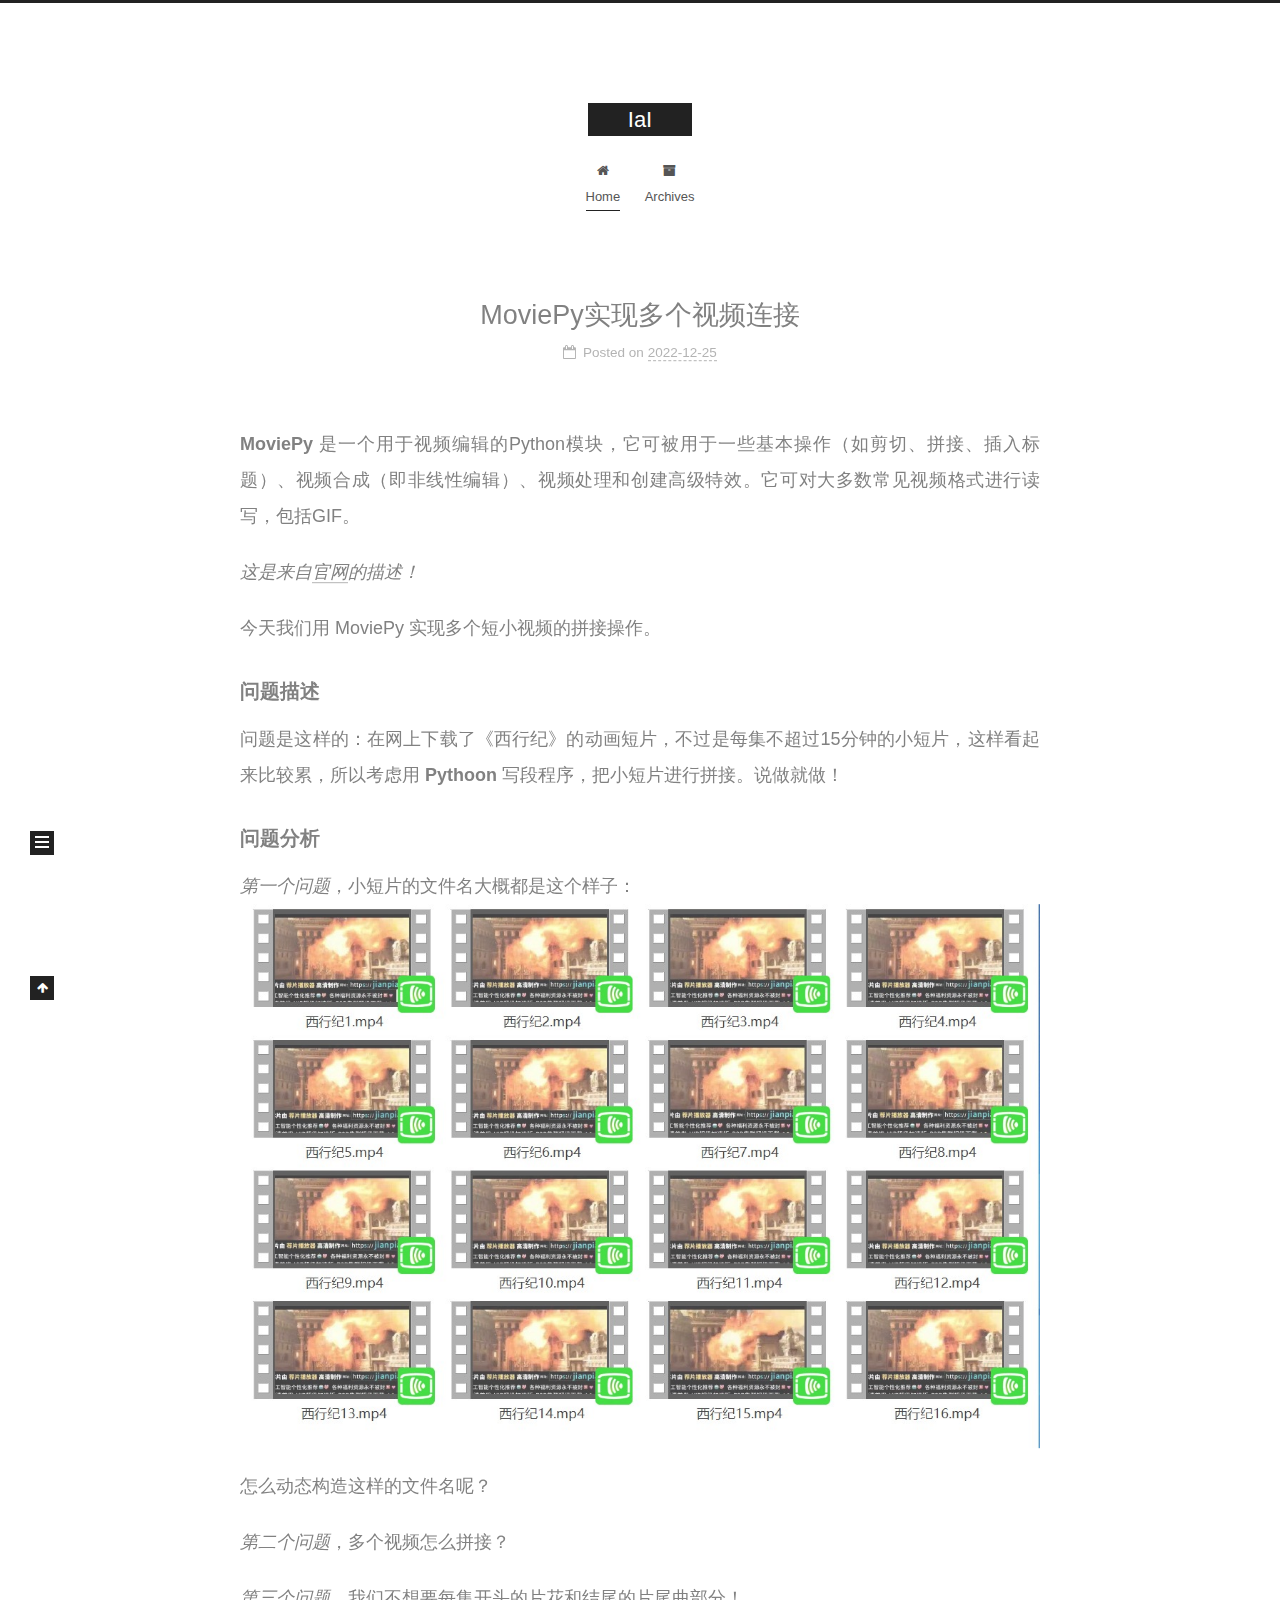
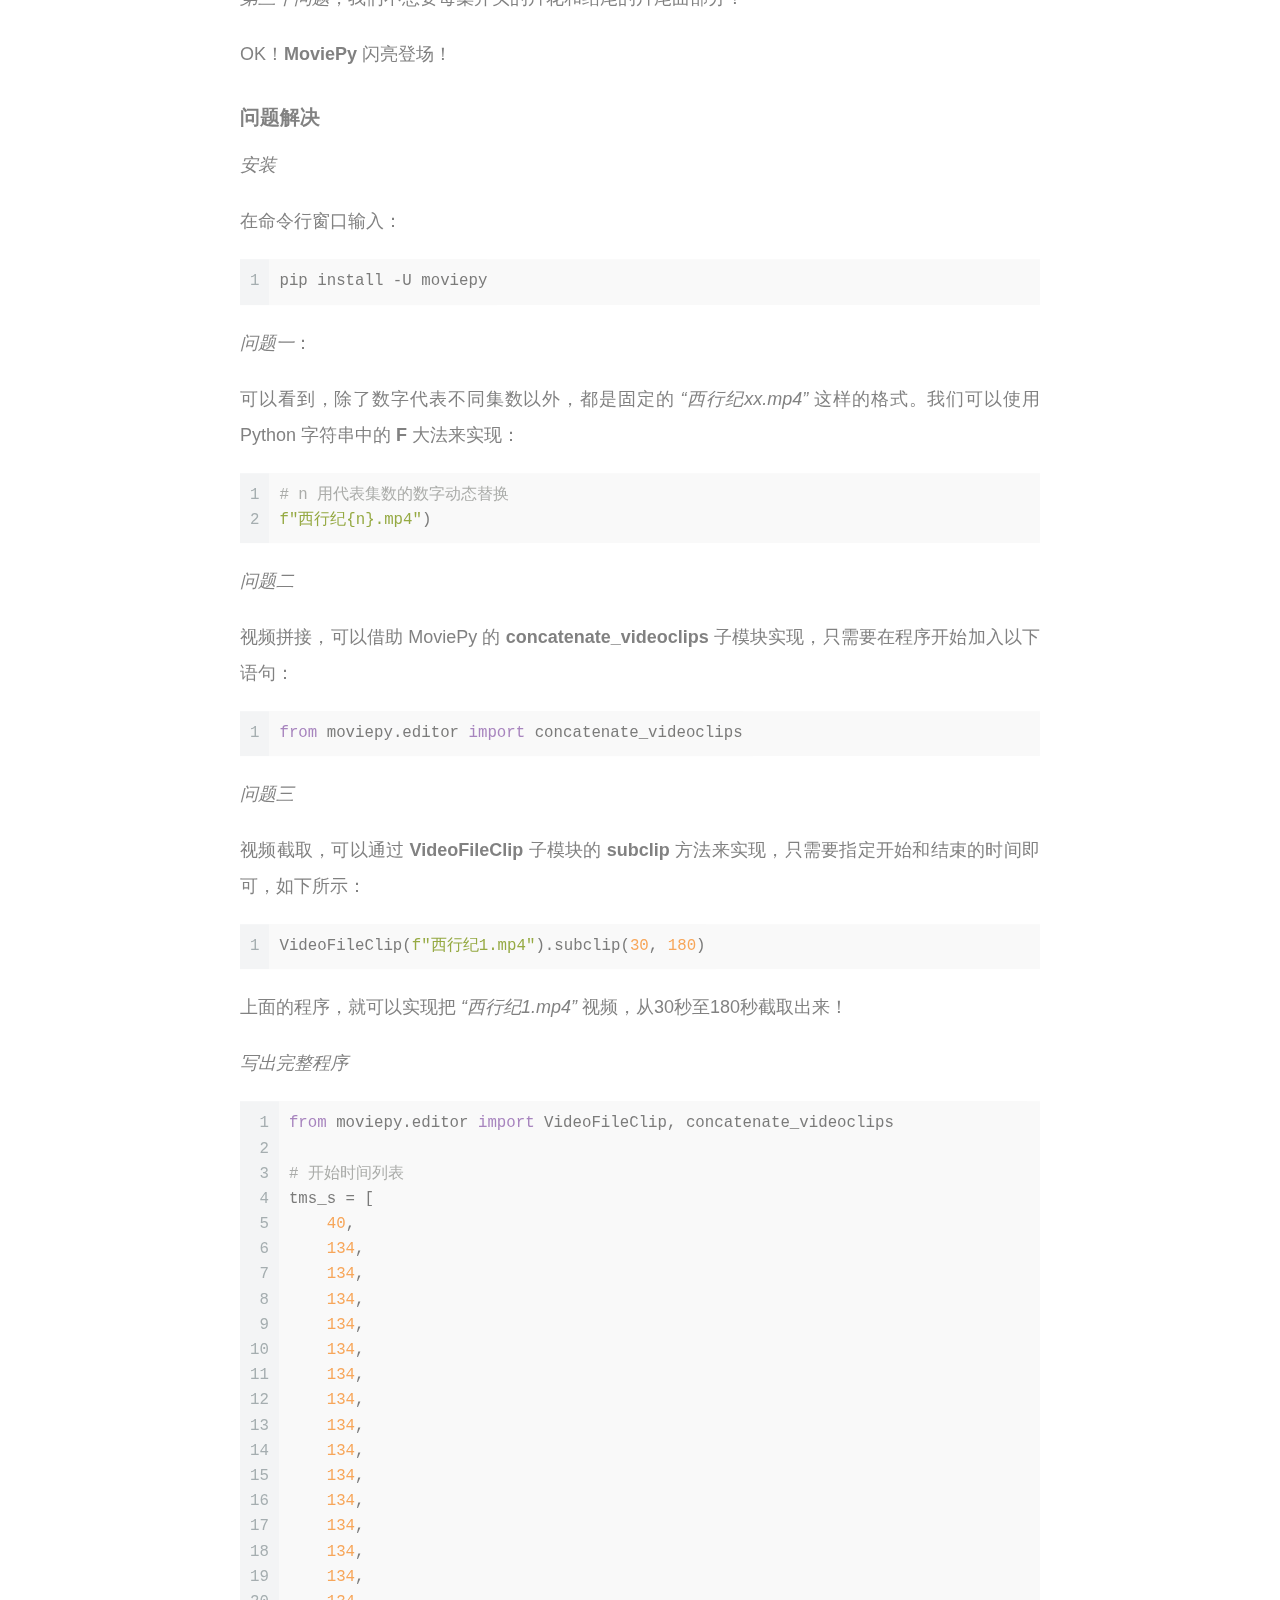
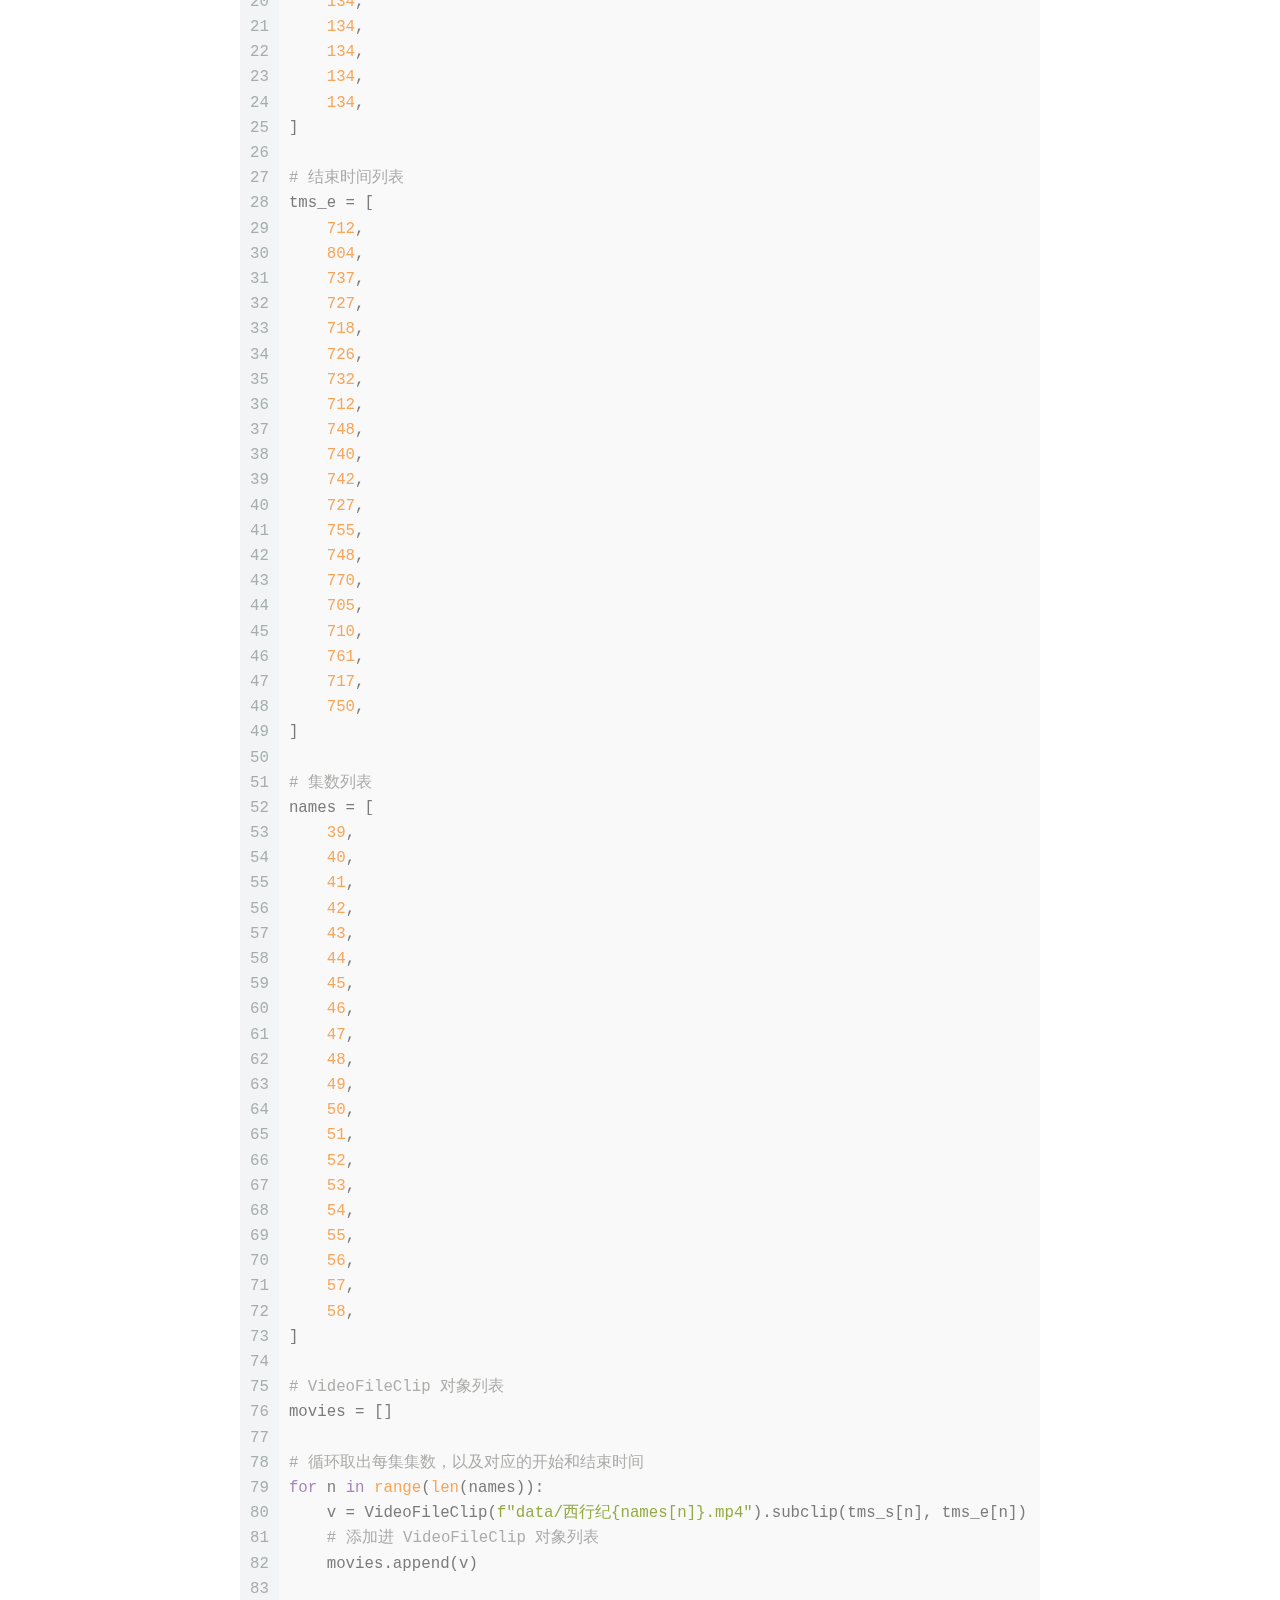
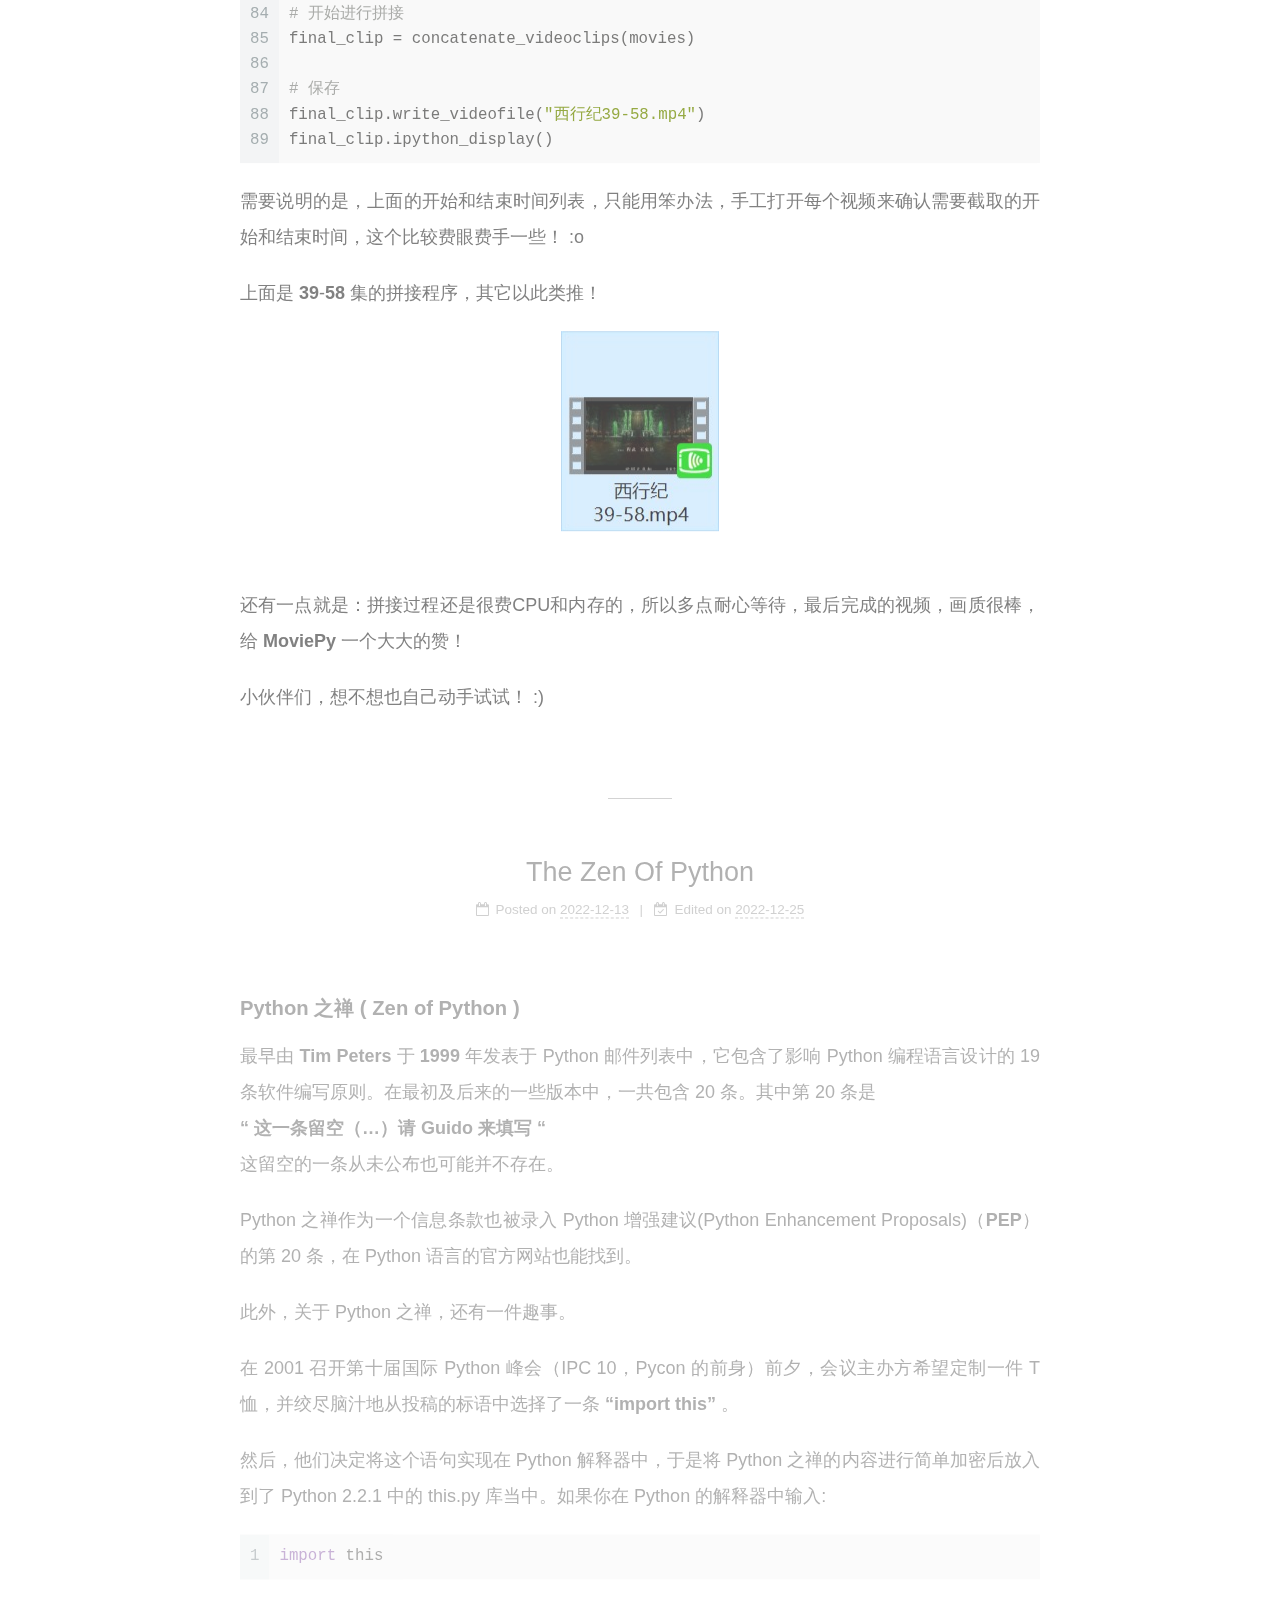
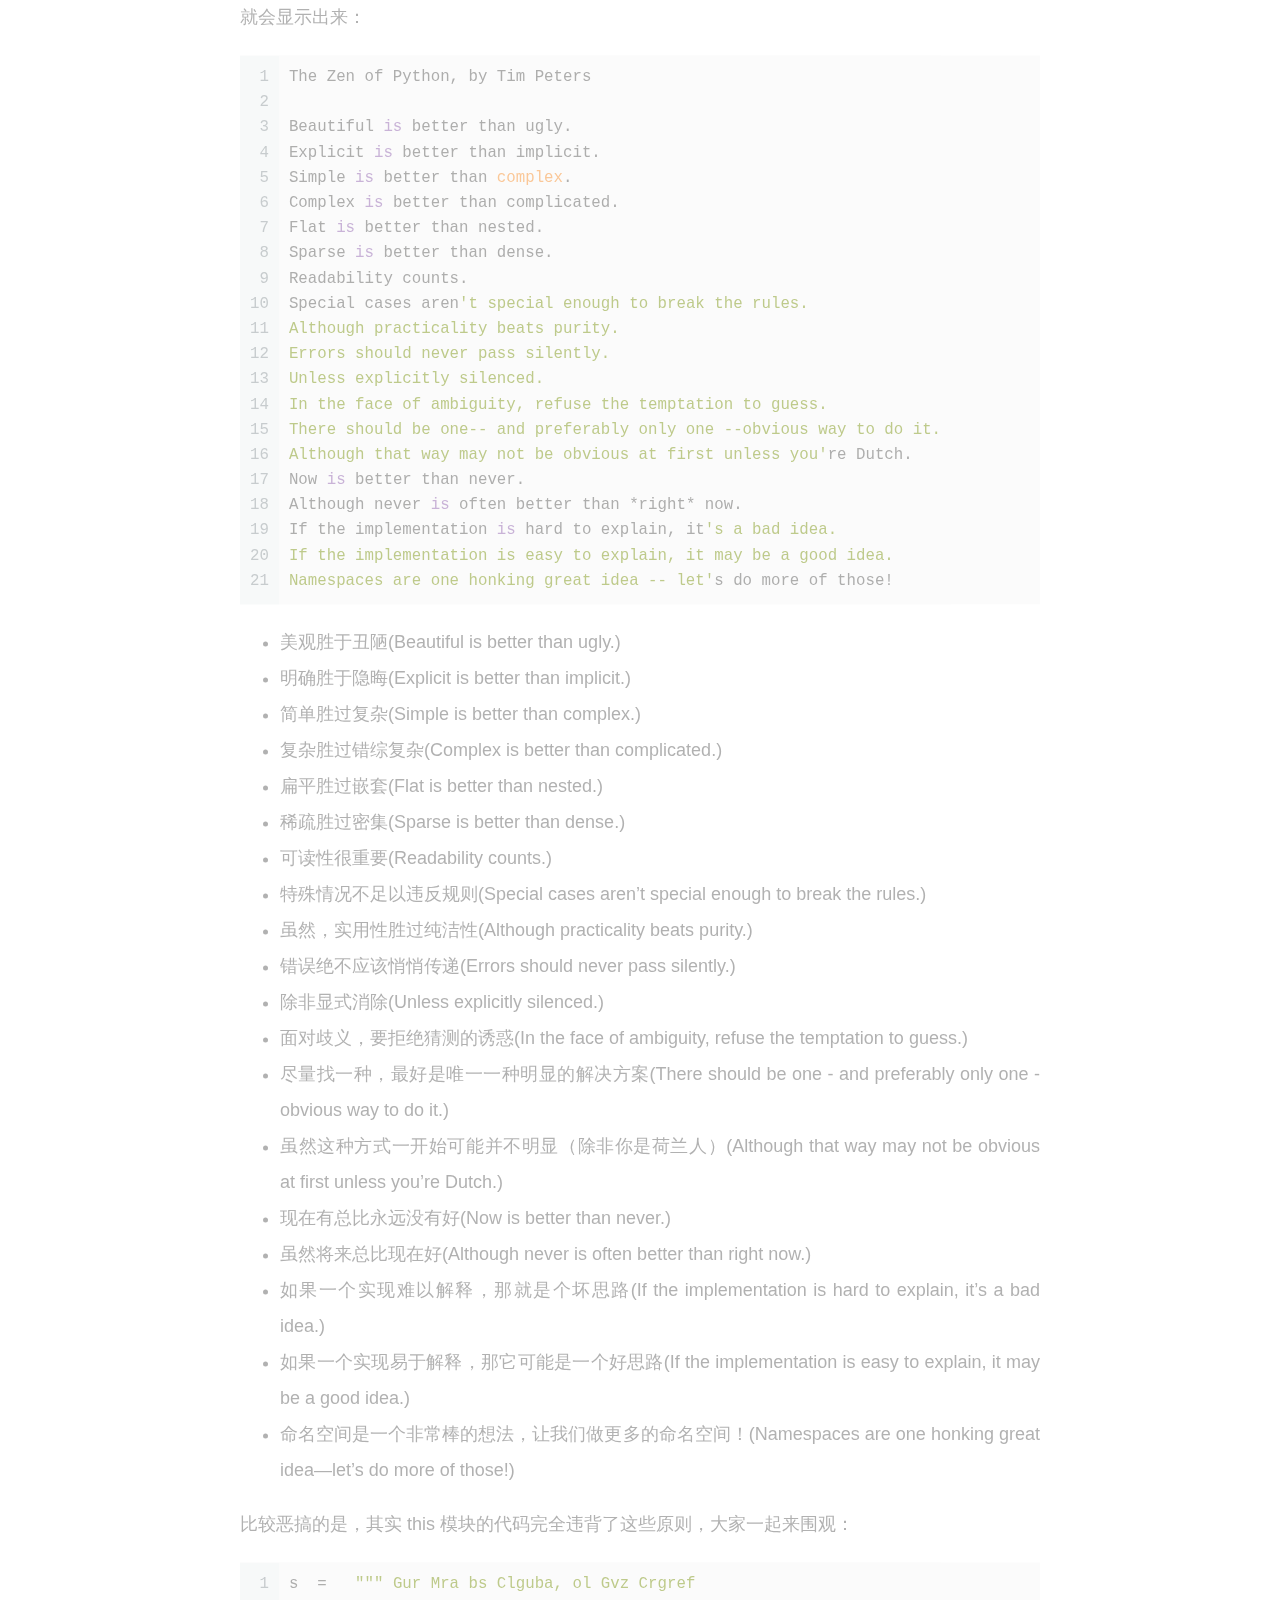
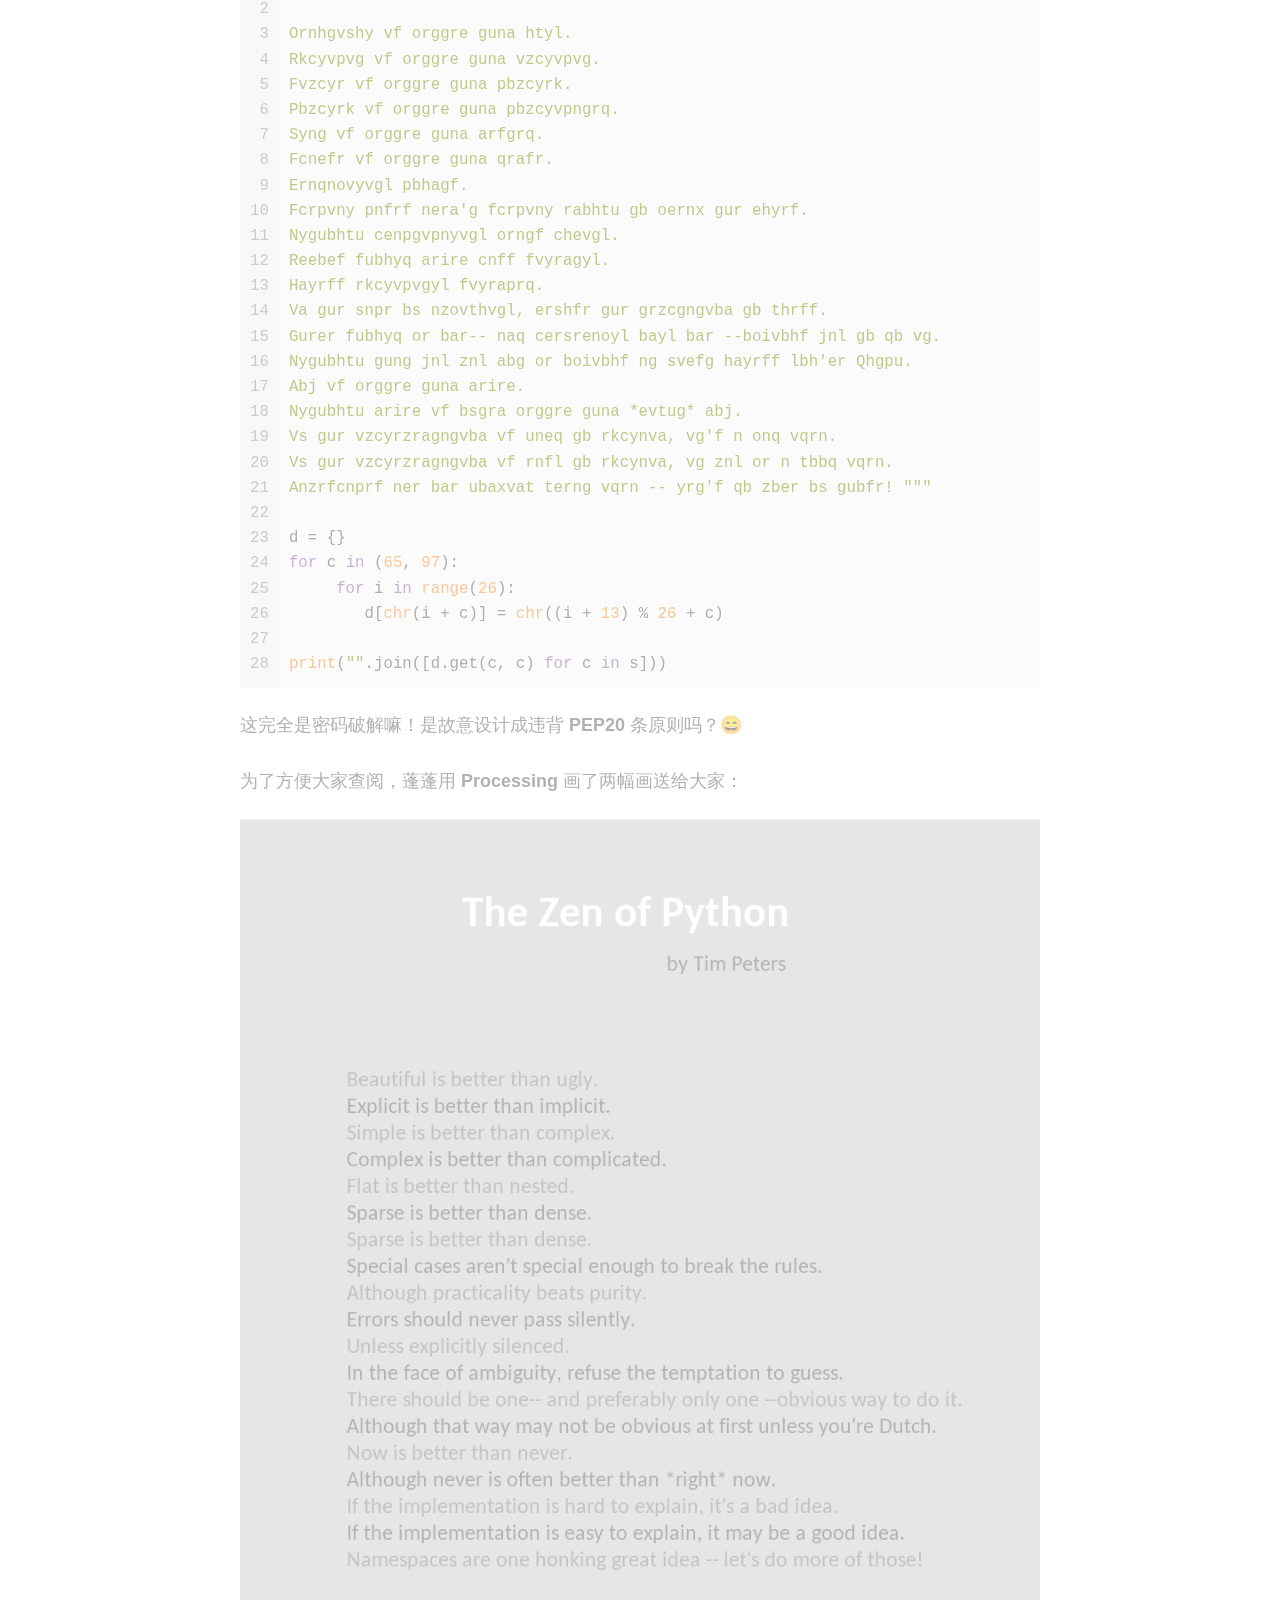
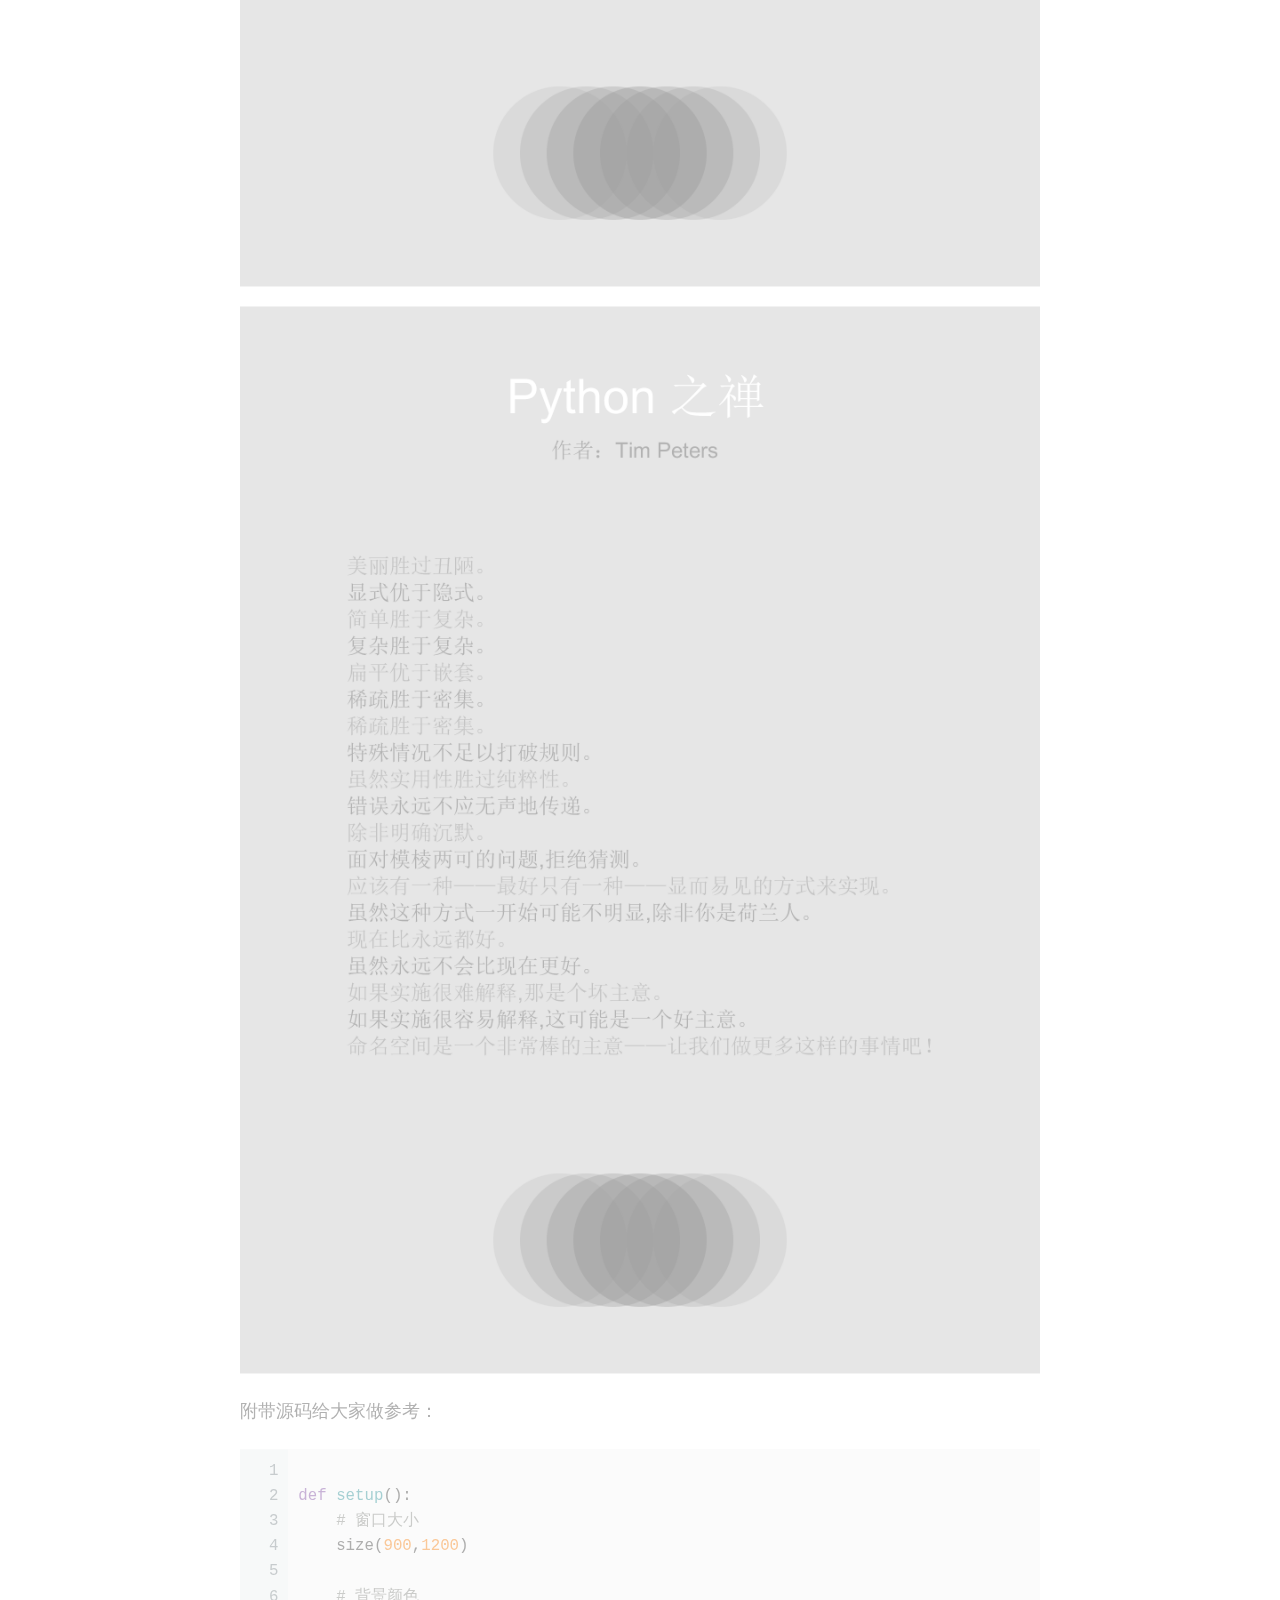
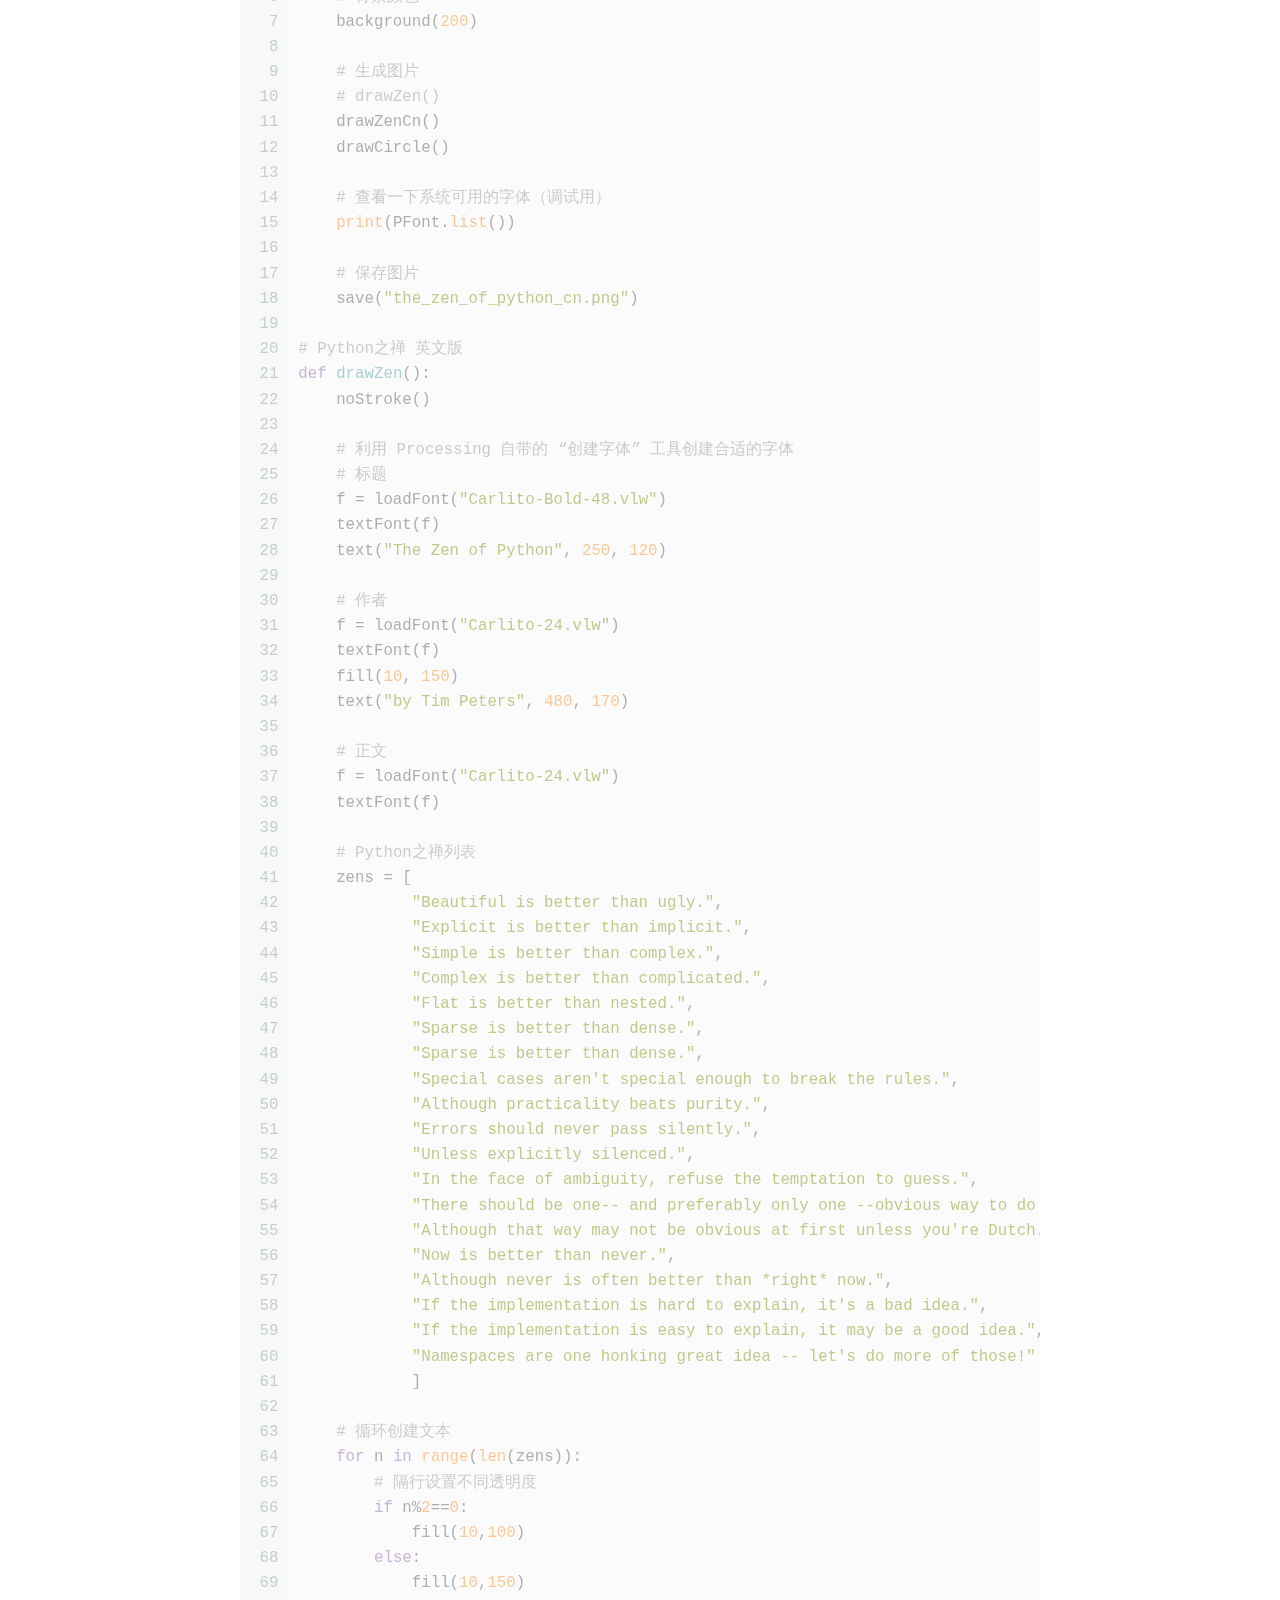
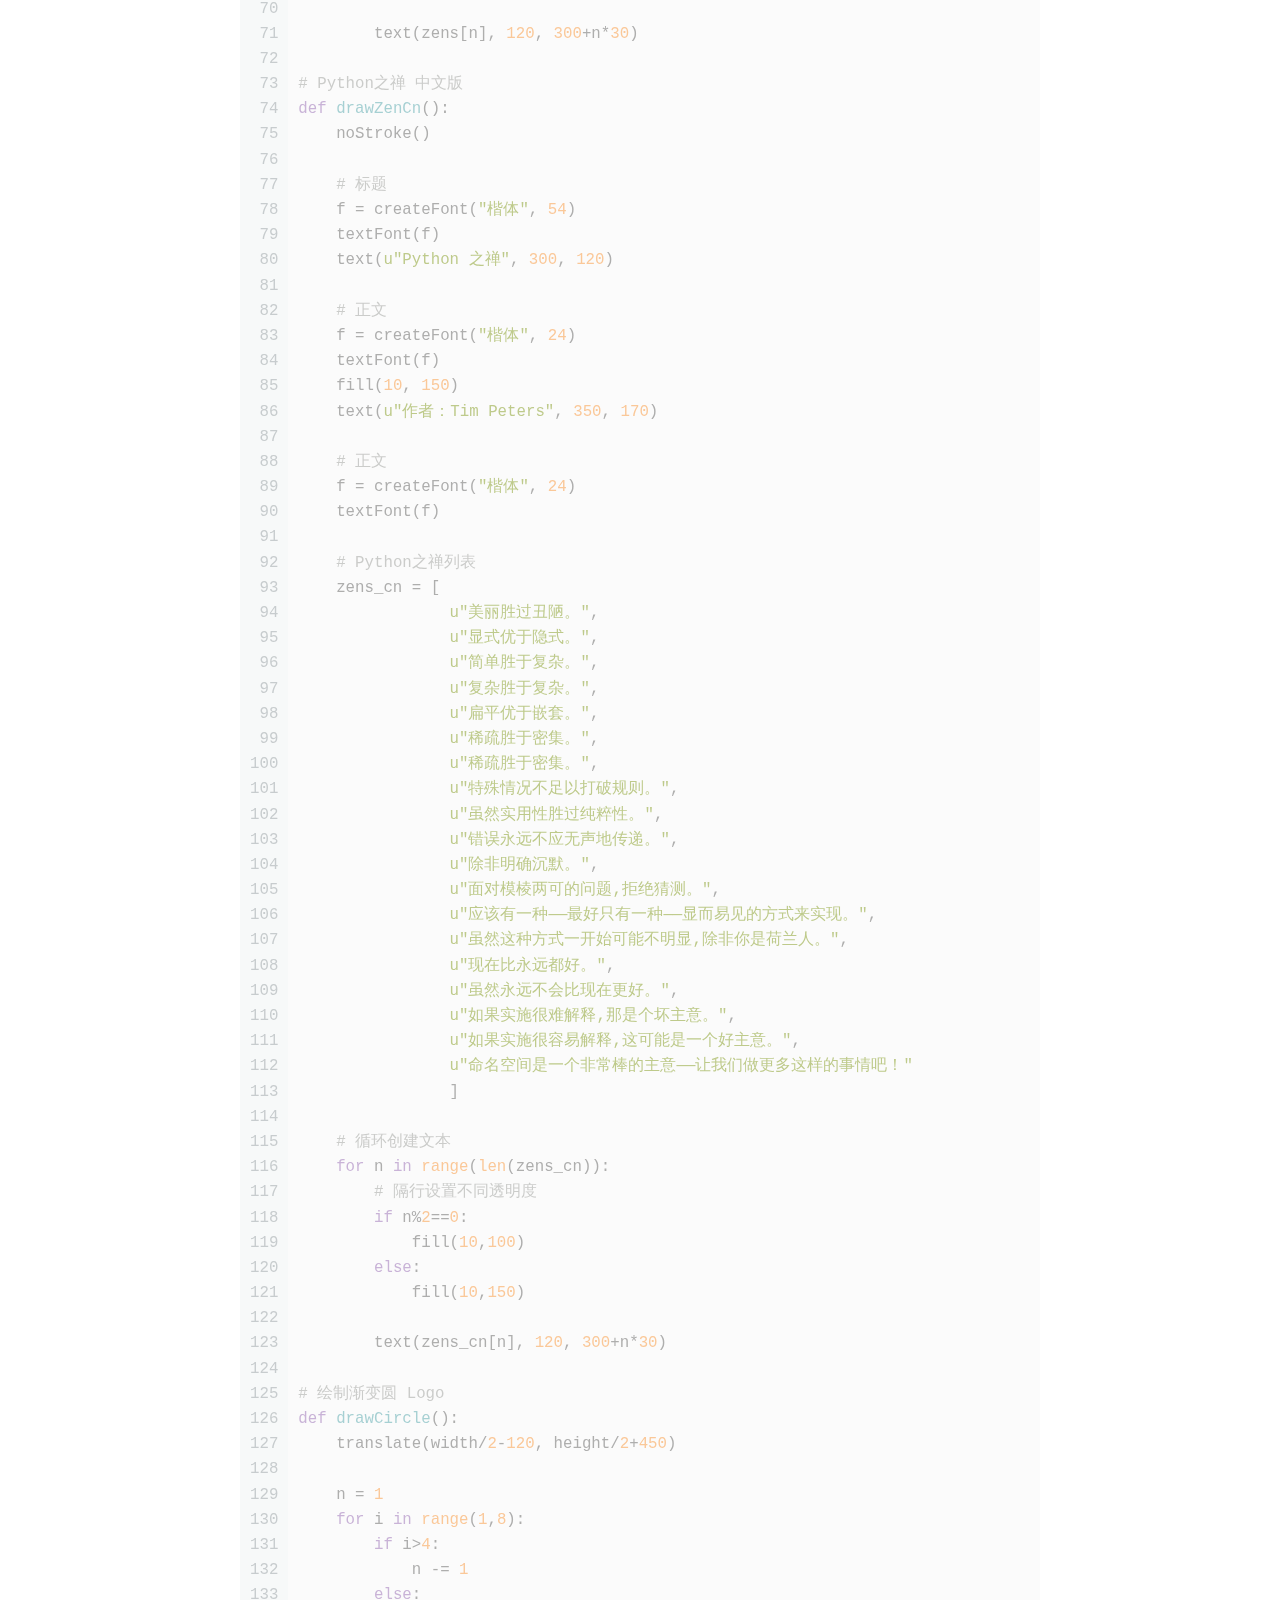
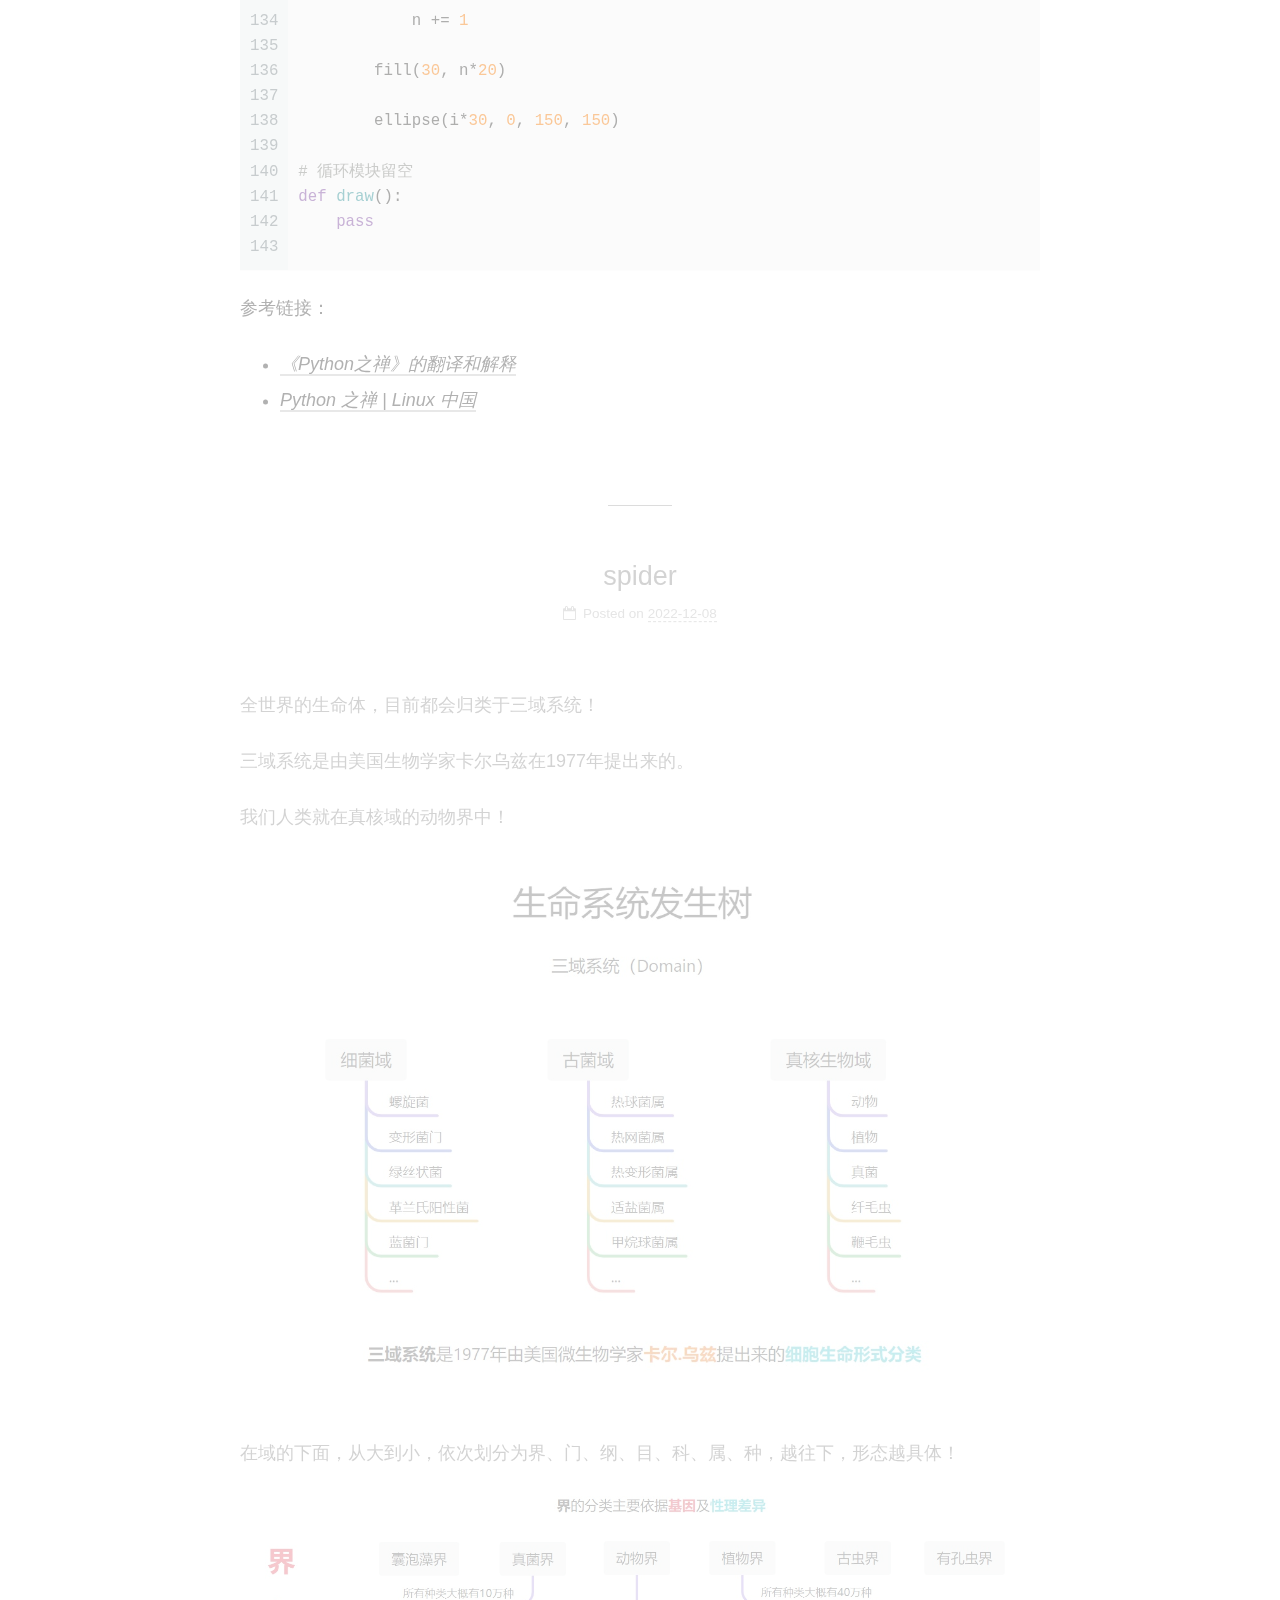
<file: index.html>
<!DOCTYPE html>
<html lang="en">
<head>
  <meta charset="UTF-8">
<meta name="viewport" content="width=device-width, initial-scale=1, maximum-scale=2">
<meta name="theme-color" content="#222">
<meta name="generator" content="Hexo 6.3.0">
  <link rel="apple-touch-icon" sizes="180x180" href="/images/apple-touch-icon-next.png">
  <link rel="icon" type="image/png" sizes="32x32" href="/images/favicon-32x32-next.png">
  <link rel="icon" type="image/png" sizes="16x16" href="/images/favicon-16x16-next.png">
  <link rel="mask-icon" href="/images/logo.svg" color="#222">

<link rel="stylesheet" href="/css/main.css">


<link rel="stylesheet" href="/lib/font-awesome/css/font-awesome.min.css">

<script id="hexo-configurations">
    var NexT = window.NexT || {};
    var CONFIG = {"hostname":"example.com","root":"/","scheme":"Muse","version":"7.8.0","exturl":false,"sidebar":{"position":"left","display":"post","padding":18,"offset":12,"onmobile":false},"copycode":{"enable":false,"show_result":false,"style":null},"back2top":{"enable":true,"sidebar":false,"scrollpercent":false},"bookmark":{"enable":false,"color":"#222","save":"auto"},"fancybox":false,"mediumzoom":false,"lazyload":false,"pangu":false,"comments":{"style":"tabs","active":null,"storage":true,"lazyload":false,"nav":null},"algolia":{"hits":{"per_page":10},"labels":{"input_placeholder":"Search for Posts","hits_empty":"We didn't find any results for the search: ${query}","hits_stats":"${hits} results found in ${time} ms"}},"localsearch":{"enable":false,"trigger":"auto","top_n_per_article":1,"unescape":false,"preload":false},"motion":{"enable":true,"async":false,"transition":{"post_block":"fadeIn","post_header":"slideDownIn","post_body":"slideDownIn","coll_header":"slideLeftIn","sidebar":"slideUpIn"}}};
  </script>

  <meta property="og:type" content="website">
<meta property="og:title" content="IaI">
<meta property="og:url" content="http://example.com/index.html">
<meta property="og:site_name" content="IaI">
<meta property="og:locale" content="en_US">
<meta property="article:author" content="ppanger">
<meta name="twitter:card" content="summary">

<link rel="canonical" href="http://example.com/">


<script id="page-configurations">
  // https://hexo.io/docs/variables.html
  CONFIG.page = {
    sidebar: "",
    isHome : true,
    isPost : false,
    lang   : 'en'
  };
</script>

  <title>IaI</title>
  






  <noscript>
  <style>
  .use-motion .brand,
  .use-motion .menu-item,
  .sidebar-inner,
  .use-motion .post-block,
  .use-motion .pagination,
  .use-motion .comments,
  .use-motion .post-header,
  .use-motion .post-body,
  .use-motion .collection-header { opacity: initial; }

  .use-motion .site-title,
  .use-motion .site-subtitle {
    opacity: initial;
    top: initial;
  }

  .use-motion .logo-line-before i { left: initial; }
  .use-motion .logo-line-after i { right: initial; }
  </style>
</noscript>

</head>

<body itemscope itemtype="http://schema.org/WebPage">
  <div class="container use-motion">
    <div class="headband"></div>

    <header class="header" itemscope itemtype="http://schema.org/WPHeader">
      <div class="header-inner"><div class="site-brand-container">
  <div class="site-nav-toggle">
    <div class="toggle" aria-label="Toggle navigation bar">
      <span class="toggle-line toggle-line-first"></span>
      <span class="toggle-line toggle-line-middle"></span>
      <span class="toggle-line toggle-line-last"></span>
    </div>
  </div>

  <div class="site-meta">

    <a href="/" class="brand" rel="start">
      <span class="logo-line-before"><i></i></span>
      <h1 class="site-title">IaI</h1>
      <span class="logo-line-after"><i></i></span>
    </a>
  </div>

  <div class="site-nav-right">
    <div class="toggle popup-trigger">
    </div>
  </div>
</div>




<nav class="site-nav">
  <ul id="menu" class="menu">
        <li class="menu-item menu-item-home">

    <a href="/" rel="section"><i class="fa fa-fw fa-home"></i>Home</a>

  </li>
        <li class="menu-item menu-item-archives">

    <a href="/archives/" rel="section"><i class="fa fa-fw fa-archive"></i>Archives</a>

  </li>
  </ul>
</nav>




</div>
    </header>

    
  <div class="back-to-top">
    <i class="fa fa-arrow-up"></i>
    <span>0%</span>
  </div>


    <main class="main">
      <div class="main-inner">
        <div class="content-wrap">
          

          <div class="content index posts-expand">
            
      
  
  
  <article itemscope itemtype="http://schema.org/Article" class="post-block" lang="en">
    <link itemprop="mainEntityOfPage" href="http://example.com/2022/12/25/MoviePy%E5%AE%9E%E7%8E%B0%E5%A4%9A%E4%B8%AA%E8%A7%86%E9%A2%91%E8%BF%9E%E6%8E%A5/">

    <span hidden itemprop="author" itemscope itemtype="http://schema.org/Person">
      <meta itemprop="image" content="/images/avatar.gif">
      <meta itemprop="name" content="ppanger">
      <meta itemprop="description" content="">
    </span>

    <span hidden itemprop="publisher" itemscope itemtype="http://schema.org/Organization">
      <meta itemprop="name" content="IaI">
    </span>
      <header class="post-header">
        <h2 class="post-title" itemprop="name headline">
          
            <a href="/2022/12/25/MoviePy%E5%AE%9E%E7%8E%B0%E5%A4%9A%E4%B8%AA%E8%A7%86%E9%A2%91%E8%BF%9E%E6%8E%A5/" class="post-title-link" itemprop="url">MoviePy实现多个视频连接</a>
        </h2>

        <div class="post-meta">
            <span class="post-meta-item">
              <span class="post-meta-item-icon">
                <i class="fa fa-calendar-o"></i>
              </span>
              <span class="post-meta-item-text">Posted on</span>
              

              <time title="Created: 2022-12-25 11:17:36 / Modified: 12:09:27" itemprop="dateCreated datePublished" datetime="2022-12-25T11:17:36+08:00">2022-12-25</time>
            </span>

          

        </div>
      </header>

    
    
    
    <div class="post-body" itemprop="articleBody">

      
          <p><strong>MoviePy</strong> 是一个用于视频编辑的Python模块，它可被用于一些基本操作（如剪切、拼接、插入标题）、视频合成（即非线性编辑）、视频处理和创建高级特效。它可对大多数常见视频格式进行读写，包括GIF。</p>
<p><em>这是来自<a target="_blank" rel="noopener" href="https://zulko.github.io/moviepy/">官网</a>的描述！</em></p>
<p>今天我们用 MoviePy 实现多个短小视频的拼接操作。</p>
<h4 id="问题描述"><a href="#问题描述" class="headerlink" title="问题描述"></a>问题描述</h4><p>问题是这样的：在网上下载了《西行纪》的动画短片，不过是每集不超过15分钟的小短片，这样看起来比较累，所以考虑用 <strong>Pythoon</strong> 写段程序，把小短片进行拼接。说做就做！</p>
<h4 id="问题分析"><a href="#问题分析" class="headerlink" title="问题分析"></a>问题分析</h4><p><em>第一个问题</em>，小短片的文件名大概都是这个样子：<br><img src="/2022/12/25/MoviePy%E5%AE%9E%E7%8E%B0%E5%A4%9A%E4%B8%AA%E8%A7%86%E9%A2%91%E8%BF%9E%E6%8E%A5/1.jpg"></p>
<p>怎么动态构造这样的文件名呢？</p>
<p><em>第二个问题</em>，多个视频怎么拼接？</p>
<p><em>第三个问题</em>，我们不想要每集开头的片花和结尾的片尾曲部分！</p>
<p>OK！<strong>MoviePy</strong> 闪亮登场！</p>
<h4 id="问题解决"><a href="#问题解决" class="headerlink" title="问题解决"></a>问题解决</h4><p><em>安装</em></p>
<p>在命令行窗口输入：</p>
<figure class="highlight python"><table><tr><td class="gutter"><pre><span class="line">1</span><br></pre></td><td class="code"><pre><span class="line">pip install -U moviepy</span><br></pre></td></tr></table></figure>

<p><em>问题一</em>：</p>
<p>可以看到，除了数字代表不同集数以外，都是固定的 <em>“西行纪xx.mp4”</em> 这样的格式。我们可以使用 Python 字符串中的 <strong>F</strong> 大法来实现：</p>
<figure class="highlight python"><table><tr><td class="gutter"><pre><span class="line">1</span><br><span class="line">2</span><br></pre></td><td class="code"><pre><span class="line"><span class="comment"># n 用代表集数的数字动态替换</span></span><br><span class="line"><span class="string">f&quot;西行纪<span class="subst">&#123;n&#125;</span>.mp4&quot;</span>)</span><br></pre></td></tr></table></figure>

<p><em>问题二</em></p>
<p>视频拼接，可以借助 MoviePy 的 <strong>concatenate_videoclips</strong> 子模块实现，只需要在程序开始加入以下语句：</p>
<figure class="highlight python"><table><tr><td class="gutter"><pre><span class="line">1</span><br></pre></td><td class="code"><pre><span class="line"><span class="keyword">from</span> moviepy.editor <span class="keyword">import</span> concatenate_videoclips</span><br></pre></td></tr></table></figure>

<p><em>问题三</em></p>
<p>视频截取，可以通过 <strong>VideoFileClip</strong> 子模块的 <strong>subclip</strong> 方法来实现，只需要指定开始和结束的时间即可，如下所示：</p>
<figure class="highlight python"><table><tr><td class="gutter"><pre><span class="line">1</span><br></pre></td><td class="code"><pre><span class="line">VideoFileClip(<span class="string">f&quot;西行纪1.mp4&quot;</span>).subclip(<span class="number">30</span>, <span class="number">180</span>)</span><br></pre></td></tr></table></figure>
<p>上面的程序，就可以实现把 <em>“西行纪1.mp4”</em> 视频，从30秒至180秒截取出来！</p>
<p><em>写出完整程序</em></p>
<figure class="highlight python"><table><tr><td class="gutter"><pre><span class="line">1</span><br><span class="line">2</span><br><span class="line">3</span><br><span class="line">4</span><br><span class="line">5</span><br><span class="line">6</span><br><span class="line">7</span><br><span class="line">8</span><br><span class="line">9</span><br><span class="line">10</span><br><span class="line">11</span><br><span class="line">12</span><br><span class="line">13</span><br><span class="line">14</span><br><span class="line">15</span><br><span class="line">16</span><br><span class="line">17</span><br><span class="line">18</span><br><span class="line">19</span><br><span class="line">20</span><br><span class="line">21</span><br><span class="line">22</span><br><span class="line">23</span><br><span class="line">24</span><br><span class="line">25</span><br><span class="line">26</span><br><span class="line">27</span><br><span class="line">28</span><br><span class="line">29</span><br><span class="line">30</span><br><span class="line">31</span><br><span class="line">32</span><br><span class="line">33</span><br><span class="line">34</span><br><span class="line">35</span><br><span class="line">36</span><br><span class="line">37</span><br><span class="line">38</span><br><span class="line">39</span><br><span class="line">40</span><br><span class="line">41</span><br><span class="line">42</span><br><span class="line">43</span><br><span class="line">44</span><br><span class="line">45</span><br><span class="line">46</span><br><span class="line">47</span><br><span class="line">48</span><br><span class="line">49</span><br><span class="line">50</span><br><span class="line">51</span><br><span class="line">52</span><br><span class="line">53</span><br><span class="line">54</span><br><span class="line">55</span><br><span class="line">56</span><br><span class="line">57</span><br><span class="line">58</span><br><span class="line">59</span><br><span class="line">60</span><br><span class="line">61</span><br><span class="line">62</span><br><span class="line">63</span><br><span class="line">64</span><br><span class="line">65</span><br><span class="line">66</span><br><span class="line">67</span><br><span class="line">68</span><br><span class="line">69</span><br><span class="line">70</span><br><span class="line">71</span><br><span class="line">72</span><br><span class="line">73</span><br><span class="line">74</span><br><span class="line">75</span><br><span class="line">76</span><br><span class="line">77</span><br><span class="line">78</span><br><span class="line">79</span><br><span class="line">80</span><br><span class="line">81</span><br><span class="line">82</span><br><span class="line">83</span><br><span class="line">84</span><br><span class="line">85</span><br><span class="line">86</span><br><span class="line">87</span><br><span class="line">88</span><br><span class="line">89</span><br></pre></td><td class="code"><pre><span class="line"><span class="keyword">from</span> moviepy.editor <span class="keyword">import</span> VideoFileClip, concatenate_videoclips</span><br><span class="line"></span><br><span class="line"><span class="comment"># 开始时间列表</span></span><br><span class="line">tms_s = [</span><br><span class="line">    <span class="number">40</span>,</span><br><span class="line">    <span class="number">134</span>,</span><br><span class="line">    <span class="number">134</span>,</span><br><span class="line">    <span class="number">134</span>,</span><br><span class="line">    <span class="number">134</span>,</span><br><span class="line">    <span class="number">134</span>,</span><br><span class="line">    <span class="number">134</span>,</span><br><span class="line">    <span class="number">134</span>,</span><br><span class="line">    <span class="number">134</span>,</span><br><span class="line">    <span class="number">134</span>,</span><br><span class="line">    <span class="number">134</span>,</span><br><span class="line">    <span class="number">134</span>,</span><br><span class="line">    <span class="number">134</span>,</span><br><span class="line">    <span class="number">134</span>,</span><br><span class="line">    <span class="number">134</span>,</span><br><span class="line">    <span class="number">134</span>,</span><br><span class="line">    <span class="number">134</span>,</span><br><span class="line">    <span class="number">134</span>,</span><br><span class="line">    <span class="number">134</span>,</span><br><span class="line">    <span class="number">134</span>,</span><br><span class="line">]</span><br><span class="line"></span><br><span class="line"><span class="comment"># 结束时间列表</span></span><br><span class="line">tms_e = [</span><br><span class="line">    <span class="number">712</span>,</span><br><span class="line">    <span class="number">804</span>,</span><br><span class="line">    <span class="number">737</span>,</span><br><span class="line">    <span class="number">727</span>,</span><br><span class="line">    <span class="number">718</span>,</span><br><span class="line">    <span class="number">726</span>,</span><br><span class="line">    <span class="number">732</span>,</span><br><span class="line">    <span class="number">712</span>,</span><br><span class="line">    <span class="number">748</span>,</span><br><span class="line">    <span class="number">740</span>,</span><br><span class="line">    <span class="number">742</span>,</span><br><span class="line">    <span class="number">727</span>,</span><br><span class="line">    <span class="number">755</span>,</span><br><span class="line">    <span class="number">748</span>,</span><br><span class="line">    <span class="number">770</span>,</span><br><span class="line">    <span class="number">705</span>,</span><br><span class="line">    <span class="number">710</span>,</span><br><span class="line">    <span class="number">761</span>,</span><br><span class="line">    <span class="number">717</span>,</span><br><span class="line">    <span class="number">750</span>,</span><br><span class="line">]</span><br><span class="line"></span><br><span class="line"><span class="comment"># 集数列表</span></span><br><span class="line">names = [</span><br><span class="line">    <span class="number">39</span>,</span><br><span class="line">    <span class="number">40</span>,</span><br><span class="line">    <span class="number">41</span>,</span><br><span class="line">    <span class="number">42</span>,</span><br><span class="line">    <span class="number">43</span>,</span><br><span class="line">    <span class="number">44</span>,</span><br><span class="line">    <span class="number">45</span>,</span><br><span class="line">    <span class="number">46</span>,</span><br><span class="line">    <span class="number">47</span>,</span><br><span class="line">    <span class="number">48</span>,</span><br><span class="line">    <span class="number">49</span>,</span><br><span class="line">    <span class="number">50</span>,</span><br><span class="line">    <span class="number">51</span>,</span><br><span class="line">    <span class="number">52</span>,</span><br><span class="line">    <span class="number">53</span>,</span><br><span class="line">    <span class="number">54</span>,</span><br><span class="line">    <span class="number">55</span>,</span><br><span class="line">    <span class="number">56</span>,</span><br><span class="line">    <span class="number">57</span>,</span><br><span class="line">    <span class="number">58</span>,</span><br><span class="line">]</span><br><span class="line"></span><br><span class="line"><span class="comment"># VideoFileClip 对象列表</span></span><br><span class="line">movies = []</span><br><span class="line"></span><br><span class="line"><span class="comment"># 循环取出每集集数，以及对应的开始和结束时间</span></span><br><span class="line"><span class="keyword">for</span> n <span class="keyword">in</span> <span class="built_in">range</span>(<span class="built_in">len</span>(names)):</span><br><span class="line">    v = VideoFileClip(<span class="string">f&quot;data/西行纪<span class="subst">&#123;names[n]&#125;</span>.mp4&quot;</span>).subclip(tms_s[n], tms_e[n])</span><br><span class="line">    <span class="comment"># 添加进 VideoFileClip 对象列表</span></span><br><span class="line">    movies.append(v)</span><br><span class="line"></span><br><span class="line"><span class="comment"># 开始进行拼接</span></span><br><span class="line">final_clip = concatenate_videoclips(movies)</span><br><span class="line"></span><br><span class="line"><span class="comment"># 保存</span></span><br><span class="line">final_clip.write_videofile(<span class="string">&quot;西行纪39-58.mp4&quot;</span>)</span><br><span class="line">final_clip.ipython_display()</span><br></pre></td></tr></table></figure>

<p>需要说明的是，上面的开始和结束时间列表，只能用笨办法，手工打开每个视频来确认需要截取的开始和结束时间，这个比较费眼费手一些！ :o</p>
<p>上面是 <strong>39</strong>-<strong>58</strong> 集的拼接程序，其它以此类推！</p>
<p><img src="/2022/12/25/MoviePy%E5%AE%9E%E7%8E%B0%E5%A4%9A%E4%B8%AA%E8%A7%86%E9%A2%91%E8%BF%9E%E6%8E%A5/2.jpg"><br>还有一点就是：拼接过程还是很费CPU和内存的，所以多点耐心等待，最后完成的视频，画质很棒，给 <strong>MoviePy</strong> 一个大大的赞！</p>
<p>小伙伴们，想不想也自己动手试试！ :)</p>

      
    </div>

    
    
    
      <footer class="post-footer">
        <div class="post-eof"></div>
      </footer>
  </article>
  
  
  

      
  
  
  <article itemscope itemtype="http://schema.org/Article" class="post-block" lang="en">
    <link itemprop="mainEntityOfPage" href="http://example.com/2022/12/13/The-Zen-Of-Python/">

    <span hidden itemprop="author" itemscope itemtype="http://schema.org/Person">
      <meta itemprop="image" content="/images/avatar.gif">
      <meta itemprop="name" content="ppanger">
      <meta itemprop="description" content="">
    </span>

    <span hidden itemprop="publisher" itemscope itemtype="http://schema.org/Organization">
      <meta itemprop="name" content="IaI">
    </span>
      <header class="post-header">
        <h2 class="post-title" itemprop="name headline">
          
            <a href="/2022/12/13/The-Zen-Of-Python/" class="post-title-link" itemprop="url">The Zen Of Python</a>
        </h2>

        <div class="post-meta">
            <span class="post-meta-item">
              <span class="post-meta-item-icon">
                <i class="fa fa-calendar-o"></i>
              </span>
              <span class="post-meta-item-text">Posted on</span>

              <time title="Created: 2022-12-13 21:39:23" itemprop="dateCreated datePublished" datetime="2022-12-13T21:39:23+08:00">2022-12-13</time>
            </span>
              <span class="post-meta-item">
                <span class="post-meta-item-icon">
                  <i class="fa fa-calendar-check-o"></i>
                </span>
                <span class="post-meta-item-text">Edited on</span>
                <time title="Modified: 2022-12-25 12:10:28" itemprop="dateModified" datetime="2022-12-25T12:10:28+08:00">2022-12-25</time>
              </span>

          

        </div>
      </header>

    
    
    
    <div class="post-body" itemprop="articleBody">

      
          <h4 id="Python-之禅-Zen-of-Python"><a href="#Python-之禅-Zen-of-Python" class="headerlink" title="Python 之禅 ( Zen of Python )"></a>Python 之禅 ( <strong>Zen of Python</strong> )</h4><p>最早由 <strong>Tim Peters</strong> 于 <strong>1999</strong> 年发表于 Python 邮件列表中，它包含了影响 Python 编程语言设计的 19 条软件编写原则。在最初及后来的一些版本中，一共包含 20 条。其中第 20 条是<br><strong>“ 这一条留空（…）请 Guido 来填写 “</strong><br>这留空的一条从未公布也可能并不存在。</p>
<p>Python 之禅作为一个信息条款也被录入 Python 增强建议(Python Enhancement Proposals)（<strong>PEP</strong>）的第 20 条，在 Python 语言的官方网站也能找到。</p>
<p>此外，关于 Python 之禅，还有一件趣事。</p>
<p>在 2001 召开第十届国际 Python 峰会（IPC 10，Pycon 的前身）前夕，会议主办方希望定制一件 T 恤，并绞尽脑汁地从投稿的标语中选择了一条 <strong>“import this”</strong> 。</p>
<p>然后，他们决定将这个语句实现在 Python 解释器中，于是将 Python 之禅的内容进行简单加密后放入到了 Python 2.2.1 中的 this.py 库当中。如果你在 Python 的解释器中输入:</p>
<figure class="highlight python"><table><tr><td class="gutter"><pre><span class="line">1</span><br></pre></td><td class="code"><pre><span class="line"><span class="keyword">import</span> this </span><br></pre></td></tr></table></figure>
<p>就会显示出来：</p>
<figure class="highlight python"><table><tr><td class="gutter"><pre><span class="line">1</span><br><span class="line">2</span><br><span class="line">3</span><br><span class="line">4</span><br><span class="line">5</span><br><span class="line">6</span><br><span class="line">7</span><br><span class="line">8</span><br><span class="line">9</span><br><span class="line">10</span><br><span class="line">11</span><br><span class="line">12</span><br><span class="line">13</span><br><span class="line">14</span><br><span class="line">15</span><br><span class="line">16</span><br><span class="line">17</span><br><span class="line">18</span><br><span class="line">19</span><br><span class="line">20</span><br><span class="line">21</span><br></pre></td><td class="code"><pre><span class="line">The Zen of Python, by Tim Peters</span><br><span class="line"></span><br><span class="line">Beautiful <span class="keyword">is</span> better than ugly.</span><br><span class="line">Explicit <span class="keyword">is</span> better than implicit.</span><br><span class="line">Simple <span class="keyword">is</span> better than <span class="built_in">complex</span>.</span><br><span class="line">Complex <span class="keyword">is</span> better than complicated.</span><br><span class="line">Flat <span class="keyword">is</span> better than nested.</span><br><span class="line">Sparse <span class="keyword">is</span> better than dense.</span><br><span class="line">Readability counts.</span><br><span class="line">Special cases aren<span class="string">&#x27;t special enough to break the rules.</span></span><br><span class="line"><span class="string">Although practicality beats purity.</span></span><br><span class="line"><span class="string">Errors should never pass silently.</span></span><br><span class="line"><span class="string">Unless explicitly silenced.</span></span><br><span class="line"><span class="string">In the face of ambiguity, refuse the temptation to guess.</span></span><br><span class="line"><span class="string">There should be one-- and preferably only one --obvious way to do it.</span></span><br><span class="line"><span class="string">Although that way may not be obvious at first unless you&#x27;</span>re Dutch.</span><br><span class="line">Now <span class="keyword">is</span> better than never.</span><br><span class="line">Although never <span class="keyword">is</span> often better than *right* now.</span><br><span class="line">If the implementation <span class="keyword">is</span> hard to explain, it<span class="string">&#x27;s a bad idea.</span></span><br><span class="line"><span class="string">If the implementation is easy to explain, it may be a good idea.</span></span><br><span class="line"><span class="string">Namespaces are one honking great idea -- let&#x27;</span>s do more of those!</span><br></pre></td></tr></table></figure>

<ul>
<li>美观胜于丑陋(Beautiful is better than ugly.)</li>
<li>明确胜于隐晦(Explicit is better than implicit.)</li>
<li>简单胜过复杂(Simple is better than complex.)</li>
<li>复杂胜过错综复杂(Complex is better than complicated.)</li>
<li>扁平胜过嵌套(Flat is better than nested.)</li>
<li>稀疏胜过密集(Sparse is better than dense.)</li>
<li>可读性很重要(Readability counts.)</li>
<li>特殊情况不足以违反规则(Special cases aren’t special enough to break the rules.)</li>
<li>虽然，实用性胜过纯洁性(Although practicality beats purity.)</li>
<li>错误绝不应该悄悄传递(Errors should never pass silently.)</li>
<li>除非显式消除(Unless explicitly silenced.)</li>
<li>面对歧义，要拒绝猜测的诱惑(In the face of ambiguity, refuse the temptation to guess.)</li>
<li>尽量找一种，最好是唯一一种明显的解决方案(There should be one - and preferably only one - obvious way to do it.)</li>
<li>虽然这种方式一开始可能并不明显（除非你是荷兰人）(Although that way may not be obvious at first unless you’re Dutch.)</li>
<li>现在有总比永远没有好(Now is better than never.)</li>
<li>虽然将来总比现在好(Although never is often better than right now.)</li>
<li>如果一个实现难以解释，那就是个坏思路(If the implementation is hard to explain, it’s a bad idea.)</li>
<li>如果一个实现易于解释，那它可能是一个好思路(If the implementation is easy to explain, it may be a good idea.)</li>
<li>命名空间是一个非常棒的想法，让我们做更多的命名空间！(Namespaces are one honking great idea—let’s do more of those!)</li>
</ul>
<p>比较恶搞的是，其实 this 模块的代码完全违背了这些原则，大家一起来围观：</p>
<figure class="highlight python"><table><tr><td class="gutter"><pre><span class="line">1</span><br><span class="line">2</span><br><span class="line">3</span><br><span class="line">4</span><br><span class="line">5</span><br><span class="line">6</span><br><span class="line">7</span><br><span class="line">8</span><br><span class="line">9</span><br><span class="line">10</span><br><span class="line">11</span><br><span class="line">12</span><br><span class="line">13</span><br><span class="line">14</span><br><span class="line">15</span><br><span class="line">16</span><br><span class="line">17</span><br><span class="line">18</span><br><span class="line">19</span><br><span class="line">20</span><br><span class="line">21</span><br><span class="line">22</span><br><span class="line">23</span><br><span class="line">24</span><br><span class="line">25</span><br><span class="line">26</span><br><span class="line">27</span><br><span class="line">28</span><br></pre></td><td class="code"><pre><span class="line">s  =   <span class="string">&quot;&quot;&quot; Gur Mra bs Clguba, ol Gvz Crgref</span></span><br><span class="line"><span class="string"> </span></span><br><span class="line"><span class="string">Ornhgvshy vf orggre guna htyl.</span></span><br><span class="line"><span class="string">Rkcyvpvg vf orggre guna vzcyvpvg.</span></span><br><span class="line"><span class="string">Fvzcyr vf orggre guna pbzcyrk.</span></span><br><span class="line"><span class="string">Pbzcyrk vf orggre guna pbzcyvpngrq.</span></span><br><span class="line"><span class="string">Syng vf orggre guna arfgrq.</span></span><br><span class="line"><span class="string">Fcnefr vf orggre guna qrafr.</span></span><br><span class="line"><span class="string">Ernqnovyvgl pbhagf.</span></span><br><span class="line"><span class="string">Fcrpvny pnfrf nera&#x27;g fcrpvny rabhtu gb oernx gur ehyrf.</span></span><br><span class="line"><span class="string">Nygubhtu cenpgvpnyvgl orngf chevgl.</span></span><br><span class="line"><span class="string">Reebef fubhyq arire cnff fvyragyl.</span></span><br><span class="line"><span class="string">Hayrff rkcyvpvgyl fvyraprq.</span></span><br><span class="line"><span class="string">Va gur snpr bs nzovthvgl, ershfr gur grzcgngvba gb thrff.</span></span><br><span class="line"><span class="string">Gurer fubhyq or bar-- naq cersrenoyl bayl bar --boivbhf jnl gb qb vg.</span></span><br><span class="line"><span class="string">Nygubhtu gung jnl znl abg or boivbhf ng svefg hayrff lbh&#x27;er Qhgpu.</span></span><br><span class="line"><span class="string">Abj vf orggre guna arire.</span></span><br><span class="line"><span class="string">Nygubhtu arire vf bsgra orggre guna *evtug* abj.</span></span><br><span class="line"><span class="string">Vs gur vzcyrzragngvba vf uneq gb rkcynva, vg&#x27;f n onq vqrn.</span></span><br><span class="line"><span class="string">Vs gur vzcyrzragngvba vf rnfl gb rkcynva, vg znl or n tbbq vqrn.</span></span><br><span class="line"><span class="string">Anzrfcnprf ner bar ubaxvat terng vqrn -- yrg&#x27;f qb zber bs gubfr! &quot;&quot;&quot;</span></span><br><span class="line"> </span><br><span class="line">d = &#123;&#125;</span><br><span class="line"><span class="keyword">for</span> c <span class="keyword">in</span> (<span class="number">65</span>, <span class="number">97</span>):</span><br><span class="line">     <span class="keyword">for</span> i <span class="keyword">in</span> <span class="built_in">range</span>(<span class="number">26</span>):</span><br><span class="line">        d[<span class="built_in">chr</span>(i + c)] = <span class="built_in">chr</span>((i + <span class="number">13</span>) % <span class="number">26</span> + c)</span><br><span class="line"> </span><br><span class="line"><span class="built_in">print</span>(<span class="string">&quot;&quot;</span>.join([d.get(c, c) <span class="keyword">for</span> c <span class="keyword">in</span> s]))</span><br></pre></td></tr></table></figure>

<p>这完全是密码破解嘛！是故意设计成违背 <strong>PEP20</strong> 条原则吗？😄</p>
<p>为了方便大家查阅，蓬蓬用 <strong>Processing</strong> 画了两幅画送给大家：</p>
<p><img src="/2022/12/13/The-Zen-Of-Python/1.png"></p>
<p><img src="/2022/12/13/The-Zen-Of-Python/2.png"></p>
<p>附带源码给大家做参考：</p>
<figure class="highlight python"><table><tr><td class="gutter"><pre><span class="line">1</span><br><span class="line">2</span><br><span class="line">3</span><br><span class="line">4</span><br><span class="line">5</span><br><span class="line">6</span><br><span class="line">7</span><br><span class="line">8</span><br><span class="line">9</span><br><span class="line">10</span><br><span class="line">11</span><br><span class="line">12</span><br><span class="line">13</span><br><span class="line">14</span><br><span class="line">15</span><br><span class="line">16</span><br><span class="line">17</span><br><span class="line">18</span><br><span class="line">19</span><br><span class="line">20</span><br><span class="line">21</span><br><span class="line">22</span><br><span class="line">23</span><br><span class="line">24</span><br><span class="line">25</span><br><span class="line">26</span><br><span class="line">27</span><br><span class="line">28</span><br><span class="line">29</span><br><span class="line">30</span><br><span class="line">31</span><br><span class="line">32</span><br><span class="line">33</span><br><span class="line">34</span><br><span class="line">35</span><br><span class="line">36</span><br><span class="line">37</span><br><span class="line">38</span><br><span class="line">39</span><br><span class="line">40</span><br><span class="line">41</span><br><span class="line">42</span><br><span class="line">43</span><br><span class="line">44</span><br><span class="line">45</span><br><span class="line">46</span><br><span class="line">47</span><br><span class="line">48</span><br><span class="line">49</span><br><span class="line">50</span><br><span class="line">51</span><br><span class="line">52</span><br><span class="line">53</span><br><span class="line">54</span><br><span class="line">55</span><br><span class="line">56</span><br><span class="line">57</span><br><span class="line">58</span><br><span class="line">59</span><br><span class="line">60</span><br><span class="line">61</span><br><span class="line">62</span><br><span class="line">63</span><br><span class="line">64</span><br><span class="line">65</span><br><span class="line">66</span><br><span class="line">67</span><br><span class="line">68</span><br><span class="line">69</span><br><span class="line">70</span><br><span class="line">71</span><br><span class="line">72</span><br><span class="line">73</span><br><span class="line">74</span><br><span class="line">75</span><br><span class="line">76</span><br><span class="line">77</span><br><span class="line">78</span><br><span class="line">79</span><br><span class="line">80</span><br><span class="line">81</span><br><span class="line">82</span><br><span class="line">83</span><br><span class="line">84</span><br><span class="line">85</span><br><span class="line">86</span><br><span class="line">87</span><br><span class="line">88</span><br><span class="line">89</span><br><span class="line">90</span><br><span class="line">91</span><br><span class="line">92</span><br><span class="line">93</span><br><span class="line">94</span><br><span class="line">95</span><br><span class="line">96</span><br><span class="line">97</span><br><span class="line">98</span><br><span class="line">99</span><br><span class="line">100</span><br><span class="line">101</span><br><span class="line">102</span><br><span class="line">103</span><br><span class="line">104</span><br><span class="line">105</span><br><span class="line">106</span><br><span class="line">107</span><br><span class="line">108</span><br><span class="line">109</span><br><span class="line">110</span><br><span class="line">111</span><br><span class="line">112</span><br><span class="line">113</span><br><span class="line">114</span><br><span class="line">115</span><br><span class="line">116</span><br><span class="line">117</span><br><span class="line">118</span><br><span class="line">119</span><br><span class="line">120</span><br><span class="line">121</span><br><span class="line">122</span><br><span class="line">123</span><br><span class="line">124</span><br><span class="line">125</span><br><span class="line">126</span><br><span class="line">127</span><br><span class="line">128</span><br><span class="line">129</span><br><span class="line">130</span><br><span class="line">131</span><br><span class="line">132</span><br><span class="line">133</span><br><span class="line">134</span><br><span class="line">135</span><br><span class="line">136</span><br><span class="line">137</span><br><span class="line">138</span><br><span class="line">139</span><br><span class="line">140</span><br><span class="line">141</span><br><span class="line">142</span><br><span class="line">143</span><br></pre></td><td class="code"><pre><span class="line"></span><br><span class="line"><span class="keyword">def</span> <span class="title function_">setup</span>():</span><br><span class="line">    <span class="comment"># 窗口大小</span></span><br><span class="line">    size(<span class="number">900</span>,<span class="number">1200</span>)</span><br><span class="line"></span><br><span class="line">    <span class="comment"># 背景颜色</span></span><br><span class="line">    background(<span class="number">200</span>)</span><br><span class="line">    </span><br><span class="line">    <span class="comment"># 生成图片    </span></span><br><span class="line">    <span class="comment"># drawZen() </span></span><br><span class="line">    drawZenCn() </span><br><span class="line">    drawCircle()</span><br><span class="line">    </span><br><span class="line">    <span class="comment"># 查看一下系统可用的字体（调试用）</span></span><br><span class="line">    <span class="built_in">print</span>(PFont.<span class="built_in">list</span>())</span><br><span class="line">    </span><br><span class="line">    <span class="comment"># 保存图片</span></span><br><span class="line">    save(<span class="string">&quot;the_zen_of_python_cn.png&quot;</span>)</span><br><span class="line">    </span><br><span class="line"><span class="comment"># Python之禅 英文版</span></span><br><span class="line"><span class="keyword">def</span> <span class="title function_">drawZen</span>():    </span><br><span class="line">    noStroke()   </span><br><span class="line">    </span><br><span class="line">    <span class="comment"># 利用 Processing 自带的 “创建字体” 工具创建合适的字体</span></span><br><span class="line">    <span class="comment"># 标题</span></span><br><span class="line">    f = loadFont(<span class="string">&quot;Carlito-Bold-48.vlw&quot;</span>)</span><br><span class="line">    textFont(f)</span><br><span class="line">    text(<span class="string">&quot;The Zen of Python&quot;</span>, <span class="number">250</span>, <span class="number">120</span>)</span><br><span class="line">    </span><br><span class="line">    <span class="comment"># 作者</span></span><br><span class="line">    f = loadFont(<span class="string">&quot;Carlito-24.vlw&quot;</span>)</span><br><span class="line">    textFont(f)</span><br><span class="line">    fill(<span class="number">10</span>, <span class="number">150</span>)</span><br><span class="line">    text(<span class="string">&quot;by Tim Peters&quot;</span>, <span class="number">480</span>, <span class="number">170</span>)</span><br><span class="line">    </span><br><span class="line">    <span class="comment"># 正文</span></span><br><span class="line">    f = loadFont(<span class="string">&quot;Carlito-24.vlw&quot;</span>)</span><br><span class="line">    textFont(f)</span><br><span class="line">    </span><br><span class="line">    <span class="comment"># Python之禅列表</span></span><br><span class="line">    zens = [</span><br><span class="line">            <span class="string">&quot;Beautiful is better than ugly.&quot;</span>,</span><br><span class="line">            <span class="string">&quot;Explicit is better than implicit.&quot;</span>,</span><br><span class="line">            <span class="string">&quot;Simple is better than complex.&quot;</span>,</span><br><span class="line">            <span class="string">&quot;Complex is better than complicated.&quot;</span>,</span><br><span class="line">            <span class="string">&quot;Flat is better than nested.&quot;</span>,</span><br><span class="line">            <span class="string">&quot;Sparse is better than dense.&quot;</span>,</span><br><span class="line">            <span class="string">&quot;Sparse is better than dense.&quot;</span>,</span><br><span class="line">            <span class="string">&quot;Special cases aren&#x27;t special enough to break the rules.&quot;</span>,</span><br><span class="line">            <span class="string">&quot;Although practicality beats purity.&quot;</span>,</span><br><span class="line">            <span class="string">&quot;Errors should never pass silently.&quot;</span>,</span><br><span class="line">            <span class="string">&quot;Unless explicitly silenced.&quot;</span>,</span><br><span class="line">            <span class="string">&quot;In the face of ambiguity, refuse the temptation to guess.&quot;</span>,</span><br><span class="line">            <span class="string">&quot;There should be one-- and preferably only one --obvious way to do it.&quot;</span>,</span><br><span class="line">            <span class="string">&quot;Although that way may not be obvious at first unless you&#x27;re Dutch.&quot;</span>,</span><br><span class="line">            <span class="string">&quot;Now is better than never.&quot;</span>,</span><br><span class="line">            <span class="string">&quot;Although never is often better than *right* now.&quot;</span>,</span><br><span class="line">            <span class="string">&quot;If the implementation is hard to explain, it&#x27;s a bad idea.&quot;</span>,</span><br><span class="line">            <span class="string">&quot;If the implementation is easy to explain, it may be a good idea.&quot;</span>,</span><br><span class="line">            <span class="string">&quot;Namespaces are one honking great idea -- let&#x27;s do more of those!&quot;</span></span><br><span class="line">            ]</span><br><span class="line">    </span><br><span class="line">    <span class="comment"># 循环创建文本</span></span><br><span class="line">    <span class="keyword">for</span> n <span class="keyword">in</span> <span class="built_in">range</span>(<span class="built_in">len</span>(zens)):</span><br><span class="line">        <span class="comment"># 隔行设置不同透明度</span></span><br><span class="line">        <span class="keyword">if</span> n%<span class="number">2</span>==<span class="number">0</span>:</span><br><span class="line">            fill(<span class="number">10</span>,<span class="number">100</span>)</span><br><span class="line">        <span class="keyword">else</span>:</span><br><span class="line">            fill(<span class="number">10</span>,<span class="number">150</span>)</span><br><span class="line">        </span><br><span class="line">        text(zens[n], <span class="number">120</span>, <span class="number">300</span>+n*<span class="number">30</span>)</span><br><span class="line">    </span><br><span class="line"><span class="comment"># Python之禅 中文版</span></span><br><span class="line"><span class="keyword">def</span> <span class="title function_">drawZenCn</span>():    </span><br><span class="line">    noStroke()</span><br><span class="line">    </span><br><span class="line">    <span class="comment"># 标题</span></span><br><span class="line">    f = createFont(<span class="string">&quot;楷体&quot;</span>, <span class="number">54</span>)</span><br><span class="line">    textFont(f)</span><br><span class="line">    text(<span class="string">u&quot;Python 之禅&quot;</span>, <span class="number">300</span>, <span class="number">120</span>)</span><br><span class="line">    </span><br><span class="line">    <span class="comment"># 正文</span></span><br><span class="line">    f = createFont(<span class="string">&quot;楷体&quot;</span>, <span class="number">24</span>)</span><br><span class="line">    textFont(f)</span><br><span class="line">    fill(<span class="number">10</span>, <span class="number">150</span>)</span><br><span class="line">    text(<span class="string">u&quot;作者：Tim Peters&quot;</span>, <span class="number">350</span>, <span class="number">170</span>)</span><br><span class="line">    </span><br><span class="line">    <span class="comment"># 正文</span></span><br><span class="line">    f = createFont(<span class="string">&quot;楷体&quot;</span>, <span class="number">24</span>)</span><br><span class="line">    textFont(f)    </span><br><span class="line">    </span><br><span class="line">    <span class="comment"># Python之禅列表</span></span><br><span class="line">    zens_cn = [</span><br><span class="line">                <span class="string">u&quot;美丽胜过丑陋。&quot;</span>,</span><br><span class="line">                <span class="string">u&quot;显式优于隐式。&quot;</span>,</span><br><span class="line">                <span class="string">u&quot;简单胜于复杂。&quot;</span>,</span><br><span class="line">                <span class="string">u&quot;复杂胜于复杂。&quot;</span>,</span><br><span class="line">                <span class="string">u&quot;扁平优于嵌套。&quot;</span>,</span><br><span class="line">                <span class="string">u&quot;稀疏胜于密集。&quot;</span>,</span><br><span class="line">                <span class="string">u&quot;稀疏胜于密集。&quot;</span>,</span><br><span class="line">                <span class="string">u&quot;特殊情况不足以打破规则。&quot;</span>,</span><br><span class="line">                <span class="string">u&quot;虽然实用性胜过纯粹性。&quot;</span>,</span><br><span class="line">                <span class="string">u&quot;错误永远不应无声地传递。&quot;</span>,</span><br><span class="line">                <span class="string">u&quot;除非明确沉默。&quot;</span>,</span><br><span class="line">                <span class="string">u&quot;面对模棱两可的问题,拒绝猜测。&quot;</span>,</span><br><span class="line">                <span class="string">u&quot;应该有一种——最好只有一种——显而易见的方式来实现。&quot;</span>,</span><br><span class="line">                <span class="string">u&quot;虽然这种方式一开始可能不明显,除非你是荷兰人。&quot;</span>,</span><br><span class="line">                <span class="string">u&quot;现在比永远都好。&quot;</span>,</span><br><span class="line">                <span class="string">u&quot;虽然永远不会比现在更好。&quot;</span>,</span><br><span class="line">                <span class="string">u&quot;如果实施很难解释,那是个坏主意。&quot;</span>,</span><br><span class="line">                <span class="string">u&quot;如果实施很容易解释,这可能是一个好主意。&quot;</span>,</span><br><span class="line">                <span class="string">u&quot;命名空间是一个非常棒的主意——让我们做更多这样的事情吧！&quot;</span></span><br><span class="line">                ]</span><br><span class="line">    </span><br><span class="line">    <span class="comment"># 循环创建文本</span></span><br><span class="line">    <span class="keyword">for</span> n <span class="keyword">in</span> <span class="built_in">range</span>(<span class="built_in">len</span>(zens_cn)):</span><br><span class="line">        <span class="comment"># 隔行设置不同透明度</span></span><br><span class="line">        <span class="keyword">if</span> n%<span class="number">2</span>==<span class="number">0</span>:</span><br><span class="line">            fill(<span class="number">10</span>,<span class="number">100</span>)</span><br><span class="line">        <span class="keyword">else</span>:</span><br><span class="line">            fill(<span class="number">10</span>,<span class="number">150</span>)</span><br><span class="line">        </span><br><span class="line">        text(zens_cn[n], <span class="number">120</span>, <span class="number">300</span>+n*<span class="number">30</span>)</span><br><span class="line">        </span><br><span class="line"><span class="comment"># 绘制渐变圆 Logo</span></span><br><span class="line"><span class="keyword">def</span> <span class="title function_">drawCircle</span>():    </span><br><span class="line">    translate(width/<span class="number">2</span>-<span class="number">120</span>, height/<span class="number">2</span>+<span class="number">450</span>)</span><br><span class="line">    </span><br><span class="line">    n = <span class="number">1</span></span><br><span class="line">    <span class="keyword">for</span> i <span class="keyword">in</span> <span class="built_in">range</span>(<span class="number">1</span>,<span class="number">8</span>):          </span><br><span class="line">        <span class="keyword">if</span> i&gt;<span class="number">4</span>:</span><br><span class="line">            n -= <span class="number">1</span></span><br><span class="line">        <span class="keyword">else</span>:</span><br><span class="line">            n += <span class="number">1</span></span><br><span class="line">            </span><br><span class="line">        fill(<span class="number">30</span>, n*<span class="number">20</span>)</span><br><span class="line">            </span><br><span class="line">        ellipse(i*<span class="number">30</span>, <span class="number">0</span>, <span class="number">150</span>, <span class="number">150</span>)</span><br><span class="line">        </span><br><span class="line"><span class="comment"># 循环模块留空</span></span><br><span class="line"><span class="keyword">def</span> <span class="title function_">draw</span>():</span><br><span class="line">    <span class="keyword">pass</span></span><br><span class="line"></span><br></pre></td></tr></table></figure>


<p>参考链接：</p>
<ul>
<li><a target="_blank" rel="noopener" href="https://blog.csdn.net/gzlaiyonghao/article/details/2151918"><em>《Python之禅》的翻译和解释</em></a></li>
<li><a target="_blank" rel="noopener" href="https://zhuanlan.zhihu.com/p/351067124"><em>Python 之禅 | Linux 中国</em></a></li>
</ul>

      
    </div>

    
    
    
      <footer class="post-footer">
        <div class="post-eof"></div>
      </footer>
  </article>
  
  
  

      
  
  
  <article itemscope itemtype="http://schema.org/Article" class="post-block" lang="en">
    <link itemprop="mainEntityOfPage" href="http://example.com/2022/12/08/spider/">

    <span hidden itemprop="author" itemscope itemtype="http://schema.org/Person">
      <meta itemprop="image" content="/images/avatar.gif">
      <meta itemprop="name" content="ppanger">
      <meta itemprop="description" content="">
    </span>

    <span hidden itemprop="publisher" itemscope itemtype="http://schema.org/Organization">
      <meta itemprop="name" content="IaI">
    </span>
      <header class="post-header">
        <h2 class="post-title" itemprop="name headline">
          
            <a href="/2022/12/08/spider/" class="post-title-link" itemprop="url">spider</a>
        </h2>

        <div class="post-meta">
            <span class="post-meta-item">
              <span class="post-meta-item-icon">
                <i class="fa fa-calendar-o"></i>
              </span>
              <span class="post-meta-item-text">Posted on</span>
              

              <time title="Created: 2022-12-08 16:32:32 / Modified: 16:34:10" itemprop="dateCreated datePublished" datetime="2022-12-08T16:32:32+08:00">2022-12-08</time>
            </span>

          

        </div>
      </header>

    
    
    
    <div class="post-body" itemprop="articleBody">

      
          <p>全世界的生命体，目前都会归类于三域系统！</p>
<p>三域系统是由美国生物学家卡尔乌兹在1977年提出来的。</p>
<p>我们人类就在真核域的动物界中！<br><img src="/2022/12/08/spider/1.jpg"></p>
<p>在域的下面，从大到小，依次划分为界、门、纲、目、科、属、种，越往下，形态越具体！<br><img src="/2022/12/08/spider/2.jpg"><br>大家看，昆虫和蜘蛛其实隔得很远，都不在一个亚门里，说明它们两者差别还是很大的！</p>

      
    </div>

    
    
    
      <footer class="post-footer">
        <div class="post-eof"></div>
      </footer>
  </article>
  
  
  

      
  
  
  <article itemscope itemtype="http://schema.org/Article" class="post-block" lang="en">
    <link itemprop="mainEntityOfPage" href="http://example.com/2022/11/17/Install-Python/">

    <span hidden itemprop="author" itemscope itemtype="http://schema.org/Person">
      <meta itemprop="image" content="/images/avatar.gif">
      <meta itemprop="name" content="ppanger">
      <meta itemprop="description" content="">
    </span>

    <span hidden itemprop="publisher" itemscope itemtype="http://schema.org/Organization">
      <meta itemprop="name" content="IaI">
    </span>
      <header class="post-header">
        <h2 class="post-title" itemprop="name headline">
          
            <a href="/2022/11/17/Install-Python/" class="post-title-link" itemprop="url">Install Python</a>
        </h2>

        <div class="post-meta">
            <span class="post-meta-item">
              <span class="post-meta-item-icon">
                <i class="fa fa-calendar-o"></i>
              </span>
              <span class="post-meta-item-text">Posted on</span>
              

              <time title="Created: 2022-11-17 22:53:42 / Modified: 23:36:05" itemprop="dateCreated datePublished" datetime="2022-11-17T22:53:42+08:00">2022-11-17</time>
            </span>

          

        </div>
      </header>

    
    
    
    <div class="post-body" itemprop="articleBody">

      
          <h3 id="下载-Python"><a href="#下载-Python" class="headerlink" title="下载 Python"></a>下载 Python</h3><p>从 Python 官方网站 <strong><a target="_blank" rel="noopener" href="https://www.python.org/">Python</a></strong> 下载最新版的版本!<br><img src="/2022/11/17/Install-Python/python_website.jpg" alt="下载"></p>
<!-- <img src="/2022/11/17/Install-Python/python_website.jpg" class="" title="下载"> -->

<h3 id="安装"><a href="#安装" class="headerlink" title="安装"></a>安装</h3><p>双击打开已下载的文件，按步骤进行安装！</p>
<p>在勾选下方的<em>Add python.exe to PATH</em>后，选择自定义安装：<br><img src="/2022/11/17/Install-Python/1.jpg"></p>
<p>选择下一步：<br><img src="/2022/11/17/Install-Python/2.jpg"></p>
<p>勾选 <em>all users</em> 选项，下方选择软件安装位置：<br><img src="/2022/11/17/Install-Python/3.jpg"></p>
<p>安装中：<br><img src="/2022/11/17/Install-Python/4.jpg"></p>
<p>安装成功：<br><img src="/2022/11/17/Install-Python/5.jpg"></p>
<p>打开 Windows <strong>开始</strong> 菜单，运行 <strong>IDLE</strong> 程序：<br><img src="/2022/11/17/Install-Python/6.jpg"></p>
<p>到达这个界面，就可以愉快编程啦！<br><img src="/2022/11/17/Install-Python/7.jpg"></p>
<p>大家在 <strong>&gt;&gt;&gt;</strong> 符号后输入以下代码并回车，看看会发生什么：</p>
<figure class="highlight python"><table><tr><td class="gutter"><pre><span class="line">1</span><br></pre></td><td class="code"><pre><span class="line"><span class="built_in">print</span>(<span class="string">&#x27;Hello World&#x27;</span>)</span><br></pre></td></tr></table></figure>

      
    </div>

    
    
    
      <footer class="post-footer">
        <div class="post-eof"></div>
      </footer>
  </article>
  
  
  

      
  
  
  <article itemscope itemtype="http://schema.org/Article" class="post-block" lang="en">
    <link itemprop="mainEntityOfPage" href="http://example.com/2022/11/17/IaI/">

    <span hidden itemprop="author" itemscope itemtype="http://schema.org/Person">
      <meta itemprop="image" content="/images/avatar.gif">
      <meta itemprop="name" content="ppanger">
      <meta itemprop="description" content="">
    </span>

    <span hidden itemprop="publisher" itemscope itemtype="http://schema.org/Organization">
      <meta itemprop="name" content="IaI">
    </span>
      <header class="post-header">
        <h2 class="post-title" itemprop="name headline">
          
            <a href="/2022/11/17/IaI/" class="post-title-link" itemprop="url">IaI</a>
        </h2>

        <div class="post-meta">
            <span class="post-meta-item">
              <span class="post-meta-item-icon">
                <i class="fa fa-calendar-o"></i>
              </span>
              <span class="post-meta-item-text">Posted on</span>
              

              <time title="Created: 2022-11-17 21:49:29 / Modified: 21:49:49" itemprop="dateCreated datePublished" datetime="2022-11-17T21:49:29+08:00">2022-11-17</time>
            </span>

          

        </div>
      </header>

    
    
    
    <div class="post-body" itemprop="articleBody">

      
          <h3 id="IaI-是什么意思？"><a href="#IaI-是什么意思？" class="headerlink" title="IaI 是什么意思？"></a>IaI 是什么意思？</h3><p><strong>IaI</strong> 是 <strong>Interesting and Interesting</strong> 的首字母缩写，中文意思为：<strong>有趣有料</strong></p>

      
    </div>

    
    
    
      <footer class="post-footer">
        <div class="post-eof"></div>
      </footer>
  </article>
  
  
  

      
  
  
  <article itemscope itemtype="http://schema.org/Article" class="post-block" lang="en">
    <link itemprop="mainEntityOfPage" href="http://example.com/2022/11/17/Welcome/">

    <span hidden itemprop="author" itemscope itemtype="http://schema.org/Person">
      <meta itemprop="image" content="/images/avatar.gif">
      <meta itemprop="name" content="ppanger">
      <meta itemprop="description" content="">
    </span>

    <span hidden itemprop="publisher" itemscope itemtype="http://schema.org/Organization">
      <meta itemprop="name" content="IaI">
    </span>
      <header class="post-header">
        <h2 class="post-title" itemprop="name headline">
          
            <a href="/2022/11/17/Welcome/" class="post-title-link" itemprop="url">Welcome</a>
        </h2>

        <div class="post-meta">
            <span class="post-meta-item">
              <span class="post-meta-item-icon">
                <i class="fa fa-calendar-o"></i>
              </span>
              <span class="post-meta-item-text">Posted on</span>
              

              <time title="Created: 2022-11-17 21:29:15 / Modified: 21:34:56" itemprop="dateCreated datePublished" datetime="2022-11-17T21:29:15+08:00">2022-11-17</time>
            </span>

          

        </div>
      </header>

    
    
    
    <div class="post-body" itemprop="articleBody">

      
          <h3 id="Hello，大家好！"><a href="#Hello，大家好！" class="headerlink" title="Hello，大家好！"></a>Hello，大家好！</h3><p>自我介绍一下，我是<strong>蓬蓬</strong>，就是动画片《狮子王》里的那头猪，大家以后可以叫我<em>蓬蓬</em>，<em>野猪</em>都 OK！</p>
<h3 id="这个群是神马东东？"><a href="#这个群是神马东东？" class="headerlink" title="这个群是神马东东？"></a>这个群是神马东东？</h3><p>建这个群，就是为各位小伙伴茶余饭后添点乐趣，一起玩一些有趣有料的东东，不限于<em>科技</em>、<em>自然</em>、<em>户外</em>。</p>
<p>取名<strong>有趣有料</strong>，就是希望大家玩得开心，玩有所获。</p>
<h3 id="玩什么？"><a href="#玩什么？" class="headerlink" title="玩什么？"></a>玩什么？</h3><p>蓬蓬会作为先行官，抛砖引玉，带大家先玩一点 <strong>Python</strong> 方面有趣的程序。</p>
<h3 id="蓬蓬的角色"><a href="#蓬蓬的角色" class="headerlink" title="蓬蓬的角色"></a>蓬蓬的角色</h3><p>在群里，蓬蓬是大家探索和学习的<strong>先行官</strong>和<strong>脚手架</strong>，而不是<strong>指手画脚</strong>的教书先生！</p>
<p><em>先行官</em>，就是会原创或者Google一些有趣有料的东东，引导大家一起来玩！</p>
<p><em>脚手架</em>，就是，我不会手把手教大家亦步亦趋的跟随我的节奏探索。而是鼓励各位小伙伴，更多的进行自主学习、独立探索，然后在群里进行热烈讨论！</p>
<h3 id="小伙伴们的角色"><a href="#小伙伴们的角色" class="headerlink" title="小伙伴们的角色"></a>小伙伴们的角色</h3><p>在群里，各位小伙伴都是<strong>平等和自由</strong>的！</p>
<p>各位爸爸妈妈，请不要监督小朋友们，放下姿态，和蓬蓬一起成为小朋友们的先行官和脚手架，与小朋友们一起探索！</p>
<p>各位小朋友们，蓬蓬以后都会称呼大家为小伙伴，大家在群里可以畅所欲言，有问题可以随时在群里提出，有任何意见建议也可以随时@蓬蓬。</p>
<h3 id="群管理的一些约定"><a href="#群管理的一些约定" class="headerlink" title="群管理的一些约定"></a>群管理的一些约定</h3><ul>
<li>群讨论倡导<strong>阳光</strong>、<strong>积极</strong>、<strong>正能量</strong>的话题。</li>
<li>对于群里的发言，各位小伙伴请对发言人多加鼓励，无论<em>对错</em>、<em>合理与否</em>，都请先<strong>赞扬</strong>一下先！<strong>学会提问</strong>与<strong>敢于表达</strong>，是这个群最为可贵的品质！如果你有更好的解决方案，也请在群里大声说出来！</li>
<li>群里不会有任何<strong>金钱</strong>方面的发言，如果有任何转钱方面的发言，请第一时间电话蓬蓬进行确认。前期我们会把各个小伙伴加入群里来，一段时间后，我们会开启进群验证！</li>
<li>客观来说，微信群不是学习讨论最好的平台，比如<em>历史文件留存与查询</em>、<em>讨论信息的查阅</em>等，都显得很麻烦。蓬蓬会和大家一起进行积极探索，尝试不同的平台。各位小伙伴如果有好的推荐，也可以在群里说一声。总之，尽最大努力帮助大家在探索有趣有料的路上，吃好、玩好！</li>
</ul>
<h3 id="前期准备"><a href="#前期准备" class="headerlink" title="前期准备"></a>前期准备</h3><p>为了各位小伙伴，能够愉快的进行接下来的这波操作，请大家准备：</p>
<ul>
<li>一台联网的电脑（考虑大部分小伙伴都使用微软 Windows 操作系统，我们后面的引导都在 Windows 上进行。当然，如果你用 Mac 或者 Linux，我们也很欢迎！）</li>
<li>一本纸质笔记本和一只丝滑的笔。（<strong>学习笔记</strong>非常重要！）</li>
<li><strong>好奇心</strong>与<strong>什么都敢问</strong>的嘴巴</li>
</ul>
<h3 id="还有什么…"><a href="#还有什么…" class="headerlink" title="还有什么…"></a>还有什么…</h3><p>还有什么没说到的，请热烈补充讨论！既然从 Python 入手，下面秀一段 Python 的欢迎致辞：</p>
<figure class="highlight python"><table><tr><td class="gutter"><pre><span class="line">1</span><br><span class="line">2</span><br><span class="line">3</span><br><span class="line">4</span><br><span class="line">5</span><br></pre></td><td class="code"><pre><span class="line"><span class="keyword">def</span> <span class="title function_">main</span>():</span><br><span class="line">    <span class="built_in">print</span>(<span class="string">&quot;热烈欢迎各位小伙伴加入有趣有料！:)&quot;</span>)</span><br><span class="line"></span><br><span class="line"><span class="keyword">if</span> __name__ == <span class="string">&#x27;__main__&#x27;</span>:</span><br><span class="line">    main()</span><br></pre></td></tr></table></figure>

<h3 id="P-S"><a href="#P-S" class="headerlink" title="P.S."></a>P.S.</h3><ul>
<li>使用浏览器浏览 Python 官方网站：*<a target="_blank" rel="noopener" href="https://www.python.org/">https://www.python.org/</a>*</li>
<li>下载 Python 最新版 3.11.0 (<em>关于 Python 版本与开发环境选择，我们后面再讨论！</em>)</li>
</ul>

      
    </div>

    
    
    
      <footer class="post-footer">
        <div class="post-eof"></div>
      </footer>
  </article>
  
  
  


  



          </div>
          

<script>
  window.addEventListener('tabs:register', () => {
    let { activeClass } = CONFIG.comments;
    if (CONFIG.comments.storage) {
      activeClass = localStorage.getItem('comments_active') || activeClass;
    }
    if (activeClass) {
      let activeTab = document.querySelector(`a[href="#comment-${activeClass}"]`);
      if (activeTab) {
        activeTab.click();
      }
    }
  });
  if (CONFIG.comments.storage) {
    window.addEventListener('tabs:click', event => {
      if (!event.target.matches('.tabs-comment .tab-content .tab-pane')) return;
      let commentClass = event.target.classList[1];
      localStorage.setItem('comments_active', commentClass);
    });
  }
</script>

        </div>
          
  
  <div class="toggle sidebar-toggle">
    <span class="toggle-line toggle-line-first"></span>
    <span class="toggle-line toggle-line-middle"></span>
    <span class="toggle-line toggle-line-last"></span>
  </div>

  <aside class="sidebar">
    <div class="sidebar-inner">

      <ul class="sidebar-nav motion-element">
        <li class="sidebar-nav-toc">
          Table of Contents
        </li>
        <li class="sidebar-nav-overview">
          Overview
        </li>
      </ul>

      <!--noindex-->
      <div class="post-toc-wrap sidebar-panel">
      </div>
      <!--/noindex-->

      <div class="site-overview-wrap sidebar-panel">
        <div class="site-author motion-element" itemprop="author" itemscope itemtype="http://schema.org/Person">
  <p class="site-author-name" itemprop="name">ppanger</p>
  <div class="site-description" itemprop="description"></div>
</div>
<div class="site-state-wrap motion-element">
  <nav class="site-state">
      <div class="site-state-item site-state-posts">
          <a href="/archives/">
        
          <span class="site-state-item-count">6</span>
          <span class="site-state-item-name">posts</span>
        </a>
      </div>
  </nav>
</div>



      </div>

    </div>
  </aside>
  <div id="sidebar-dimmer"></div>


      </div>
    </main>

    <footer class="footer">
      <div class="footer-inner">
        

        

<div class="copyright">
  
  &copy; 
  <span itemprop="copyrightYear">2022</span>
  <span class="with-love">
    <i class="fa fa-user"></i>
  </span>
  <span class="author" itemprop="copyrightHolder">ppanger</span>
</div>
  <div class="powered-by">Powered by <a href="https://hexo.io/" class="theme-link" rel="noopener" target="_blank">Hexo</a> & <a href="https://muse.theme-next.org/" class="theme-link" rel="noopener" target="_blank">NexT.Muse</a>
  </div>

        








      </div>
    </footer>
  </div>

  
  <script src="/lib/anime.min.js"></script>
  <script src="/lib/velocity/velocity.min.js"></script>
  <script src="/lib/velocity/velocity.ui.min.js"></script>

<script src="/js/utils.js"></script>

<script src="/js/motion.js"></script>


<script src="/js/schemes/muse.js"></script>


<script src="/js/next-boot.js"></script>




  















  

  

</body>
</html>
</file>
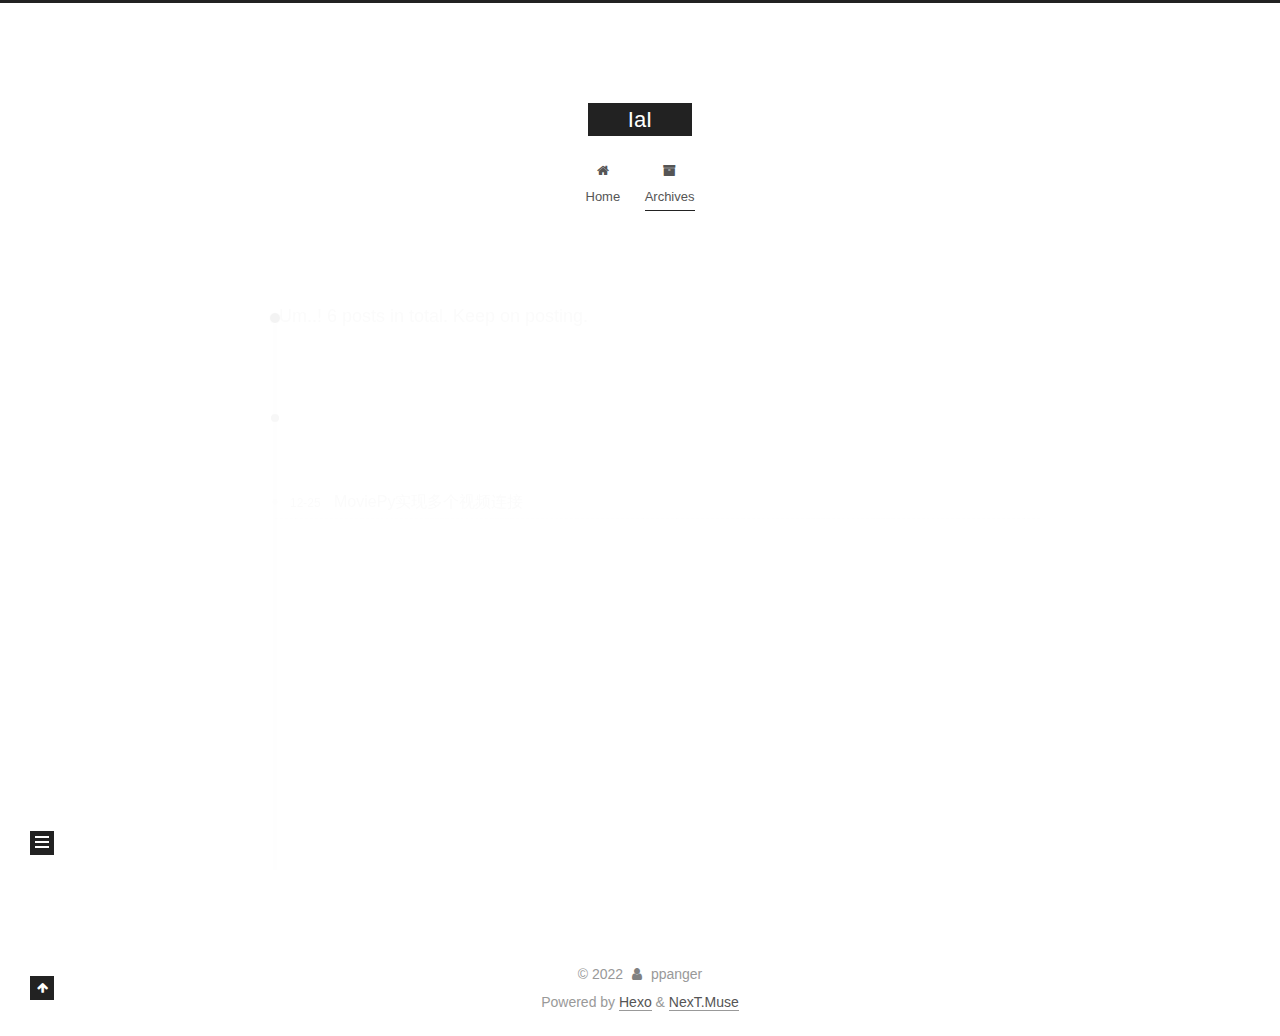
<file: archives/index.html>
<!DOCTYPE html>
<html lang="en">
<head>
  <meta charset="UTF-8">
<meta name="viewport" content="width=device-width, initial-scale=1, maximum-scale=2">
<meta name="theme-color" content="#222">
<meta name="generator" content="Hexo 6.3.0">
  <link rel="apple-touch-icon" sizes="180x180" href="/images/apple-touch-icon-next.png">
  <link rel="icon" type="image/png" sizes="32x32" href="/images/favicon-32x32-next.png">
  <link rel="icon" type="image/png" sizes="16x16" href="/images/favicon-16x16-next.png">
  <link rel="mask-icon" href="/images/logo.svg" color="#222">

<link rel="stylesheet" href="/css/main.css">


<link rel="stylesheet" href="/lib/font-awesome/css/font-awesome.min.css">

<script id="hexo-configurations">
    var NexT = window.NexT || {};
    var CONFIG = {"hostname":"example.com","root":"/","scheme":"Muse","version":"7.8.0","exturl":false,"sidebar":{"position":"left","display":"post","padding":18,"offset":12,"onmobile":false},"copycode":{"enable":false,"show_result":false,"style":null},"back2top":{"enable":true,"sidebar":false,"scrollpercent":false},"bookmark":{"enable":false,"color":"#222","save":"auto"},"fancybox":false,"mediumzoom":false,"lazyload":false,"pangu":false,"comments":{"style":"tabs","active":null,"storage":true,"lazyload":false,"nav":null},"algolia":{"hits":{"per_page":10},"labels":{"input_placeholder":"Search for Posts","hits_empty":"We didn't find any results for the search: ${query}","hits_stats":"${hits} results found in ${time} ms"}},"localsearch":{"enable":false,"trigger":"auto","top_n_per_article":1,"unescape":false,"preload":false},"motion":{"enable":true,"async":false,"transition":{"post_block":"fadeIn","post_header":"slideDownIn","post_body":"slideDownIn","coll_header":"slideLeftIn","sidebar":"slideUpIn"}}};
  </script>

  <meta property="og:type" content="website">
<meta property="og:title" content="IaI">
<meta property="og:url" content="http://example.com/archives/index.html">
<meta property="og:site_name" content="IaI">
<meta property="og:locale" content="en_US">
<meta property="article:author" content="ppanger">
<meta name="twitter:card" content="summary">

<link rel="canonical" href="http://example.com/archives/">


<script id="page-configurations">
  // https://hexo.io/docs/variables.html
  CONFIG.page = {
    sidebar: "",
    isHome : false,
    isPost : false,
    lang   : 'en'
  };
</script>

  <title>Archive | IaI</title>
  






  <noscript>
  <style>
  .use-motion .brand,
  .use-motion .menu-item,
  .sidebar-inner,
  .use-motion .post-block,
  .use-motion .pagination,
  .use-motion .comments,
  .use-motion .post-header,
  .use-motion .post-body,
  .use-motion .collection-header { opacity: initial; }

  .use-motion .site-title,
  .use-motion .site-subtitle {
    opacity: initial;
    top: initial;
  }

  .use-motion .logo-line-before i { left: initial; }
  .use-motion .logo-line-after i { right: initial; }
  </style>
</noscript>

</head>

<body itemscope itemtype="http://schema.org/WebPage">
  <div class="container use-motion">
    <div class="headband"></div>

    <header class="header" itemscope itemtype="http://schema.org/WPHeader">
      <div class="header-inner"><div class="site-brand-container">
  <div class="site-nav-toggle">
    <div class="toggle" aria-label="Toggle navigation bar">
      <span class="toggle-line toggle-line-first"></span>
      <span class="toggle-line toggle-line-middle"></span>
      <span class="toggle-line toggle-line-last"></span>
    </div>
  </div>

  <div class="site-meta">

    <a href="/" class="brand" rel="start">
      <span class="logo-line-before"><i></i></span>
      <h1 class="site-title">IaI</h1>
      <span class="logo-line-after"><i></i></span>
    </a>
  </div>

  <div class="site-nav-right">
    <div class="toggle popup-trigger">
    </div>
  </div>
</div>




<nav class="site-nav">
  <ul id="menu" class="menu">
        <li class="menu-item menu-item-home">

    <a href="/" rel="section"><i class="fa fa-fw fa-home"></i>Home</a>

  </li>
        <li class="menu-item menu-item-archives">

    <a href="/archives/" rel="section"><i class="fa fa-fw fa-archive"></i>Archives</a>

  </li>
  </ul>
</nav>




</div>
    </header>

    
  <div class="back-to-top">
    <i class="fa fa-arrow-up"></i>
    <span>0%</span>
  </div>


    <main class="main">
      <div class="main-inner">
        <div class="content-wrap">
          

          <div class="content archive">
            

  
  
  
  <div class="post-block">
    <div class="posts-collapse">
      <div class="collection-title">
        <span class="collection-header">Um..! 6 posts in total. Keep on posting.</span>
      </div>

      
    <div class="collection-year">
      <span class="collection-header">2022</span>
    </div>

  <article itemscope itemtype="http://schema.org/Article">
    <header class="post-header">

      <div class="post-meta">
        <time itemprop="dateCreated"
              datetime="2022-12-25T11:17:36+08:00"
              content="2022-12-25">
          12-25
        </time>
      </div>

      <div class="post-title">
          <a class="post-title-link" href="/2022/12/25/MoviePy%E5%AE%9E%E7%8E%B0%E5%A4%9A%E4%B8%AA%E8%A7%86%E9%A2%91%E8%BF%9E%E6%8E%A5/" itemprop="url">
            <span itemprop="name">MoviePy实现多个视频连接</span>
          </a>
      </div>

    </header>
  </article>

  <article itemscope itemtype="http://schema.org/Article">
    <header class="post-header">

      <div class="post-meta">
        <time itemprop="dateCreated"
              datetime="2022-12-13T21:39:23+08:00"
              content="2022-12-13">
          12-13
        </time>
      </div>

      <div class="post-title">
          <a class="post-title-link" href="/2022/12/13/The-Zen-Of-Python/" itemprop="url">
            <span itemprop="name">The Zen Of Python</span>
          </a>
      </div>

    </header>
  </article>

  <article itemscope itemtype="http://schema.org/Article">
    <header class="post-header">

      <div class="post-meta">
        <time itemprop="dateCreated"
              datetime="2022-12-08T16:32:32+08:00"
              content="2022-12-08">
          12-08
        </time>
      </div>

      <div class="post-title">
          <a class="post-title-link" href="/2022/12/08/spider/" itemprop="url">
            <span itemprop="name">spider</span>
          </a>
      </div>

    </header>
  </article>

  <article itemscope itemtype="http://schema.org/Article">
    <header class="post-header">

      <div class="post-meta">
        <time itemprop="dateCreated"
              datetime="2022-11-17T22:53:42+08:00"
              content="2022-11-17">
          11-17
        </time>
      </div>

      <div class="post-title">
          <a class="post-title-link" href="/2022/11/17/Install-Python/" itemprop="url">
            <span itemprop="name">Install Python</span>
          </a>
      </div>

    </header>
  </article>

  <article itemscope itemtype="http://schema.org/Article">
    <header class="post-header">

      <div class="post-meta">
        <time itemprop="dateCreated"
              datetime="2022-11-17T21:49:29+08:00"
              content="2022-11-17">
          11-17
        </time>
      </div>

      <div class="post-title">
          <a class="post-title-link" href="/2022/11/17/IaI/" itemprop="url">
            <span itemprop="name">IaI</span>
          </a>
      </div>

    </header>
  </article>

  <article itemscope itemtype="http://schema.org/Article">
    <header class="post-header">

      <div class="post-meta">
        <time itemprop="dateCreated"
              datetime="2022-11-17T21:29:15+08:00"
              content="2022-11-17">
          11-17
        </time>
      </div>

      <div class="post-title">
          <a class="post-title-link" href="/2022/11/17/Welcome/" itemprop="url">
            <span itemprop="name">Welcome</span>
          </a>
      </div>

    </header>
  </article>


    </div>
  </div>
  
  
  

  



          </div>
          

<script>
  window.addEventListener('tabs:register', () => {
    let { activeClass } = CONFIG.comments;
    if (CONFIG.comments.storage) {
      activeClass = localStorage.getItem('comments_active') || activeClass;
    }
    if (activeClass) {
      let activeTab = document.querySelector(`a[href="#comment-${activeClass}"]`);
      if (activeTab) {
        activeTab.click();
      }
    }
  });
  if (CONFIG.comments.storage) {
    window.addEventListener('tabs:click', event => {
      if (!event.target.matches('.tabs-comment .tab-content .tab-pane')) return;
      let commentClass = event.target.classList[1];
      localStorage.setItem('comments_active', commentClass);
    });
  }
</script>

        </div>
          
  
  <div class="toggle sidebar-toggle">
    <span class="toggle-line toggle-line-first"></span>
    <span class="toggle-line toggle-line-middle"></span>
    <span class="toggle-line toggle-line-last"></span>
  </div>

  <aside class="sidebar">
    <div class="sidebar-inner">

      <ul class="sidebar-nav motion-element">
        <li class="sidebar-nav-toc">
          Table of Contents
        </li>
        <li class="sidebar-nav-overview">
          Overview
        </li>
      </ul>

      <!--noindex-->
      <div class="post-toc-wrap sidebar-panel">
      </div>
      <!--/noindex-->

      <div class="site-overview-wrap sidebar-panel">
        <div class="site-author motion-element" itemprop="author" itemscope itemtype="http://schema.org/Person">
  <p class="site-author-name" itemprop="name">ppanger</p>
  <div class="site-description" itemprop="description"></div>
</div>
<div class="site-state-wrap motion-element">
  <nav class="site-state">
      <div class="site-state-item site-state-posts">
          <a href="/archives/">
        
          <span class="site-state-item-count">6</span>
          <span class="site-state-item-name">posts</span>
        </a>
      </div>
  </nav>
</div>



      </div>

    </div>
  </aside>
  <div id="sidebar-dimmer"></div>


      </div>
    </main>

    <footer class="footer">
      <div class="footer-inner">
        

        

<div class="copyright">
  
  &copy; 
  <span itemprop="copyrightYear">2022</span>
  <span class="with-love">
    <i class="fa fa-user"></i>
  </span>
  <span class="author" itemprop="copyrightHolder">ppanger</span>
</div>
  <div class="powered-by">Powered by <a href="https://hexo.io/" class="theme-link" rel="noopener" target="_blank">Hexo</a> & <a href="https://muse.theme-next.org/" class="theme-link" rel="noopener" target="_blank">NexT.Muse</a>
  </div>

        








      </div>
    </footer>
  </div>

  
  <script src="/lib/anime.min.js"></script>
  <script src="/lib/velocity/velocity.min.js"></script>
  <script src="/lib/velocity/velocity.ui.min.js"></script>

<script src="/js/utils.js"></script>

<script src="/js/motion.js"></script>


<script src="/js/schemes/muse.js"></script>


<script src="/js/next-boot.js"></script>




  















  

  

</body>
</html>
</file>
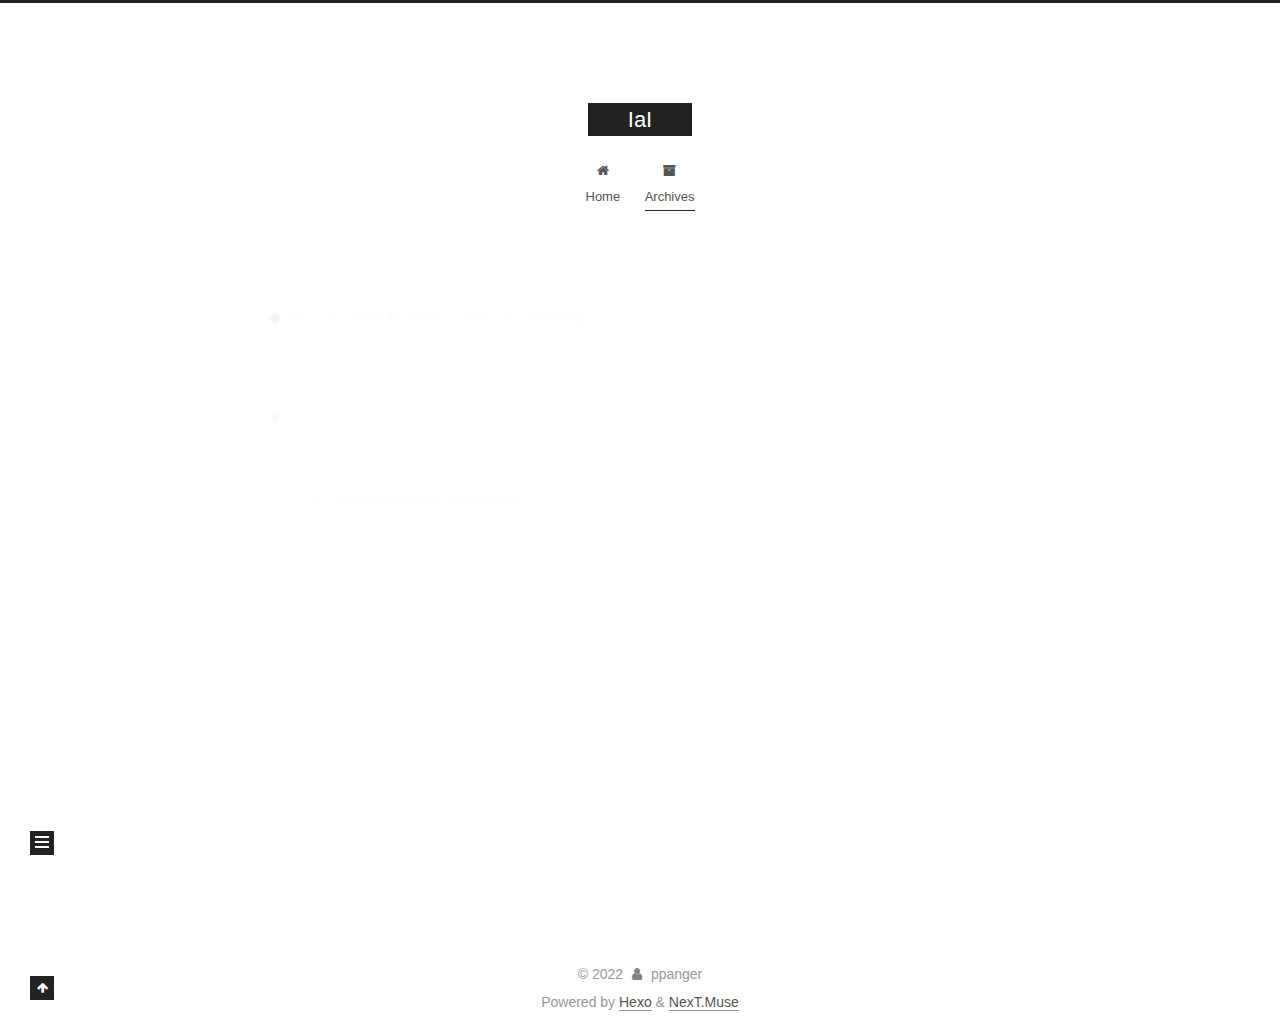
<file: archives/2022/index.html>
<!DOCTYPE html>
<html lang="en">
<head>
  <meta charset="UTF-8">
<meta name="viewport" content="width=device-width, initial-scale=1, maximum-scale=2">
<meta name="theme-color" content="#222">
<meta name="generator" content="Hexo 6.3.0">
  <link rel="apple-touch-icon" sizes="180x180" href="/images/apple-touch-icon-next.png">
  <link rel="icon" type="image/png" sizes="32x32" href="/images/favicon-32x32-next.png">
  <link rel="icon" type="image/png" sizes="16x16" href="/images/favicon-16x16-next.png">
  <link rel="mask-icon" href="/images/logo.svg" color="#222">

<link rel="stylesheet" href="/css/main.css">


<link rel="stylesheet" href="/lib/font-awesome/css/font-awesome.min.css">

<script id="hexo-configurations">
    var NexT = window.NexT || {};
    var CONFIG = {"hostname":"example.com","root":"/","scheme":"Muse","version":"7.8.0","exturl":false,"sidebar":{"position":"left","display":"post","padding":18,"offset":12,"onmobile":false},"copycode":{"enable":false,"show_result":false,"style":null},"back2top":{"enable":true,"sidebar":false,"scrollpercent":false},"bookmark":{"enable":false,"color":"#222","save":"auto"},"fancybox":false,"mediumzoom":false,"lazyload":false,"pangu":false,"comments":{"style":"tabs","active":null,"storage":true,"lazyload":false,"nav":null},"algolia":{"hits":{"per_page":10},"labels":{"input_placeholder":"Search for Posts","hits_empty":"We didn't find any results for the search: ${query}","hits_stats":"${hits} results found in ${time} ms"}},"localsearch":{"enable":false,"trigger":"auto","top_n_per_article":1,"unescape":false,"preload":false},"motion":{"enable":true,"async":false,"transition":{"post_block":"fadeIn","post_header":"slideDownIn","post_body":"slideDownIn","coll_header":"slideLeftIn","sidebar":"slideUpIn"}}};
  </script>

  <meta property="og:type" content="website">
<meta property="og:title" content="IaI">
<meta property="og:url" content="http://example.com/archives/2022/index.html">
<meta property="og:site_name" content="IaI">
<meta property="og:locale" content="en_US">
<meta property="article:author" content="ppanger">
<meta name="twitter:card" content="summary">

<link rel="canonical" href="http://example.com/archives/2022/">


<script id="page-configurations">
  // https://hexo.io/docs/variables.html
  CONFIG.page = {
    sidebar: "",
    isHome : false,
    isPost : false,
    lang   : 'en'
  };
</script>

  <title>Archive | IaI</title>
  






  <noscript>
  <style>
  .use-motion .brand,
  .use-motion .menu-item,
  .sidebar-inner,
  .use-motion .post-block,
  .use-motion .pagination,
  .use-motion .comments,
  .use-motion .post-header,
  .use-motion .post-body,
  .use-motion .collection-header { opacity: initial; }

  .use-motion .site-title,
  .use-motion .site-subtitle {
    opacity: initial;
    top: initial;
  }

  .use-motion .logo-line-before i { left: initial; }
  .use-motion .logo-line-after i { right: initial; }
  </style>
</noscript>

</head>

<body itemscope itemtype="http://schema.org/WebPage">
  <div class="container use-motion">
    <div class="headband"></div>

    <header class="header" itemscope itemtype="http://schema.org/WPHeader">
      <div class="header-inner"><div class="site-brand-container">
  <div class="site-nav-toggle">
    <div class="toggle" aria-label="Toggle navigation bar">
      <span class="toggle-line toggle-line-first"></span>
      <span class="toggle-line toggle-line-middle"></span>
      <span class="toggle-line toggle-line-last"></span>
    </div>
  </div>

  <div class="site-meta">

    <a href="/" class="brand" rel="start">
      <span class="logo-line-before"><i></i></span>
      <h1 class="site-title">IaI</h1>
      <span class="logo-line-after"><i></i></span>
    </a>
  </div>

  <div class="site-nav-right">
    <div class="toggle popup-trigger">
    </div>
  </div>
</div>




<nav class="site-nav">
  <ul id="menu" class="menu">
        <li class="menu-item menu-item-home">

    <a href="/" rel="section"><i class="fa fa-fw fa-home"></i>Home</a>

  </li>
        <li class="menu-item menu-item-archives">

    <a href="/archives/" rel="section"><i class="fa fa-fw fa-archive"></i>Archives</a>

  </li>
  </ul>
</nav>




</div>
    </header>

    
  <div class="back-to-top">
    <i class="fa fa-arrow-up"></i>
    <span>0%</span>
  </div>


    <main class="main">
      <div class="main-inner">
        <div class="content-wrap">
          

          <div class="content archive">
            

  
  
  
  <div class="post-block">
    <div class="posts-collapse">
      <div class="collection-title">
        <span class="collection-header">Um..! 6 posts in total. Keep on posting.</span>
      </div>

      
    <div class="collection-year">
      <span class="collection-header">2022</span>
    </div>

  <article itemscope itemtype="http://schema.org/Article">
    <header class="post-header">

      <div class="post-meta">
        <time itemprop="dateCreated"
              datetime="2022-12-25T11:17:36+08:00"
              content="2022-12-25">
          12-25
        </time>
      </div>

      <div class="post-title">
          <a class="post-title-link" href="/2022/12/25/MoviePy%E5%AE%9E%E7%8E%B0%E5%A4%9A%E4%B8%AA%E8%A7%86%E9%A2%91%E8%BF%9E%E6%8E%A5/" itemprop="url">
            <span itemprop="name">MoviePy实现多个视频连接</span>
          </a>
      </div>

    </header>
  </article>

  <article itemscope itemtype="http://schema.org/Article">
    <header class="post-header">

      <div class="post-meta">
        <time itemprop="dateCreated"
              datetime="2022-12-13T21:39:23+08:00"
              content="2022-12-13">
          12-13
        </time>
      </div>

      <div class="post-title">
          <a class="post-title-link" href="/2022/12/13/The-Zen-Of-Python/" itemprop="url">
            <span itemprop="name">The Zen Of Python</span>
          </a>
      </div>

    </header>
  </article>

  <article itemscope itemtype="http://schema.org/Article">
    <header class="post-header">

      <div class="post-meta">
        <time itemprop="dateCreated"
              datetime="2022-12-08T16:32:32+08:00"
              content="2022-12-08">
          12-08
        </time>
      </div>

      <div class="post-title">
          <a class="post-title-link" href="/2022/12/08/spider/" itemprop="url">
            <span itemprop="name">spider</span>
          </a>
      </div>

    </header>
  </article>

  <article itemscope itemtype="http://schema.org/Article">
    <header class="post-header">

      <div class="post-meta">
        <time itemprop="dateCreated"
              datetime="2022-11-17T22:53:42+08:00"
              content="2022-11-17">
          11-17
        </time>
      </div>

      <div class="post-title">
          <a class="post-title-link" href="/2022/11/17/Install-Python/" itemprop="url">
            <span itemprop="name">Install Python</span>
          </a>
      </div>

    </header>
  </article>

  <article itemscope itemtype="http://schema.org/Article">
    <header class="post-header">

      <div class="post-meta">
        <time itemprop="dateCreated"
              datetime="2022-11-17T21:49:29+08:00"
              content="2022-11-17">
          11-17
        </time>
      </div>

      <div class="post-title">
          <a class="post-title-link" href="/2022/11/17/IaI/" itemprop="url">
            <span itemprop="name">IaI</span>
          </a>
      </div>

    </header>
  </article>

  <article itemscope itemtype="http://schema.org/Article">
    <header class="post-header">

      <div class="post-meta">
        <time itemprop="dateCreated"
              datetime="2022-11-17T21:29:15+08:00"
              content="2022-11-17">
          11-17
        </time>
      </div>

      <div class="post-title">
          <a class="post-title-link" href="/2022/11/17/Welcome/" itemprop="url">
            <span itemprop="name">Welcome</span>
          </a>
      </div>

    </header>
  </article>


    </div>
  </div>
  
  
  

  



          </div>
          

<script>
  window.addEventListener('tabs:register', () => {
    let { activeClass } = CONFIG.comments;
    if (CONFIG.comments.storage) {
      activeClass = localStorage.getItem('comments_active') || activeClass;
    }
    if (activeClass) {
      let activeTab = document.querySelector(`a[href="#comment-${activeClass}"]`);
      if (activeTab) {
        activeTab.click();
      }
    }
  });
  if (CONFIG.comments.storage) {
    window.addEventListener('tabs:click', event => {
      if (!event.target.matches('.tabs-comment .tab-content .tab-pane')) return;
      let commentClass = event.target.classList[1];
      localStorage.setItem('comments_active', commentClass);
    });
  }
</script>

        </div>
          
  
  <div class="toggle sidebar-toggle">
    <span class="toggle-line toggle-line-first"></span>
    <span class="toggle-line toggle-line-middle"></span>
    <span class="toggle-line toggle-line-last"></span>
  </div>

  <aside class="sidebar">
    <div class="sidebar-inner">

      <ul class="sidebar-nav motion-element">
        <li class="sidebar-nav-toc">
          Table of Contents
        </li>
        <li class="sidebar-nav-overview">
          Overview
        </li>
      </ul>

      <!--noindex-->
      <div class="post-toc-wrap sidebar-panel">
      </div>
      <!--/noindex-->

      <div class="site-overview-wrap sidebar-panel">
        <div class="site-author motion-element" itemprop="author" itemscope itemtype="http://schema.org/Person">
  <p class="site-author-name" itemprop="name">ppanger</p>
  <div class="site-description" itemprop="description"></div>
</div>
<div class="site-state-wrap motion-element">
  <nav class="site-state">
      <div class="site-state-item site-state-posts">
          <a href="/archives/">
        
          <span class="site-state-item-count">6</span>
          <span class="site-state-item-name">posts</span>
        </a>
      </div>
  </nav>
</div>



      </div>

    </div>
  </aside>
  <div id="sidebar-dimmer"></div>


      </div>
    </main>

    <footer class="footer">
      <div class="footer-inner">
        

        

<div class="copyright">
  
  &copy; 
  <span itemprop="copyrightYear">2022</span>
  <span class="with-love">
    <i class="fa fa-user"></i>
  </span>
  <span class="author" itemprop="copyrightHolder">ppanger</span>
</div>
  <div class="powered-by">Powered by <a href="https://hexo.io/" class="theme-link" rel="noopener" target="_blank">Hexo</a> & <a href="https://muse.theme-next.org/" class="theme-link" rel="noopener" target="_blank">NexT.Muse</a>
  </div>

        








      </div>
    </footer>
  </div>

  
  <script src="/lib/anime.min.js"></script>
  <script src="/lib/velocity/velocity.min.js"></script>
  <script src="/lib/velocity/velocity.ui.min.js"></script>

<script src="/js/utils.js"></script>

<script src="/js/motion.js"></script>


<script src="/js/schemes/muse.js"></script>


<script src="/js/next-boot.js"></script>




  















  

  

</body>
</html>
</file>
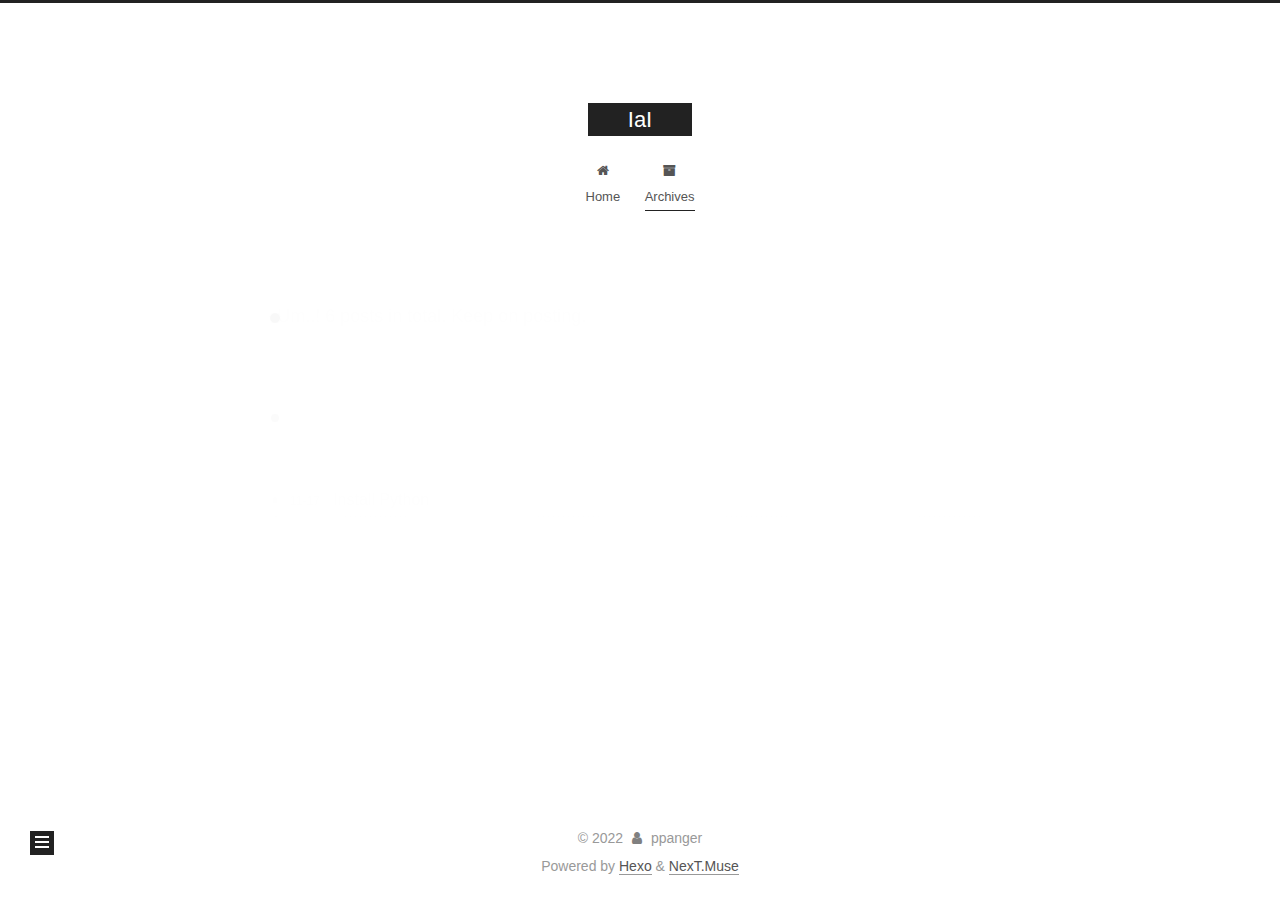
<file: archives/2022/11/index.html>
<!DOCTYPE html>
<html lang="en">
<head>
  <meta charset="UTF-8">
<meta name="viewport" content="width=device-width, initial-scale=1, maximum-scale=2">
<meta name="theme-color" content="#222">
<meta name="generator" content="Hexo 6.3.0">
  <link rel="apple-touch-icon" sizes="180x180" href="/images/apple-touch-icon-next.png">
  <link rel="icon" type="image/png" sizes="32x32" href="/images/favicon-32x32-next.png">
  <link rel="icon" type="image/png" sizes="16x16" href="/images/favicon-16x16-next.png">
  <link rel="mask-icon" href="/images/logo.svg" color="#222">

<link rel="stylesheet" href="/css/main.css">


<link rel="stylesheet" href="/lib/font-awesome/css/font-awesome.min.css">

<script id="hexo-configurations">
    var NexT = window.NexT || {};
    var CONFIG = {"hostname":"example.com","root":"/","scheme":"Muse","version":"7.8.0","exturl":false,"sidebar":{"position":"left","display":"post","padding":18,"offset":12,"onmobile":false},"copycode":{"enable":false,"show_result":false,"style":null},"back2top":{"enable":true,"sidebar":false,"scrollpercent":false},"bookmark":{"enable":false,"color":"#222","save":"auto"},"fancybox":false,"mediumzoom":false,"lazyload":false,"pangu":false,"comments":{"style":"tabs","active":null,"storage":true,"lazyload":false,"nav":null},"algolia":{"hits":{"per_page":10},"labels":{"input_placeholder":"Search for Posts","hits_empty":"We didn't find any results for the search: ${query}","hits_stats":"${hits} results found in ${time} ms"}},"localsearch":{"enable":false,"trigger":"auto","top_n_per_article":1,"unescape":false,"preload":false},"motion":{"enable":true,"async":false,"transition":{"post_block":"fadeIn","post_header":"slideDownIn","post_body":"slideDownIn","coll_header":"slideLeftIn","sidebar":"slideUpIn"}}};
  </script>

  <meta property="og:type" content="website">
<meta property="og:title" content="IaI">
<meta property="og:url" content="http://example.com/archives/2022/11/index.html">
<meta property="og:site_name" content="IaI">
<meta property="og:locale" content="en_US">
<meta property="article:author" content="ppanger">
<meta name="twitter:card" content="summary">

<link rel="canonical" href="http://example.com/archives/2022/11/">


<script id="page-configurations">
  // https://hexo.io/docs/variables.html
  CONFIG.page = {
    sidebar: "",
    isHome : false,
    isPost : false,
    lang   : 'en'
  };
</script>

  <title>Archive | IaI</title>
  






  <noscript>
  <style>
  .use-motion .brand,
  .use-motion .menu-item,
  .sidebar-inner,
  .use-motion .post-block,
  .use-motion .pagination,
  .use-motion .comments,
  .use-motion .post-header,
  .use-motion .post-body,
  .use-motion .collection-header { opacity: initial; }

  .use-motion .site-title,
  .use-motion .site-subtitle {
    opacity: initial;
    top: initial;
  }

  .use-motion .logo-line-before i { left: initial; }
  .use-motion .logo-line-after i { right: initial; }
  </style>
</noscript>

</head>

<body itemscope itemtype="http://schema.org/WebPage">
  <div class="container use-motion">
    <div class="headband"></div>

    <header class="header" itemscope itemtype="http://schema.org/WPHeader">
      <div class="header-inner"><div class="site-brand-container">
  <div class="site-nav-toggle">
    <div class="toggle" aria-label="Toggle navigation bar">
      <span class="toggle-line toggle-line-first"></span>
      <span class="toggle-line toggle-line-middle"></span>
      <span class="toggle-line toggle-line-last"></span>
    </div>
  </div>

  <div class="site-meta">

    <a href="/" class="brand" rel="start">
      <span class="logo-line-before"><i></i></span>
      <h1 class="site-title">IaI</h1>
      <span class="logo-line-after"><i></i></span>
    </a>
  </div>

  <div class="site-nav-right">
    <div class="toggle popup-trigger">
    </div>
  </div>
</div>




<nav class="site-nav">
  <ul id="menu" class="menu">
        <li class="menu-item menu-item-home">

    <a href="/" rel="section"><i class="fa fa-fw fa-home"></i>Home</a>

  </li>
        <li class="menu-item menu-item-archives">

    <a href="/archives/" rel="section"><i class="fa fa-fw fa-archive"></i>Archives</a>

  </li>
  </ul>
</nav>




</div>
    </header>

    
  <div class="back-to-top">
    <i class="fa fa-arrow-up"></i>
    <span>0%</span>
  </div>


    <main class="main">
      <div class="main-inner">
        <div class="content-wrap">
          

          <div class="content archive">
            

  
  
  
  <div class="post-block">
    <div class="posts-collapse">
      <div class="collection-title">
        <span class="collection-header">Um..! 6 posts in total. Keep on posting.</span>
      </div>

      
    <div class="collection-year">
      <span class="collection-header">2022</span>
    </div>

  <article itemscope itemtype="http://schema.org/Article">
    <header class="post-header">

      <div class="post-meta">
        <time itemprop="dateCreated"
              datetime="2022-11-17T22:53:42+08:00"
              content="2022-11-17">
          11-17
        </time>
      </div>

      <div class="post-title">
          <a class="post-title-link" href="/2022/11/17/Install-Python/" itemprop="url">
            <span itemprop="name">Install Python</span>
          </a>
      </div>

    </header>
  </article>

  <article itemscope itemtype="http://schema.org/Article">
    <header class="post-header">

      <div class="post-meta">
        <time itemprop="dateCreated"
              datetime="2022-11-17T21:49:29+08:00"
              content="2022-11-17">
          11-17
        </time>
      </div>

      <div class="post-title">
          <a class="post-title-link" href="/2022/11/17/IaI/" itemprop="url">
            <span itemprop="name">IaI</span>
          </a>
      </div>

    </header>
  </article>

  <article itemscope itemtype="http://schema.org/Article">
    <header class="post-header">

      <div class="post-meta">
        <time itemprop="dateCreated"
              datetime="2022-11-17T21:29:15+08:00"
              content="2022-11-17">
          11-17
        </time>
      </div>

      <div class="post-title">
          <a class="post-title-link" href="/2022/11/17/Welcome/" itemprop="url">
            <span itemprop="name">Welcome</span>
          </a>
      </div>

    </header>
  </article>


    </div>
  </div>
  
  
  

  



          </div>
          

<script>
  window.addEventListener('tabs:register', () => {
    let { activeClass } = CONFIG.comments;
    if (CONFIG.comments.storage) {
      activeClass = localStorage.getItem('comments_active') || activeClass;
    }
    if (activeClass) {
      let activeTab = document.querySelector(`a[href="#comment-${activeClass}"]`);
      if (activeTab) {
        activeTab.click();
      }
    }
  });
  if (CONFIG.comments.storage) {
    window.addEventListener('tabs:click', event => {
      if (!event.target.matches('.tabs-comment .tab-content .tab-pane')) return;
      let commentClass = event.target.classList[1];
      localStorage.setItem('comments_active', commentClass);
    });
  }
</script>

        </div>
          
  
  <div class="toggle sidebar-toggle">
    <span class="toggle-line toggle-line-first"></span>
    <span class="toggle-line toggle-line-middle"></span>
    <span class="toggle-line toggle-line-last"></span>
  </div>

  <aside class="sidebar">
    <div class="sidebar-inner">

      <ul class="sidebar-nav motion-element">
        <li class="sidebar-nav-toc">
          Table of Contents
        </li>
        <li class="sidebar-nav-overview">
          Overview
        </li>
      </ul>

      <!--noindex-->
      <div class="post-toc-wrap sidebar-panel">
      </div>
      <!--/noindex-->

      <div class="site-overview-wrap sidebar-panel">
        <div class="site-author motion-element" itemprop="author" itemscope itemtype="http://schema.org/Person">
  <p class="site-author-name" itemprop="name">ppanger</p>
  <div class="site-description" itemprop="description"></div>
</div>
<div class="site-state-wrap motion-element">
  <nav class="site-state">
      <div class="site-state-item site-state-posts">
          <a href="/archives/">
        
          <span class="site-state-item-count">6</span>
          <span class="site-state-item-name">posts</span>
        </a>
      </div>
  </nav>
</div>



      </div>

    </div>
  </aside>
  <div id="sidebar-dimmer"></div>


      </div>
    </main>

    <footer class="footer">
      <div class="footer-inner">
        

        

<div class="copyright">
  
  &copy; 
  <span itemprop="copyrightYear">2022</span>
  <span class="with-love">
    <i class="fa fa-user"></i>
  </span>
  <span class="author" itemprop="copyrightHolder">ppanger</span>
</div>
  <div class="powered-by">Powered by <a href="https://hexo.io/" class="theme-link" rel="noopener" target="_blank">Hexo</a> & <a href="https://muse.theme-next.org/" class="theme-link" rel="noopener" target="_blank">NexT.Muse</a>
  </div>

        








      </div>
    </footer>
  </div>

  
  <script src="/lib/anime.min.js"></script>
  <script src="/lib/velocity/velocity.min.js"></script>
  <script src="/lib/velocity/velocity.ui.min.js"></script>

<script src="/js/utils.js"></script>

<script src="/js/motion.js"></script>


<script src="/js/schemes/muse.js"></script>


<script src="/js/next-boot.js"></script>




  















  

  

</body>
</html>
</file>
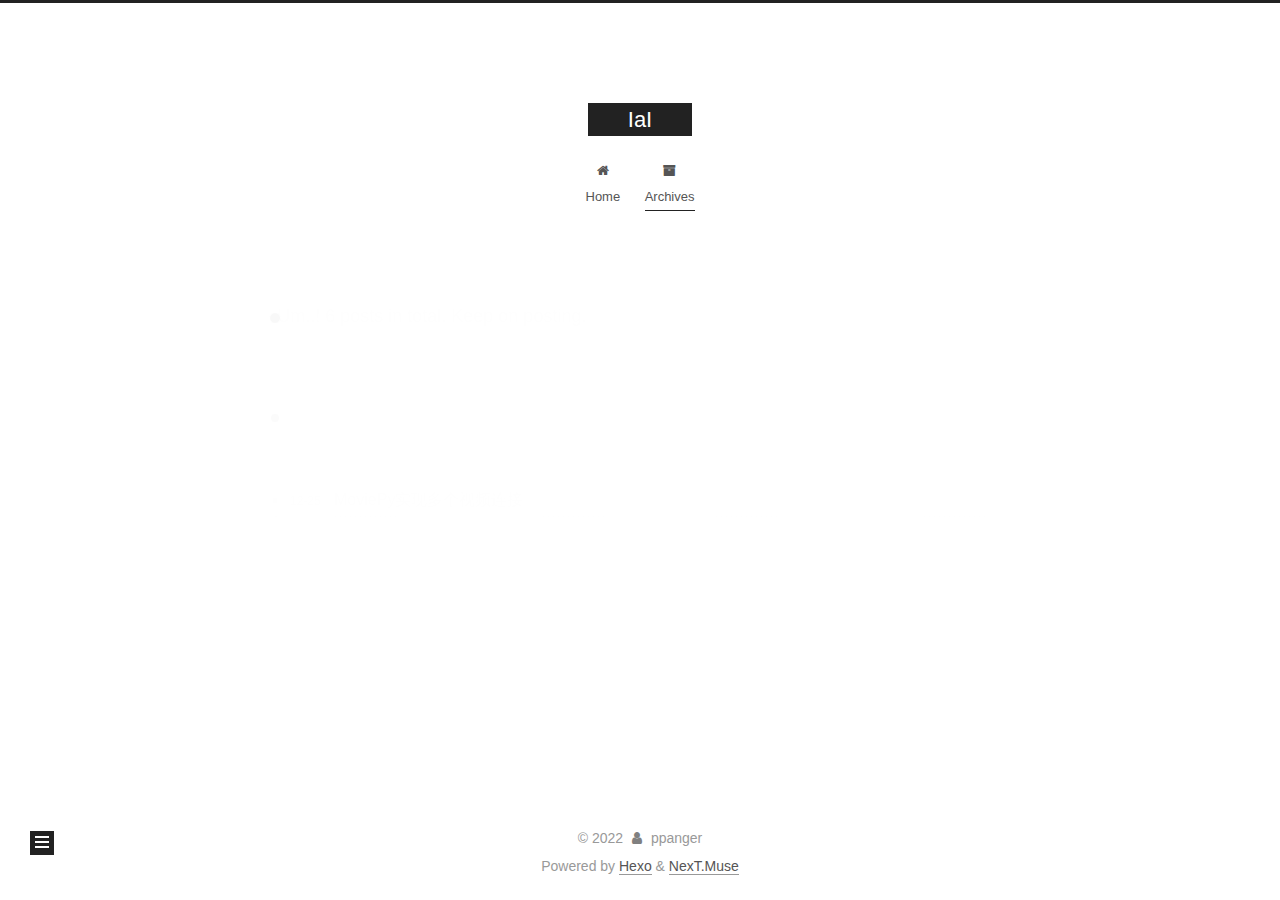
<file: archives/2022/12/index.html>
<!DOCTYPE html>
<html lang="en">
<head>
  <meta charset="UTF-8">
<meta name="viewport" content="width=device-width, initial-scale=1, maximum-scale=2">
<meta name="theme-color" content="#222">
<meta name="generator" content="Hexo 6.3.0">
  <link rel="apple-touch-icon" sizes="180x180" href="/images/apple-touch-icon-next.png">
  <link rel="icon" type="image/png" sizes="32x32" href="/images/favicon-32x32-next.png">
  <link rel="icon" type="image/png" sizes="16x16" href="/images/favicon-16x16-next.png">
  <link rel="mask-icon" href="/images/logo.svg" color="#222">

<link rel="stylesheet" href="/css/main.css">


<link rel="stylesheet" href="/lib/font-awesome/css/font-awesome.min.css">

<script id="hexo-configurations">
    var NexT = window.NexT || {};
    var CONFIG = {"hostname":"example.com","root":"/","scheme":"Muse","version":"7.8.0","exturl":false,"sidebar":{"position":"left","display":"post","padding":18,"offset":12,"onmobile":false},"copycode":{"enable":false,"show_result":false,"style":null},"back2top":{"enable":true,"sidebar":false,"scrollpercent":false},"bookmark":{"enable":false,"color":"#222","save":"auto"},"fancybox":false,"mediumzoom":false,"lazyload":false,"pangu":false,"comments":{"style":"tabs","active":null,"storage":true,"lazyload":false,"nav":null},"algolia":{"hits":{"per_page":10},"labels":{"input_placeholder":"Search for Posts","hits_empty":"We didn't find any results for the search: ${query}","hits_stats":"${hits} results found in ${time} ms"}},"localsearch":{"enable":false,"trigger":"auto","top_n_per_article":1,"unescape":false,"preload":false},"motion":{"enable":true,"async":false,"transition":{"post_block":"fadeIn","post_header":"slideDownIn","post_body":"slideDownIn","coll_header":"slideLeftIn","sidebar":"slideUpIn"}}};
  </script>

  <meta property="og:type" content="website">
<meta property="og:title" content="IaI">
<meta property="og:url" content="http://example.com/archives/2022/12/index.html">
<meta property="og:site_name" content="IaI">
<meta property="og:locale" content="en_US">
<meta property="article:author" content="ppanger">
<meta name="twitter:card" content="summary">

<link rel="canonical" href="http://example.com/archives/2022/12/">


<script id="page-configurations">
  // https://hexo.io/docs/variables.html
  CONFIG.page = {
    sidebar: "",
    isHome : false,
    isPost : false,
    lang   : 'en'
  };
</script>

  <title>Archive | IaI</title>
  






  <noscript>
  <style>
  .use-motion .brand,
  .use-motion .menu-item,
  .sidebar-inner,
  .use-motion .post-block,
  .use-motion .pagination,
  .use-motion .comments,
  .use-motion .post-header,
  .use-motion .post-body,
  .use-motion .collection-header { opacity: initial; }

  .use-motion .site-title,
  .use-motion .site-subtitle {
    opacity: initial;
    top: initial;
  }

  .use-motion .logo-line-before i { left: initial; }
  .use-motion .logo-line-after i { right: initial; }
  </style>
</noscript>

</head>

<body itemscope itemtype="http://schema.org/WebPage">
  <div class="container use-motion">
    <div class="headband"></div>

    <header class="header" itemscope itemtype="http://schema.org/WPHeader">
      <div class="header-inner"><div class="site-brand-container">
  <div class="site-nav-toggle">
    <div class="toggle" aria-label="Toggle navigation bar">
      <span class="toggle-line toggle-line-first"></span>
      <span class="toggle-line toggle-line-middle"></span>
      <span class="toggle-line toggle-line-last"></span>
    </div>
  </div>

  <div class="site-meta">

    <a href="/" class="brand" rel="start">
      <span class="logo-line-before"><i></i></span>
      <h1 class="site-title">IaI</h1>
      <span class="logo-line-after"><i></i></span>
    </a>
  </div>

  <div class="site-nav-right">
    <div class="toggle popup-trigger">
    </div>
  </div>
</div>




<nav class="site-nav">
  <ul id="menu" class="menu">
        <li class="menu-item menu-item-home">

    <a href="/" rel="section"><i class="fa fa-fw fa-home"></i>Home</a>

  </li>
        <li class="menu-item menu-item-archives">

    <a href="/archives/" rel="section"><i class="fa fa-fw fa-archive"></i>Archives</a>

  </li>
  </ul>
</nav>




</div>
    </header>

    
  <div class="back-to-top">
    <i class="fa fa-arrow-up"></i>
    <span>0%</span>
  </div>


    <main class="main">
      <div class="main-inner">
        <div class="content-wrap">
          

          <div class="content archive">
            

  
  
  
  <div class="post-block">
    <div class="posts-collapse">
      <div class="collection-title">
        <span class="collection-header">Um..! 6 posts in total. Keep on posting.</span>
      </div>

      
    <div class="collection-year">
      <span class="collection-header">2022</span>
    </div>

  <article itemscope itemtype="http://schema.org/Article">
    <header class="post-header">

      <div class="post-meta">
        <time itemprop="dateCreated"
              datetime="2022-12-25T11:17:36+08:00"
              content="2022-12-25">
          12-25
        </time>
      </div>

      <div class="post-title">
          <a class="post-title-link" href="/2022/12/25/MoviePy%E5%AE%9E%E7%8E%B0%E5%A4%9A%E4%B8%AA%E8%A7%86%E9%A2%91%E8%BF%9E%E6%8E%A5/" itemprop="url">
            <span itemprop="name">MoviePy实现多个视频连接</span>
          </a>
      </div>

    </header>
  </article>

  <article itemscope itemtype="http://schema.org/Article">
    <header class="post-header">

      <div class="post-meta">
        <time itemprop="dateCreated"
              datetime="2022-12-13T21:39:23+08:00"
              content="2022-12-13">
          12-13
        </time>
      </div>

      <div class="post-title">
          <a class="post-title-link" href="/2022/12/13/The-Zen-Of-Python/" itemprop="url">
            <span itemprop="name">The Zen Of Python</span>
          </a>
      </div>

    </header>
  </article>

  <article itemscope itemtype="http://schema.org/Article">
    <header class="post-header">

      <div class="post-meta">
        <time itemprop="dateCreated"
              datetime="2022-12-08T16:32:32+08:00"
              content="2022-12-08">
          12-08
        </time>
      </div>

      <div class="post-title">
          <a class="post-title-link" href="/2022/12/08/spider/" itemprop="url">
            <span itemprop="name">spider</span>
          </a>
      </div>

    </header>
  </article>


    </div>
  </div>
  
  
  

  



          </div>
          

<script>
  window.addEventListener('tabs:register', () => {
    let { activeClass } = CONFIG.comments;
    if (CONFIG.comments.storage) {
      activeClass = localStorage.getItem('comments_active') || activeClass;
    }
    if (activeClass) {
      let activeTab = document.querySelector(`a[href="#comment-${activeClass}"]`);
      if (activeTab) {
        activeTab.click();
      }
    }
  });
  if (CONFIG.comments.storage) {
    window.addEventListener('tabs:click', event => {
      if (!event.target.matches('.tabs-comment .tab-content .tab-pane')) return;
      let commentClass = event.target.classList[1];
      localStorage.setItem('comments_active', commentClass);
    });
  }
</script>

        </div>
          
  
  <div class="toggle sidebar-toggle">
    <span class="toggle-line toggle-line-first"></span>
    <span class="toggle-line toggle-line-middle"></span>
    <span class="toggle-line toggle-line-last"></span>
  </div>

  <aside class="sidebar">
    <div class="sidebar-inner">

      <ul class="sidebar-nav motion-element">
        <li class="sidebar-nav-toc">
          Table of Contents
        </li>
        <li class="sidebar-nav-overview">
          Overview
        </li>
      </ul>

      <!--noindex-->
      <div class="post-toc-wrap sidebar-panel">
      </div>
      <!--/noindex-->

      <div class="site-overview-wrap sidebar-panel">
        <div class="site-author motion-element" itemprop="author" itemscope itemtype="http://schema.org/Person">
  <p class="site-author-name" itemprop="name">ppanger</p>
  <div class="site-description" itemprop="description"></div>
</div>
<div class="site-state-wrap motion-element">
  <nav class="site-state">
      <div class="site-state-item site-state-posts">
          <a href="/archives/">
        
          <span class="site-state-item-count">6</span>
          <span class="site-state-item-name">posts</span>
        </a>
      </div>
  </nav>
</div>



      </div>

    </div>
  </aside>
  <div id="sidebar-dimmer"></div>


      </div>
    </main>

    <footer class="footer">
      <div class="footer-inner">
        

        

<div class="copyright">
  
  &copy; 
  <span itemprop="copyrightYear">2022</span>
  <span class="with-love">
    <i class="fa fa-user"></i>
  </span>
  <span class="author" itemprop="copyrightHolder">ppanger</span>
</div>
  <div class="powered-by">Powered by <a href="https://hexo.io/" class="theme-link" rel="noopener" target="_blank">Hexo</a> & <a href="https://muse.theme-next.org/" class="theme-link" rel="noopener" target="_blank">NexT.Muse</a>
  </div>

        








      </div>
    </footer>
  </div>

  
  <script src="/lib/anime.min.js"></script>
  <script src="/lib/velocity/velocity.min.js"></script>
  <script src="/lib/velocity/velocity.ui.min.js"></script>

<script src="/js/utils.js"></script>

<script src="/js/motion.js"></script>


<script src="/js/schemes/muse.js"></script>


<script src="/js/next-boot.js"></script>




  















  

  

</body>
</html>
</file>
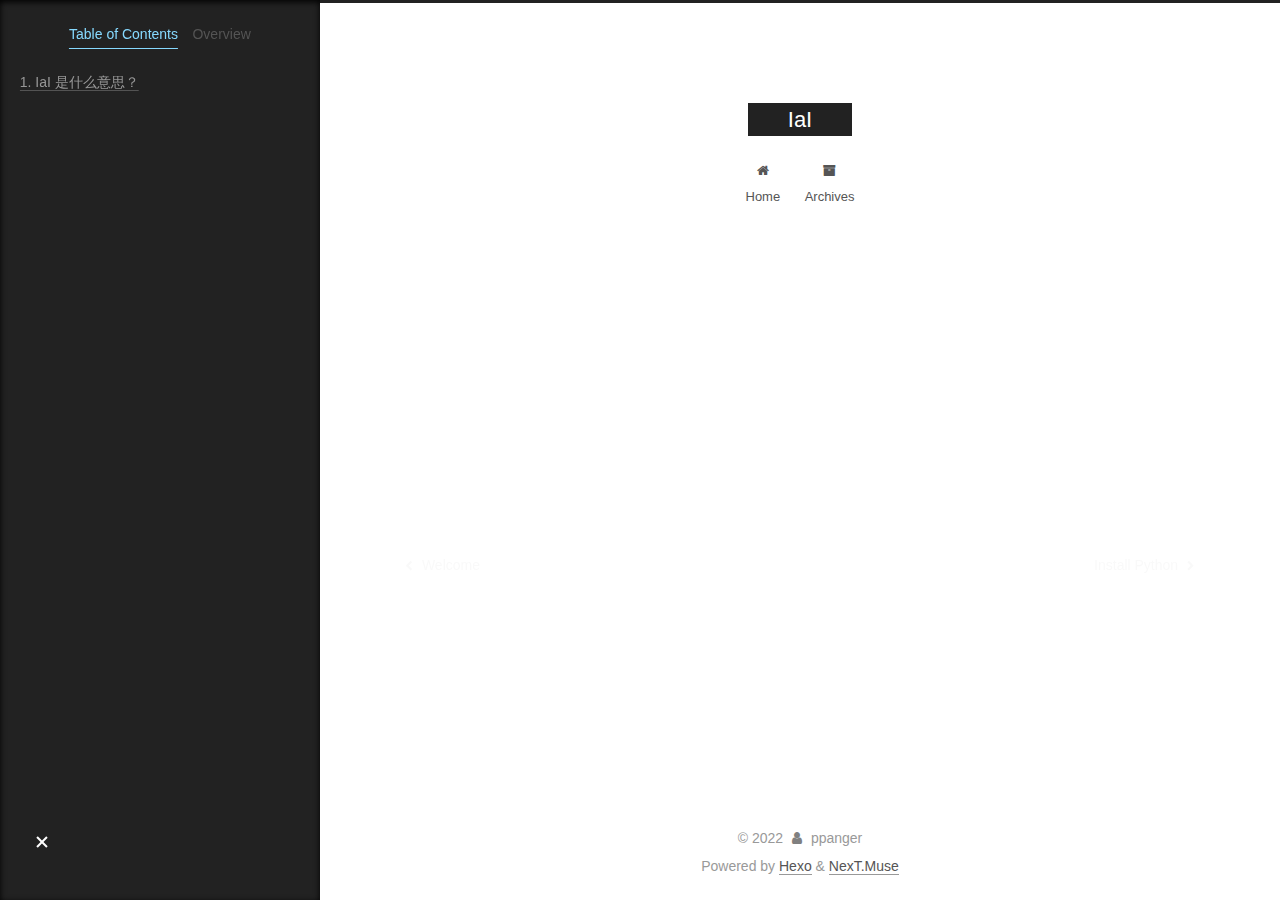
<file: 2022/11/17/IaI/index.html>
<!DOCTYPE html>
<html lang="en">
<head>
  <meta charset="UTF-8">
<meta name="viewport" content="width=device-width, initial-scale=1, maximum-scale=2">
<meta name="theme-color" content="#222">
<meta name="generator" content="Hexo 6.3.0">
  <link rel="apple-touch-icon" sizes="180x180" href="/images/apple-touch-icon-next.png">
  <link rel="icon" type="image/png" sizes="32x32" href="/images/favicon-32x32-next.png">
  <link rel="icon" type="image/png" sizes="16x16" href="/images/favicon-16x16-next.png">
  <link rel="mask-icon" href="/images/logo.svg" color="#222">

<link rel="stylesheet" href="/css/main.css">


<link rel="stylesheet" href="/lib/font-awesome/css/font-awesome.min.css">

<script id="hexo-configurations">
    var NexT = window.NexT || {};
    var CONFIG = {"hostname":"example.com","root":"/","scheme":"Muse","version":"7.8.0","exturl":false,"sidebar":{"position":"left","display":"post","padding":18,"offset":12,"onmobile":false},"copycode":{"enable":false,"show_result":false,"style":null},"back2top":{"enable":true,"sidebar":false,"scrollpercent":false},"bookmark":{"enable":false,"color":"#222","save":"auto"},"fancybox":false,"mediumzoom":false,"lazyload":false,"pangu":false,"comments":{"style":"tabs","active":null,"storage":true,"lazyload":false,"nav":null},"algolia":{"hits":{"per_page":10},"labels":{"input_placeholder":"Search for Posts","hits_empty":"We didn't find any results for the search: ${query}","hits_stats":"${hits} results found in ${time} ms"}},"localsearch":{"enable":false,"trigger":"auto","top_n_per_article":1,"unescape":false,"preload":false},"motion":{"enable":true,"async":false,"transition":{"post_block":"fadeIn","post_header":"slideDownIn","post_body":"slideDownIn","coll_header":"slideLeftIn","sidebar":"slideUpIn"}}};
  </script>

  <meta name="description" content="IaI 是什么意思？IaI 是 Interesting and Interesting 的首字母缩写，中文意思为：有趣有料">
<meta property="og:type" content="article">
<meta property="og:title" content="IaI">
<meta property="og:url" content="http://example.com/2022/11/17/IaI/index.html">
<meta property="og:site_name" content="IaI">
<meta property="og:description" content="IaI 是什么意思？IaI 是 Interesting and Interesting 的首字母缩写，中文意思为：有趣有料">
<meta property="og:locale" content="en_US">
<meta property="article:published_time" content="2022-11-17T13:49:29.000Z">
<meta property="article:modified_time" content="2022-11-17T13:49:49.399Z">
<meta property="article:author" content="ppanger">
<meta name="twitter:card" content="summary">

<link rel="canonical" href="http://example.com/2022/11/17/IaI/">


<script id="page-configurations">
  // https://hexo.io/docs/variables.html
  CONFIG.page = {
    sidebar: "",
    isHome : false,
    isPost : true,
    lang   : 'en'
  };
</script>

  <title>IaI | IaI</title>
  






  <noscript>
  <style>
  .use-motion .brand,
  .use-motion .menu-item,
  .sidebar-inner,
  .use-motion .post-block,
  .use-motion .pagination,
  .use-motion .comments,
  .use-motion .post-header,
  .use-motion .post-body,
  .use-motion .collection-header { opacity: initial; }

  .use-motion .site-title,
  .use-motion .site-subtitle {
    opacity: initial;
    top: initial;
  }

  .use-motion .logo-line-before i { left: initial; }
  .use-motion .logo-line-after i { right: initial; }
  </style>
</noscript>

</head>

<body itemscope itemtype="http://schema.org/WebPage">
  <div class="container use-motion">
    <div class="headband"></div>

    <header class="header" itemscope itemtype="http://schema.org/WPHeader">
      <div class="header-inner"><div class="site-brand-container">
  <div class="site-nav-toggle">
    <div class="toggle" aria-label="Toggle navigation bar">
      <span class="toggle-line toggle-line-first"></span>
      <span class="toggle-line toggle-line-middle"></span>
      <span class="toggle-line toggle-line-last"></span>
    </div>
  </div>

  <div class="site-meta">

    <a href="/" class="brand" rel="start">
      <span class="logo-line-before"><i></i></span>
      <h1 class="site-title">IaI</h1>
      <span class="logo-line-after"><i></i></span>
    </a>
  </div>

  <div class="site-nav-right">
    <div class="toggle popup-trigger">
    </div>
  </div>
</div>




<nav class="site-nav">
  <ul id="menu" class="menu">
        <li class="menu-item menu-item-home">

    <a href="/" rel="section"><i class="fa fa-fw fa-home"></i>Home</a>

  </li>
        <li class="menu-item menu-item-archives">

    <a href="/archives/" rel="section"><i class="fa fa-fw fa-archive"></i>Archives</a>

  </li>
  </ul>
</nav>




</div>
    </header>

    
  <div class="back-to-top">
    <i class="fa fa-arrow-up"></i>
    <span>0%</span>
  </div>


    <main class="main">
      <div class="main-inner">
        <div class="content-wrap">
          

          <div class="content post posts-expand">
            

    
  
  
  <article itemscope itemtype="http://schema.org/Article" class="post-block" lang="en">
    <link itemprop="mainEntityOfPage" href="http://example.com/2022/11/17/IaI/">

    <span hidden itemprop="author" itemscope itemtype="http://schema.org/Person">
      <meta itemprop="image" content="/images/avatar.gif">
      <meta itemprop="name" content="ppanger">
      <meta itemprop="description" content="">
    </span>

    <span hidden itemprop="publisher" itemscope itemtype="http://schema.org/Organization">
      <meta itemprop="name" content="IaI">
    </span>
      <header class="post-header">
        <h1 class="post-title" itemprop="name headline">
          IaI
        </h1>

        <div class="post-meta">
            <span class="post-meta-item">
              <span class="post-meta-item-icon">
                <i class="fa fa-calendar-o"></i>
              </span>
              <span class="post-meta-item-text">Posted on</span>
              

              <time title="Created: 2022-11-17 21:49:29 / Modified: 21:49:49" itemprop="dateCreated datePublished" datetime="2022-11-17T21:49:29+08:00">2022-11-17</time>
            </span>

          

        </div>
      </header>

    
    
    
    <div class="post-body" itemprop="articleBody">

      
        <h3 id="IaI-是什么意思？"><a href="#IaI-是什么意思？" class="headerlink" title="IaI 是什么意思？"></a>IaI 是什么意思？</h3><p><strong>IaI</strong> 是 <strong>Interesting and Interesting</strong> 的首字母缩写，中文意思为：<strong>有趣有料</strong></p>

    </div>

    
    
    

      <footer class="post-footer">

        


        
    <div class="post-nav">
      <div class="post-nav-item">
    <a href="/2022/11/17/Welcome/" rel="prev" title="Welcome">
      <i class="fa fa-chevron-left"></i> Welcome
    </a></div>
      <div class="post-nav-item">
    <a href="/2022/11/17/Install-Python/" rel="next" title="Install Python">
      Install Python <i class="fa fa-chevron-right"></i>
    </a></div>
    </div>
      </footer>
    
  </article>
  
  
  



          </div>
          

<script>
  window.addEventListener('tabs:register', () => {
    let { activeClass } = CONFIG.comments;
    if (CONFIG.comments.storage) {
      activeClass = localStorage.getItem('comments_active') || activeClass;
    }
    if (activeClass) {
      let activeTab = document.querySelector(`a[href="#comment-${activeClass}"]`);
      if (activeTab) {
        activeTab.click();
      }
    }
  });
  if (CONFIG.comments.storage) {
    window.addEventListener('tabs:click', event => {
      if (!event.target.matches('.tabs-comment .tab-content .tab-pane')) return;
      let commentClass = event.target.classList[1];
      localStorage.setItem('comments_active', commentClass);
    });
  }
</script>

        </div>
          
  
  <div class="toggle sidebar-toggle">
    <span class="toggle-line toggle-line-first"></span>
    <span class="toggle-line toggle-line-middle"></span>
    <span class="toggle-line toggle-line-last"></span>
  </div>

  <aside class="sidebar">
    <div class="sidebar-inner">

      <ul class="sidebar-nav motion-element">
        <li class="sidebar-nav-toc">
          Table of Contents
        </li>
        <li class="sidebar-nav-overview">
          Overview
        </li>
      </ul>

      <!--noindex-->
      <div class="post-toc-wrap sidebar-panel">
          <div class="post-toc motion-element"><ol class="nav"><li class="nav-item nav-level-3"><a class="nav-link" href="#IaI-%E6%98%AF%E4%BB%80%E4%B9%88%E6%84%8F%E6%80%9D%EF%BC%9F"><span class="nav-number">1.</span> <span class="nav-text">IaI 是什么意思？</span></a></li></ol></div>
      </div>
      <!--/noindex-->

      <div class="site-overview-wrap sidebar-panel">
        <div class="site-author motion-element" itemprop="author" itemscope itemtype="http://schema.org/Person">
  <p class="site-author-name" itemprop="name">ppanger</p>
  <div class="site-description" itemprop="description"></div>
</div>
<div class="site-state-wrap motion-element">
  <nav class="site-state">
      <div class="site-state-item site-state-posts">
          <a href="/archives/">
        
          <span class="site-state-item-count">6</span>
          <span class="site-state-item-name">posts</span>
        </a>
      </div>
  </nav>
</div>



      </div>

    </div>
  </aside>
  <div id="sidebar-dimmer"></div>


      </div>
    </main>

    <footer class="footer">
      <div class="footer-inner">
        

        

<div class="copyright">
  
  &copy; 
  <span itemprop="copyrightYear">2022</span>
  <span class="with-love">
    <i class="fa fa-user"></i>
  </span>
  <span class="author" itemprop="copyrightHolder">ppanger</span>
</div>
  <div class="powered-by">Powered by <a href="https://hexo.io/" class="theme-link" rel="noopener" target="_blank">Hexo</a> & <a href="https://muse.theme-next.org/" class="theme-link" rel="noopener" target="_blank">NexT.Muse</a>
  </div>

        








      </div>
    </footer>
  </div>

  
  <script src="/lib/anime.min.js"></script>
  <script src="/lib/velocity/velocity.min.js"></script>
  <script src="/lib/velocity/velocity.ui.min.js"></script>

<script src="/js/utils.js"></script>

<script src="/js/motion.js"></script>


<script src="/js/schemes/muse.js"></script>


<script src="/js/next-boot.js"></script>




  















  

  

</body>
</html>
</file>
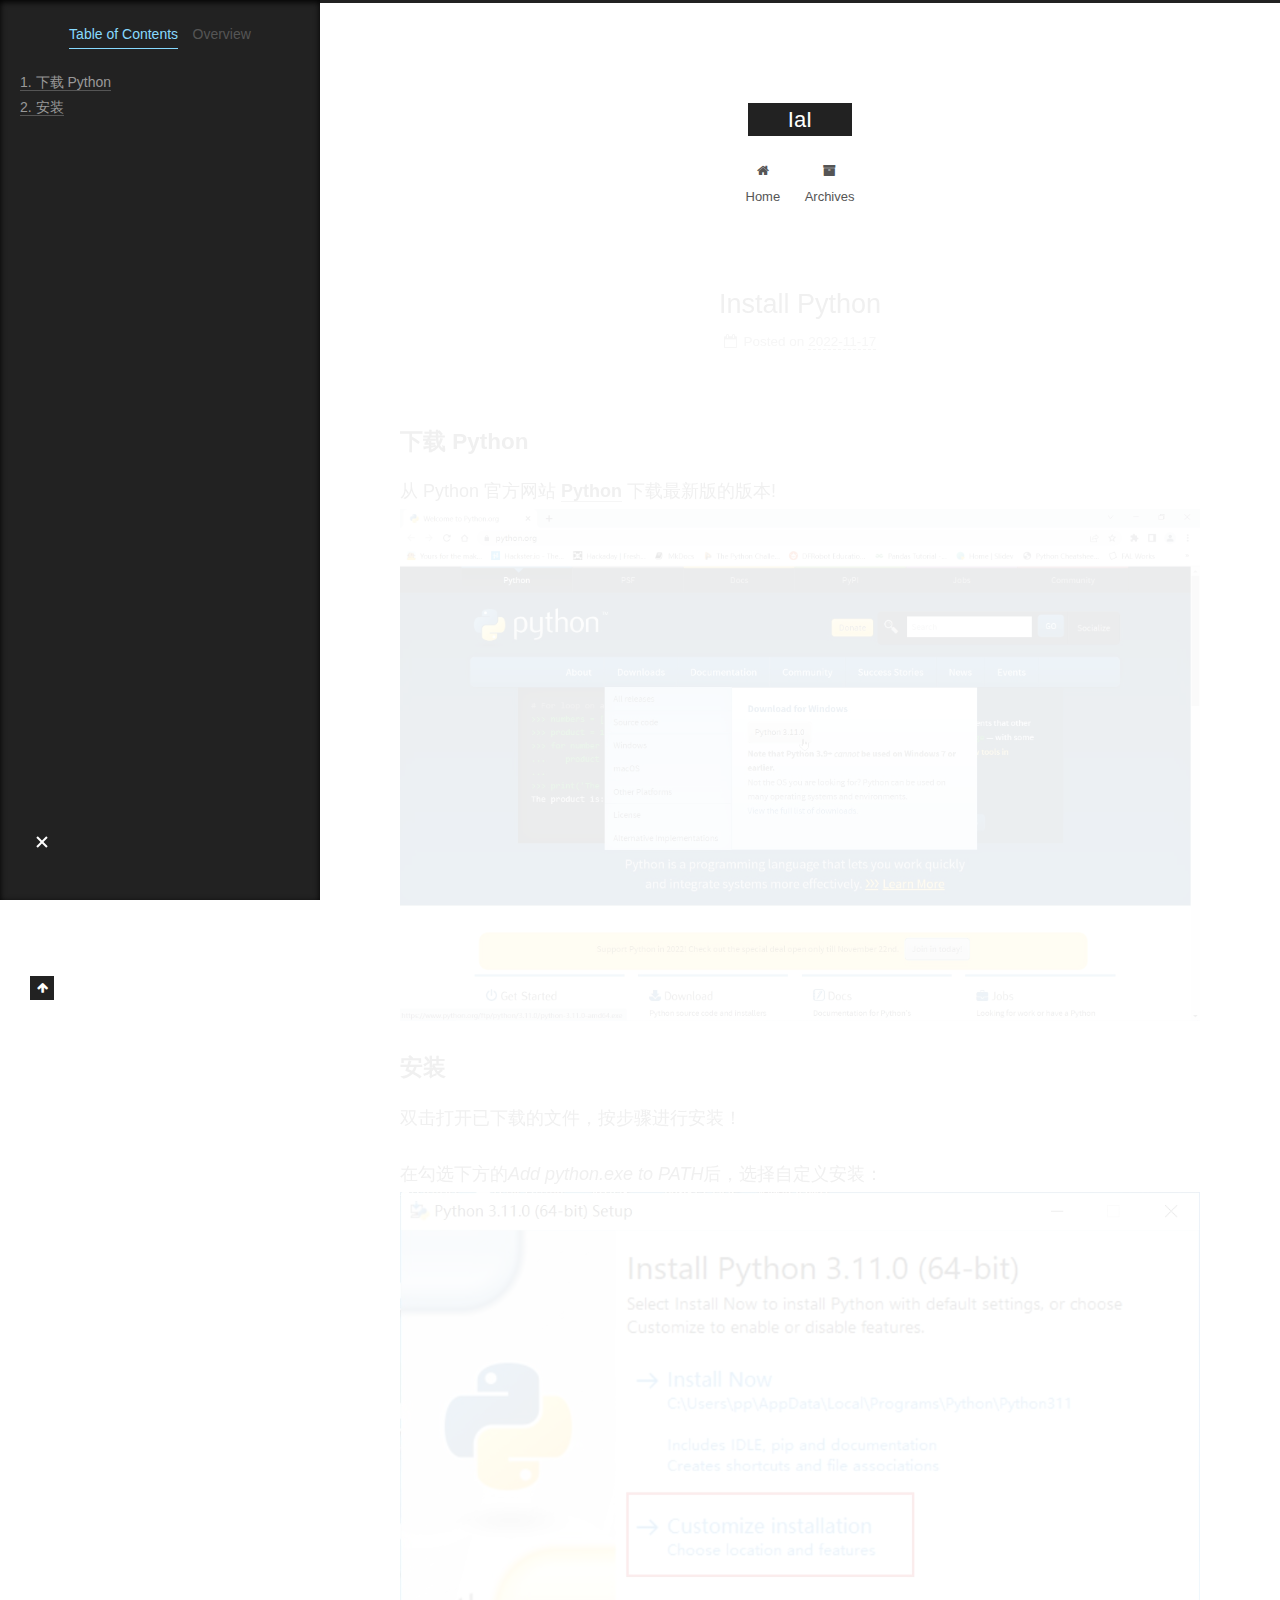
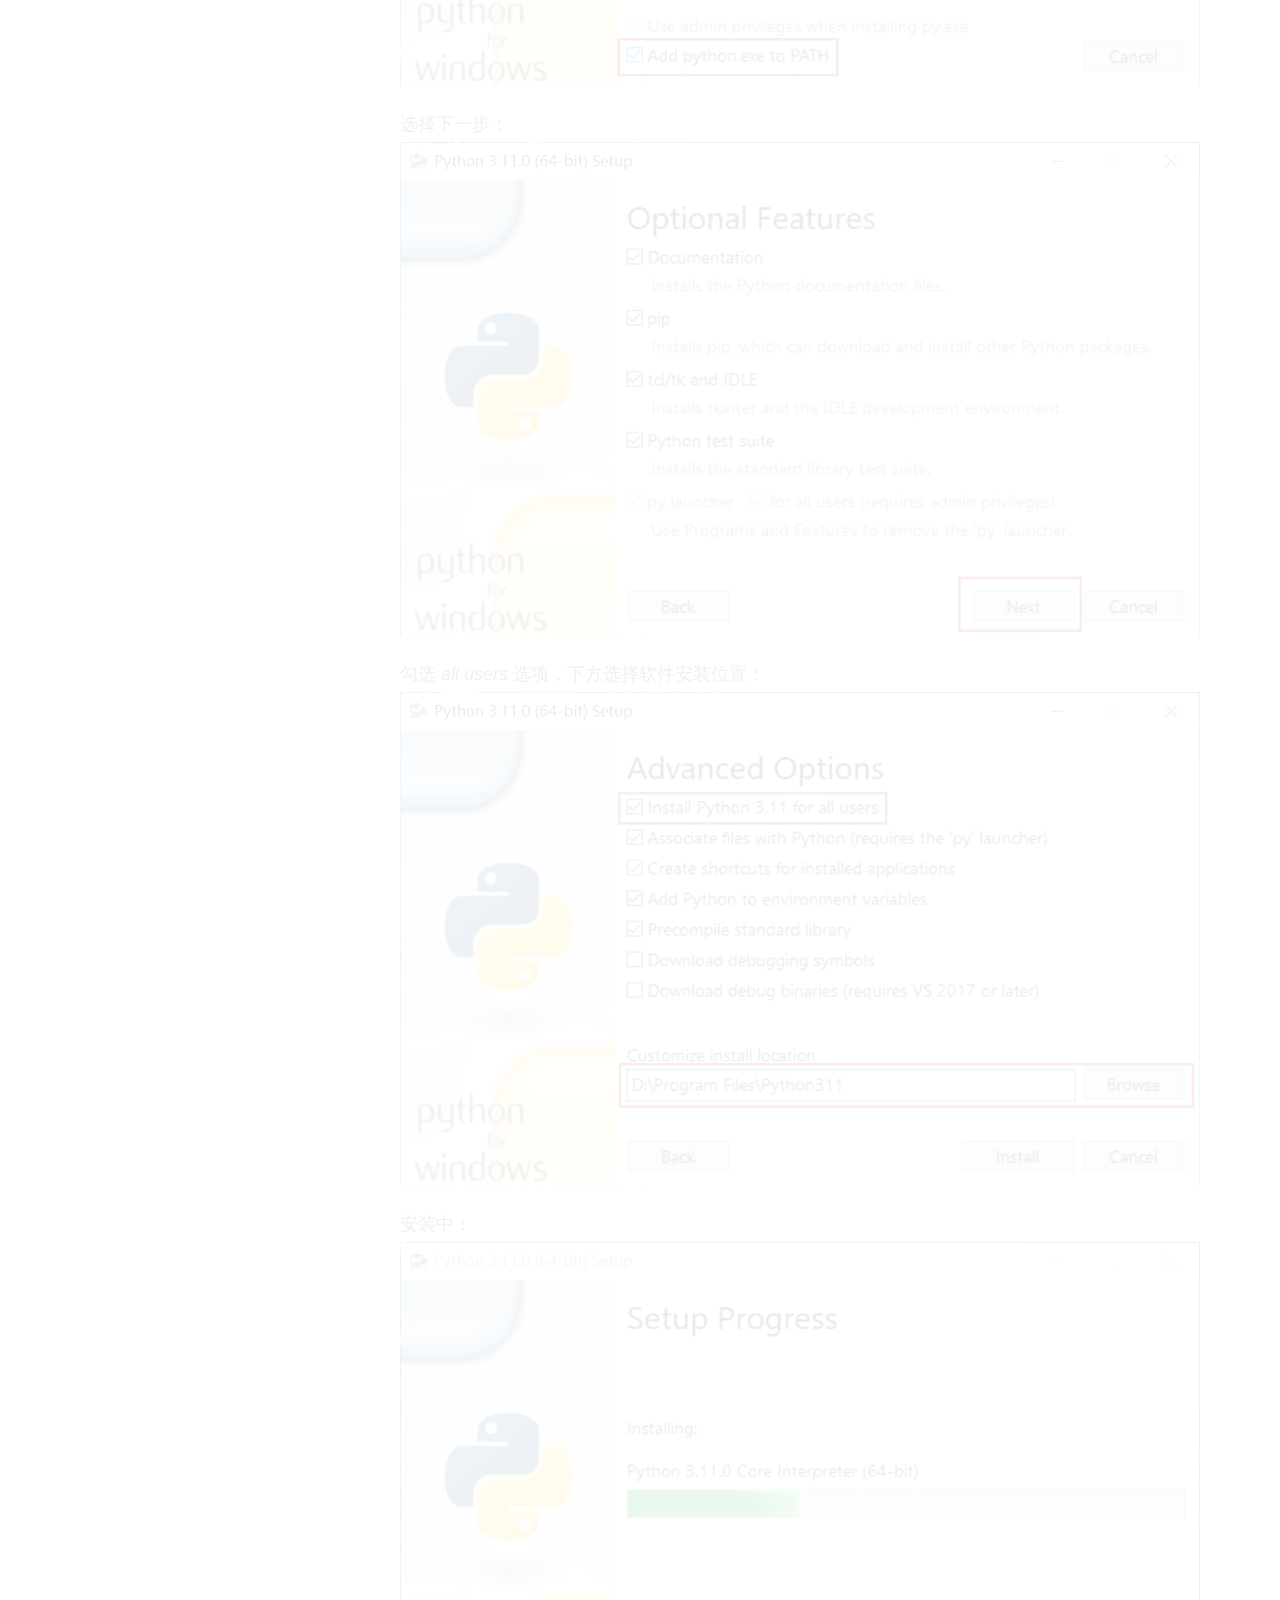
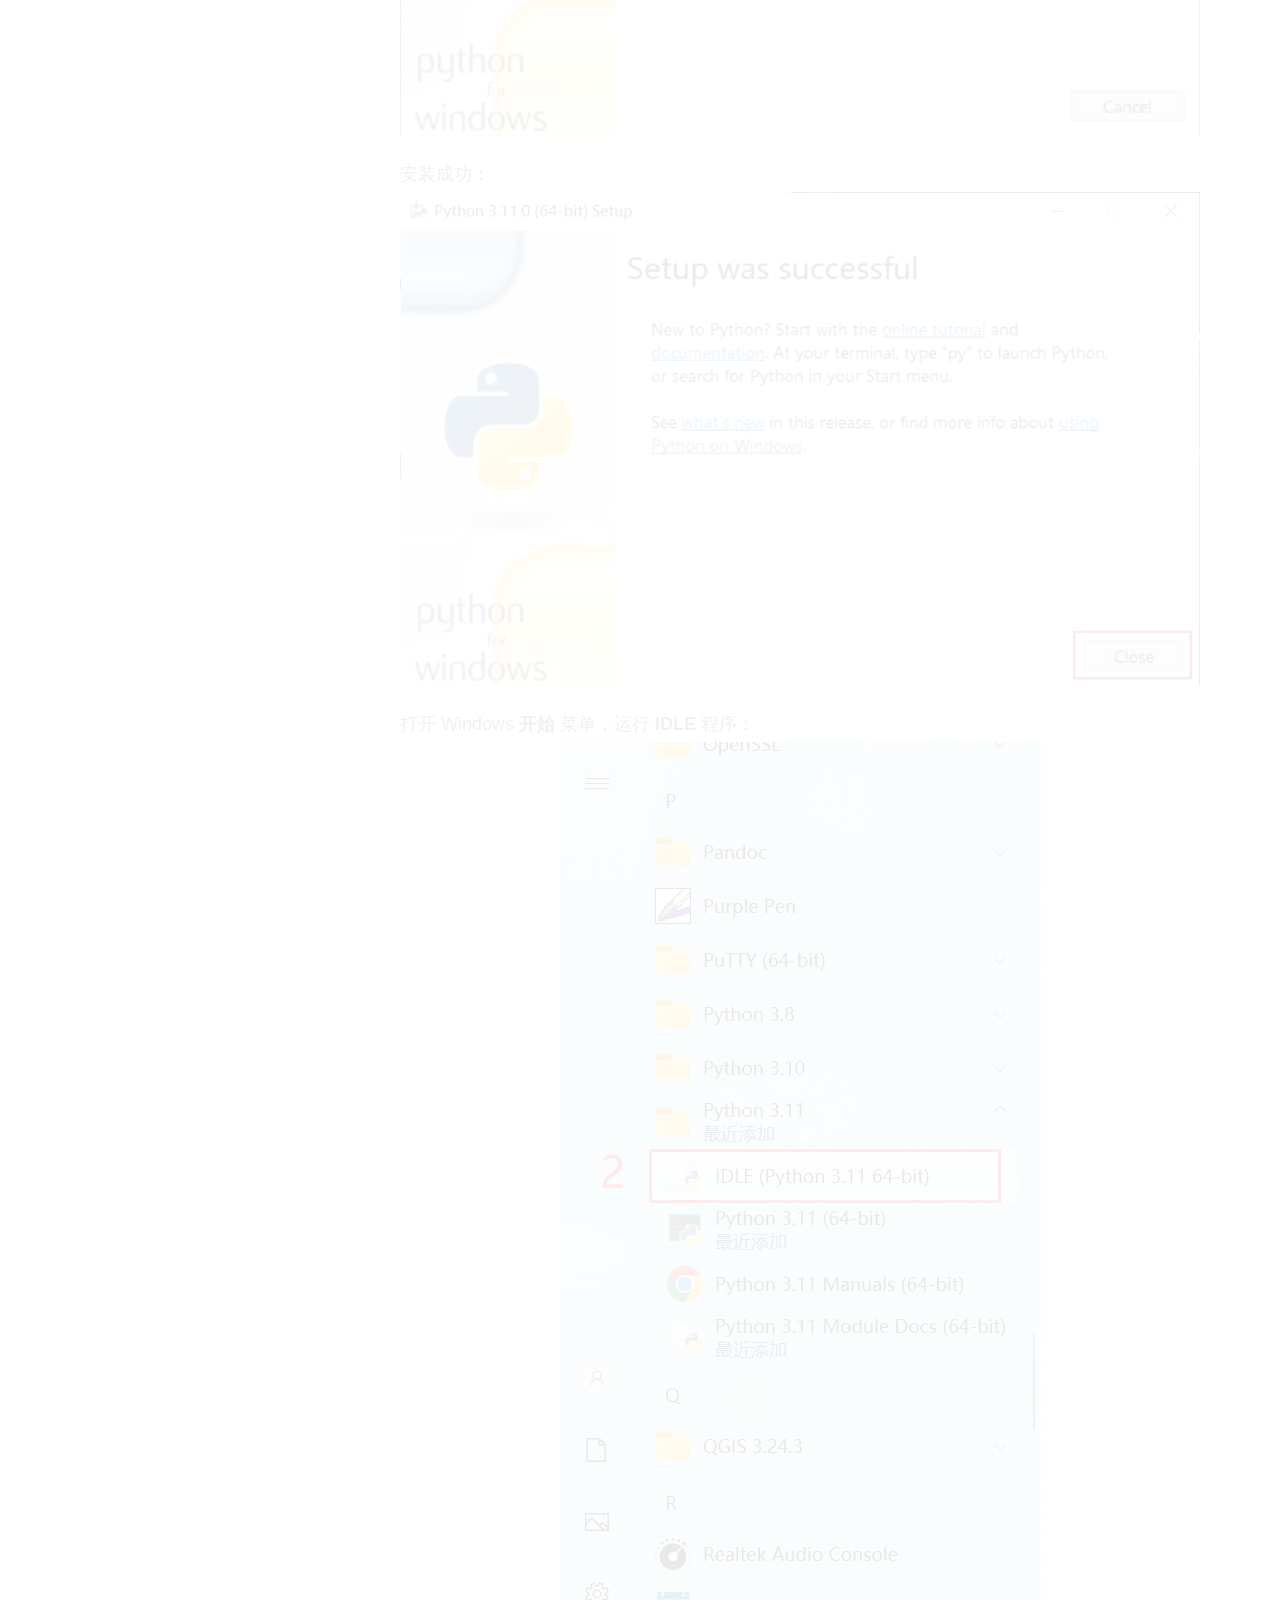
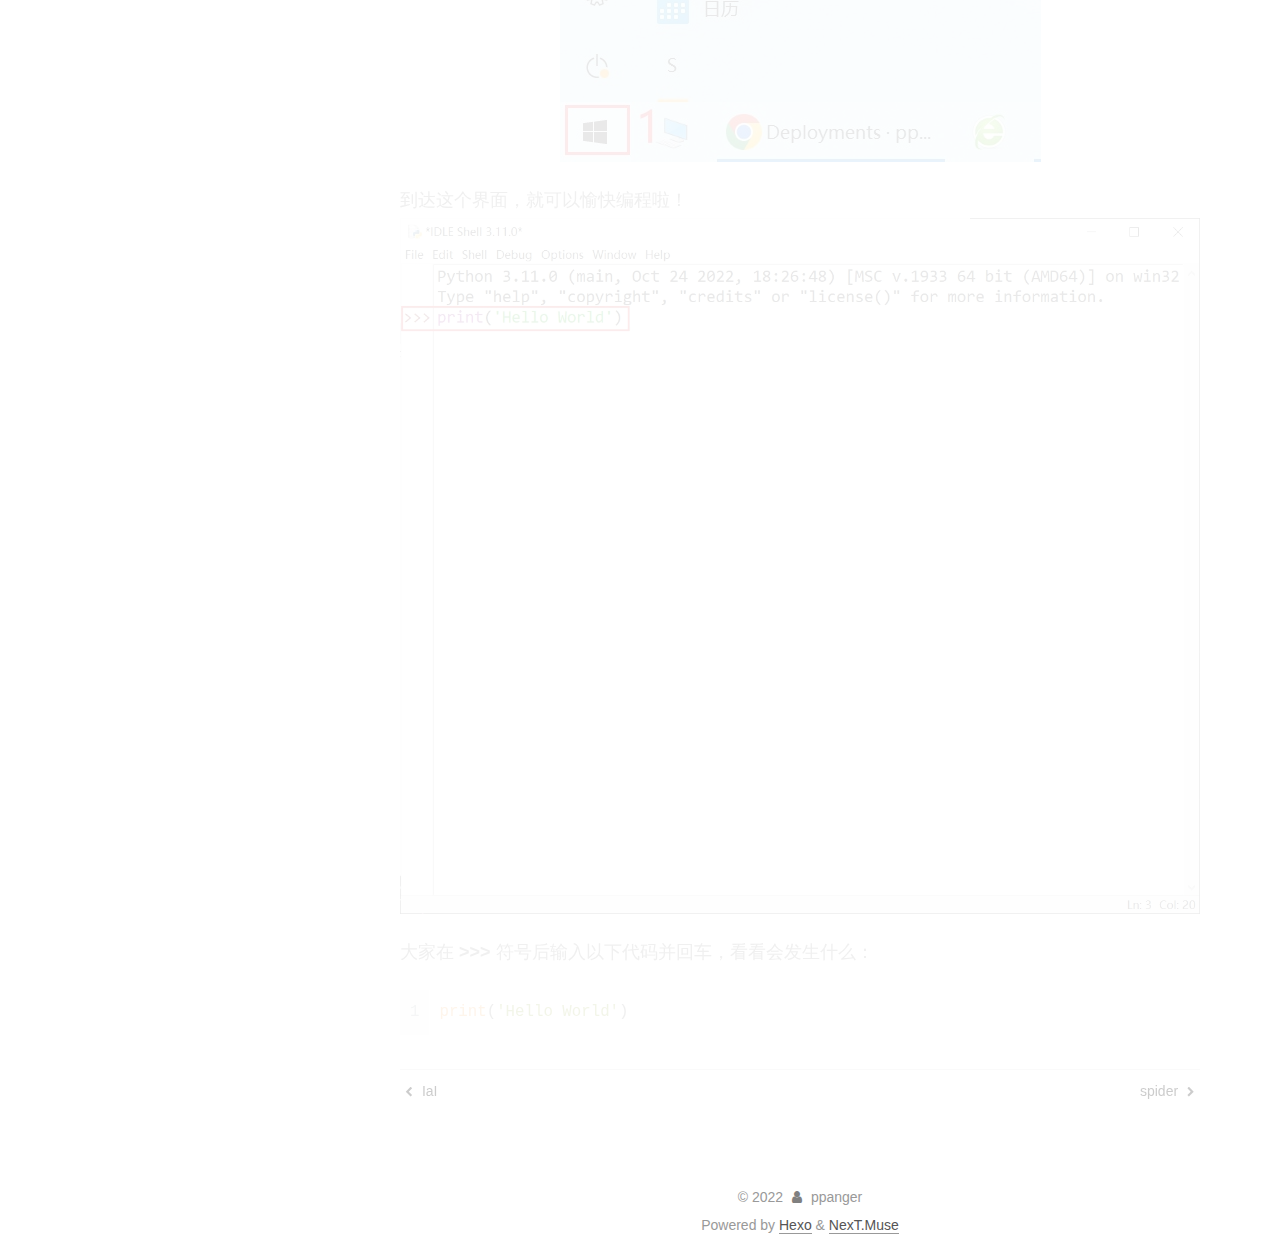
<file: 2022/11/17/Install-Python/index.html>
<!DOCTYPE html>
<html lang="en">
<head>
  <meta charset="UTF-8">
<meta name="viewport" content="width=device-width, initial-scale=1, maximum-scale=2">
<meta name="theme-color" content="#222">
<meta name="generator" content="Hexo 6.3.0">
  <link rel="apple-touch-icon" sizes="180x180" href="/images/apple-touch-icon-next.png">
  <link rel="icon" type="image/png" sizes="32x32" href="/images/favicon-32x32-next.png">
  <link rel="icon" type="image/png" sizes="16x16" href="/images/favicon-16x16-next.png">
  <link rel="mask-icon" href="/images/logo.svg" color="#222">

<link rel="stylesheet" href="/css/main.css">


<link rel="stylesheet" href="/lib/font-awesome/css/font-awesome.min.css">

<script id="hexo-configurations">
    var NexT = window.NexT || {};
    var CONFIG = {"hostname":"example.com","root":"/","scheme":"Muse","version":"7.8.0","exturl":false,"sidebar":{"position":"left","display":"post","padding":18,"offset":12,"onmobile":false},"copycode":{"enable":false,"show_result":false,"style":null},"back2top":{"enable":true,"sidebar":false,"scrollpercent":false},"bookmark":{"enable":false,"color":"#222","save":"auto"},"fancybox":false,"mediumzoom":false,"lazyload":false,"pangu":false,"comments":{"style":"tabs","active":null,"storage":true,"lazyload":false,"nav":null},"algolia":{"hits":{"per_page":10},"labels":{"input_placeholder":"Search for Posts","hits_empty":"We didn't find any results for the search: ${query}","hits_stats":"${hits} results found in ${time} ms"}},"localsearch":{"enable":false,"trigger":"auto","top_n_per_article":1,"unescape":false,"preload":false},"motion":{"enable":true,"async":false,"transition":{"post_block":"fadeIn","post_header":"slideDownIn","post_body":"slideDownIn","coll_header":"slideLeftIn","sidebar":"slideUpIn"}}};
  </script>

  <meta name="description" content="下载 Python从 Python 官方网站 Python 下载最新版的版本!   安装双击打开已下载的文件，按步骤进行安装！ 在勾选下方的Add python.exe to PATH后，选择自定义安装： 选择下一步： 勾选 all users 选项，下方选择软件安装位置： 安装中： 安装成功： 打开 Windows 开始 菜单，运行 IDLE 程序： 到达这个界面，就可以愉快编程啦！ 大家在 &amp;">
<meta property="og:type" content="article">
<meta property="og:title" content="Install Python">
<meta property="og:url" content="http://example.com/2022/11/17/Install-Python/index.html">
<meta property="og:site_name" content="IaI">
<meta property="og:description" content="下载 Python从 Python 官方网站 Python 下载最新版的版本!   安装双击打开已下载的文件，按步骤进行安装！ 在勾选下方的Add python.exe to PATH后，选择自定义安装： 选择下一步： 勾选 all users 选项，下方选择软件安装位置： 安装中： 安装成功： 打开 Windows 开始 菜单，运行 IDLE 程序： 到达这个界面，就可以愉快编程啦！ 大家在 &amp;">
<meta property="og:locale" content="en_US">
<meta property="og:image" content="http://example.com/2022/11/17/Install-Python/python_website.jpg">
<meta property="og:image" content="http://example.com/2022/11/17/Install-Python/python_website.jpg">
<meta property="og:image" content="http://example.com/2022/11/17/Install-Python/1.jpg">
<meta property="og:image" content="http://example.com/2022/11/17/Install-Python/2.jpg">
<meta property="og:image" content="http://example.com/2022/11/17/Install-Python/3.jpg">
<meta property="og:image" content="http://example.com/2022/11/17/Install-Python/4.jpg">
<meta property="og:image" content="http://example.com/2022/11/17/Install-Python/5.jpg">
<meta property="og:image" content="http://example.com/2022/11/17/Install-Python/6.jpg">
<meta property="og:image" content="http://example.com/2022/11/17/Install-Python/7.jpg">
<meta property="article:published_time" content="2022-11-17T14:53:42.000Z">
<meta property="article:modified_time" content="2022-11-17T15:36:05.255Z">
<meta property="article:author" content="ppanger">
<meta name="twitter:card" content="summary">
<meta name="twitter:image" content="http://example.com/2022/11/17/Install-Python/python_website.jpg">

<link rel="canonical" href="http://example.com/2022/11/17/Install-Python/">


<script id="page-configurations">
  // https://hexo.io/docs/variables.html
  CONFIG.page = {
    sidebar: "",
    isHome : false,
    isPost : true,
    lang   : 'en'
  };
</script>

  <title>Install Python | IaI</title>
  






  <noscript>
  <style>
  .use-motion .brand,
  .use-motion .menu-item,
  .sidebar-inner,
  .use-motion .post-block,
  .use-motion .pagination,
  .use-motion .comments,
  .use-motion .post-header,
  .use-motion .post-body,
  .use-motion .collection-header { opacity: initial; }

  .use-motion .site-title,
  .use-motion .site-subtitle {
    opacity: initial;
    top: initial;
  }

  .use-motion .logo-line-before i { left: initial; }
  .use-motion .logo-line-after i { right: initial; }
  </style>
</noscript>

</head>

<body itemscope itemtype="http://schema.org/WebPage">
  <div class="container use-motion">
    <div class="headband"></div>

    <header class="header" itemscope itemtype="http://schema.org/WPHeader">
      <div class="header-inner"><div class="site-brand-container">
  <div class="site-nav-toggle">
    <div class="toggle" aria-label="Toggle navigation bar">
      <span class="toggle-line toggle-line-first"></span>
      <span class="toggle-line toggle-line-middle"></span>
      <span class="toggle-line toggle-line-last"></span>
    </div>
  </div>

  <div class="site-meta">

    <a href="/" class="brand" rel="start">
      <span class="logo-line-before"><i></i></span>
      <h1 class="site-title">IaI</h1>
      <span class="logo-line-after"><i></i></span>
    </a>
  </div>

  <div class="site-nav-right">
    <div class="toggle popup-trigger">
    </div>
  </div>
</div>




<nav class="site-nav">
  <ul id="menu" class="menu">
        <li class="menu-item menu-item-home">

    <a href="/" rel="section"><i class="fa fa-fw fa-home"></i>Home</a>

  </li>
        <li class="menu-item menu-item-archives">

    <a href="/archives/" rel="section"><i class="fa fa-fw fa-archive"></i>Archives</a>

  </li>
  </ul>
</nav>




</div>
    </header>

    
  <div class="back-to-top">
    <i class="fa fa-arrow-up"></i>
    <span>0%</span>
  </div>


    <main class="main">
      <div class="main-inner">
        <div class="content-wrap">
          

          <div class="content post posts-expand">
            

    
  
  
  <article itemscope itemtype="http://schema.org/Article" class="post-block" lang="en">
    <link itemprop="mainEntityOfPage" href="http://example.com/2022/11/17/Install-Python/">

    <span hidden itemprop="author" itemscope itemtype="http://schema.org/Person">
      <meta itemprop="image" content="/images/avatar.gif">
      <meta itemprop="name" content="ppanger">
      <meta itemprop="description" content="">
    </span>

    <span hidden itemprop="publisher" itemscope itemtype="http://schema.org/Organization">
      <meta itemprop="name" content="IaI">
    </span>
      <header class="post-header">
        <h1 class="post-title" itemprop="name headline">
          Install Python
        </h1>

        <div class="post-meta">
            <span class="post-meta-item">
              <span class="post-meta-item-icon">
                <i class="fa fa-calendar-o"></i>
              </span>
              <span class="post-meta-item-text">Posted on</span>
              

              <time title="Created: 2022-11-17 22:53:42 / Modified: 23:36:05" itemprop="dateCreated datePublished" datetime="2022-11-17T22:53:42+08:00">2022-11-17</time>
            </span>

          

        </div>
      </header>

    
    
    
    <div class="post-body" itemprop="articleBody">

      
        <h3 id="下载-Python"><a href="#下载-Python" class="headerlink" title="下载 Python"></a>下载 Python</h3><p>从 Python 官方网站 <strong><a target="_blank" rel="noopener" href="https://www.python.org/">Python</a></strong> 下载最新版的版本!<br><img src="/2022/11/17/Install-Python/python_website.jpg" alt="下载"></p>
<!-- <img src="/2022/11/17/Install-Python/python_website.jpg" class="" title="下载"> -->

<h3 id="安装"><a href="#安装" class="headerlink" title="安装"></a>安装</h3><p>双击打开已下载的文件，按步骤进行安装！</p>
<p>在勾选下方的<em>Add python.exe to PATH</em>后，选择自定义安装：<br><img src="/2022/11/17/Install-Python/1.jpg"></p>
<p>选择下一步：<br><img src="/2022/11/17/Install-Python/2.jpg"></p>
<p>勾选 <em>all users</em> 选项，下方选择软件安装位置：<br><img src="/2022/11/17/Install-Python/3.jpg"></p>
<p>安装中：<br><img src="/2022/11/17/Install-Python/4.jpg"></p>
<p>安装成功：<br><img src="/2022/11/17/Install-Python/5.jpg"></p>
<p>打开 Windows <strong>开始</strong> 菜单，运行 <strong>IDLE</strong> 程序：<br><img src="/2022/11/17/Install-Python/6.jpg"></p>
<p>到达这个界面，就可以愉快编程啦！<br><img src="/2022/11/17/Install-Python/7.jpg"></p>
<p>大家在 <strong>&gt;&gt;&gt;</strong> 符号后输入以下代码并回车，看看会发生什么：</p>
<figure class="highlight python"><table><tr><td class="gutter"><pre><span class="line">1</span><br></pre></td><td class="code"><pre><span class="line"><span class="built_in">print</span>(<span class="string">&#x27;Hello World&#x27;</span>)</span><br></pre></td></tr></table></figure>

    </div>

    
    
    

      <footer class="post-footer">

        


        
    <div class="post-nav">
      <div class="post-nav-item">
    <a href="/2022/11/17/IaI/" rel="prev" title="IaI">
      <i class="fa fa-chevron-left"></i> IaI
    </a></div>
      <div class="post-nav-item">
    <a href="/2022/12/08/spider/" rel="next" title="spider">
      spider <i class="fa fa-chevron-right"></i>
    </a></div>
    </div>
      </footer>
    
  </article>
  
  
  



          </div>
          

<script>
  window.addEventListener('tabs:register', () => {
    let { activeClass } = CONFIG.comments;
    if (CONFIG.comments.storage) {
      activeClass = localStorage.getItem('comments_active') || activeClass;
    }
    if (activeClass) {
      let activeTab = document.querySelector(`a[href="#comment-${activeClass}"]`);
      if (activeTab) {
        activeTab.click();
      }
    }
  });
  if (CONFIG.comments.storage) {
    window.addEventListener('tabs:click', event => {
      if (!event.target.matches('.tabs-comment .tab-content .tab-pane')) return;
      let commentClass = event.target.classList[1];
      localStorage.setItem('comments_active', commentClass);
    });
  }
</script>

        </div>
          
  
  <div class="toggle sidebar-toggle">
    <span class="toggle-line toggle-line-first"></span>
    <span class="toggle-line toggle-line-middle"></span>
    <span class="toggle-line toggle-line-last"></span>
  </div>

  <aside class="sidebar">
    <div class="sidebar-inner">

      <ul class="sidebar-nav motion-element">
        <li class="sidebar-nav-toc">
          Table of Contents
        </li>
        <li class="sidebar-nav-overview">
          Overview
        </li>
      </ul>

      <!--noindex-->
      <div class="post-toc-wrap sidebar-panel">
          <div class="post-toc motion-element"><ol class="nav"><li class="nav-item nav-level-3"><a class="nav-link" href="#%E4%B8%8B%E8%BD%BD-Python"><span class="nav-number">1.</span> <span class="nav-text">下载 Python</span></a></li><li class="nav-item nav-level-3"><a class="nav-link" href="#%E5%AE%89%E8%A3%85"><span class="nav-number">2.</span> <span class="nav-text">安装</span></a></li></ol></div>
      </div>
      <!--/noindex-->

      <div class="site-overview-wrap sidebar-panel">
        <div class="site-author motion-element" itemprop="author" itemscope itemtype="http://schema.org/Person">
  <p class="site-author-name" itemprop="name">ppanger</p>
  <div class="site-description" itemprop="description"></div>
</div>
<div class="site-state-wrap motion-element">
  <nav class="site-state">
      <div class="site-state-item site-state-posts">
          <a href="/archives/">
        
          <span class="site-state-item-count">6</span>
          <span class="site-state-item-name">posts</span>
        </a>
      </div>
  </nav>
</div>



      </div>

    </div>
  </aside>
  <div id="sidebar-dimmer"></div>


      </div>
    </main>

    <footer class="footer">
      <div class="footer-inner">
        

        

<div class="copyright">
  
  &copy; 
  <span itemprop="copyrightYear">2022</span>
  <span class="with-love">
    <i class="fa fa-user"></i>
  </span>
  <span class="author" itemprop="copyrightHolder">ppanger</span>
</div>
  <div class="powered-by">Powered by <a href="https://hexo.io/" class="theme-link" rel="noopener" target="_blank">Hexo</a> & <a href="https://muse.theme-next.org/" class="theme-link" rel="noopener" target="_blank">NexT.Muse</a>
  </div>

        








      </div>
    </footer>
  </div>

  
  <script src="/lib/anime.min.js"></script>
  <script src="/lib/velocity/velocity.min.js"></script>
  <script src="/lib/velocity/velocity.ui.min.js"></script>

<script src="/js/utils.js"></script>

<script src="/js/motion.js"></script>


<script src="/js/schemes/muse.js"></script>


<script src="/js/next-boot.js"></script>




  















  

  

</body>
</html>
</file>
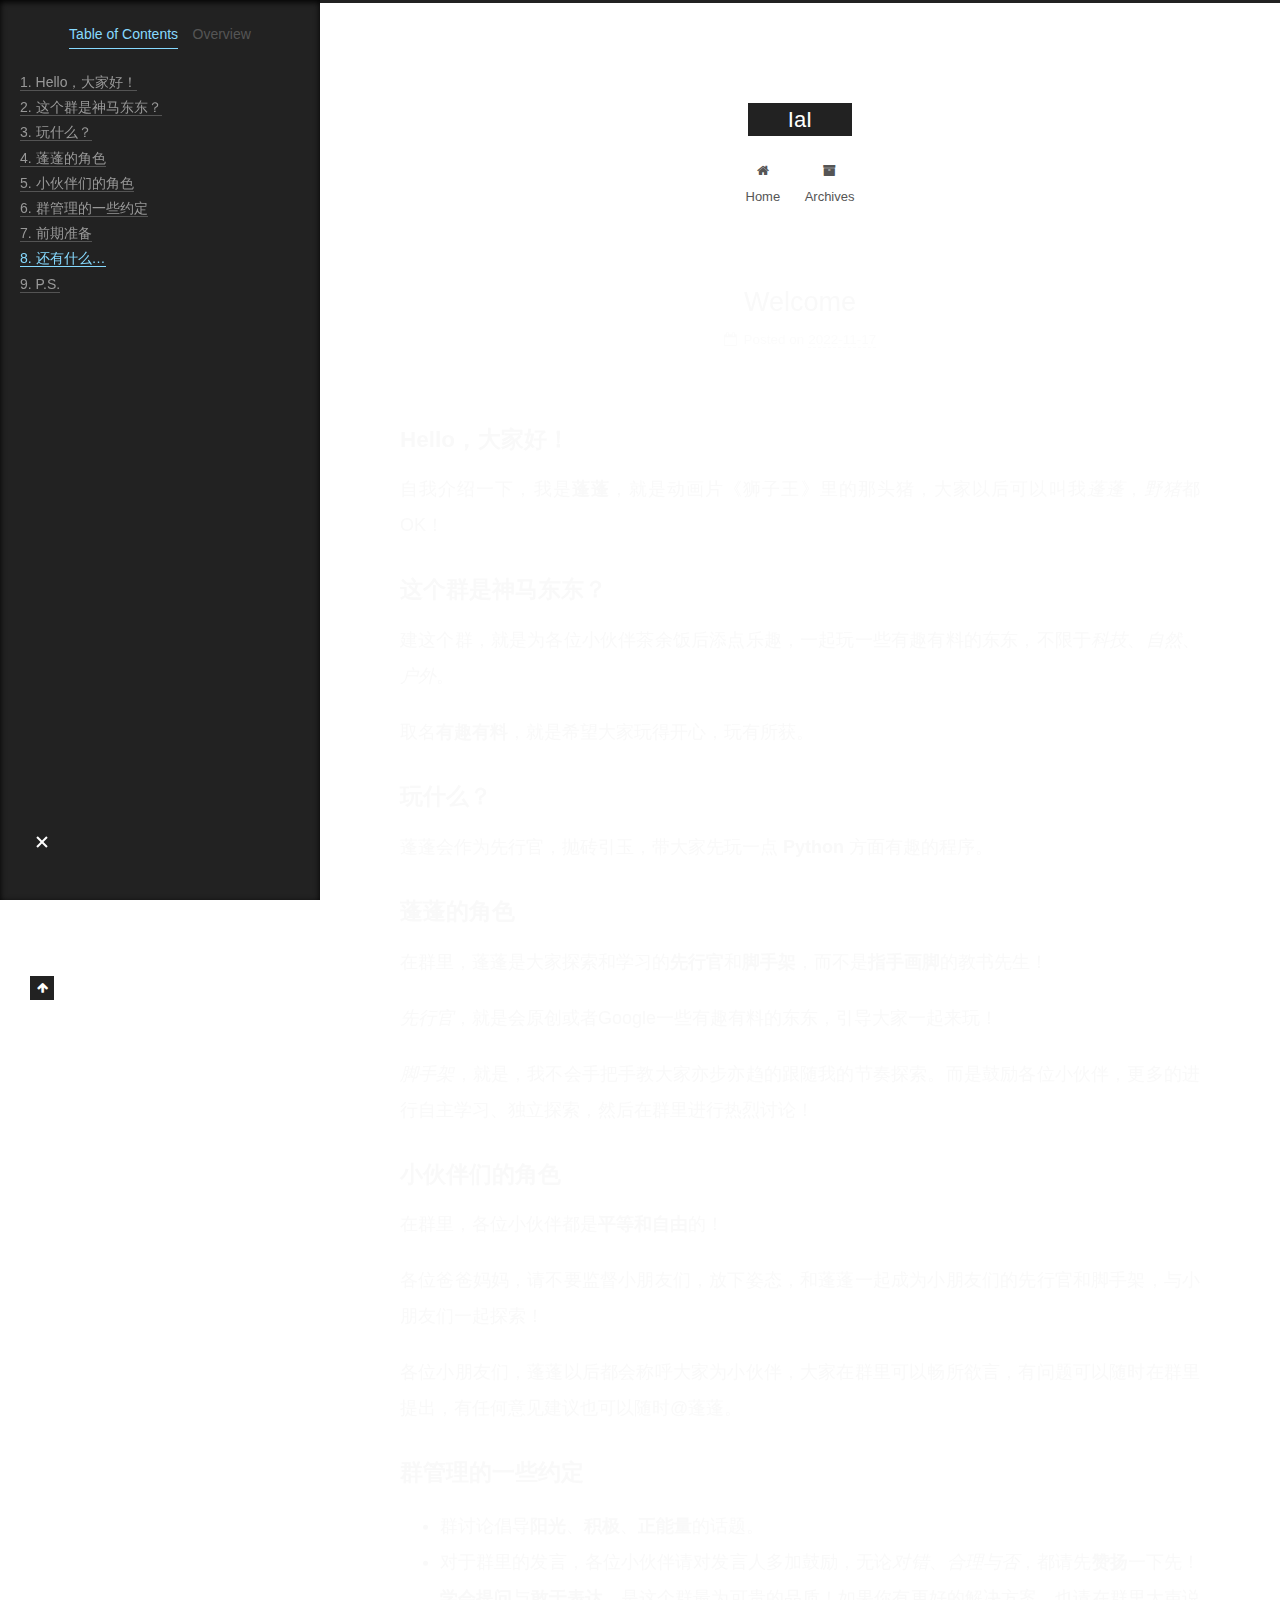
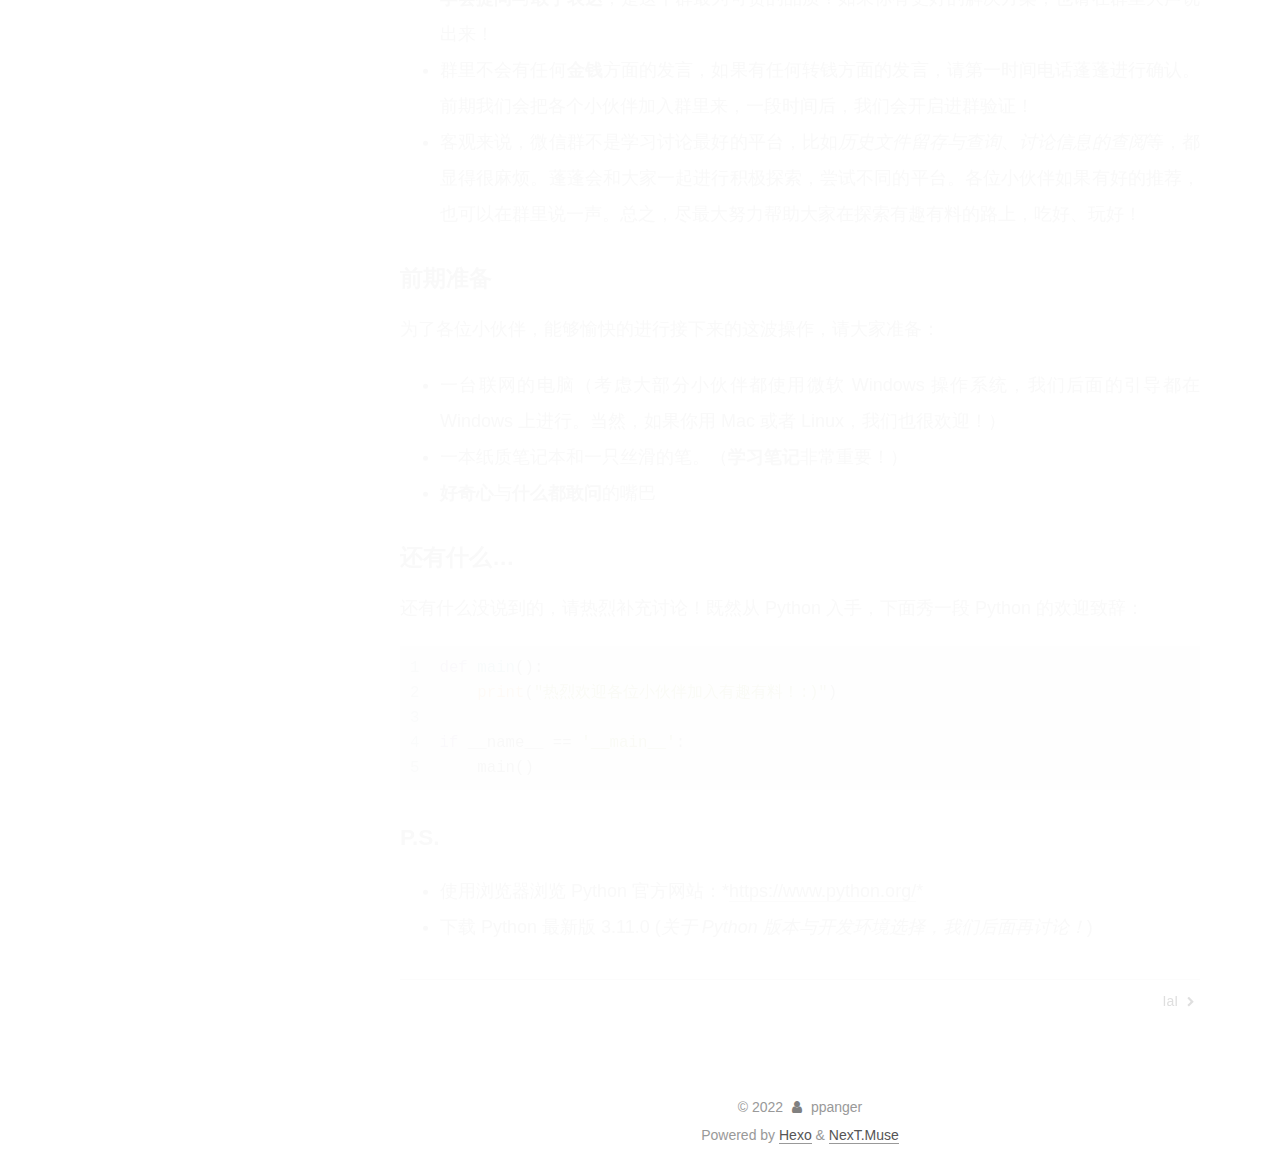
<file: 2022/11/17/Welcome/index.html>
<!DOCTYPE html>
<html lang="en">
<head>
  <meta charset="UTF-8">
<meta name="viewport" content="width=device-width, initial-scale=1, maximum-scale=2">
<meta name="theme-color" content="#222">
<meta name="generator" content="Hexo 6.3.0">
  <link rel="apple-touch-icon" sizes="180x180" href="/images/apple-touch-icon-next.png">
  <link rel="icon" type="image/png" sizes="32x32" href="/images/favicon-32x32-next.png">
  <link rel="icon" type="image/png" sizes="16x16" href="/images/favicon-16x16-next.png">
  <link rel="mask-icon" href="/images/logo.svg" color="#222">

<link rel="stylesheet" href="/css/main.css">


<link rel="stylesheet" href="/lib/font-awesome/css/font-awesome.min.css">

<script id="hexo-configurations">
    var NexT = window.NexT || {};
    var CONFIG = {"hostname":"example.com","root":"/","scheme":"Muse","version":"7.8.0","exturl":false,"sidebar":{"position":"left","display":"post","padding":18,"offset":12,"onmobile":false},"copycode":{"enable":false,"show_result":false,"style":null},"back2top":{"enable":true,"sidebar":false,"scrollpercent":false},"bookmark":{"enable":false,"color":"#222","save":"auto"},"fancybox":false,"mediumzoom":false,"lazyload":false,"pangu":false,"comments":{"style":"tabs","active":null,"storage":true,"lazyload":false,"nav":null},"algolia":{"hits":{"per_page":10},"labels":{"input_placeholder":"Search for Posts","hits_empty":"We didn't find any results for the search: ${query}","hits_stats":"${hits} results found in ${time} ms"}},"localsearch":{"enable":false,"trigger":"auto","top_n_per_article":1,"unescape":false,"preload":false},"motion":{"enable":true,"async":false,"transition":{"post_block":"fadeIn","post_header":"slideDownIn","post_body":"slideDownIn","coll_header":"slideLeftIn","sidebar":"slideUpIn"}}};
  </script>

  <meta name="description" content="Hello，大家好！自我介绍一下，我是蓬蓬，就是动画片《狮子王》里的那头猪，大家以后可以叫我蓬蓬，野猪都 OK！ 这个群是神马东东？建这个群，就是为各位小伙伴茶余饭后添点乐趣，一起玩一些有趣有料的东东，不限于科技、自然、户外。 取名有趣有料，就是希望大家玩得开心，玩有所获。 玩什么？蓬蓬会作为先行官，抛砖引玉，带大家先玩一点 Python 方面有趣的程序。 蓬蓬的角色在群里，蓬蓬是大家探索和学习的">
<meta property="og:type" content="article">
<meta property="og:title" content="Welcome">
<meta property="og:url" content="http://example.com/2022/11/17/Welcome/index.html">
<meta property="og:site_name" content="IaI">
<meta property="og:description" content="Hello，大家好！自我介绍一下，我是蓬蓬，就是动画片《狮子王》里的那头猪，大家以后可以叫我蓬蓬，野猪都 OK！ 这个群是神马东东？建这个群，就是为各位小伙伴茶余饭后添点乐趣，一起玩一些有趣有料的东东，不限于科技、自然、户外。 取名有趣有料，就是希望大家玩得开心，玩有所获。 玩什么？蓬蓬会作为先行官，抛砖引玉，带大家先玩一点 Python 方面有趣的程序。 蓬蓬的角色在群里，蓬蓬是大家探索和学习的">
<meta property="og:locale" content="en_US">
<meta property="article:published_time" content="2022-11-17T13:29:15.000Z">
<meta property="article:modified_time" content="2022-11-17T13:34:56.801Z">
<meta property="article:author" content="ppanger">
<meta name="twitter:card" content="summary">

<link rel="canonical" href="http://example.com/2022/11/17/Welcome/">


<script id="page-configurations">
  // https://hexo.io/docs/variables.html
  CONFIG.page = {
    sidebar: "",
    isHome : false,
    isPost : true,
    lang   : 'en'
  };
</script>

  <title>Welcome | IaI</title>
  






  <noscript>
  <style>
  .use-motion .brand,
  .use-motion .menu-item,
  .sidebar-inner,
  .use-motion .post-block,
  .use-motion .pagination,
  .use-motion .comments,
  .use-motion .post-header,
  .use-motion .post-body,
  .use-motion .collection-header { opacity: initial; }

  .use-motion .site-title,
  .use-motion .site-subtitle {
    opacity: initial;
    top: initial;
  }

  .use-motion .logo-line-before i { left: initial; }
  .use-motion .logo-line-after i { right: initial; }
  </style>
</noscript>

</head>

<body itemscope itemtype="http://schema.org/WebPage">
  <div class="container use-motion">
    <div class="headband"></div>

    <header class="header" itemscope itemtype="http://schema.org/WPHeader">
      <div class="header-inner"><div class="site-brand-container">
  <div class="site-nav-toggle">
    <div class="toggle" aria-label="Toggle navigation bar">
      <span class="toggle-line toggle-line-first"></span>
      <span class="toggle-line toggle-line-middle"></span>
      <span class="toggle-line toggle-line-last"></span>
    </div>
  </div>

  <div class="site-meta">

    <a href="/" class="brand" rel="start">
      <span class="logo-line-before"><i></i></span>
      <h1 class="site-title">IaI</h1>
      <span class="logo-line-after"><i></i></span>
    </a>
  </div>

  <div class="site-nav-right">
    <div class="toggle popup-trigger">
    </div>
  </div>
</div>




<nav class="site-nav">
  <ul id="menu" class="menu">
        <li class="menu-item menu-item-home">

    <a href="/" rel="section"><i class="fa fa-fw fa-home"></i>Home</a>

  </li>
        <li class="menu-item menu-item-archives">

    <a href="/archives/" rel="section"><i class="fa fa-fw fa-archive"></i>Archives</a>

  </li>
  </ul>
</nav>




</div>
    </header>

    
  <div class="back-to-top">
    <i class="fa fa-arrow-up"></i>
    <span>0%</span>
  </div>


    <main class="main">
      <div class="main-inner">
        <div class="content-wrap">
          

          <div class="content post posts-expand">
            

    
  
  
  <article itemscope itemtype="http://schema.org/Article" class="post-block" lang="en">
    <link itemprop="mainEntityOfPage" href="http://example.com/2022/11/17/Welcome/">

    <span hidden itemprop="author" itemscope itemtype="http://schema.org/Person">
      <meta itemprop="image" content="/images/avatar.gif">
      <meta itemprop="name" content="ppanger">
      <meta itemprop="description" content="">
    </span>

    <span hidden itemprop="publisher" itemscope itemtype="http://schema.org/Organization">
      <meta itemprop="name" content="IaI">
    </span>
      <header class="post-header">
        <h1 class="post-title" itemprop="name headline">
          Welcome
        </h1>

        <div class="post-meta">
            <span class="post-meta-item">
              <span class="post-meta-item-icon">
                <i class="fa fa-calendar-o"></i>
              </span>
              <span class="post-meta-item-text">Posted on</span>
              

              <time title="Created: 2022-11-17 21:29:15 / Modified: 21:34:56" itemprop="dateCreated datePublished" datetime="2022-11-17T21:29:15+08:00">2022-11-17</time>
            </span>

          

        </div>
      </header>

    
    
    
    <div class="post-body" itemprop="articleBody">

      
        <h3 id="Hello，大家好！"><a href="#Hello，大家好！" class="headerlink" title="Hello，大家好！"></a>Hello，大家好！</h3><p>自我介绍一下，我是<strong>蓬蓬</strong>，就是动画片《狮子王》里的那头猪，大家以后可以叫我<em>蓬蓬</em>，<em>野猪</em>都 OK！</p>
<h3 id="这个群是神马东东？"><a href="#这个群是神马东东？" class="headerlink" title="这个群是神马东东？"></a>这个群是神马东东？</h3><p>建这个群，就是为各位小伙伴茶余饭后添点乐趣，一起玩一些有趣有料的东东，不限于<em>科技</em>、<em>自然</em>、<em>户外</em>。</p>
<p>取名<strong>有趣有料</strong>，就是希望大家玩得开心，玩有所获。</p>
<h3 id="玩什么？"><a href="#玩什么？" class="headerlink" title="玩什么？"></a>玩什么？</h3><p>蓬蓬会作为先行官，抛砖引玉，带大家先玩一点 <strong>Python</strong> 方面有趣的程序。</p>
<h3 id="蓬蓬的角色"><a href="#蓬蓬的角色" class="headerlink" title="蓬蓬的角色"></a>蓬蓬的角色</h3><p>在群里，蓬蓬是大家探索和学习的<strong>先行官</strong>和<strong>脚手架</strong>，而不是<strong>指手画脚</strong>的教书先生！</p>
<p><em>先行官</em>，就是会原创或者Google一些有趣有料的东东，引导大家一起来玩！</p>
<p><em>脚手架</em>，就是，我不会手把手教大家亦步亦趋的跟随我的节奏探索。而是鼓励各位小伙伴，更多的进行自主学习、独立探索，然后在群里进行热烈讨论！</p>
<h3 id="小伙伴们的角色"><a href="#小伙伴们的角色" class="headerlink" title="小伙伴们的角色"></a>小伙伴们的角色</h3><p>在群里，各位小伙伴都是<strong>平等和自由</strong>的！</p>
<p>各位爸爸妈妈，请不要监督小朋友们，放下姿态，和蓬蓬一起成为小朋友们的先行官和脚手架，与小朋友们一起探索！</p>
<p>各位小朋友们，蓬蓬以后都会称呼大家为小伙伴，大家在群里可以畅所欲言，有问题可以随时在群里提出，有任何意见建议也可以随时@蓬蓬。</p>
<h3 id="群管理的一些约定"><a href="#群管理的一些约定" class="headerlink" title="群管理的一些约定"></a>群管理的一些约定</h3><ul>
<li>群讨论倡导<strong>阳光</strong>、<strong>积极</strong>、<strong>正能量</strong>的话题。</li>
<li>对于群里的发言，各位小伙伴请对发言人多加鼓励，无论<em>对错</em>、<em>合理与否</em>，都请先<strong>赞扬</strong>一下先！<strong>学会提问</strong>与<strong>敢于表达</strong>，是这个群最为可贵的品质！如果你有更好的解决方案，也请在群里大声说出来！</li>
<li>群里不会有任何<strong>金钱</strong>方面的发言，如果有任何转钱方面的发言，请第一时间电话蓬蓬进行确认。前期我们会把各个小伙伴加入群里来，一段时间后，我们会开启进群验证！</li>
<li>客观来说，微信群不是学习讨论最好的平台，比如<em>历史文件留存与查询</em>、<em>讨论信息的查阅</em>等，都显得很麻烦。蓬蓬会和大家一起进行积极探索，尝试不同的平台。各位小伙伴如果有好的推荐，也可以在群里说一声。总之，尽最大努力帮助大家在探索有趣有料的路上，吃好、玩好！</li>
</ul>
<h3 id="前期准备"><a href="#前期准备" class="headerlink" title="前期准备"></a>前期准备</h3><p>为了各位小伙伴，能够愉快的进行接下来的这波操作，请大家准备：</p>
<ul>
<li>一台联网的电脑（考虑大部分小伙伴都使用微软 Windows 操作系统，我们后面的引导都在 Windows 上进行。当然，如果你用 Mac 或者 Linux，我们也很欢迎！）</li>
<li>一本纸质笔记本和一只丝滑的笔。（<strong>学习笔记</strong>非常重要！）</li>
<li><strong>好奇心</strong>与<strong>什么都敢问</strong>的嘴巴</li>
</ul>
<h3 id="还有什么…"><a href="#还有什么…" class="headerlink" title="还有什么…"></a>还有什么…</h3><p>还有什么没说到的，请热烈补充讨论！既然从 Python 入手，下面秀一段 Python 的欢迎致辞：</p>
<figure class="highlight python"><table><tr><td class="gutter"><pre><span class="line">1</span><br><span class="line">2</span><br><span class="line">3</span><br><span class="line">4</span><br><span class="line">5</span><br></pre></td><td class="code"><pre><span class="line"><span class="keyword">def</span> <span class="title function_">main</span>():</span><br><span class="line">    <span class="built_in">print</span>(<span class="string">&quot;热烈欢迎各位小伙伴加入有趣有料！:)&quot;</span>)</span><br><span class="line"></span><br><span class="line"><span class="keyword">if</span> __name__ == <span class="string">&#x27;__main__&#x27;</span>:</span><br><span class="line">    main()</span><br></pre></td></tr></table></figure>

<h3 id="P-S"><a href="#P-S" class="headerlink" title="P.S."></a>P.S.</h3><ul>
<li>使用浏览器浏览 Python 官方网站：*<a target="_blank" rel="noopener" href="https://www.python.org/">https://www.python.org/</a>*</li>
<li>下载 Python 最新版 3.11.0 (<em>关于 Python 版本与开发环境选择，我们后面再讨论！</em>)</li>
</ul>

    </div>

    
    
    

      <footer class="post-footer">

        


        
    <div class="post-nav">
      <div class="post-nav-item"></div>
      <div class="post-nav-item">
    <a href="/2022/11/17/IaI/" rel="next" title="IaI">
      IaI <i class="fa fa-chevron-right"></i>
    </a></div>
    </div>
      </footer>
    
  </article>
  
  
  



          </div>
          

<script>
  window.addEventListener('tabs:register', () => {
    let { activeClass } = CONFIG.comments;
    if (CONFIG.comments.storage) {
      activeClass = localStorage.getItem('comments_active') || activeClass;
    }
    if (activeClass) {
      let activeTab = document.querySelector(`a[href="#comment-${activeClass}"]`);
      if (activeTab) {
        activeTab.click();
      }
    }
  });
  if (CONFIG.comments.storage) {
    window.addEventListener('tabs:click', event => {
      if (!event.target.matches('.tabs-comment .tab-content .tab-pane')) return;
      let commentClass = event.target.classList[1];
      localStorage.setItem('comments_active', commentClass);
    });
  }
</script>

        </div>
          
  
  <div class="toggle sidebar-toggle">
    <span class="toggle-line toggle-line-first"></span>
    <span class="toggle-line toggle-line-middle"></span>
    <span class="toggle-line toggle-line-last"></span>
  </div>

  <aside class="sidebar">
    <div class="sidebar-inner">

      <ul class="sidebar-nav motion-element">
        <li class="sidebar-nav-toc">
          Table of Contents
        </li>
        <li class="sidebar-nav-overview">
          Overview
        </li>
      </ul>

      <!--noindex-->
      <div class="post-toc-wrap sidebar-panel">
          <div class="post-toc motion-element"><ol class="nav"><li class="nav-item nav-level-3"><a class="nav-link" href="#Hello%EF%BC%8C%E5%A4%A7%E5%AE%B6%E5%A5%BD%EF%BC%81"><span class="nav-number">1.</span> <span class="nav-text">Hello，大家好！</span></a></li><li class="nav-item nav-level-3"><a class="nav-link" href="#%E8%BF%99%E4%B8%AA%E7%BE%A4%E6%98%AF%E7%A5%9E%E9%A9%AC%E4%B8%9C%E4%B8%9C%EF%BC%9F"><span class="nav-number">2.</span> <span class="nav-text">这个群是神马东东？</span></a></li><li class="nav-item nav-level-3"><a class="nav-link" href="#%E7%8E%A9%E4%BB%80%E4%B9%88%EF%BC%9F"><span class="nav-number">3.</span> <span class="nav-text">玩什么？</span></a></li><li class="nav-item nav-level-3"><a class="nav-link" href="#%E8%93%AC%E8%93%AC%E7%9A%84%E8%A7%92%E8%89%B2"><span class="nav-number">4.</span> <span class="nav-text">蓬蓬的角色</span></a></li><li class="nav-item nav-level-3"><a class="nav-link" href="#%E5%B0%8F%E4%BC%99%E4%BC%B4%E4%BB%AC%E7%9A%84%E8%A7%92%E8%89%B2"><span class="nav-number">5.</span> <span class="nav-text">小伙伴们的角色</span></a></li><li class="nav-item nav-level-3"><a class="nav-link" href="#%E7%BE%A4%E7%AE%A1%E7%90%86%E7%9A%84%E4%B8%80%E4%BA%9B%E7%BA%A6%E5%AE%9A"><span class="nav-number">6.</span> <span class="nav-text">群管理的一些约定</span></a></li><li class="nav-item nav-level-3"><a class="nav-link" href="#%E5%89%8D%E6%9C%9F%E5%87%86%E5%A4%87"><span class="nav-number">7.</span> <span class="nav-text">前期准备</span></a></li><li class="nav-item nav-level-3"><a class="nav-link" href="#%E8%BF%98%E6%9C%89%E4%BB%80%E4%B9%88%E2%80%A6"><span class="nav-number">8.</span> <span class="nav-text">还有什么…</span></a></li><li class="nav-item nav-level-3"><a class="nav-link" href="#P-S"><span class="nav-number">9.</span> <span class="nav-text">P.S.</span></a></li></ol></div>
      </div>
      <!--/noindex-->

      <div class="site-overview-wrap sidebar-panel">
        <div class="site-author motion-element" itemprop="author" itemscope itemtype="http://schema.org/Person">
  <p class="site-author-name" itemprop="name">ppanger</p>
  <div class="site-description" itemprop="description"></div>
</div>
<div class="site-state-wrap motion-element">
  <nav class="site-state">
      <div class="site-state-item site-state-posts">
          <a href="/archives/">
        
          <span class="site-state-item-count">6</span>
          <span class="site-state-item-name">posts</span>
        </a>
      </div>
  </nav>
</div>



      </div>

    </div>
  </aside>
  <div id="sidebar-dimmer"></div>


      </div>
    </main>

    <footer class="footer">
      <div class="footer-inner">
        

        

<div class="copyright">
  
  &copy; 
  <span itemprop="copyrightYear">2022</span>
  <span class="with-love">
    <i class="fa fa-user"></i>
  </span>
  <span class="author" itemprop="copyrightHolder">ppanger</span>
</div>
  <div class="powered-by">Powered by <a href="https://hexo.io/" class="theme-link" rel="noopener" target="_blank">Hexo</a> & <a href="https://muse.theme-next.org/" class="theme-link" rel="noopener" target="_blank">NexT.Muse</a>
  </div>

        








      </div>
    </footer>
  </div>

  
  <script src="/lib/anime.min.js"></script>
  <script src="/lib/velocity/velocity.min.js"></script>
  <script src="/lib/velocity/velocity.ui.min.js"></script>

<script src="/js/utils.js"></script>

<script src="/js/motion.js"></script>


<script src="/js/schemes/muse.js"></script>


<script src="/js/next-boot.js"></script>




  















  

  

</body>
</html>
</file>
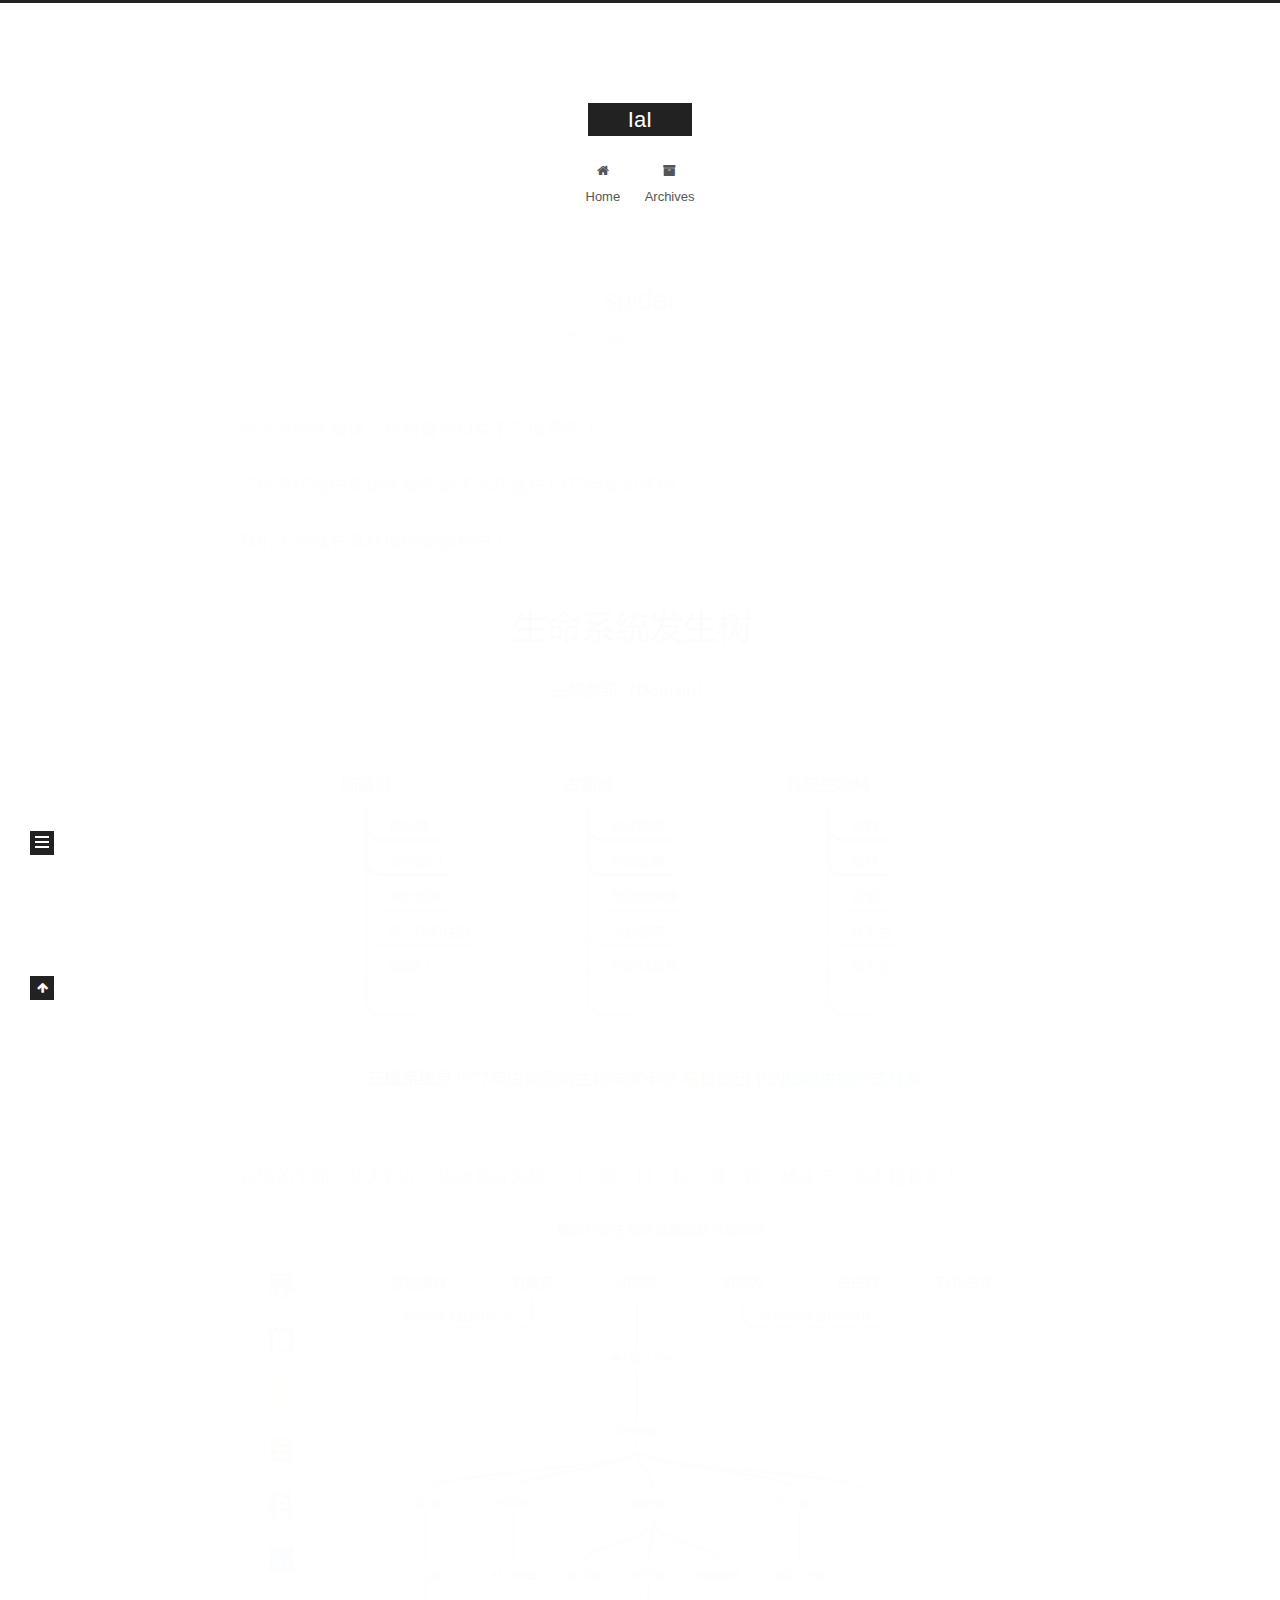
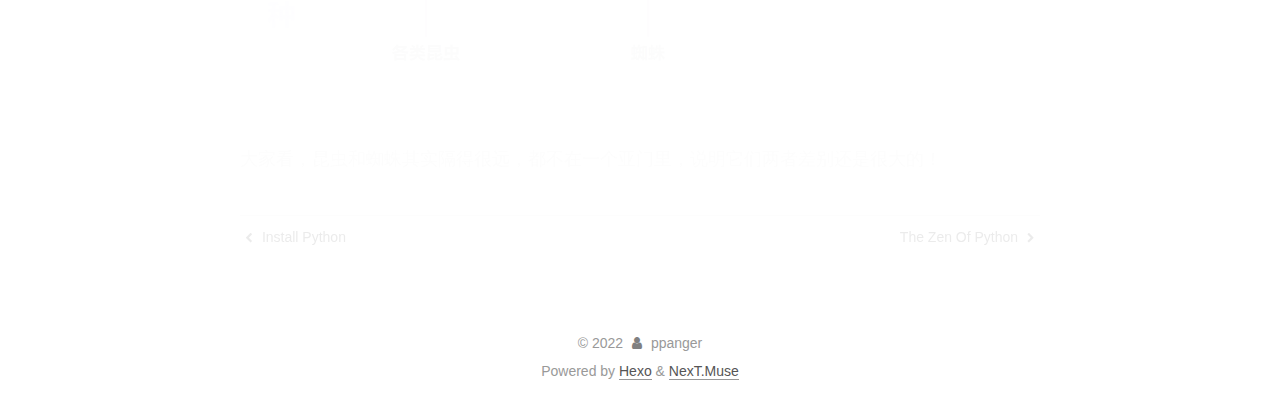
<file: 2022/12/08/spider/index.html>
<!DOCTYPE html>
<html lang="en">
<head>
  <meta charset="UTF-8">
<meta name="viewport" content="width=device-width, initial-scale=1, maximum-scale=2">
<meta name="theme-color" content="#222">
<meta name="generator" content="Hexo 6.3.0">
  <link rel="apple-touch-icon" sizes="180x180" href="/images/apple-touch-icon-next.png">
  <link rel="icon" type="image/png" sizes="32x32" href="/images/favicon-32x32-next.png">
  <link rel="icon" type="image/png" sizes="16x16" href="/images/favicon-16x16-next.png">
  <link rel="mask-icon" href="/images/logo.svg" color="#222">

<link rel="stylesheet" href="/css/main.css">


<link rel="stylesheet" href="/lib/font-awesome/css/font-awesome.min.css">

<script id="hexo-configurations">
    var NexT = window.NexT || {};
    var CONFIG = {"hostname":"example.com","root":"/","scheme":"Muse","version":"7.8.0","exturl":false,"sidebar":{"position":"left","display":"post","padding":18,"offset":12,"onmobile":false},"copycode":{"enable":false,"show_result":false,"style":null},"back2top":{"enable":true,"sidebar":false,"scrollpercent":false},"bookmark":{"enable":false,"color":"#222","save":"auto"},"fancybox":false,"mediumzoom":false,"lazyload":false,"pangu":false,"comments":{"style":"tabs","active":null,"storage":true,"lazyload":false,"nav":null},"algolia":{"hits":{"per_page":10},"labels":{"input_placeholder":"Search for Posts","hits_empty":"We didn't find any results for the search: ${query}","hits_stats":"${hits} results found in ${time} ms"}},"localsearch":{"enable":false,"trigger":"auto","top_n_per_article":1,"unescape":false,"preload":false},"motion":{"enable":true,"async":false,"transition":{"post_block":"fadeIn","post_header":"slideDownIn","post_body":"slideDownIn","coll_header":"slideLeftIn","sidebar":"slideUpIn"}}};
  </script>

  <meta name="description" content="全世界的生命体，目前都会归类于三域系统！ 三域系统是由美国生物学家卡尔乌兹在1977年提出来的。 我们人类就在真核域的动物界中！ 在域的下面，从大到小，依次划分为界、门、纲、目、科、属、种，越往下，形态越具体！大家看，昆虫和蜘蛛其实隔得很远，都不在一个亚门里，说明它们两者差别还是很大的！">
<meta property="og:type" content="article">
<meta property="og:title" content="spider">
<meta property="og:url" content="http://example.com/2022/12/08/spider/index.html">
<meta property="og:site_name" content="IaI">
<meta property="og:description" content="全世界的生命体，目前都会归类于三域系统！ 三域系统是由美国生物学家卡尔乌兹在1977年提出来的。 我们人类就在真核域的动物界中！ 在域的下面，从大到小，依次划分为界、门、纲、目、科、属、种，越往下，形态越具体！大家看，昆虫和蜘蛛其实隔得很远，都不在一个亚门里，说明它们两者差别还是很大的！">
<meta property="og:locale" content="en_US">
<meta property="og:image" content="http://example.com/2022/12/08/spider/1.jpg">
<meta property="og:image" content="http://example.com/2022/12/08/spider/2.jpg">
<meta property="article:published_time" content="2022-12-08T08:32:32.000Z">
<meta property="article:modified_time" content="2022-12-08T08:34:10.408Z">
<meta property="article:author" content="ppanger">
<meta name="twitter:card" content="summary">
<meta name="twitter:image" content="http://example.com/2022/12/08/spider/1.jpg">

<link rel="canonical" href="http://example.com/2022/12/08/spider/">


<script id="page-configurations">
  // https://hexo.io/docs/variables.html
  CONFIG.page = {
    sidebar: "",
    isHome : false,
    isPost : true,
    lang   : 'en'
  };
</script>

  <title>spider | IaI</title>
  






  <noscript>
  <style>
  .use-motion .brand,
  .use-motion .menu-item,
  .sidebar-inner,
  .use-motion .post-block,
  .use-motion .pagination,
  .use-motion .comments,
  .use-motion .post-header,
  .use-motion .post-body,
  .use-motion .collection-header { opacity: initial; }

  .use-motion .site-title,
  .use-motion .site-subtitle {
    opacity: initial;
    top: initial;
  }

  .use-motion .logo-line-before i { left: initial; }
  .use-motion .logo-line-after i { right: initial; }
  </style>
</noscript>

</head>

<body itemscope itemtype="http://schema.org/WebPage">
  <div class="container use-motion">
    <div class="headband"></div>

    <header class="header" itemscope itemtype="http://schema.org/WPHeader">
      <div class="header-inner"><div class="site-brand-container">
  <div class="site-nav-toggle">
    <div class="toggle" aria-label="Toggle navigation bar">
      <span class="toggle-line toggle-line-first"></span>
      <span class="toggle-line toggle-line-middle"></span>
      <span class="toggle-line toggle-line-last"></span>
    </div>
  </div>

  <div class="site-meta">

    <a href="/" class="brand" rel="start">
      <span class="logo-line-before"><i></i></span>
      <h1 class="site-title">IaI</h1>
      <span class="logo-line-after"><i></i></span>
    </a>
  </div>

  <div class="site-nav-right">
    <div class="toggle popup-trigger">
    </div>
  </div>
</div>




<nav class="site-nav">
  <ul id="menu" class="menu">
        <li class="menu-item menu-item-home">

    <a href="/" rel="section"><i class="fa fa-fw fa-home"></i>Home</a>

  </li>
        <li class="menu-item menu-item-archives">

    <a href="/archives/" rel="section"><i class="fa fa-fw fa-archive"></i>Archives</a>

  </li>
  </ul>
</nav>




</div>
    </header>

    
  <div class="back-to-top">
    <i class="fa fa-arrow-up"></i>
    <span>0%</span>
  </div>


    <main class="main">
      <div class="main-inner">
        <div class="content-wrap">
          

          <div class="content post posts-expand">
            

    
  
  
  <article itemscope itemtype="http://schema.org/Article" class="post-block" lang="en">
    <link itemprop="mainEntityOfPage" href="http://example.com/2022/12/08/spider/">

    <span hidden itemprop="author" itemscope itemtype="http://schema.org/Person">
      <meta itemprop="image" content="/images/avatar.gif">
      <meta itemprop="name" content="ppanger">
      <meta itemprop="description" content="">
    </span>

    <span hidden itemprop="publisher" itemscope itemtype="http://schema.org/Organization">
      <meta itemprop="name" content="IaI">
    </span>
      <header class="post-header">
        <h1 class="post-title" itemprop="name headline">
          spider
        </h1>

        <div class="post-meta">
            <span class="post-meta-item">
              <span class="post-meta-item-icon">
                <i class="fa fa-calendar-o"></i>
              </span>
              <span class="post-meta-item-text">Posted on</span>
              

              <time title="Created: 2022-12-08 16:32:32 / Modified: 16:34:10" itemprop="dateCreated datePublished" datetime="2022-12-08T16:32:32+08:00">2022-12-08</time>
            </span>

          

        </div>
      </header>

    
    
    
    <div class="post-body" itemprop="articleBody">

      
        <p>全世界的生命体，目前都会归类于三域系统！</p>
<p>三域系统是由美国生物学家卡尔乌兹在1977年提出来的。</p>
<p>我们人类就在真核域的动物界中！<br><img src="/2022/12/08/spider/1.jpg"></p>
<p>在域的下面，从大到小，依次划分为界、门、纲、目、科、属、种，越往下，形态越具体！<br><img src="/2022/12/08/spider/2.jpg"><br>大家看，昆虫和蜘蛛其实隔得很远，都不在一个亚门里，说明它们两者差别还是很大的！</p>

    </div>

    
    
    

      <footer class="post-footer">

        


        
    <div class="post-nav">
      <div class="post-nav-item">
    <a href="/2022/11/17/Install-Python/" rel="prev" title="Install Python">
      <i class="fa fa-chevron-left"></i> Install Python
    </a></div>
      <div class="post-nav-item">
    <a href="/2022/12/13/The-Zen-Of-Python/" rel="next" title="The Zen Of Python">
      The Zen Of Python <i class="fa fa-chevron-right"></i>
    </a></div>
    </div>
      </footer>
    
  </article>
  
  
  



          </div>
          

<script>
  window.addEventListener('tabs:register', () => {
    let { activeClass } = CONFIG.comments;
    if (CONFIG.comments.storage) {
      activeClass = localStorage.getItem('comments_active') || activeClass;
    }
    if (activeClass) {
      let activeTab = document.querySelector(`a[href="#comment-${activeClass}"]`);
      if (activeTab) {
        activeTab.click();
      }
    }
  });
  if (CONFIG.comments.storage) {
    window.addEventListener('tabs:click', event => {
      if (!event.target.matches('.tabs-comment .tab-content .tab-pane')) return;
      let commentClass = event.target.classList[1];
      localStorage.setItem('comments_active', commentClass);
    });
  }
</script>

        </div>
          
  
  <div class="toggle sidebar-toggle">
    <span class="toggle-line toggle-line-first"></span>
    <span class="toggle-line toggle-line-middle"></span>
    <span class="toggle-line toggle-line-last"></span>
  </div>

  <aside class="sidebar">
    <div class="sidebar-inner">

      <ul class="sidebar-nav motion-element">
        <li class="sidebar-nav-toc">
          Table of Contents
        </li>
        <li class="sidebar-nav-overview">
          Overview
        </li>
      </ul>

      <!--noindex-->
      <div class="post-toc-wrap sidebar-panel">
      </div>
      <!--/noindex-->

      <div class="site-overview-wrap sidebar-panel">
        <div class="site-author motion-element" itemprop="author" itemscope itemtype="http://schema.org/Person">
  <p class="site-author-name" itemprop="name">ppanger</p>
  <div class="site-description" itemprop="description"></div>
</div>
<div class="site-state-wrap motion-element">
  <nav class="site-state">
      <div class="site-state-item site-state-posts">
          <a href="/archives/">
        
          <span class="site-state-item-count">6</span>
          <span class="site-state-item-name">posts</span>
        </a>
      </div>
  </nav>
</div>



      </div>

    </div>
  </aside>
  <div id="sidebar-dimmer"></div>


      </div>
    </main>

    <footer class="footer">
      <div class="footer-inner">
        

        

<div class="copyright">
  
  &copy; 
  <span itemprop="copyrightYear">2022</span>
  <span class="with-love">
    <i class="fa fa-user"></i>
  </span>
  <span class="author" itemprop="copyrightHolder">ppanger</span>
</div>
  <div class="powered-by">Powered by <a href="https://hexo.io/" class="theme-link" rel="noopener" target="_blank">Hexo</a> & <a href="https://muse.theme-next.org/" class="theme-link" rel="noopener" target="_blank">NexT.Muse</a>
  </div>

        








      </div>
    </footer>
  </div>

  
  <script src="/lib/anime.min.js"></script>
  <script src="/lib/velocity/velocity.min.js"></script>
  <script src="/lib/velocity/velocity.ui.min.js"></script>

<script src="/js/utils.js"></script>

<script src="/js/motion.js"></script>


<script src="/js/schemes/muse.js"></script>


<script src="/js/next-boot.js"></script>




  















  

  

</body>
</html>
</file>
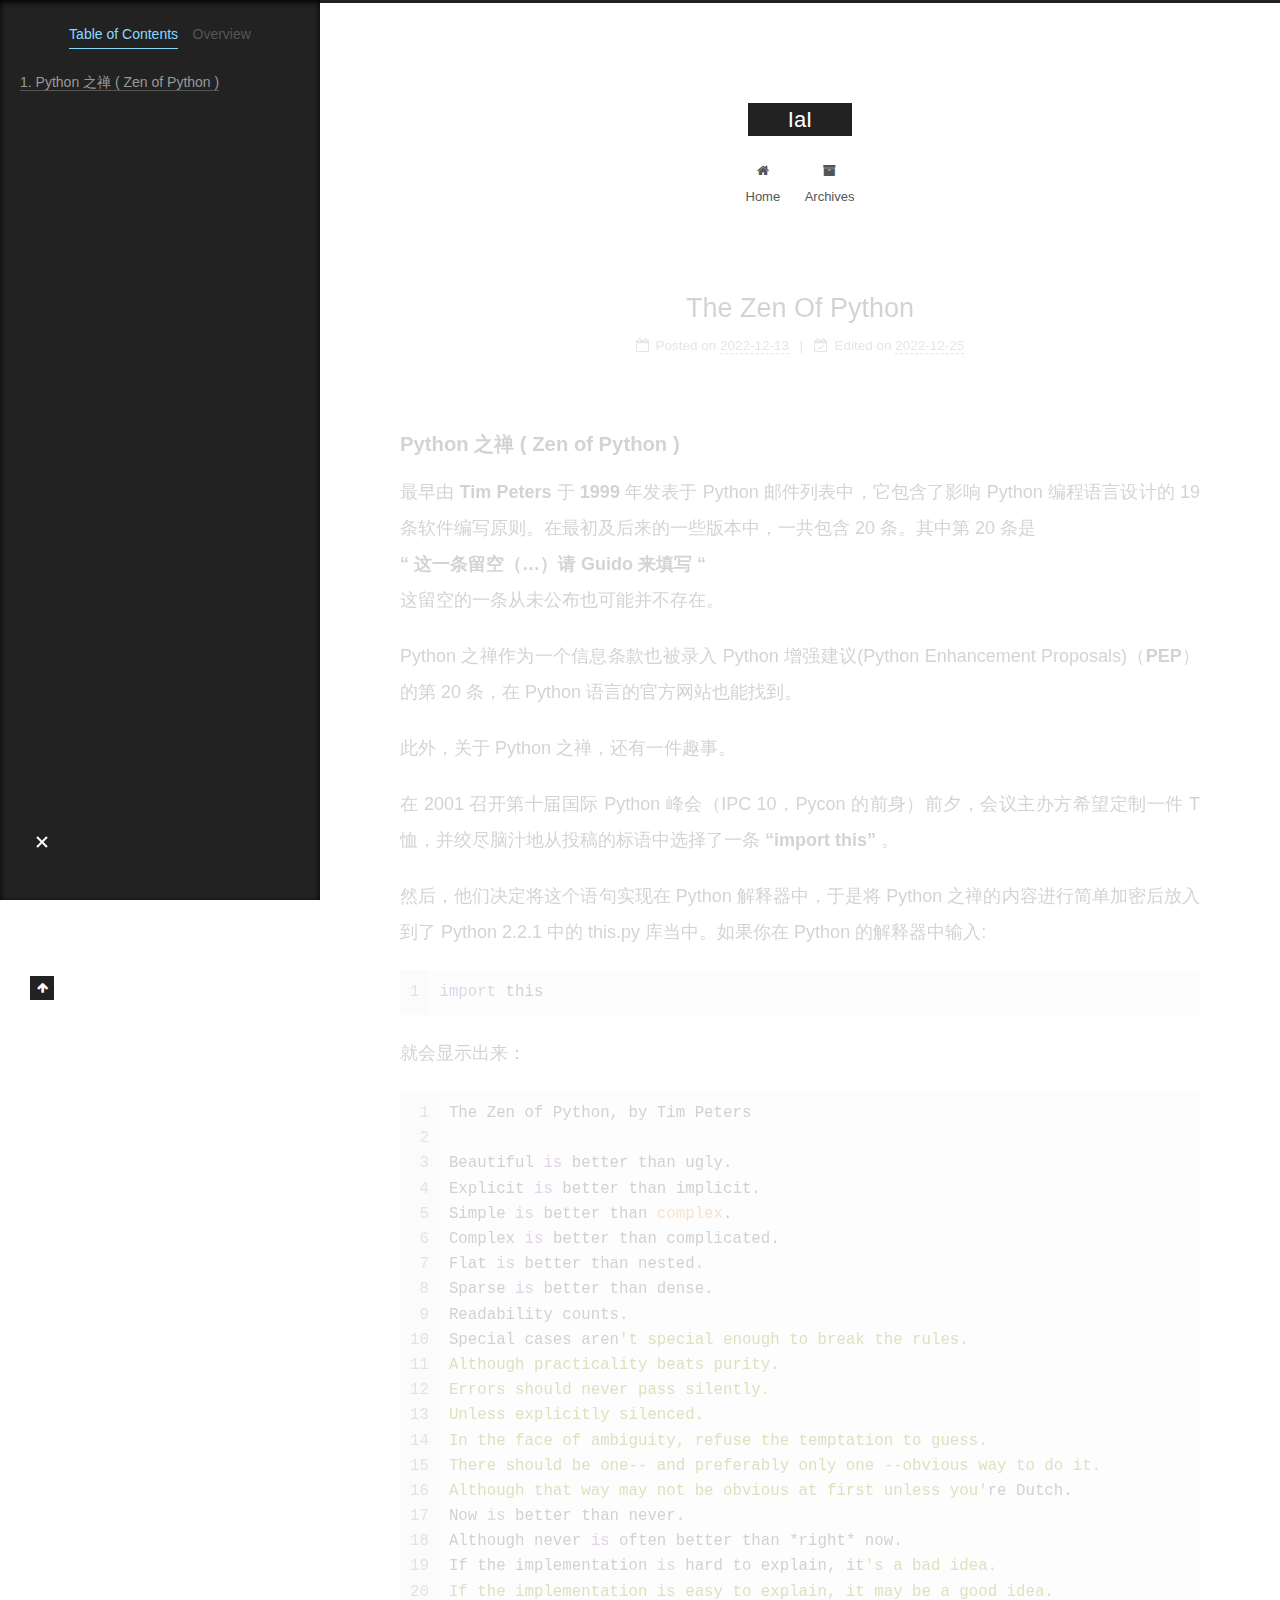
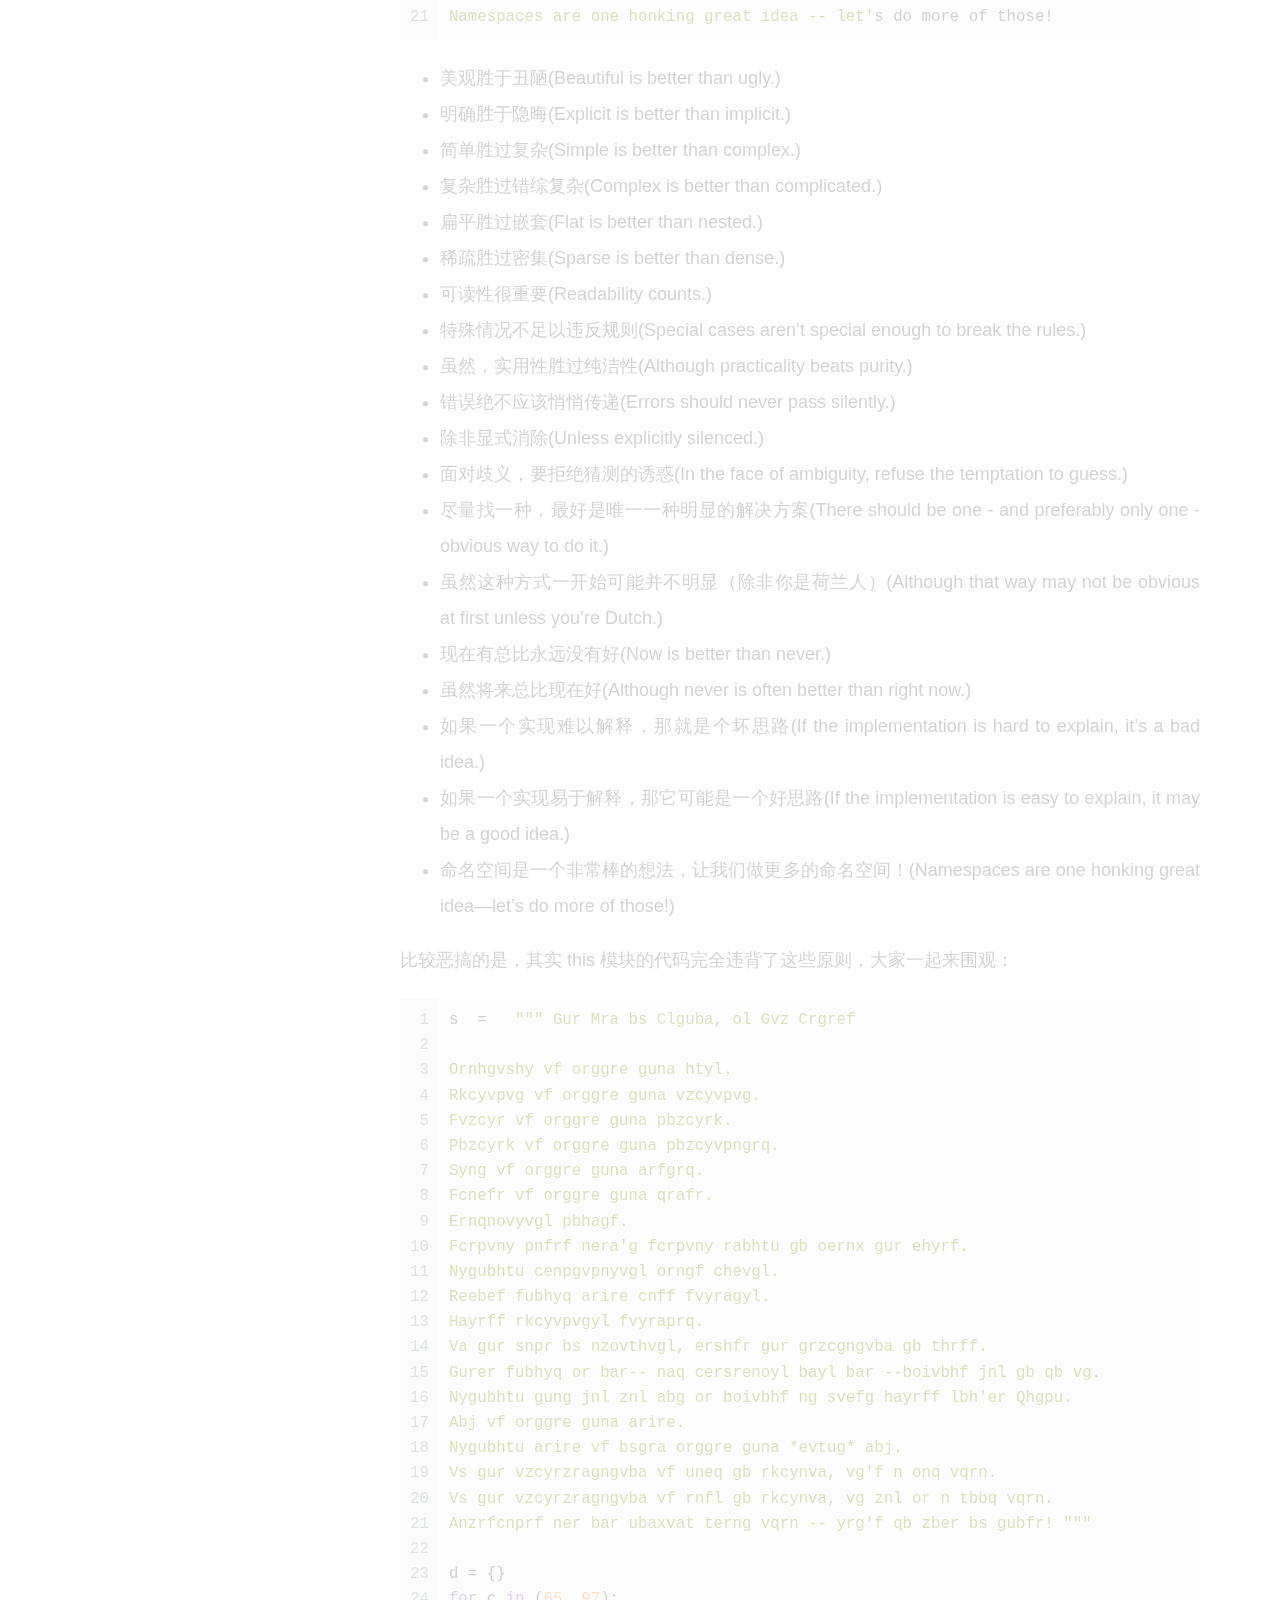
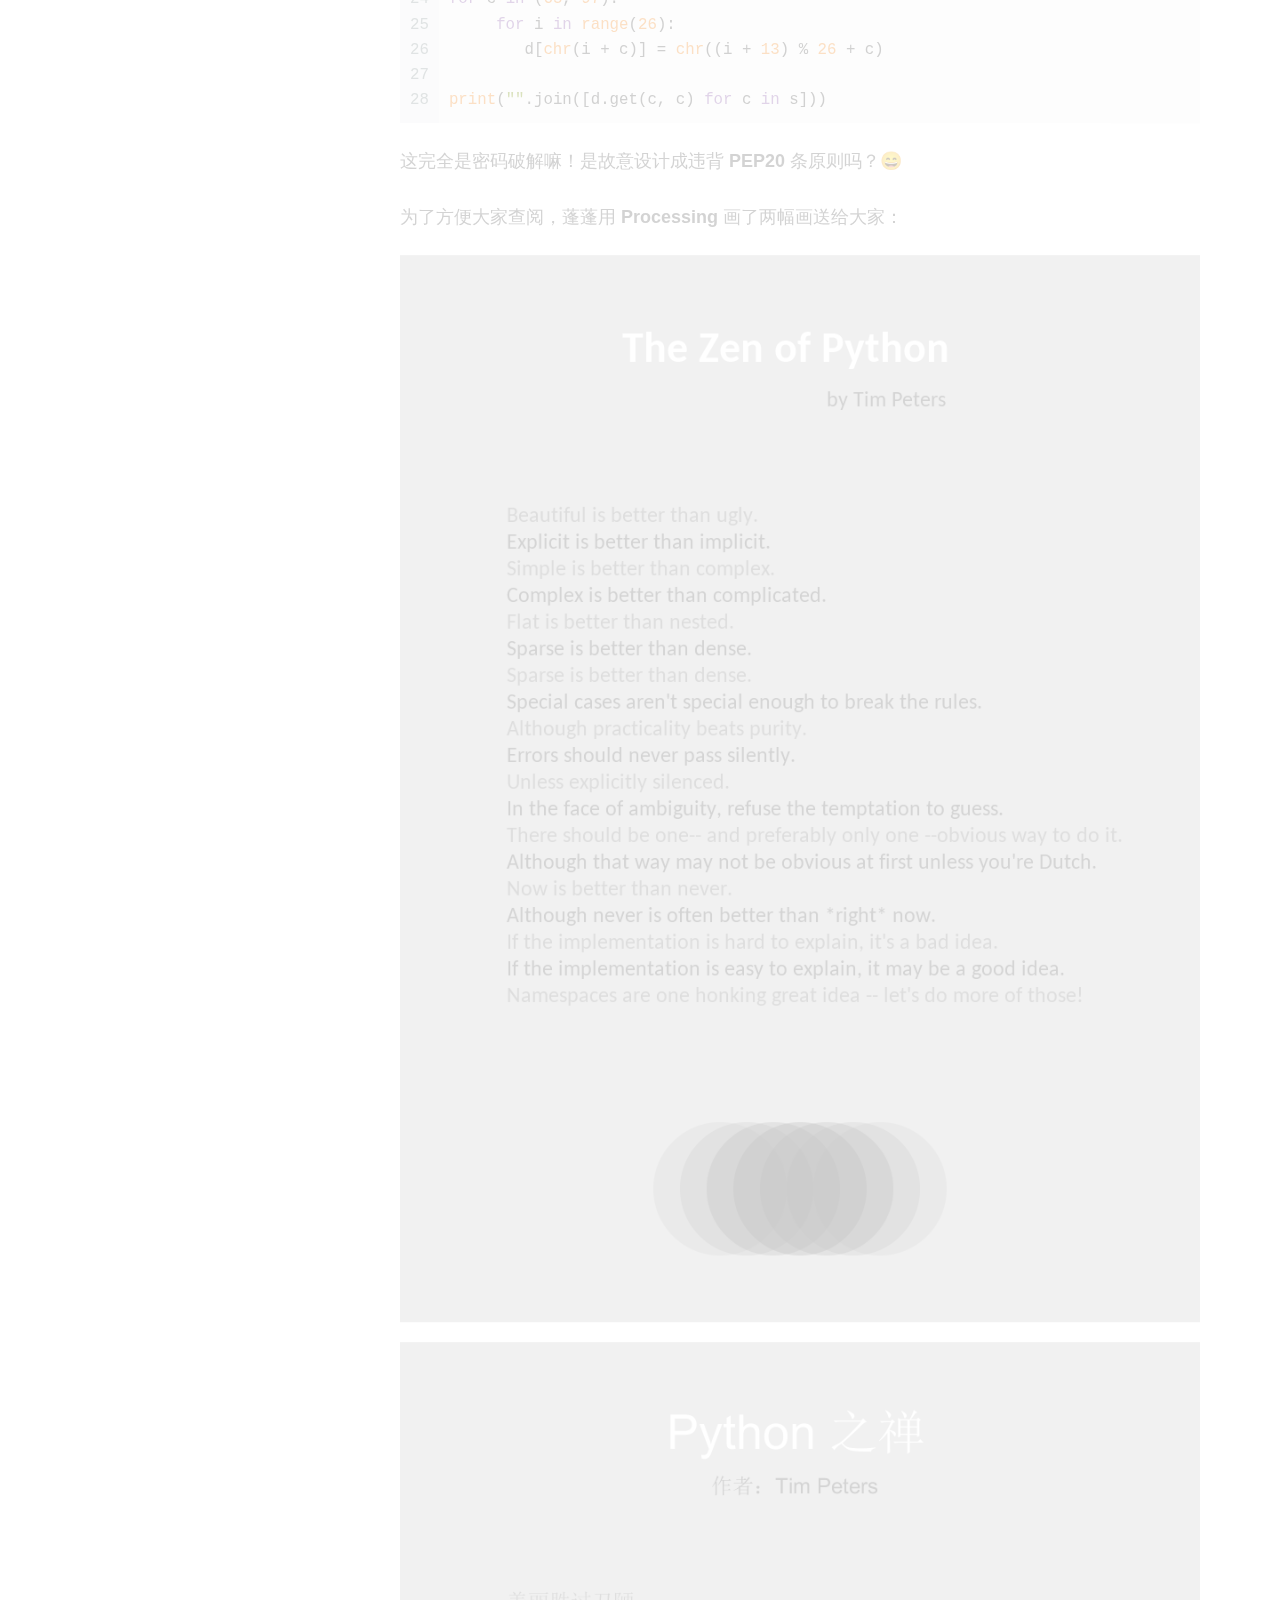
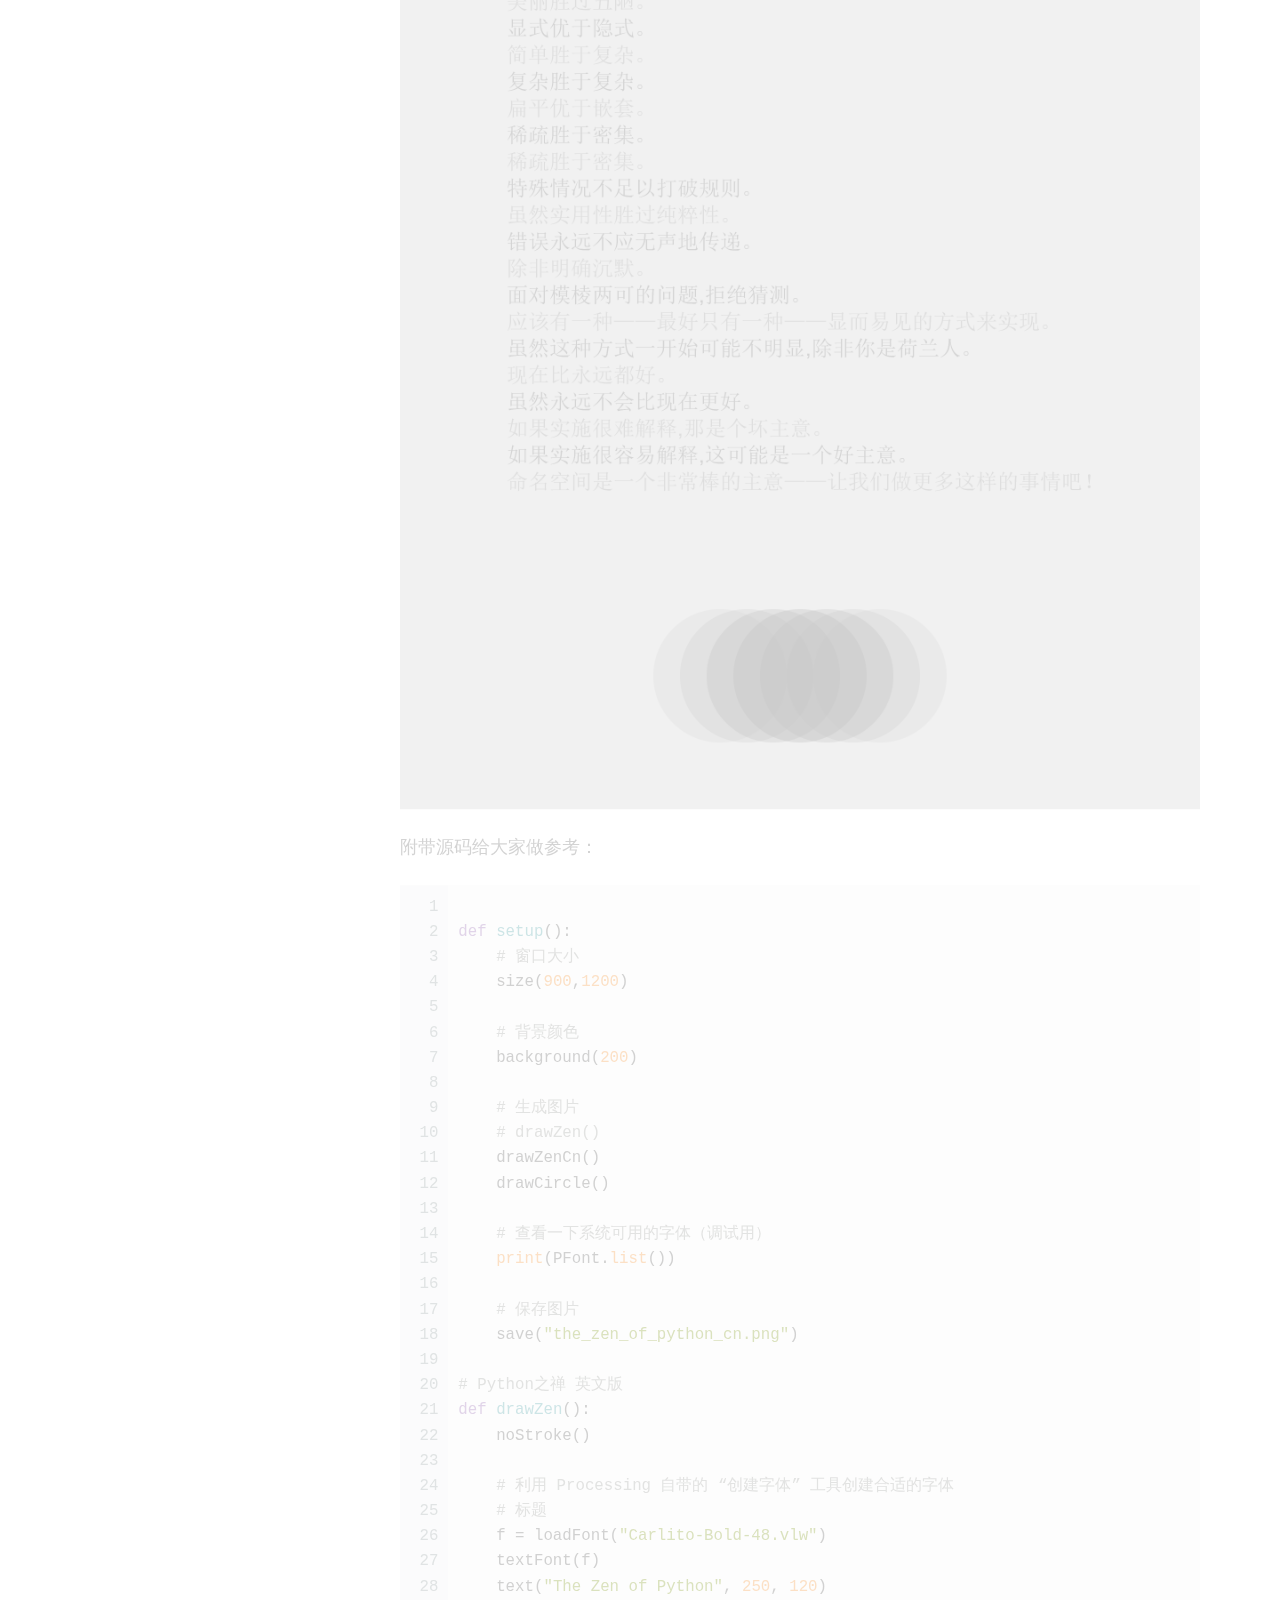
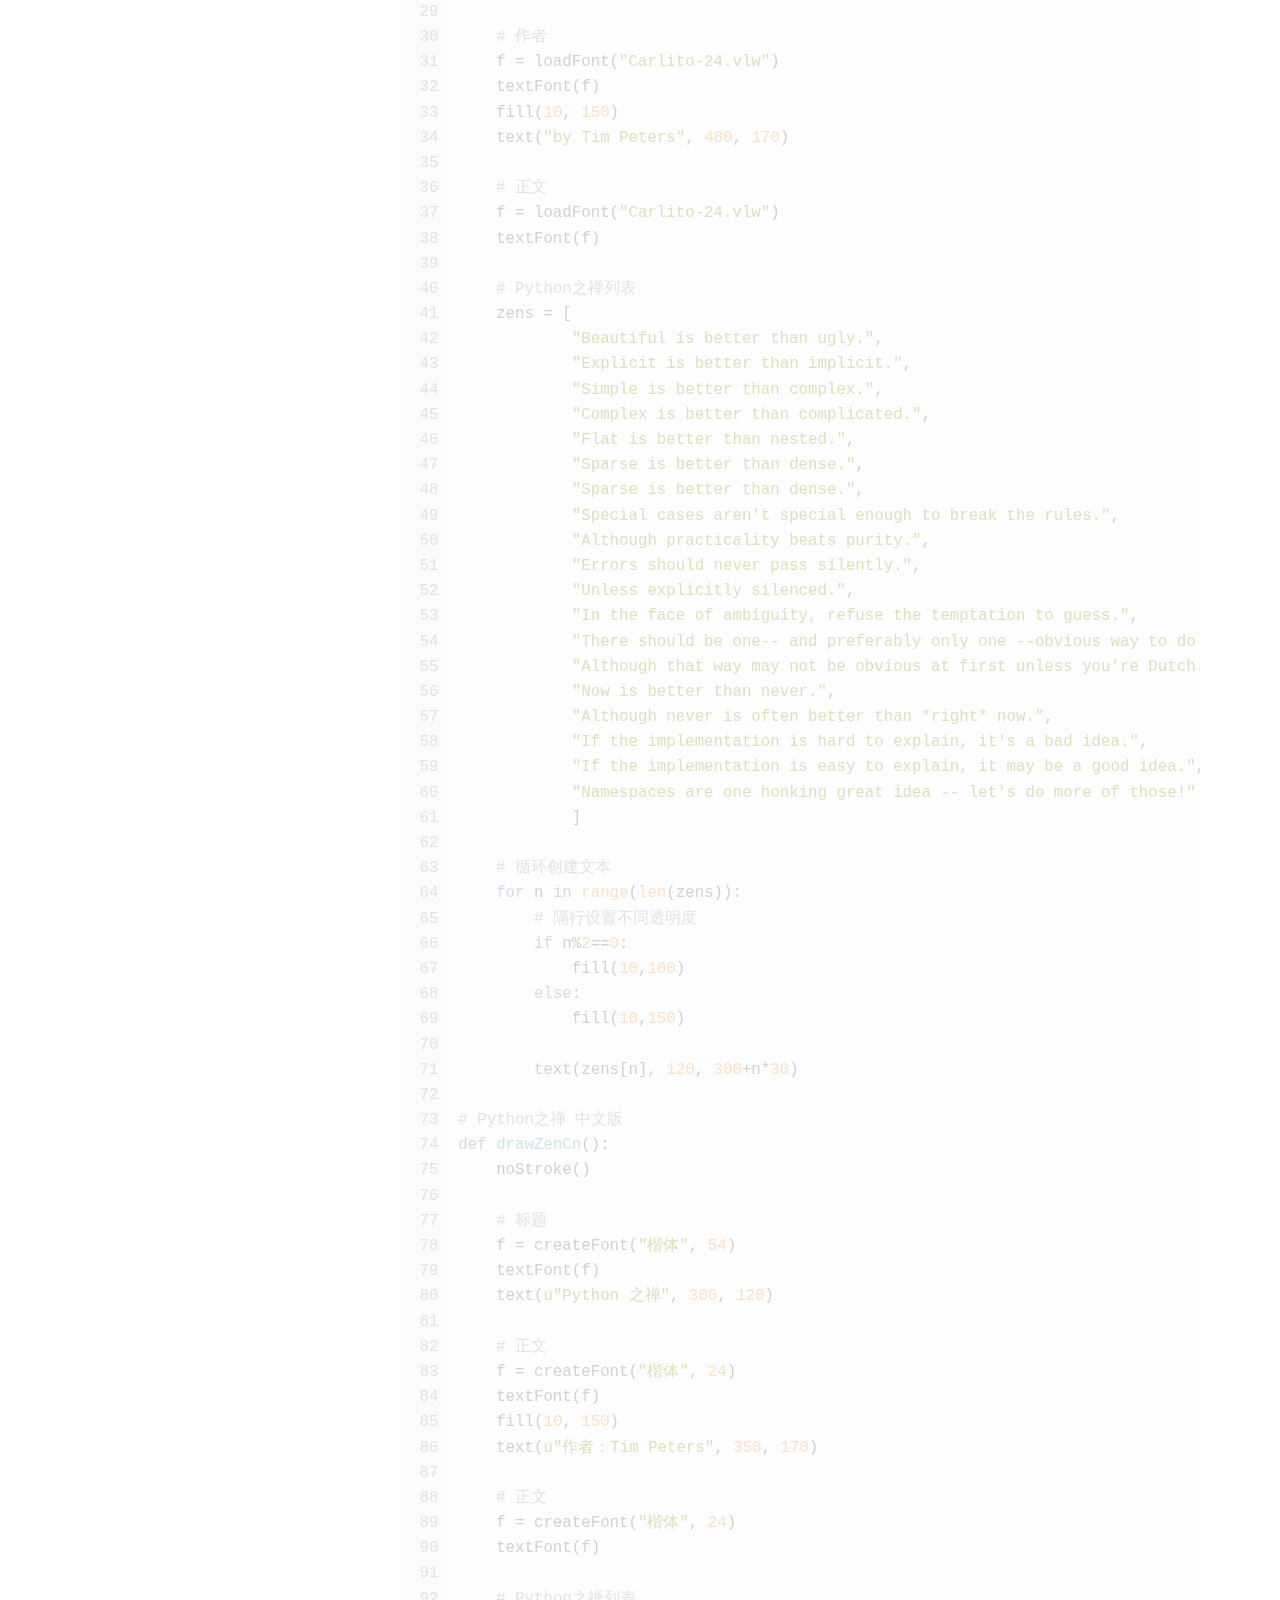
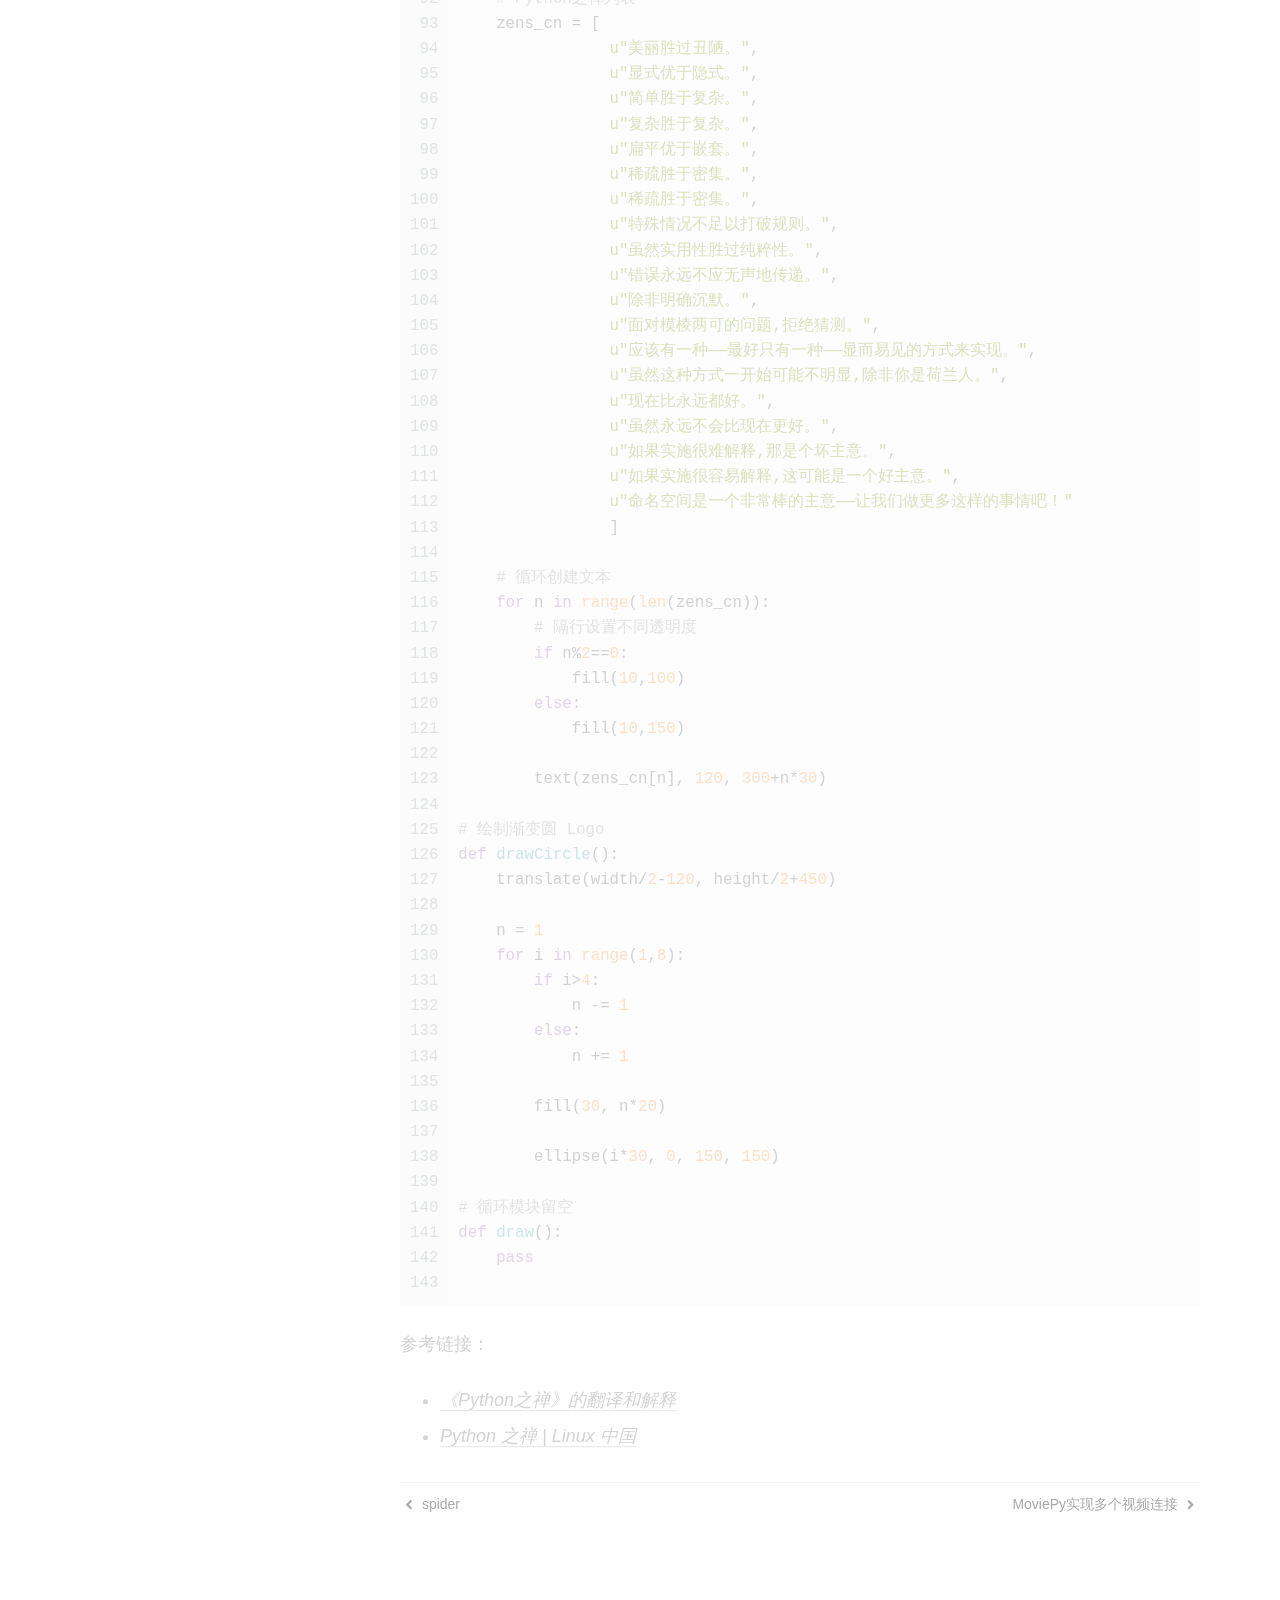
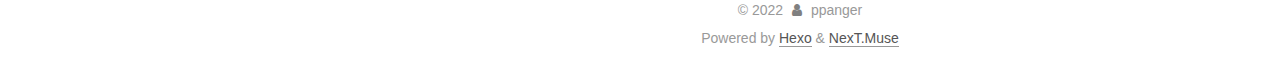
<file: 2022/12/13/The-Zen-Of-Python/index.html>
<!DOCTYPE html>
<html lang="en">
<head>
  <meta charset="UTF-8">
<meta name="viewport" content="width=device-width, initial-scale=1, maximum-scale=2">
<meta name="theme-color" content="#222">
<meta name="generator" content="Hexo 6.3.0">
  <link rel="apple-touch-icon" sizes="180x180" href="/images/apple-touch-icon-next.png">
  <link rel="icon" type="image/png" sizes="32x32" href="/images/favicon-32x32-next.png">
  <link rel="icon" type="image/png" sizes="16x16" href="/images/favicon-16x16-next.png">
  <link rel="mask-icon" href="/images/logo.svg" color="#222">

<link rel="stylesheet" href="/css/main.css">


<link rel="stylesheet" href="/lib/font-awesome/css/font-awesome.min.css">

<script id="hexo-configurations">
    var NexT = window.NexT || {};
    var CONFIG = {"hostname":"example.com","root":"/","scheme":"Muse","version":"7.8.0","exturl":false,"sidebar":{"position":"left","display":"post","padding":18,"offset":12,"onmobile":false},"copycode":{"enable":false,"show_result":false,"style":null},"back2top":{"enable":true,"sidebar":false,"scrollpercent":false},"bookmark":{"enable":false,"color":"#222","save":"auto"},"fancybox":false,"mediumzoom":false,"lazyload":false,"pangu":false,"comments":{"style":"tabs","active":null,"storage":true,"lazyload":false,"nav":null},"algolia":{"hits":{"per_page":10},"labels":{"input_placeholder":"Search for Posts","hits_empty":"We didn't find any results for the search: ${query}","hits_stats":"${hits} results found in ${time} ms"}},"localsearch":{"enable":false,"trigger":"auto","top_n_per_article":1,"unescape":false,"preload":false},"motion":{"enable":true,"async":false,"transition":{"post_block":"fadeIn","post_header":"slideDownIn","post_body":"slideDownIn","coll_header":"slideLeftIn","sidebar":"slideUpIn"}}};
  </script>

  <meta name="description" content="Python 之禅 ( Zen of Python )最早由 Tim Peters 于 1999 年发表于 Python 邮件列表中，它包含了影响 Python 编程语言设计的 19 条软件编写原则。在最初及后来的一些版本中，一共包含 20 条。其中第 20 条是“ 这一条留空（…）请 Guido 来填写 “这留空的一条从未公布也可能并不存在。 Python 之禅作为一个信息条款也被录入 Pyth">
<meta property="og:type" content="article">
<meta property="og:title" content="The Zen Of Python">
<meta property="og:url" content="http://example.com/2022/12/13/The-Zen-Of-Python/index.html">
<meta property="og:site_name" content="IaI">
<meta property="og:description" content="Python 之禅 ( Zen of Python )最早由 Tim Peters 于 1999 年发表于 Python 邮件列表中，它包含了影响 Python 编程语言设计的 19 条软件编写原则。在最初及后来的一些版本中，一共包含 20 条。其中第 20 条是“ 这一条留空（…）请 Guido 来填写 “这留空的一条从未公布也可能并不存在。 Python 之禅作为一个信息条款也被录入 Pyth">
<meta property="og:locale" content="en_US">
<meta property="og:image" content="http://example.com/2022/12/13/The-Zen-Of-Python/1.png">
<meta property="og:image" content="http://example.com/2022/12/13/The-Zen-Of-Python/2.png">
<meta property="article:published_time" content="2022-12-13T13:39:23.000Z">
<meta property="article:modified_time" content="2022-12-25T04:10:28.767Z">
<meta property="article:author" content="ppanger">
<meta name="twitter:card" content="summary">
<meta name="twitter:image" content="http://example.com/2022/12/13/The-Zen-Of-Python/1.png">

<link rel="canonical" href="http://example.com/2022/12/13/The-Zen-Of-Python/">


<script id="page-configurations">
  // https://hexo.io/docs/variables.html
  CONFIG.page = {
    sidebar: "",
    isHome : false,
    isPost : true,
    lang   : 'en'
  };
</script>

  <title>The Zen Of Python | IaI</title>
  






  <noscript>
  <style>
  .use-motion .brand,
  .use-motion .menu-item,
  .sidebar-inner,
  .use-motion .post-block,
  .use-motion .pagination,
  .use-motion .comments,
  .use-motion .post-header,
  .use-motion .post-body,
  .use-motion .collection-header { opacity: initial; }

  .use-motion .site-title,
  .use-motion .site-subtitle {
    opacity: initial;
    top: initial;
  }

  .use-motion .logo-line-before i { left: initial; }
  .use-motion .logo-line-after i { right: initial; }
  </style>
</noscript>

</head>

<body itemscope itemtype="http://schema.org/WebPage">
  <div class="container use-motion">
    <div class="headband"></div>

    <header class="header" itemscope itemtype="http://schema.org/WPHeader">
      <div class="header-inner"><div class="site-brand-container">
  <div class="site-nav-toggle">
    <div class="toggle" aria-label="Toggle navigation bar">
      <span class="toggle-line toggle-line-first"></span>
      <span class="toggle-line toggle-line-middle"></span>
      <span class="toggle-line toggle-line-last"></span>
    </div>
  </div>

  <div class="site-meta">

    <a href="/" class="brand" rel="start">
      <span class="logo-line-before"><i></i></span>
      <h1 class="site-title">IaI</h1>
      <span class="logo-line-after"><i></i></span>
    </a>
  </div>

  <div class="site-nav-right">
    <div class="toggle popup-trigger">
    </div>
  </div>
</div>




<nav class="site-nav">
  <ul id="menu" class="menu">
        <li class="menu-item menu-item-home">

    <a href="/" rel="section"><i class="fa fa-fw fa-home"></i>Home</a>

  </li>
        <li class="menu-item menu-item-archives">

    <a href="/archives/" rel="section"><i class="fa fa-fw fa-archive"></i>Archives</a>

  </li>
  </ul>
</nav>




</div>
    </header>

    
  <div class="back-to-top">
    <i class="fa fa-arrow-up"></i>
    <span>0%</span>
  </div>


    <main class="main">
      <div class="main-inner">
        <div class="content-wrap">
          

          <div class="content post posts-expand">
            

    
  
  
  <article itemscope itemtype="http://schema.org/Article" class="post-block" lang="en">
    <link itemprop="mainEntityOfPage" href="http://example.com/2022/12/13/The-Zen-Of-Python/">

    <span hidden itemprop="author" itemscope itemtype="http://schema.org/Person">
      <meta itemprop="image" content="/images/avatar.gif">
      <meta itemprop="name" content="ppanger">
      <meta itemprop="description" content="">
    </span>

    <span hidden itemprop="publisher" itemscope itemtype="http://schema.org/Organization">
      <meta itemprop="name" content="IaI">
    </span>
      <header class="post-header">
        <h1 class="post-title" itemprop="name headline">
          The Zen Of Python
        </h1>

        <div class="post-meta">
            <span class="post-meta-item">
              <span class="post-meta-item-icon">
                <i class="fa fa-calendar-o"></i>
              </span>
              <span class="post-meta-item-text">Posted on</span>

              <time title="Created: 2022-12-13 21:39:23" itemprop="dateCreated datePublished" datetime="2022-12-13T21:39:23+08:00">2022-12-13</time>
            </span>
              <span class="post-meta-item">
                <span class="post-meta-item-icon">
                  <i class="fa fa-calendar-check-o"></i>
                </span>
                <span class="post-meta-item-text">Edited on</span>
                <time title="Modified: 2022-12-25 12:10:28" itemprop="dateModified" datetime="2022-12-25T12:10:28+08:00">2022-12-25</time>
              </span>

          

        </div>
      </header>

    
    
    
    <div class="post-body" itemprop="articleBody">

      
        <h4 id="Python-之禅-Zen-of-Python"><a href="#Python-之禅-Zen-of-Python" class="headerlink" title="Python 之禅 ( Zen of Python )"></a>Python 之禅 ( <strong>Zen of Python</strong> )</h4><p>最早由 <strong>Tim Peters</strong> 于 <strong>1999</strong> 年发表于 Python 邮件列表中，它包含了影响 Python 编程语言设计的 19 条软件编写原则。在最初及后来的一些版本中，一共包含 20 条。其中第 20 条是<br><strong>“ 这一条留空（…）请 Guido 来填写 “</strong><br>这留空的一条从未公布也可能并不存在。</p>
<p>Python 之禅作为一个信息条款也被录入 Python 增强建议(Python Enhancement Proposals)（<strong>PEP</strong>）的第 20 条，在 Python 语言的官方网站也能找到。</p>
<p>此外，关于 Python 之禅，还有一件趣事。</p>
<p>在 2001 召开第十届国际 Python 峰会（IPC 10，Pycon 的前身）前夕，会议主办方希望定制一件 T 恤，并绞尽脑汁地从投稿的标语中选择了一条 <strong>“import this”</strong> 。</p>
<p>然后，他们决定将这个语句实现在 Python 解释器中，于是将 Python 之禅的内容进行简单加密后放入到了 Python 2.2.1 中的 this.py 库当中。如果你在 Python 的解释器中输入:</p>
<figure class="highlight python"><table><tr><td class="gutter"><pre><span class="line">1</span><br></pre></td><td class="code"><pre><span class="line"><span class="keyword">import</span> this </span><br></pre></td></tr></table></figure>
<p>就会显示出来：</p>
<figure class="highlight python"><table><tr><td class="gutter"><pre><span class="line">1</span><br><span class="line">2</span><br><span class="line">3</span><br><span class="line">4</span><br><span class="line">5</span><br><span class="line">6</span><br><span class="line">7</span><br><span class="line">8</span><br><span class="line">9</span><br><span class="line">10</span><br><span class="line">11</span><br><span class="line">12</span><br><span class="line">13</span><br><span class="line">14</span><br><span class="line">15</span><br><span class="line">16</span><br><span class="line">17</span><br><span class="line">18</span><br><span class="line">19</span><br><span class="line">20</span><br><span class="line">21</span><br></pre></td><td class="code"><pre><span class="line">The Zen of Python, by Tim Peters</span><br><span class="line"></span><br><span class="line">Beautiful <span class="keyword">is</span> better than ugly.</span><br><span class="line">Explicit <span class="keyword">is</span> better than implicit.</span><br><span class="line">Simple <span class="keyword">is</span> better than <span class="built_in">complex</span>.</span><br><span class="line">Complex <span class="keyword">is</span> better than complicated.</span><br><span class="line">Flat <span class="keyword">is</span> better than nested.</span><br><span class="line">Sparse <span class="keyword">is</span> better than dense.</span><br><span class="line">Readability counts.</span><br><span class="line">Special cases aren<span class="string">&#x27;t special enough to break the rules.</span></span><br><span class="line"><span class="string">Although practicality beats purity.</span></span><br><span class="line"><span class="string">Errors should never pass silently.</span></span><br><span class="line"><span class="string">Unless explicitly silenced.</span></span><br><span class="line"><span class="string">In the face of ambiguity, refuse the temptation to guess.</span></span><br><span class="line"><span class="string">There should be one-- and preferably only one --obvious way to do it.</span></span><br><span class="line"><span class="string">Although that way may not be obvious at first unless you&#x27;</span>re Dutch.</span><br><span class="line">Now <span class="keyword">is</span> better than never.</span><br><span class="line">Although never <span class="keyword">is</span> often better than *right* now.</span><br><span class="line">If the implementation <span class="keyword">is</span> hard to explain, it<span class="string">&#x27;s a bad idea.</span></span><br><span class="line"><span class="string">If the implementation is easy to explain, it may be a good idea.</span></span><br><span class="line"><span class="string">Namespaces are one honking great idea -- let&#x27;</span>s do more of those!</span><br></pre></td></tr></table></figure>

<ul>
<li>美观胜于丑陋(Beautiful is better than ugly.)</li>
<li>明确胜于隐晦(Explicit is better than implicit.)</li>
<li>简单胜过复杂(Simple is better than complex.)</li>
<li>复杂胜过错综复杂(Complex is better than complicated.)</li>
<li>扁平胜过嵌套(Flat is better than nested.)</li>
<li>稀疏胜过密集(Sparse is better than dense.)</li>
<li>可读性很重要(Readability counts.)</li>
<li>特殊情况不足以违反规则(Special cases aren’t special enough to break the rules.)</li>
<li>虽然，实用性胜过纯洁性(Although practicality beats purity.)</li>
<li>错误绝不应该悄悄传递(Errors should never pass silently.)</li>
<li>除非显式消除(Unless explicitly silenced.)</li>
<li>面对歧义，要拒绝猜测的诱惑(In the face of ambiguity, refuse the temptation to guess.)</li>
<li>尽量找一种，最好是唯一一种明显的解决方案(There should be one - and preferably only one - obvious way to do it.)</li>
<li>虽然这种方式一开始可能并不明显（除非你是荷兰人）(Although that way may not be obvious at first unless you’re Dutch.)</li>
<li>现在有总比永远没有好(Now is better than never.)</li>
<li>虽然将来总比现在好(Although never is often better than right now.)</li>
<li>如果一个实现难以解释，那就是个坏思路(If the implementation is hard to explain, it’s a bad idea.)</li>
<li>如果一个实现易于解释，那它可能是一个好思路(If the implementation is easy to explain, it may be a good idea.)</li>
<li>命名空间是一个非常棒的想法，让我们做更多的命名空间！(Namespaces are one honking great idea—let’s do more of those!)</li>
</ul>
<p>比较恶搞的是，其实 this 模块的代码完全违背了这些原则，大家一起来围观：</p>
<figure class="highlight python"><table><tr><td class="gutter"><pre><span class="line">1</span><br><span class="line">2</span><br><span class="line">3</span><br><span class="line">4</span><br><span class="line">5</span><br><span class="line">6</span><br><span class="line">7</span><br><span class="line">8</span><br><span class="line">9</span><br><span class="line">10</span><br><span class="line">11</span><br><span class="line">12</span><br><span class="line">13</span><br><span class="line">14</span><br><span class="line">15</span><br><span class="line">16</span><br><span class="line">17</span><br><span class="line">18</span><br><span class="line">19</span><br><span class="line">20</span><br><span class="line">21</span><br><span class="line">22</span><br><span class="line">23</span><br><span class="line">24</span><br><span class="line">25</span><br><span class="line">26</span><br><span class="line">27</span><br><span class="line">28</span><br></pre></td><td class="code"><pre><span class="line">s  =   <span class="string">&quot;&quot;&quot; Gur Mra bs Clguba, ol Gvz Crgref</span></span><br><span class="line"><span class="string"> </span></span><br><span class="line"><span class="string">Ornhgvshy vf orggre guna htyl.</span></span><br><span class="line"><span class="string">Rkcyvpvg vf orggre guna vzcyvpvg.</span></span><br><span class="line"><span class="string">Fvzcyr vf orggre guna pbzcyrk.</span></span><br><span class="line"><span class="string">Pbzcyrk vf orggre guna pbzcyvpngrq.</span></span><br><span class="line"><span class="string">Syng vf orggre guna arfgrq.</span></span><br><span class="line"><span class="string">Fcnefr vf orggre guna qrafr.</span></span><br><span class="line"><span class="string">Ernqnovyvgl pbhagf.</span></span><br><span class="line"><span class="string">Fcrpvny pnfrf nera&#x27;g fcrpvny rabhtu gb oernx gur ehyrf.</span></span><br><span class="line"><span class="string">Nygubhtu cenpgvpnyvgl orngf chevgl.</span></span><br><span class="line"><span class="string">Reebef fubhyq arire cnff fvyragyl.</span></span><br><span class="line"><span class="string">Hayrff rkcyvpvgyl fvyraprq.</span></span><br><span class="line"><span class="string">Va gur snpr bs nzovthvgl, ershfr gur grzcgngvba gb thrff.</span></span><br><span class="line"><span class="string">Gurer fubhyq or bar-- naq cersrenoyl bayl bar --boivbhf jnl gb qb vg.</span></span><br><span class="line"><span class="string">Nygubhtu gung jnl znl abg or boivbhf ng svefg hayrff lbh&#x27;er Qhgpu.</span></span><br><span class="line"><span class="string">Abj vf orggre guna arire.</span></span><br><span class="line"><span class="string">Nygubhtu arire vf bsgra orggre guna *evtug* abj.</span></span><br><span class="line"><span class="string">Vs gur vzcyrzragngvba vf uneq gb rkcynva, vg&#x27;f n onq vqrn.</span></span><br><span class="line"><span class="string">Vs gur vzcyrzragngvba vf rnfl gb rkcynva, vg znl or n tbbq vqrn.</span></span><br><span class="line"><span class="string">Anzrfcnprf ner bar ubaxvat terng vqrn -- yrg&#x27;f qb zber bs gubfr! &quot;&quot;&quot;</span></span><br><span class="line"> </span><br><span class="line">d = &#123;&#125;</span><br><span class="line"><span class="keyword">for</span> c <span class="keyword">in</span> (<span class="number">65</span>, <span class="number">97</span>):</span><br><span class="line">     <span class="keyword">for</span> i <span class="keyword">in</span> <span class="built_in">range</span>(<span class="number">26</span>):</span><br><span class="line">        d[<span class="built_in">chr</span>(i + c)] = <span class="built_in">chr</span>((i + <span class="number">13</span>) % <span class="number">26</span> + c)</span><br><span class="line"> </span><br><span class="line"><span class="built_in">print</span>(<span class="string">&quot;&quot;</span>.join([d.get(c, c) <span class="keyword">for</span> c <span class="keyword">in</span> s]))</span><br></pre></td></tr></table></figure>

<p>这完全是密码破解嘛！是故意设计成违背 <strong>PEP20</strong> 条原则吗？😄</p>
<p>为了方便大家查阅，蓬蓬用 <strong>Processing</strong> 画了两幅画送给大家：</p>
<p><img src="/2022/12/13/The-Zen-Of-Python/1.png"></p>
<p><img src="/2022/12/13/The-Zen-Of-Python/2.png"></p>
<p>附带源码给大家做参考：</p>
<figure class="highlight python"><table><tr><td class="gutter"><pre><span class="line">1</span><br><span class="line">2</span><br><span class="line">3</span><br><span class="line">4</span><br><span class="line">5</span><br><span class="line">6</span><br><span class="line">7</span><br><span class="line">8</span><br><span class="line">9</span><br><span class="line">10</span><br><span class="line">11</span><br><span class="line">12</span><br><span class="line">13</span><br><span class="line">14</span><br><span class="line">15</span><br><span class="line">16</span><br><span class="line">17</span><br><span class="line">18</span><br><span class="line">19</span><br><span class="line">20</span><br><span class="line">21</span><br><span class="line">22</span><br><span class="line">23</span><br><span class="line">24</span><br><span class="line">25</span><br><span class="line">26</span><br><span class="line">27</span><br><span class="line">28</span><br><span class="line">29</span><br><span class="line">30</span><br><span class="line">31</span><br><span class="line">32</span><br><span class="line">33</span><br><span class="line">34</span><br><span class="line">35</span><br><span class="line">36</span><br><span class="line">37</span><br><span class="line">38</span><br><span class="line">39</span><br><span class="line">40</span><br><span class="line">41</span><br><span class="line">42</span><br><span class="line">43</span><br><span class="line">44</span><br><span class="line">45</span><br><span class="line">46</span><br><span class="line">47</span><br><span class="line">48</span><br><span class="line">49</span><br><span class="line">50</span><br><span class="line">51</span><br><span class="line">52</span><br><span class="line">53</span><br><span class="line">54</span><br><span class="line">55</span><br><span class="line">56</span><br><span class="line">57</span><br><span class="line">58</span><br><span class="line">59</span><br><span class="line">60</span><br><span class="line">61</span><br><span class="line">62</span><br><span class="line">63</span><br><span class="line">64</span><br><span class="line">65</span><br><span class="line">66</span><br><span class="line">67</span><br><span class="line">68</span><br><span class="line">69</span><br><span class="line">70</span><br><span class="line">71</span><br><span class="line">72</span><br><span class="line">73</span><br><span class="line">74</span><br><span class="line">75</span><br><span class="line">76</span><br><span class="line">77</span><br><span class="line">78</span><br><span class="line">79</span><br><span class="line">80</span><br><span class="line">81</span><br><span class="line">82</span><br><span class="line">83</span><br><span class="line">84</span><br><span class="line">85</span><br><span class="line">86</span><br><span class="line">87</span><br><span class="line">88</span><br><span class="line">89</span><br><span class="line">90</span><br><span class="line">91</span><br><span class="line">92</span><br><span class="line">93</span><br><span class="line">94</span><br><span class="line">95</span><br><span class="line">96</span><br><span class="line">97</span><br><span class="line">98</span><br><span class="line">99</span><br><span class="line">100</span><br><span class="line">101</span><br><span class="line">102</span><br><span class="line">103</span><br><span class="line">104</span><br><span class="line">105</span><br><span class="line">106</span><br><span class="line">107</span><br><span class="line">108</span><br><span class="line">109</span><br><span class="line">110</span><br><span class="line">111</span><br><span class="line">112</span><br><span class="line">113</span><br><span class="line">114</span><br><span class="line">115</span><br><span class="line">116</span><br><span class="line">117</span><br><span class="line">118</span><br><span class="line">119</span><br><span class="line">120</span><br><span class="line">121</span><br><span class="line">122</span><br><span class="line">123</span><br><span class="line">124</span><br><span class="line">125</span><br><span class="line">126</span><br><span class="line">127</span><br><span class="line">128</span><br><span class="line">129</span><br><span class="line">130</span><br><span class="line">131</span><br><span class="line">132</span><br><span class="line">133</span><br><span class="line">134</span><br><span class="line">135</span><br><span class="line">136</span><br><span class="line">137</span><br><span class="line">138</span><br><span class="line">139</span><br><span class="line">140</span><br><span class="line">141</span><br><span class="line">142</span><br><span class="line">143</span><br></pre></td><td class="code"><pre><span class="line"></span><br><span class="line"><span class="keyword">def</span> <span class="title function_">setup</span>():</span><br><span class="line">    <span class="comment"># 窗口大小</span></span><br><span class="line">    size(<span class="number">900</span>,<span class="number">1200</span>)</span><br><span class="line"></span><br><span class="line">    <span class="comment"># 背景颜色</span></span><br><span class="line">    background(<span class="number">200</span>)</span><br><span class="line">    </span><br><span class="line">    <span class="comment"># 生成图片    </span></span><br><span class="line">    <span class="comment"># drawZen() </span></span><br><span class="line">    drawZenCn() </span><br><span class="line">    drawCircle()</span><br><span class="line">    </span><br><span class="line">    <span class="comment"># 查看一下系统可用的字体（调试用）</span></span><br><span class="line">    <span class="built_in">print</span>(PFont.<span class="built_in">list</span>())</span><br><span class="line">    </span><br><span class="line">    <span class="comment"># 保存图片</span></span><br><span class="line">    save(<span class="string">&quot;the_zen_of_python_cn.png&quot;</span>)</span><br><span class="line">    </span><br><span class="line"><span class="comment"># Python之禅 英文版</span></span><br><span class="line"><span class="keyword">def</span> <span class="title function_">drawZen</span>():    </span><br><span class="line">    noStroke()   </span><br><span class="line">    </span><br><span class="line">    <span class="comment"># 利用 Processing 自带的 “创建字体” 工具创建合适的字体</span></span><br><span class="line">    <span class="comment"># 标题</span></span><br><span class="line">    f = loadFont(<span class="string">&quot;Carlito-Bold-48.vlw&quot;</span>)</span><br><span class="line">    textFont(f)</span><br><span class="line">    text(<span class="string">&quot;The Zen of Python&quot;</span>, <span class="number">250</span>, <span class="number">120</span>)</span><br><span class="line">    </span><br><span class="line">    <span class="comment"># 作者</span></span><br><span class="line">    f = loadFont(<span class="string">&quot;Carlito-24.vlw&quot;</span>)</span><br><span class="line">    textFont(f)</span><br><span class="line">    fill(<span class="number">10</span>, <span class="number">150</span>)</span><br><span class="line">    text(<span class="string">&quot;by Tim Peters&quot;</span>, <span class="number">480</span>, <span class="number">170</span>)</span><br><span class="line">    </span><br><span class="line">    <span class="comment"># 正文</span></span><br><span class="line">    f = loadFont(<span class="string">&quot;Carlito-24.vlw&quot;</span>)</span><br><span class="line">    textFont(f)</span><br><span class="line">    </span><br><span class="line">    <span class="comment"># Python之禅列表</span></span><br><span class="line">    zens = [</span><br><span class="line">            <span class="string">&quot;Beautiful is better than ugly.&quot;</span>,</span><br><span class="line">            <span class="string">&quot;Explicit is better than implicit.&quot;</span>,</span><br><span class="line">            <span class="string">&quot;Simple is better than complex.&quot;</span>,</span><br><span class="line">            <span class="string">&quot;Complex is better than complicated.&quot;</span>,</span><br><span class="line">            <span class="string">&quot;Flat is better than nested.&quot;</span>,</span><br><span class="line">            <span class="string">&quot;Sparse is better than dense.&quot;</span>,</span><br><span class="line">            <span class="string">&quot;Sparse is better than dense.&quot;</span>,</span><br><span class="line">            <span class="string">&quot;Special cases aren&#x27;t special enough to break the rules.&quot;</span>,</span><br><span class="line">            <span class="string">&quot;Although practicality beats purity.&quot;</span>,</span><br><span class="line">            <span class="string">&quot;Errors should never pass silently.&quot;</span>,</span><br><span class="line">            <span class="string">&quot;Unless explicitly silenced.&quot;</span>,</span><br><span class="line">            <span class="string">&quot;In the face of ambiguity, refuse the temptation to guess.&quot;</span>,</span><br><span class="line">            <span class="string">&quot;There should be one-- and preferably only one --obvious way to do it.&quot;</span>,</span><br><span class="line">            <span class="string">&quot;Although that way may not be obvious at first unless you&#x27;re Dutch.&quot;</span>,</span><br><span class="line">            <span class="string">&quot;Now is better than never.&quot;</span>,</span><br><span class="line">            <span class="string">&quot;Although never is often better than *right* now.&quot;</span>,</span><br><span class="line">            <span class="string">&quot;If the implementation is hard to explain, it&#x27;s a bad idea.&quot;</span>,</span><br><span class="line">            <span class="string">&quot;If the implementation is easy to explain, it may be a good idea.&quot;</span>,</span><br><span class="line">            <span class="string">&quot;Namespaces are one honking great idea -- let&#x27;s do more of those!&quot;</span></span><br><span class="line">            ]</span><br><span class="line">    </span><br><span class="line">    <span class="comment"># 循环创建文本</span></span><br><span class="line">    <span class="keyword">for</span> n <span class="keyword">in</span> <span class="built_in">range</span>(<span class="built_in">len</span>(zens)):</span><br><span class="line">        <span class="comment"># 隔行设置不同透明度</span></span><br><span class="line">        <span class="keyword">if</span> n%<span class="number">2</span>==<span class="number">0</span>:</span><br><span class="line">            fill(<span class="number">10</span>,<span class="number">100</span>)</span><br><span class="line">        <span class="keyword">else</span>:</span><br><span class="line">            fill(<span class="number">10</span>,<span class="number">150</span>)</span><br><span class="line">        </span><br><span class="line">        text(zens[n], <span class="number">120</span>, <span class="number">300</span>+n*<span class="number">30</span>)</span><br><span class="line">    </span><br><span class="line"><span class="comment"># Python之禅 中文版</span></span><br><span class="line"><span class="keyword">def</span> <span class="title function_">drawZenCn</span>():    </span><br><span class="line">    noStroke()</span><br><span class="line">    </span><br><span class="line">    <span class="comment"># 标题</span></span><br><span class="line">    f = createFont(<span class="string">&quot;楷体&quot;</span>, <span class="number">54</span>)</span><br><span class="line">    textFont(f)</span><br><span class="line">    text(<span class="string">u&quot;Python 之禅&quot;</span>, <span class="number">300</span>, <span class="number">120</span>)</span><br><span class="line">    </span><br><span class="line">    <span class="comment"># 正文</span></span><br><span class="line">    f = createFont(<span class="string">&quot;楷体&quot;</span>, <span class="number">24</span>)</span><br><span class="line">    textFont(f)</span><br><span class="line">    fill(<span class="number">10</span>, <span class="number">150</span>)</span><br><span class="line">    text(<span class="string">u&quot;作者：Tim Peters&quot;</span>, <span class="number">350</span>, <span class="number">170</span>)</span><br><span class="line">    </span><br><span class="line">    <span class="comment"># 正文</span></span><br><span class="line">    f = createFont(<span class="string">&quot;楷体&quot;</span>, <span class="number">24</span>)</span><br><span class="line">    textFont(f)    </span><br><span class="line">    </span><br><span class="line">    <span class="comment"># Python之禅列表</span></span><br><span class="line">    zens_cn = [</span><br><span class="line">                <span class="string">u&quot;美丽胜过丑陋。&quot;</span>,</span><br><span class="line">                <span class="string">u&quot;显式优于隐式。&quot;</span>,</span><br><span class="line">                <span class="string">u&quot;简单胜于复杂。&quot;</span>,</span><br><span class="line">                <span class="string">u&quot;复杂胜于复杂。&quot;</span>,</span><br><span class="line">                <span class="string">u&quot;扁平优于嵌套。&quot;</span>,</span><br><span class="line">                <span class="string">u&quot;稀疏胜于密集。&quot;</span>,</span><br><span class="line">                <span class="string">u&quot;稀疏胜于密集。&quot;</span>,</span><br><span class="line">                <span class="string">u&quot;特殊情况不足以打破规则。&quot;</span>,</span><br><span class="line">                <span class="string">u&quot;虽然实用性胜过纯粹性。&quot;</span>,</span><br><span class="line">                <span class="string">u&quot;错误永远不应无声地传递。&quot;</span>,</span><br><span class="line">                <span class="string">u&quot;除非明确沉默。&quot;</span>,</span><br><span class="line">                <span class="string">u&quot;面对模棱两可的问题,拒绝猜测。&quot;</span>,</span><br><span class="line">                <span class="string">u&quot;应该有一种——最好只有一种——显而易见的方式来实现。&quot;</span>,</span><br><span class="line">                <span class="string">u&quot;虽然这种方式一开始可能不明显,除非你是荷兰人。&quot;</span>,</span><br><span class="line">                <span class="string">u&quot;现在比永远都好。&quot;</span>,</span><br><span class="line">                <span class="string">u&quot;虽然永远不会比现在更好。&quot;</span>,</span><br><span class="line">                <span class="string">u&quot;如果实施很难解释,那是个坏主意。&quot;</span>,</span><br><span class="line">                <span class="string">u&quot;如果实施很容易解释,这可能是一个好主意。&quot;</span>,</span><br><span class="line">                <span class="string">u&quot;命名空间是一个非常棒的主意——让我们做更多这样的事情吧！&quot;</span></span><br><span class="line">                ]</span><br><span class="line">    </span><br><span class="line">    <span class="comment"># 循环创建文本</span></span><br><span class="line">    <span class="keyword">for</span> n <span class="keyword">in</span> <span class="built_in">range</span>(<span class="built_in">len</span>(zens_cn)):</span><br><span class="line">        <span class="comment"># 隔行设置不同透明度</span></span><br><span class="line">        <span class="keyword">if</span> n%<span class="number">2</span>==<span class="number">0</span>:</span><br><span class="line">            fill(<span class="number">10</span>,<span class="number">100</span>)</span><br><span class="line">        <span class="keyword">else</span>:</span><br><span class="line">            fill(<span class="number">10</span>,<span class="number">150</span>)</span><br><span class="line">        </span><br><span class="line">        text(zens_cn[n], <span class="number">120</span>, <span class="number">300</span>+n*<span class="number">30</span>)</span><br><span class="line">        </span><br><span class="line"><span class="comment"># 绘制渐变圆 Logo</span></span><br><span class="line"><span class="keyword">def</span> <span class="title function_">drawCircle</span>():    </span><br><span class="line">    translate(width/<span class="number">2</span>-<span class="number">120</span>, height/<span class="number">2</span>+<span class="number">450</span>)</span><br><span class="line">    </span><br><span class="line">    n = <span class="number">1</span></span><br><span class="line">    <span class="keyword">for</span> i <span class="keyword">in</span> <span class="built_in">range</span>(<span class="number">1</span>,<span class="number">8</span>):          </span><br><span class="line">        <span class="keyword">if</span> i&gt;<span class="number">4</span>:</span><br><span class="line">            n -= <span class="number">1</span></span><br><span class="line">        <span class="keyword">else</span>:</span><br><span class="line">            n += <span class="number">1</span></span><br><span class="line">            </span><br><span class="line">        fill(<span class="number">30</span>, n*<span class="number">20</span>)</span><br><span class="line">            </span><br><span class="line">        ellipse(i*<span class="number">30</span>, <span class="number">0</span>, <span class="number">150</span>, <span class="number">150</span>)</span><br><span class="line">        </span><br><span class="line"><span class="comment"># 循环模块留空</span></span><br><span class="line"><span class="keyword">def</span> <span class="title function_">draw</span>():</span><br><span class="line">    <span class="keyword">pass</span></span><br><span class="line"></span><br></pre></td></tr></table></figure>


<p>参考链接：</p>
<ul>
<li><a target="_blank" rel="noopener" href="https://blog.csdn.net/gzlaiyonghao/article/details/2151918"><em>《Python之禅》的翻译和解释</em></a></li>
<li><a target="_blank" rel="noopener" href="https://zhuanlan.zhihu.com/p/351067124"><em>Python 之禅 | Linux 中国</em></a></li>
</ul>

    </div>

    
    
    

      <footer class="post-footer">

        


        
    <div class="post-nav">
      <div class="post-nav-item">
    <a href="/2022/12/08/spider/" rel="prev" title="spider">
      <i class="fa fa-chevron-left"></i> spider
    </a></div>
      <div class="post-nav-item">
    <a href="/2022/12/25/MoviePy%E5%AE%9E%E7%8E%B0%E5%A4%9A%E4%B8%AA%E8%A7%86%E9%A2%91%E8%BF%9E%E6%8E%A5/" rel="next" title="MoviePy实现多个视频连接">
      MoviePy实现多个视频连接 <i class="fa fa-chevron-right"></i>
    </a></div>
    </div>
      </footer>
    
  </article>
  
  
  



          </div>
          

<script>
  window.addEventListener('tabs:register', () => {
    let { activeClass } = CONFIG.comments;
    if (CONFIG.comments.storage) {
      activeClass = localStorage.getItem('comments_active') || activeClass;
    }
    if (activeClass) {
      let activeTab = document.querySelector(`a[href="#comment-${activeClass}"]`);
      if (activeTab) {
        activeTab.click();
      }
    }
  });
  if (CONFIG.comments.storage) {
    window.addEventListener('tabs:click', event => {
      if (!event.target.matches('.tabs-comment .tab-content .tab-pane')) return;
      let commentClass = event.target.classList[1];
      localStorage.setItem('comments_active', commentClass);
    });
  }
</script>

        </div>
          
  
  <div class="toggle sidebar-toggle">
    <span class="toggle-line toggle-line-first"></span>
    <span class="toggle-line toggle-line-middle"></span>
    <span class="toggle-line toggle-line-last"></span>
  </div>

  <aside class="sidebar">
    <div class="sidebar-inner">

      <ul class="sidebar-nav motion-element">
        <li class="sidebar-nav-toc">
          Table of Contents
        </li>
        <li class="sidebar-nav-overview">
          Overview
        </li>
      </ul>

      <!--noindex-->
      <div class="post-toc-wrap sidebar-panel">
          <div class="post-toc motion-element"><ol class="nav"><li class="nav-item nav-level-4"><a class="nav-link" href="#Python-%E4%B9%8B%E7%A6%85-Zen-of-Python"><span class="nav-number">1.</span> <span class="nav-text">Python 之禅 ( Zen of Python )</span></a></li></ol></div>
      </div>
      <!--/noindex-->

      <div class="site-overview-wrap sidebar-panel">
        <div class="site-author motion-element" itemprop="author" itemscope itemtype="http://schema.org/Person">
  <p class="site-author-name" itemprop="name">ppanger</p>
  <div class="site-description" itemprop="description"></div>
</div>
<div class="site-state-wrap motion-element">
  <nav class="site-state">
      <div class="site-state-item site-state-posts">
          <a href="/archives/">
        
          <span class="site-state-item-count">6</span>
          <span class="site-state-item-name">posts</span>
        </a>
      </div>
  </nav>
</div>



      </div>

    </div>
  </aside>
  <div id="sidebar-dimmer"></div>


      </div>
    </main>

    <footer class="footer">
      <div class="footer-inner">
        

        

<div class="copyright">
  
  &copy; 
  <span itemprop="copyrightYear">2022</span>
  <span class="with-love">
    <i class="fa fa-user"></i>
  </span>
  <span class="author" itemprop="copyrightHolder">ppanger</span>
</div>
  <div class="powered-by">Powered by <a href="https://hexo.io/" class="theme-link" rel="noopener" target="_blank">Hexo</a> & <a href="https://muse.theme-next.org/" class="theme-link" rel="noopener" target="_blank">NexT.Muse</a>
  </div>

        








      </div>
    </footer>
  </div>

  
  <script src="/lib/anime.min.js"></script>
  <script src="/lib/velocity/velocity.min.js"></script>
  <script src="/lib/velocity/velocity.ui.min.js"></script>

<script src="/js/utils.js"></script>

<script src="/js/motion.js"></script>


<script src="/js/schemes/muse.js"></script>


<script src="/js/next-boot.js"></script>




  















  

  

</body>
</html>
</file>
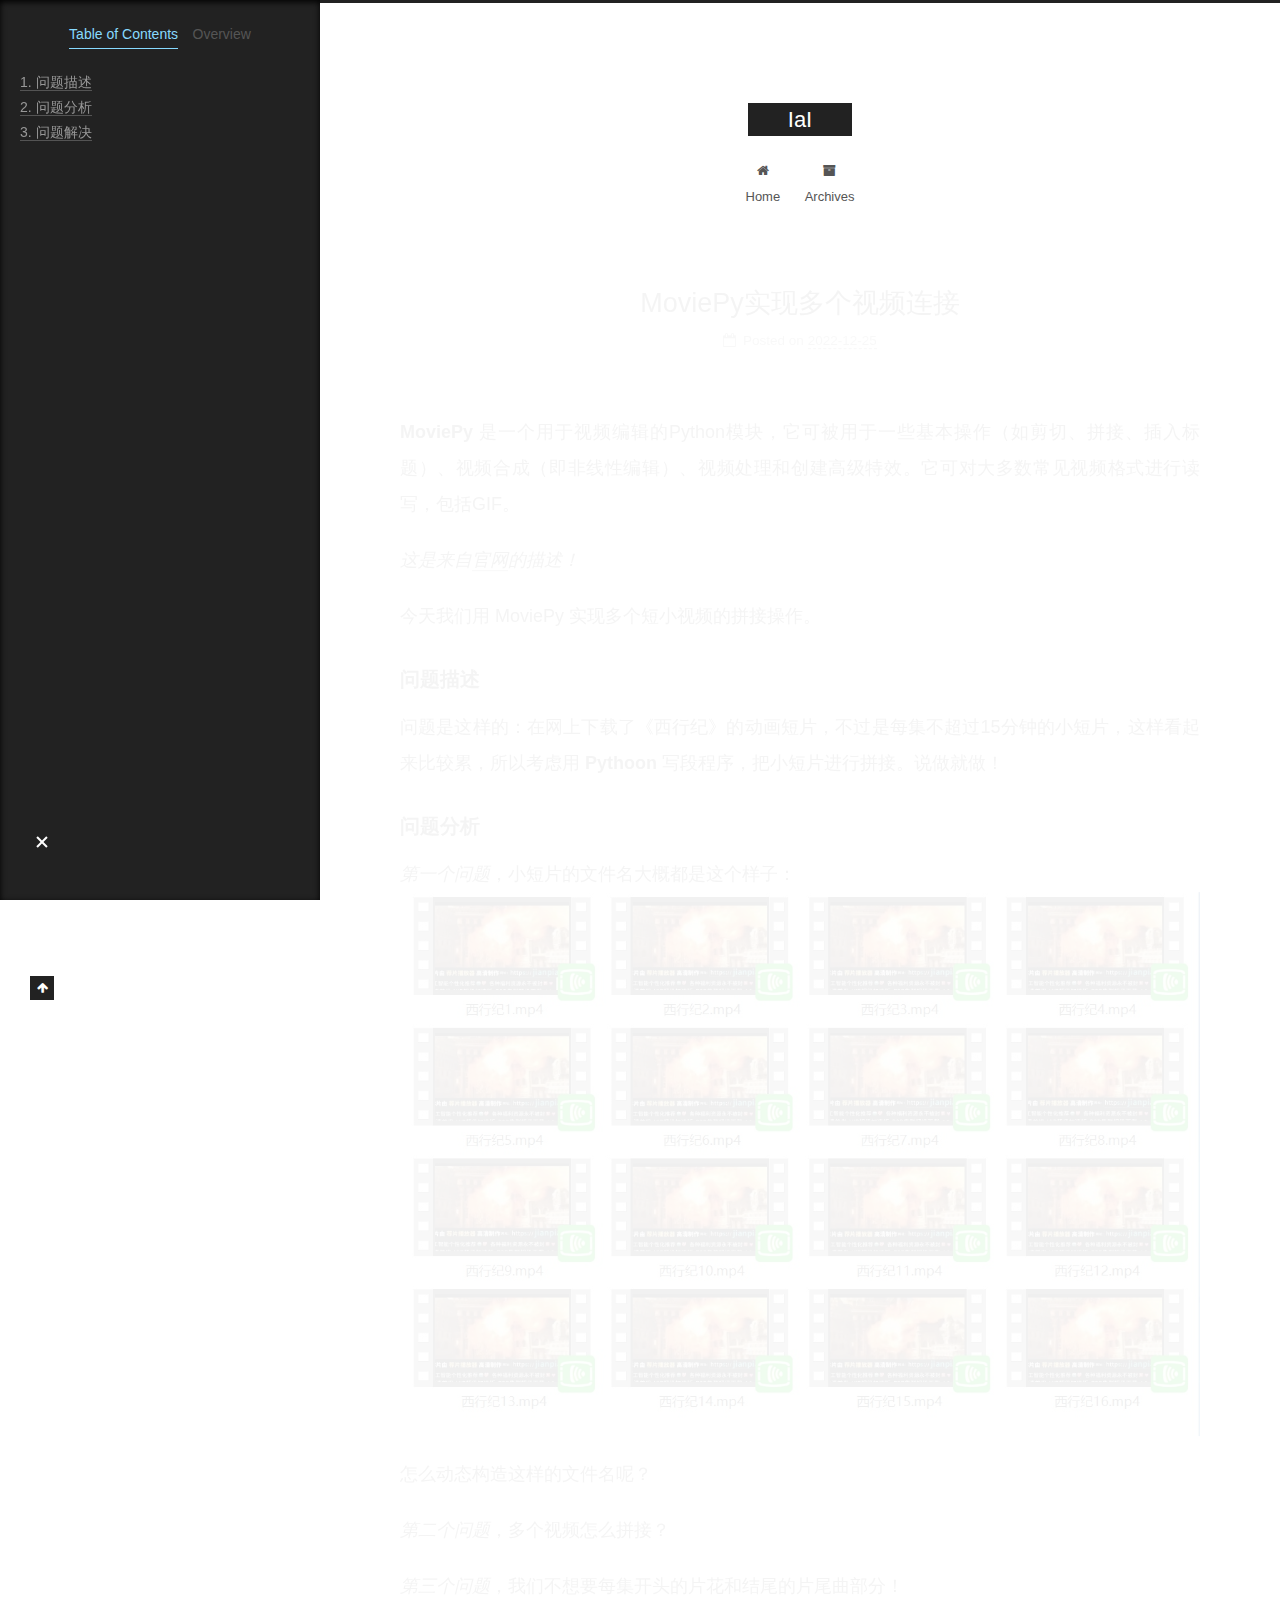
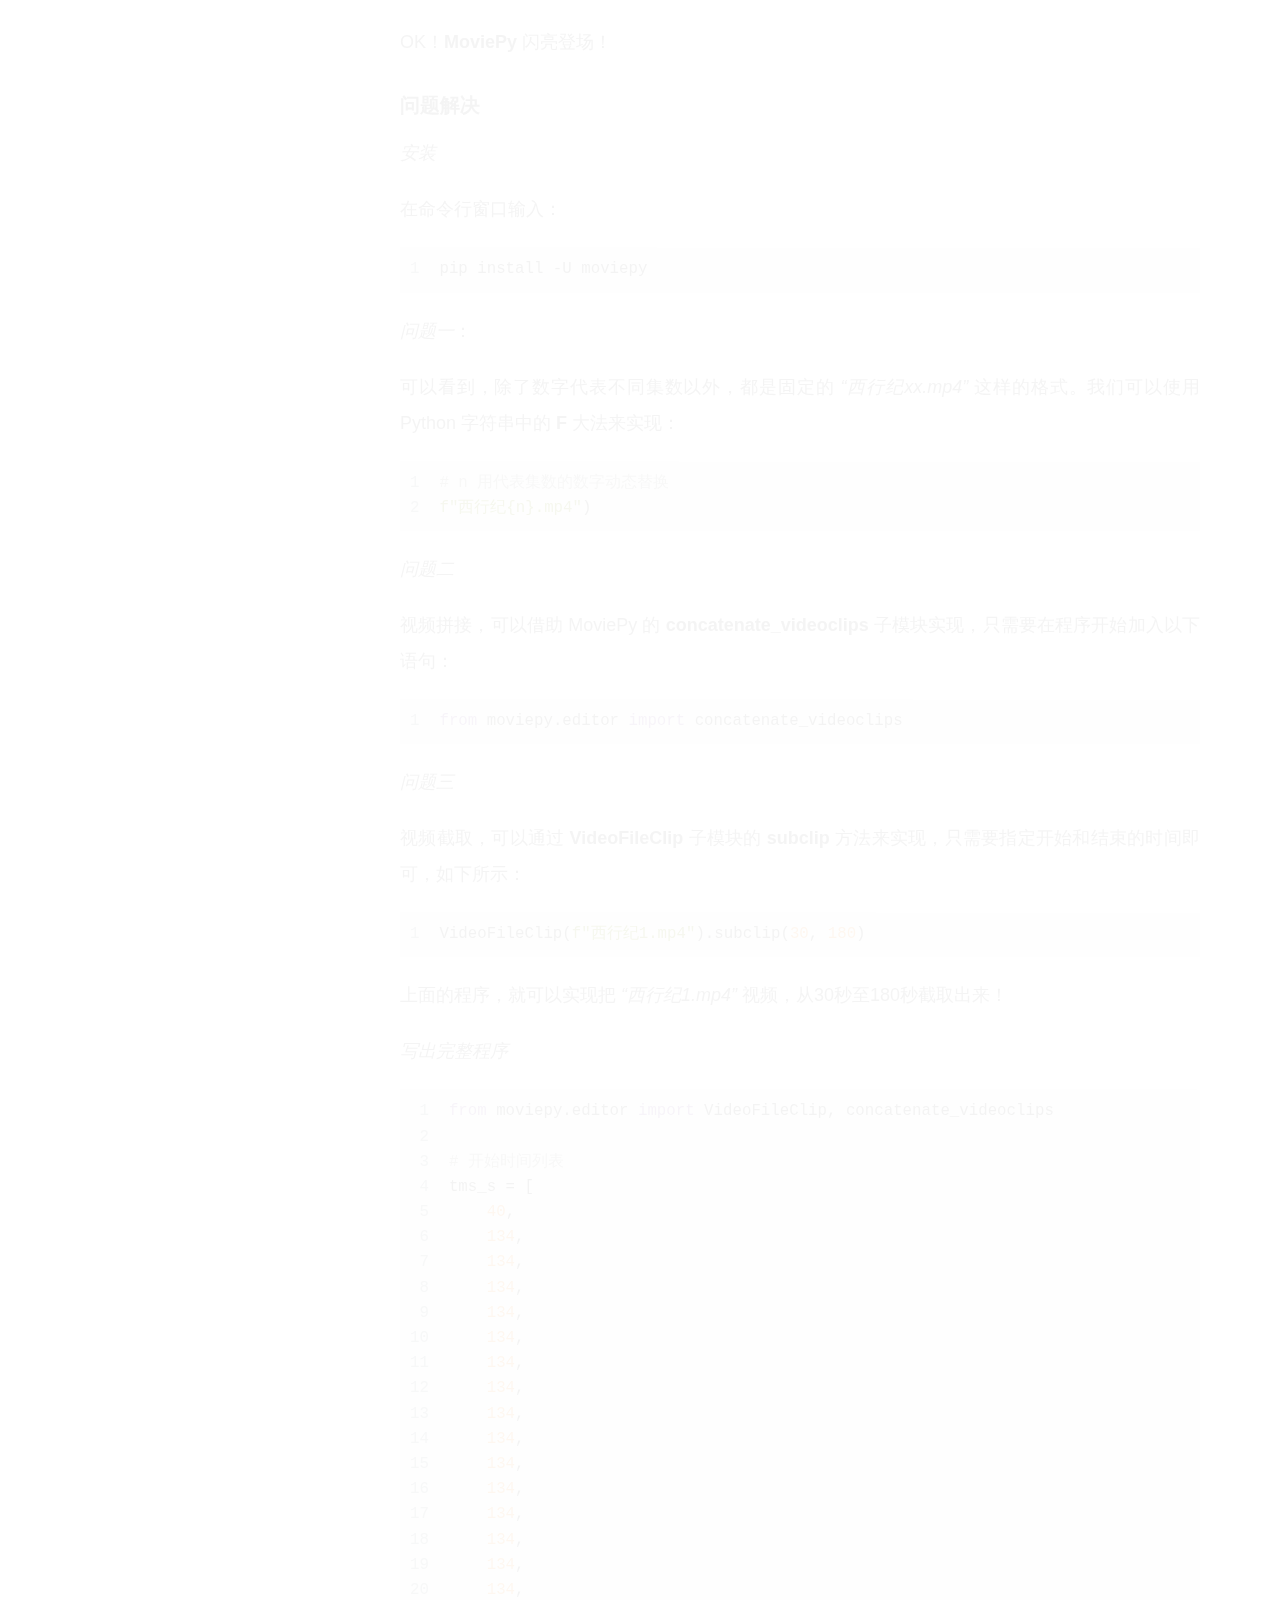
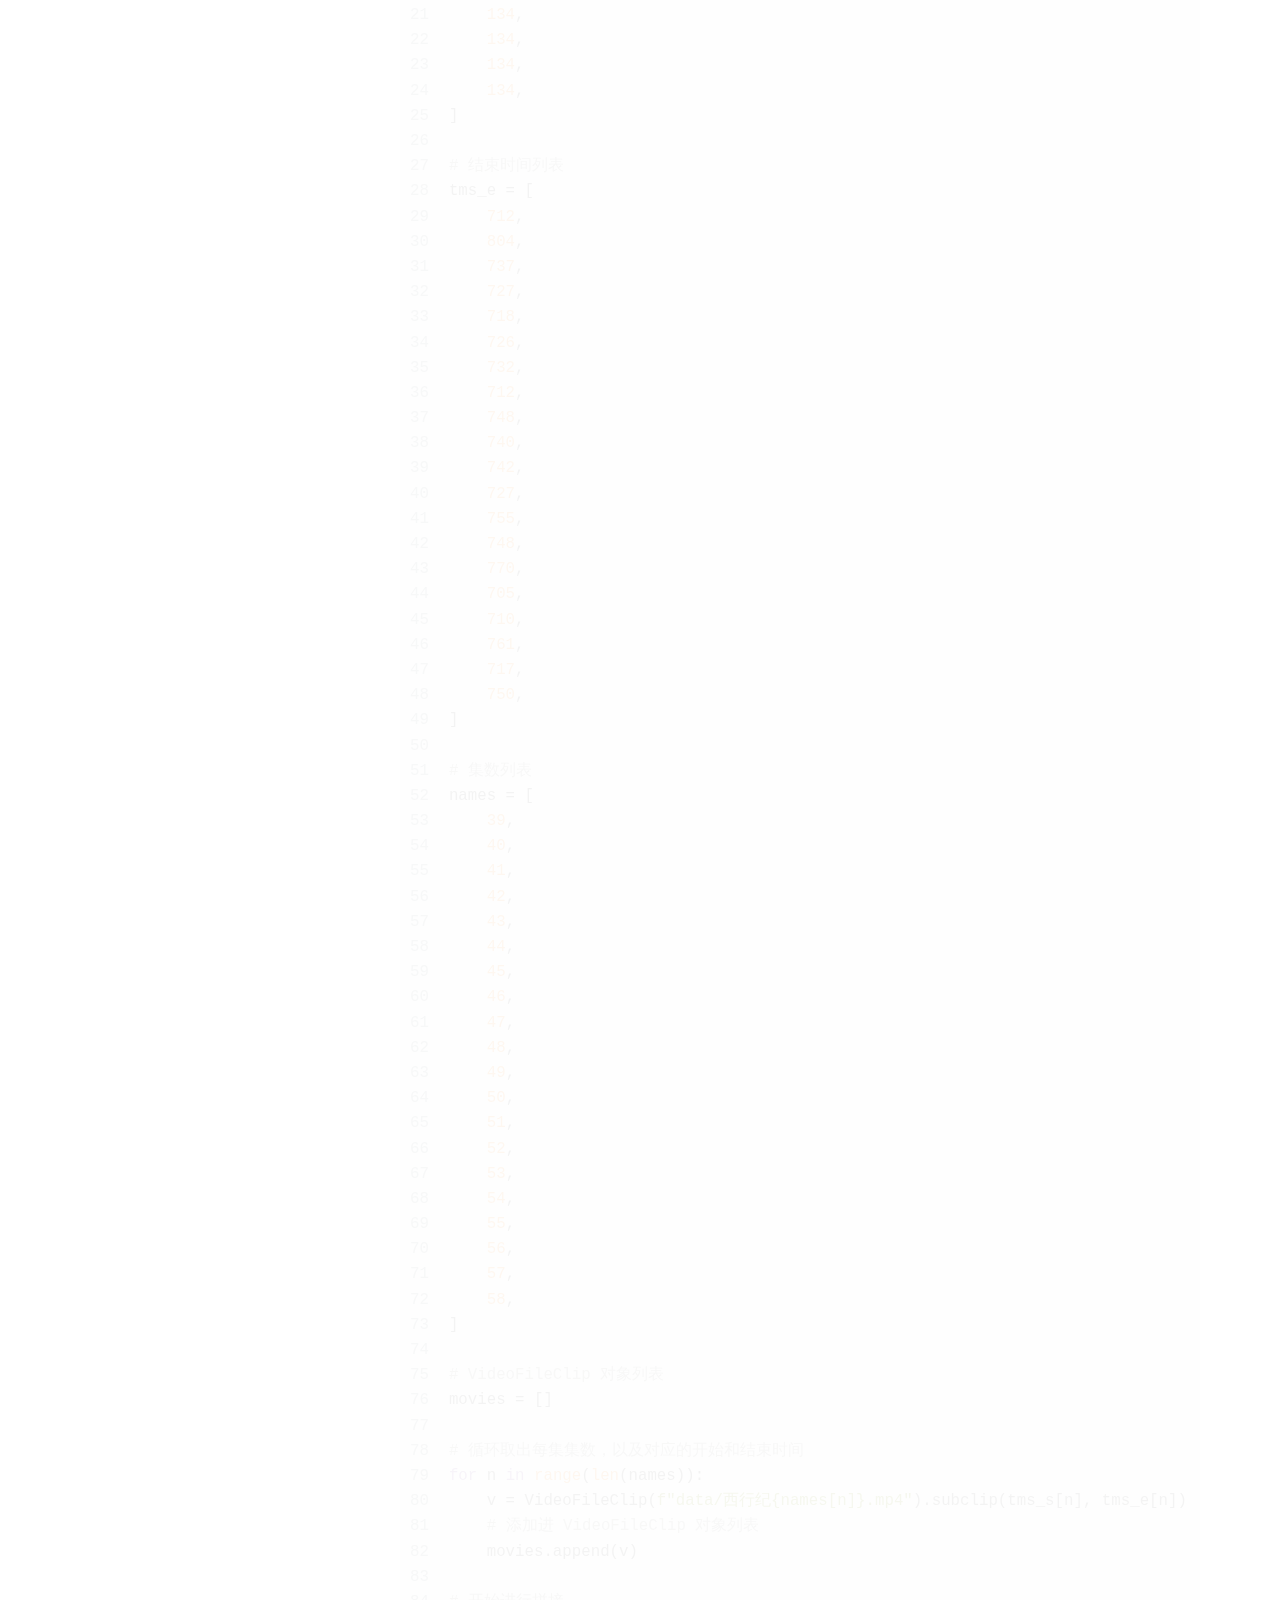
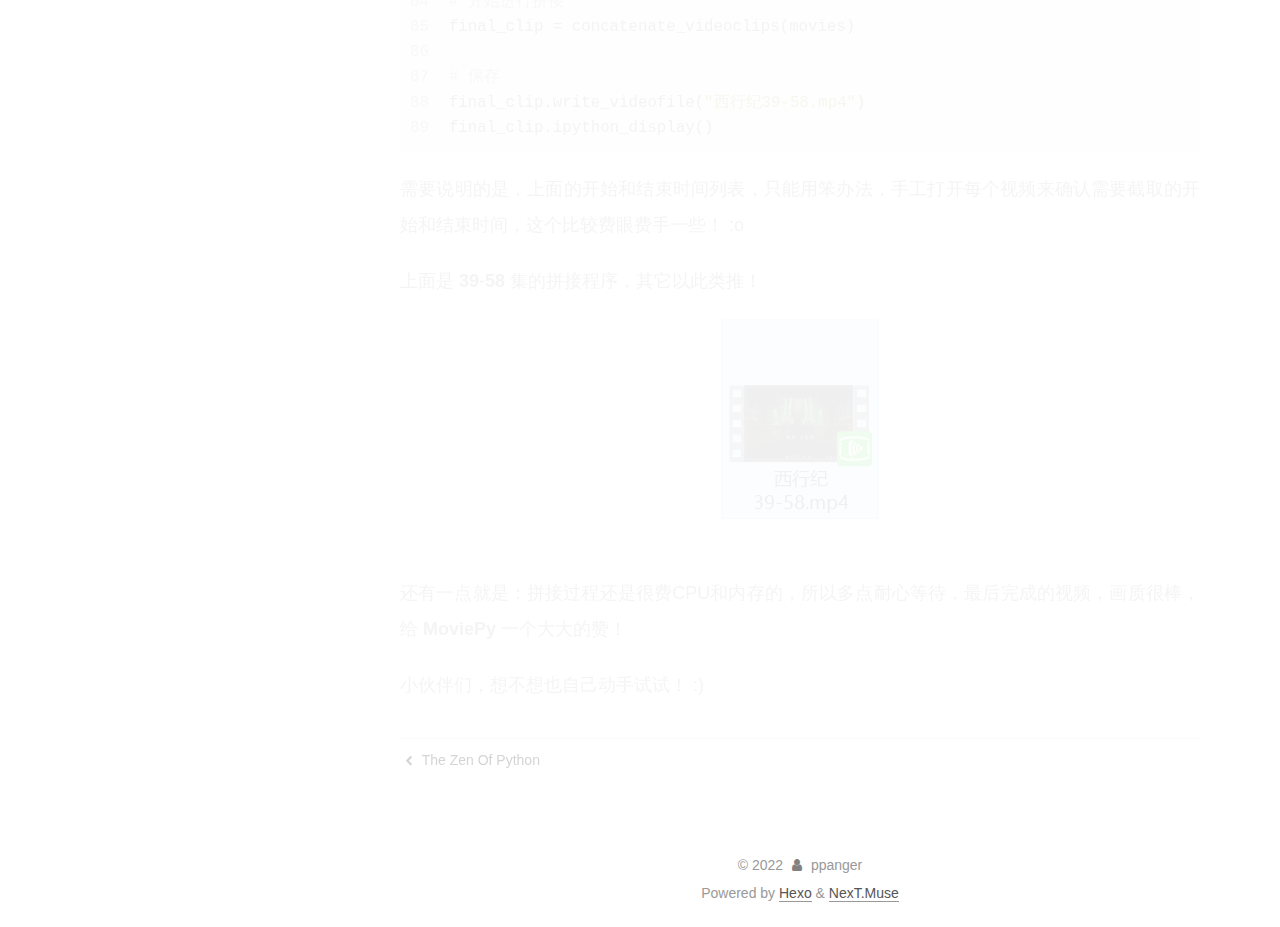
<file: 2022/12/25/MoviePy实现多个视频连接/index.html>
<!DOCTYPE html>
<html lang="en">
<head>
  <meta charset="UTF-8">
<meta name="viewport" content="width=device-width, initial-scale=1, maximum-scale=2">
<meta name="theme-color" content="#222">
<meta name="generator" content="Hexo 6.3.0">
  <link rel="apple-touch-icon" sizes="180x180" href="/images/apple-touch-icon-next.png">
  <link rel="icon" type="image/png" sizes="32x32" href="/images/favicon-32x32-next.png">
  <link rel="icon" type="image/png" sizes="16x16" href="/images/favicon-16x16-next.png">
  <link rel="mask-icon" href="/images/logo.svg" color="#222">

<link rel="stylesheet" href="/css/main.css">


<link rel="stylesheet" href="/lib/font-awesome/css/font-awesome.min.css">

<script id="hexo-configurations">
    var NexT = window.NexT || {};
    var CONFIG = {"hostname":"example.com","root":"/","scheme":"Muse","version":"7.8.0","exturl":false,"sidebar":{"position":"left","display":"post","padding":18,"offset":12,"onmobile":false},"copycode":{"enable":false,"show_result":false,"style":null},"back2top":{"enable":true,"sidebar":false,"scrollpercent":false},"bookmark":{"enable":false,"color":"#222","save":"auto"},"fancybox":false,"mediumzoom":false,"lazyload":false,"pangu":false,"comments":{"style":"tabs","active":null,"storage":true,"lazyload":false,"nav":null},"algolia":{"hits":{"per_page":10},"labels":{"input_placeholder":"Search for Posts","hits_empty":"We didn't find any results for the search: ${query}","hits_stats":"${hits} results found in ${time} ms"}},"localsearch":{"enable":false,"trigger":"auto","top_n_per_article":1,"unescape":false,"preload":false},"motion":{"enable":true,"async":false,"transition":{"post_block":"fadeIn","post_header":"slideDownIn","post_body":"slideDownIn","coll_header":"slideLeftIn","sidebar":"slideUpIn"}}};
  </script>

  <meta name="description" content="MoviePy 是一个用于视频编辑的Python模块，它可被用于一些基本操作（如剪切、拼接、插入标题）、视频合成（即非线性编辑）、视频处理和创建高级特效。它可对大多数常见视频格式进行读写，包括GIF。 这是来自官网的描述！ 今天我们用 MoviePy 实现多个短小视频的拼接操作。 问题描述问题是这样的：在网上下载了《西行纪》的动画短片，不过是每集不超过15分钟的小短片，这样看起来比较累，所以考虑用">
<meta property="og:type" content="article">
<meta property="og:title" content="MoviePy实现多个视频连接">
<meta property="og:url" content="http://example.com/2022/12/25/MoviePy%E5%AE%9E%E7%8E%B0%E5%A4%9A%E4%B8%AA%E8%A7%86%E9%A2%91%E8%BF%9E%E6%8E%A5/index.html">
<meta property="og:site_name" content="IaI">
<meta property="og:description" content="MoviePy 是一个用于视频编辑的Python模块，它可被用于一些基本操作（如剪切、拼接、插入标题）、视频合成（即非线性编辑）、视频处理和创建高级特效。它可对大多数常见视频格式进行读写，包括GIF。 这是来自官网的描述！ 今天我们用 MoviePy 实现多个短小视频的拼接操作。 问题描述问题是这样的：在网上下载了《西行纪》的动画短片，不过是每集不超过15分钟的小短片，这样看起来比较累，所以考虑用">
<meta property="og:locale" content="en_US">
<meta property="og:image" content="http://example.com/2022/12/25/MoviePy%E5%AE%9E%E7%8E%B0%E5%A4%9A%E4%B8%AA%E8%A7%86%E9%A2%91%E8%BF%9E%E6%8E%A5/1.jpg">
<meta property="og:image" content="http://example.com/2022/12/25/MoviePy%E5%AE%9E%E7%8E%B0%E5%A4%9A%E4%B8%AA%E8%A7%86%E9%A2%91%E8%BF%9E%E6%8E%A5/2.jpg">
<meta property="article:published_time" content="2022-12-25T03:17:36.000Z">
<meta property="article:modified_time" content="2022-12-25T04:09:27.387Z">
<meta property="article:author" content="ppanger">
<meta name="twitter:card" content="summary">
<meta name="twitter:image" content="http://example.com/2022/12/25/MoviePy%E5%AE%9E%E7%8E%B0%E5%A4%9A%E4%B8%AA%E8%A7%86%E9%A2%91%E8%BF%9E%E6%8E%A5/1.jpg">

<link rel="canonical" href="http://example.com/2022/12/25/MoviePy%E5%AE%9E%E7%8E%B0%E5%A4%9A%E4%B8%AA%E8%A7%86%E9%A2%91%E8%BF%9E%E6%8E%A5/">


<script id="page-configurations">
  // https://hexo.io/docs/variables.html
  CONFIG.page = {
    sidebar: "",
    isHome : false,
    isPost : true,
    lang   : 'en'
  };
</script>

  <title>MoviePy实现多个视频连接 | IaI</title>
  






  <noscript>
  <style>
  .use-motion .brand,
  .use-motion .menu-item,
  .sidebar-inner,
  .use-motion .post-block,
  .use-motion .pagination,
  .use-motion .comments,
  .use-motion .post-header,
  .use-motion .post-body,
  .use-motion .collection-header { opacity: initial; }

  .use-motion .site-title,
  .use-motion .site-subtitle {
    opacity: initial;
    top: initial;
  }

  .use-motion .logo-line-before i { left: initial; }
  .use-motion .logo-line-after i { right: initial; }
  </style>
</noscript>

</head>

<body itemscope itemtype="http://schema.org/WebPage">
  <div class="container use-motion">
    <div class="headband"></div>

    <header class="header" itemscope itemtype="http://schema.org/WPHeader">
      <div class="header-inner"><div class="site-brand-container">
  <div class="site-nav-toggle">
    <div class="toggle" aria-label="Toggle navigation bar">
      <span class="toggle-line toggle-line-first"></span>
      <span class="toggle-line toggle-line-middle"></span>
      <span class="toggle-line toggle-line-last"></span>
    </div>
  </div>

  <div class="site-meta">

    <a href="/" class="brand" rel="start">
      <span class="logo-line-before"><i></i></span>
      <h1 class="site-title">IaI</h1>
      <span class="logo-line-after"><i></i></span>
    </a>
  </div>

  <div class="site-nav-right">
    <div class="toggle popup-trigger">
    </div>
  </div>
</div>




<nav class="site-nav">
  <ul id="menu" class="menu">
        <li class="menu-item menu-item-home">

    <a href="/" rel="section"><i class="fa fa-fw fa-home"></i>Home</a>

  </li>
        <li class="menu-item menu-item-archives">

    <a href="/archives/" rel="section"><i class="fa fa-fw fa-archive"></i>Archives</a>

  </li>
  </ul>
</nav>




</div>
    </header>

    
  <div class="back-to-top">
    <i class="fa fa-arrow-up"></i>
    <span>0%</span>
  </div>


    <main class="main">
      <div class="main-inner">
        <div class="content-wrap">
          

          <div class="content post posts-expand">
            

    
  
  
  <article itemscope itemtype="http://schema.org/Article" class="post-block" lang="en">
    <link itemprop="mainEntityOfPage" href="http://example.com/2022/12/25/MoviePy%E5%AE%9E%E7%8E%B0%E5%A4%9A%E4%B8%AA%E8%A7%86%E9%A2%91%E8%BF%9E%E6%8E%A5/">

    <span hidden itemprop="author" itemscope itemtype="http://schema.org/Person">
      <meta itemprop="image" content="/images/avatar.gif">
      <meta itemprop="name" content="ppanger">
      <meta itemprop="description" content="">
    </span>

    <span hidden itemprop="publisher" itemscope itemtype="http://schema.org/Organization">
      <meta itemprop="name" content="IaI">
    </span>
      <header class="post-header">
        <h1 class="post-title" itemprop="name headline">
          MoviePy实现多个视频连接
        </h1>

        <div class="post-meta">
            <span class="post-meta-item">
              <span class="post-meta-item-icon">
                <i class="fa fa-calendar-o"></i>
              </span>
              <span class="post-meta-item-text">Posted on</span>
              

              <time title="Created: 2022-12-25 11:17:36 / Modified: 12:09:27" itemprop="dateCreated datePublished" datetime="2022-12-25T11:17:36+08:00">2022-12-25</time>
            </span>

          

        </div>
      </header>

    
    
    
    <div class="post-body" itemprop="articleBody">

      
        <p><strong>MoviePy</strong> 是一个用于视频编辑的Python模块，它可被用于一些基本操作（如剪切、拼接、插入标题）、视频合成（即非线性编辑）、视频处理和创建高级特效。它可对大多数常见视频格式进行读写，包括GIF。</p>
<p><em>这是来自<a target="_blank" rel="noopener" href="https://zulko.github.io/moviepy/">官网</a>的描述！</em></p>
<p>今天我们用 MoviePy 实现多个短小视频的拼接操作。</p>
<h4 id="问题描述"><a href="#问题描述" class="headerlink" title="问题描述"></a>问题描述</h4><p>问题是这样的：在网上下载了《西行纪》的动画短片，不过是每集不超过15分钟的小短片，这样看起来比较累，所以考虑用 <strong>Pythoon</strong> 写段程序，把小短片进行拼接。说做就做！</p>
<h4 id="问题分析"><a href="#问题分析" class="headerlink" title="问题分析"></a>问题分析</h4><p><em>第一个问题</em>，小短片的文件名大概都是这个样子：<br><img src="/2022/12/25/MoviePy%E5%AE%9E%E7%8E%B0%E5%A4%9A%E4%B8%AA%E8%A7%86%E9%A2%91%E8%BF%9E%E6%8E%A5/1.jpg"></p>
<p>怎么动态构造这样的文件名呢？</p>
<p><em>第二个问题</em>，多个视频怎么拼接？</p>
<p><em>第三个问题</em>，我们不想要每集开头的片花和结尾的片尾曲部分！</p>
<p>OK！<strong>MoviePy</strong> 闪亮登场！</p>
<h4 id="问题解决"><a href="#问题解决" class="headerlink" title="问题解决"></a>问题解决</h4><p><em>安装</em></p>
<p>在命令行窗口输入：</p>
<figure class="highlight python"><table><tr><td class="gutter"><pre><span class="line">1</span><br></pre></td><td class="code"><pre><span class="line">pip install -U moviepy</span><br></pre></td></tr></table></figure>

<p><em>问题一</em>：</p>
<p>可以看到，除了数字代表不同集数以外，都是固定的 <em>“西行纪xx.mp4”</em> 这样的格式。我们可以使用 Python 字符串中的 <strong>F</strong> 大法来实现：</p>
<figure class="highlight python"><table><tr><td class="gutter"><pre><span class="line">1</span><br><span class="line">2</span><br></pre></td><td class="code"><pre><span class="line"><span class="comment"># n 用代表集数的数字动态替换</span></span><br><span class="line"><span class="string">f&quot;西行纪<span class="subst">&#123;n&#125;</span>.mp4&quot;</span>)</span><br></pre></td></tr></table></figure>

<p><em>问题二</em></p>
<p>视频拼接，可以借助 MoviePy 的 <strong>concatenate_videoclips</strong> 子模块实现，只需要在程序开始加入以下语句：</p>
<figure class="highlight python"><table><tr><td class="gutter"><pre><span class="line">1</span><br></pre></td><td class="code"><pre><span class="line"><span class="keyword">from</span> moviepy.editor <span class="keyword">import</span> concatenate_videoclips</span><br></pre></td></tr></table></figure>

<p><em>问题三</em></p>
<p>视频截取，可以通过 <strong>VideoFileClip</strong> 子模块的 <strong>subclip</strong> 方法来实现，只需要指定开始和结束的时间即可，如下所示：</p>
<figure class="highlight python"><table><tr><td class="gutter"><pre><span class="line">1</span><br></pre></td><td class="code"><pre><span class="line">VideoFileClip(<span class="string">f&quot;西行纪1.mp4&quot;</span>).subclip(<span class="number">30</span>, <span class="number">180</span>)</span><br></pre></td></tr></table></figure>
<p>上面的程序，就可以实现把 <em>“西行纪1.mp4”</em> 视频，从30秒至180秒截取出来！</p>
<p><em>写出完整程序</em></p>
<figure class="highlight python"><table><tr><td class="gutter"><pre><span class="line">1</span><br><span class="line">2</span><br><span class="line">3</span><br><span class="line">4</span><br><span class="line">5</span><br><span class="line">6</span><br><span class="line">7</span><br><span class="line">8</span><br><span class="line">9</span><br><span class="line">10</span><br><span class="line">11</span><br><span class="line">12</span><br><span class="line">13</span><br><span class="line">14</span><br><span class="line">15</span><br><span class="line">16</span><br><span class="line">17</span><br><span class="line">18</span><br><span class="line">19</span><br><span class="line">20</span><br><span class="line">21</span><br><span class="line">22</span><br><span class="line">23</span><br><span class="line">24</span><br><span class="line">25</span><br><span class="line">26</span><br><span class="line">27</span><br><span class="line">28</span><br><span class="line">29</span><br><span class="line">30</span><br><span class="line">31</span><br><span class="line">32</span><br><span class="line">33</span><br><span class="line">34</span><br><span class="line">35</span><br><span class="line">36</span><br><span class="line">37</span><br><span class="line">38</span><br><span class="line">39</span><br><span class="line">40</span><br><span class="line">41</span><br><span class="line">42</span><br><span class="line">43</span><br><span class="line">44</span><br><span class="line">45</span><br><span class="line">46</span><br><span class="line">47</span><br><span class="line">48</span><br><span class="line">49</span><br><span class="line">50</span><br><span class="line">51</span><br><span class="line">52</span><br><span class="line">53</span><br><span class="line">54</span><br><span class="line">55</span><br><span class="line">56</span><br><span class="line">57</span><br><span class="line">58</span><br><span class="line">59</span><br><span class="line">60</span><br><span class="line">61</span><br><span class="line">62</span><br><span class="line">63</span><br><span class="line">64</span><br><span class="line">65</span><br><span class="line">66</span><br><span class="line">67</span><br><span class="line">68</span><br><span class="line">69</span><br><span class="line">70</span><br><span class="line">71</span><br><span class="line">72</span><br><span class="line">73</span><br><span class="line">74</span><br><span class="line">75</span><br><span class="line">76</span><br><span class="line">77</span><br><span class="line">78</span><br><span class="line">79</span><br><span class="line">80</span><br><span class="line">81</span><br><span class="line">82</span><br><span class="line">83</span><br><span class="line">84</span><br><span class="line">85</span><br><span class="line">86</span><br><span class="line">87</span><br><span class="line">88</span><br><span class="line">89</span><br></pre></td><td class="code"><pre><span class="line"><span class="keyword">from</span> moviepy.editor <span class="keyword">import</span> VideoFileClip, concatenate_videoclips</span><br><span class="line"></span><br><span class="line"><span class="comment"># 开始时间列表</span></span><br><span class="line">tms_s = [</span><br><span class="line">    <span class="number">40</span>,</span><br><span class="line">    <span class="number">134</span>,</span><br><span class="line">    <span class="number">134</span>,</span><br><span class="line">    <span class="number">134</span>,</span><br><span class="line">    <span class="number">134</span>,</span><br><span class="line">    <span class="number">134</span>,</span><br><span class="line">    <span class="number">134</span>,</span><br><span class="line">    <span class="number">134</span>,</span><br><span class="line">    <span class="number">134</span>,</span><br><span class="line">    <span class="number">134</span>,</span><br><span class="line">    <span class="number">134</span>,</span><br><span class="line">    <span class="number">134</span>,</span><br><span class="line">    <span class="number">134</span>,</span><br><span class="line">    <span class="number">134</span>,</span><br><span class="line">    <span class="number">134</span>,</span><br><span class="line">    <span class="number">134</span>,</span><br><span class="line">    <span class="number">134</span>,</span><br><span class="line">    <span class="number">134</span>,</span><br><span class="line">    <span class="number">134</span>,</span><br><span class="line">    <span class="number">134</span>,</span><br><span class="line">]</span><br><span class="line"></span><br><span class="line"><span class="comment"># 结束时间列表</span></span><br><span class="line">tms_e = [</span><br><span class="line">    <span class="number">712</span>,</span><br><span class="line">    <span class="number">804</span>,</span><br><span class="line">    <span class="number">737</span>,</span><br><span class="line">    <span class="number">727</span>,</span><br><span class="line">    <span class="number">718</span>,</span><br><span class="line">    <span class="number">726</span>,</span><br><span class="line">    <span class="number">732</span>,</span><br><span class="line">    <span class="number">712</span>,</span><br><span class="line">    <span class="number">748</span>,</span><br><span class="line">    <span class="number">740</span>,</span><br><span class="line">    <span class="number">742</span>,</span><br><span class="line">    <span class="number">727</span>,</span><br><span class="line">    <span class="number">755</span>,</span><br><span class="line">    <span class="number">748</span>,</span><br><span class="line">    <span class="number">770</span>,</span><br><span class="line">    <span class="number">705</span>,</span><br><span class="line">    <span class="number">710</span>,</span><br><span class="line">    <span class="number">761</span>,</span><br><span class="line">    <span class="number">717</span>,</span><br><span class="line">    <span class="number">750</span>,</span><br><span class="line">]</span><br><span class="line"></span><br><span class="line"><span class="comment"># 集数列表</span></span><br><span class="line">names = [</span><br><span class="line">    <span class="number">39</span>,</span><br><span class="line">    <span class="number">40</span>,</span><br><span class="line">    <span class="number">41</span>,</span><br><span class="line">    <span class="number">42</span>,</span><br><span class="line">    <span class="number">43</span>,</span><br><span class="line">    <span class="number">44</span>,</span><br><span class="line">    <span class="number">45</span>,</span><br><span class="line">    <span class="number">46</span>,</span><br><span class="line">    <span class="number">47</span>,</span><br><span class="line">    <span class="number">48</span>,</span><br><span class="line">    <span class="number">49</span>,</span><br><span class="line">    <span class="number">50</span>,</span><br><span class="line">    <span class="number">51</span>,</span><br><span class="line">    <span class="number">52</span>,</span><br><span class="line">    <span class="number">53</span>,</span><br><span class="line">    <span class="number">54</span>,</span><br><span class="line">    <span class="number">55</span>,</span><br><span class="line">    <span class="number">56</span>,</span><br><span class="line">    <span class="number">57</span>,</span><br><span class="line">    <span class="number">58</span>,</span><br><span class="line">]</span><br><span class="line"></span><br><span class="line"><span class="comment"># VideoFileClip 对象列表</span></span><br><span class="line">movies = []</span><br><span class="line"></span><br><span class="line"><span class="comment"># 循环取出每集集数，以及对应的开始和结束时间</span></span><br><span class="line"><span class="keyword">for</span> n <span class="keyword">in</span> <span class="built_in">range</span>(<span class="built_in">len</span>(names)):</span><br><span class="line">    v = VideoFileClip(<span class="string">f&quot;data/西行纪<span class="subst">&#123;names[n]&#125;</span>.mp4&quot;</span>).subclip(tms_s[n], tms_e[n])</span><br><span class="line">    <span class="comment"># 添加进 VideoFileClip 对象列表</span></span><br><span class="line">    movies.append(v)</span><br><span class="line"></span><br><span class="line"><span class="comment"># 开始进行拼接</span></span><br><span class="line">final_clip = concatenate_videoclips(movies)</span><br><span class="line"></span><br><span class="line"><span class="comment"># 保存</span></span><br><span class="line">final_clip.write_videofile(<span class="string">&quot;西行纪39-58.mp4&quot;</span>)</span><br><span class="line">final_clip.ipython_display()</span><br></pre></td></tr></table></figure>

<p>需要说明的是，上面的开始和结束时间列表，只能用笨办法，手工打开每个视频来确认需要截取的开始和结束时间，这个比较费眼费手一些！ :o</p>
<p>上面是 <strong>39</strong>-<strong>58</strong> 集的拼接程序，其它以此类推！</p>
<p><img src="/2022/12/25/MoviePy%E5%AE%9E%E7%8E%B0%E5%A4%9A%E4%B8%AA%E8%A7%86%E9%A2%91%E8%BF%9E%E6%8E%A5/2.jpg"><br>还有一点就是：拼接过程还是很费CPU和内存的，所以多点耐心等待，最后完成的视频，画质很棒，给 <strong>MoviePy</strong> 一个大大的赞！</p>
<p>小伙伴们，想不想也自己动手试试！ :)</p>

    </div>

    
    
    

      <footer class="post-footer">

        


        
    <div class="post-nav">
      <div class="post-nav-item">
    <a href="/2022/12/13/The-Zen-Of-Python/" rel="prev" title="The Zen Of Python">
      <i class="fa fa-chevron-left"></i> The Zen Of Python
    </a></div>
      <div class="post-nav-item"></div>
    </div>
      </footer>
    
  </article>
  
  
  



          </div>
          

<script>
  window.addEventListener('tabs:register', () => {
    let { activeClass } = CONFIG.comments;
    if (CONFIG.comments.storage) {
      activeClass = localStorage.getItem('comments_active') || activeClass;
    }
    if (activeClass) {
      let activeTab = document.querySelector(`a[href="#comment-${activeClass}"]`);
      if (activeTab) {
        activeTab.click();
      }
    }
  });
  if (CONFIG.comments.storage) {
    window.addEventListener('tabs:click', event => {
      if (!event.target.matches('.tabs-comment .tab-content .tab-pane')) return;
      let commentClass = event.target.classList[1];
      localStorage.setItem('comments_active', commentClass);
    });
  }
</script>

        </div>
          
  
  <div class="toggle sidebar-toggle">
    <span class="toggle-line toggle-line-first"></span>
    <span class="toggle-line toggle-line-middle"></span>
    <span class="toggle-line toggle-line-last"></span>
  </div>

  <aside class="sidebar">
    <div class="sidebar-inner">

      <ul class="sidebar-nav motion-element">
        <li class="sidebar-nav-toc">
          Table of Contents
        </li>
        <li class="sidebar-nav-overview">
          Overview
        </li>
      </ul>

      <!--noindex-->
      <div class="post-toc-wrap sidebar-panel">
          <div class="post-toc motion-element"><ol class="nav"><li class="nav-item nav-level-4"><a class="nav-link" href="#%E9%97%AE%E9%A2%98%E6%8F%8F%E8%BF%B0"><span class="nav-number">1.</span> <span class="nav-text">问题描述</span></a></li><li class="nav-item nav-level-4"><a class="nav-link" href="#%E9%97%AE%E9%A2%98%E5%88%86%E6%9E%90"><span class="nav-number">2.</span> <span class="nav-text">问题分析</span></a></li><li class="nav-item nav-level-4"><a class="nav-link" href="#%E9%97%AE%E9%A2%98%E8%A7%A3%E5%86%B3"><span class="nav-number">3.</span> <span class="nav-text">问题解决</span></a></li></ol></div>
      </div>
      <!--/noindex-->

      <div class="site-overview-wrap sidebar-panel">
        <div class="site-author motion-element" itemprop="author" itemscope itemtype="http://schema.org/Person">
  <p class="site-author-name" itemprop="name">ppanger</p>
  <div class="site-description" itemprop="description"></div>
</div>
<div class="site-state-wrap motion-element">
  <nav class="site-state">
      <div class="site-state-item site-state-posts">
          <a href="/archives/">
        
          <span class="site-state-item-count">6</span>
          <span class="site-state-item-name">posts</span>
        </a>
      </div>
  </nav>
</div>



      </div>

    </div>
  </aside>
  <div id="sidebar-dimmer"></div>


      </div>
    </main>

    <footer class="footer">
      <div class="footer-inner">
        

        

<div class="copyright">
  
  &copy; 
  <span itemprop="copyrightYear">2022</span>
  <span class="with-love">
    <i class="fa fa-user"></i>
  </span>
  <span class="author" itemprop="copyrightHolder">ppanger</span>
</div>
  <div class="powered-by">Powered by <a href="https://hexo.io/" class="theme-link" rel="noopener" target="_blank">Hexo</a> & <a href="https://muse.theme-next.org/" class="theme-link" rel="noopener" target="_blank">NexT.Muse</a>
  </div>

        








      </div>
    </footer>
  </div>

  
  <script src="/lib/anime.min.js"></script>
  <script src="/lib/velocity/velocity.min.js"></script>
  <script src="/lib/velocity/velocity.ui.min.js"></script>

<script src="/js/utils.js"></script>

<script src="/js/motion.js"></script>


<script src="/js/schemes/muse.js"></script>


<script src="/js/next-boot.js"></script>




  















  

  

</body>
</html>
</file>
<file: css/main.css>
:root {
  --body-bg-color: #fff;
  --content-bg-color: #fff;
  --card-bg-color: #f5f5f5;
  --text-color: #555;
  --link-color: #555;
  --link-hover-color: #222;
  --brand-color: #fff;
  --brand-hover-color: #fff;
  --table-row-odd-bg-color: #f9f9f9;
  --table-row-hover-bg-color: #f5f5f5;
  --menu-item-bg-color: #f5f5f5;
  --btn-default-bg: #222;
  --btn-default-color: #fff;
  --btn-default-border-color: #222;
  --btn-default-hover-bg: #fff;
  --btn-default-hover-color: #222;
  --btn-default-hover-border-color: #222;
}
html {
  line-height: 1.15; /* 1 */
  -webkit-text-size-adjust: 100%; /* 2 */
}
body {
  margin: 0;
}
main {
  display: block;
}
h1 {
  font-size: 2em;
  margin: 0.67em 0;
}
hr {
  box-sizing: content-box; /* 1 */
  height: 0; /* 1 */
  overflow: visible; /* 2 */
}
pre {
  font-family: monospace, monospace; /* 1 */
  font-size: 1em; /* 2 */
}
a {
  background: transparent;
}
abbr[title] {
  border-bottom: none; /* 1 */
  text-decoration: underline; /* 2 */
  text-decoration: underline dotted; /* 2 */
}
b,
strong {
  font-weight: bolder;
}
code,
kbd,
samp {
  font-family: monospace, monospace; /* 1 */
  font-size: 1em; /* 2 */
}
small {
  font-size: 80%;
}
sub,
sup {
  font-size: 75%;
  line-height: 0;
  position: relative;
  vertical-align: baseline;
}
sub {
  bottom: -0.25em;
}
sup {
  top: -0.5em;
}
img {
  border-style: none;
}
button,
input,
optgroup,
select,
textarea {
  font-family: inherit; /* 1 */
  font-size: 100%; /* 1 */
  line-height: 1.15; /* 1 */
  margin: 0; /* 2 */
}
button,
input {
/* 1 */
  overflow: visible;
}
button,
select {
/* 1 */
  text-transform: none;
}
button,
[type='button'],
[type='reset'],
[type='submit'] {
  -webkit-appearance: button;
}
button::-moz-focus-inner,
[type='button']::-moz-focus-inner,
[type='reset']::-moz-focus-inner,
[type='submit']::-moz-focus-inner {
  border-style: none;
  padding: 0;
}
button:-moz-focusring,
[type='button']:-moz-focusring,
[type='reset']:-moz-focusring,
[type='submit']:-moz-focusring {
  outline: 1px dotted ButtonText;
}
fieldset {
  padding: 0.35em 0.75em 0.625em;
}
legend {
  box-sizing: border-box; /* 1 */
  color: inherit; /* 2 */
  display: table; /* 1 */
  max-width: 100%; /* 1 */
  padding: 0; /* 3 */
  white-space: normal; /* 1 */
}
progress {
  vertical-align: baseline;
}
textarea {
  overflow: auto;
}
[type='checkbox'],
[type='radio'] {
  box-sizing: border-box; /* 1 */
  padding: 0; /* 2 */
}
[type='number']::-webkit-inner-spin-button,
[type='number']::-webkit-outer-spin-button {
  height: auto;
}
[type='search'] {
  outline-offset: -2px; /* 2 */
  -webkit-appearance: textfield; /* 1 */
}
[type='search']::-webkit-search-decoration {
  -webkit-appearance: none;
}
::-webkit-file-upload-button {
  font: inherit; /* 2 */
  -webkit-appearance: button; /* 1 */
}
details {
  display: block;
}
summary {
  display: list-item;
}
template {
  display: none;
}
[hidden] {
  display: none;
}
::selection {
  background: #262a30;
  color: #eee;
}
html,
body {
  height: 100%;
}
body {
  background: var(--body-bg-color);
  color: var(--text-color);
  font-family: 'Lato', "PingFang SC", "Microsoft YaHei", sans-serif;
  font-size: 1em;
  line-height: 2;
}
@media (max-width: 991px) {
  body {
    padding-left: 0 !important;
    padding-right: 0 !important;
  }
}
h1,
h2,
h3,
h4,
h5,
h6 {
  font-family: 'Lato', "PingFang SC", "Microsoft YaHei", sans-serif;
  font-weight: bold;
  line-height: 1.5;
  margin: 20px 0 15px;
}
h1 {
  font-size: 1.5em;
}
h2 {
  font-size: 1.375em;
}
h3 {
  font-size: 1.25em;
}
h4 {
  font-size: 1.125em;
}
h5 {
  font-size: 1em;
}
h6 {
  font-size: 0.875em;
}
p {
  margin: 0 0 20px 0;
}
a,
span.exturl {
  border-bottom: 1px solid #999;
  color: var(--link-color);
  outline: 0;
  text-decoration: none;
  overflow-wrap: break-word;
  word-wrap: break-word;
  cursor: pointer;
}
a:hover,
span.exturl:hover {
  border-bottom-color: var(--link-hover-color);
  color: var(--link-hover-color);
}
iframe,
img,
video {
  display: block;
  margin-left: auto;
  margin-right: auto;
  max-width: 100%;
}
hr {
  background-image: repeating-linear-gradient(-45deg, #ddd, #ddd 4px, transparent 4px, transparent 8px);
  border: 0;
  height: 3px;
  margin: 40px 0;
}
blockquote {
  border-left: 4px solid #ddd;
  color: #666;
  margin: 0;
  padding: 0 15px;
}
blockquote cite::before {
  content: '-';
  padding: 0 5px;
}
dt {
  font-weight: bold;
}
dd {
  margin: 0;
  padding: 0;
}
kbd {
  background-color: #f5f5f5;
  background-image: linear-gradient(#eee, #fff, #eee);
  border: 1px solid #ccc;
  border-radius: 0.2em;
  box-shadow: 0.1em 0.1em 0.2em rgba(0,0,0,0.1);
  color: #555;
  font-family: inherit;
  padding: 0.1em 0.3em;
  white-space: nowrap;
}
.table-container {
  overflow: auto;
}
table {
  border-collapse: collapse;
  border-spacing: 0;
  font-size: 0.875em;
  margin: 0 0 20px 0;
  width: 100%;
}
tbody tr:nth-of-type(odd) {
  background: var(--table-row-odd-bg-color);
}
tbody tr:hover {
  background: var(--table-row-hover-bg-color);
}
caption,
th,
td {
  font-weight: normal;
  padding: 8px;
  text-align: left;
  vertical-align: middle;
}
th,
td {
  border: 1px solid #ddd;
  border-bottom: 3px solid #ddd;
}
th {
  font-weight: 700;
  padding-bottom: 10px;
}
td {
  border-bottom-width: 1px;
}
.btn {
  background: var(--btn-default-bg);
  border: 2px solid var(--btn-default-border-color);
  border-radius: 0;
  color: var(--btn-default-color);
  display: inline-block;
  font-size: 0.875em;
  line-height: 2;
  padding: 0 20px;
  text-decoration: none;
  transition-property: background-color;
  transition-delay: 0s;
  transition-duration: 0.2s;
  transition-timing-function: ease-in-out;
}
.btn:hover {
  background: var(--btn-default-hover-bg);
  border-color: var(--btn-default-hover-border-color);
  color: var(--btn-default-hover-color);
}
.btn + .btn {
  margin: 0 0 8px 8px;
}
.btn .fa-fw {
  text-align: left;
  width: 1.285714285714286em;
}
.toggle {
  line-height: 0;
}
.toggle .toggle-line {
  background: #fff;
  display: inline-block;
  height: 2px;
  left: 0;
  position: relative;
  top: 0;
  transition: all 0.4s;
  vertical-align: top;
  width: 100%;
}
.toggle .toggle-line:not(:first-child) {
  margin-top: 3px;
}
.toggle.toggle-arrow .toggle-line-first {
  left: 50%;
  top: 2px;
  transform: rotate(45deg);
  width: 50%;
}
.toggle.toggle-arrow .toggle-line-middle {
  left: 2px;
  width: 90%;
}
.toggle.toggle-arrow .toggle-line-last {
  left: 50%;
  top: -2px;
  transform: rotate(-45deg);
  width: 50%;
}
.toggle.toggle-close .toggle-line-first {
  transform: rotate(-45deg);
  top: 5px;
}
.toggle.toggle-close .toggle-line-middle {
  opacity: 0;
}
.toggle.toggle-close .toggle-line-last {
  transform: rotate(45deg);
  top: -5px;
}
.highlight,
pre {
  background: #f7f7f7;
  color: #4d4d4c;
  line-height: 1.6;
  margin: 0 auto 20px;
}
pre,
code {
  font-family: consolas, Menlo, monospace, "PingFang SC", "Microsoft YaHei";
}
code {
  background: #eee;
  border-radius: 3px;
  color: #555;
  padding: 2px 4px;
  overflow-wrap: break-word;
  word-wrap: break-word;
}
.highlight *::selection {
  background: #d6d6d6;
}
.highlight pre {
  border: 0;
  margin: 0;
  padding: 10px 0;
}
.highlight table {
  border: 0;
  margin: 0;
  width: auto;
}
.highlight td {
  border: 0;
  padding: 0;
}
.highlight figcaption {
  background: #eff2f3;
  color: #4d4d4c;
  display: flex;
  font-size: 0.875em;
  justify-content: space-between;
  line-height: 1.2;
  padding: 0.5em;
}
.highlight figcaption a {
  color: #4d4d4c;
}
.highlight figcaption a:hover {
  border-bottom-color: #4d4d4c;
}
.highlight .gutter {
  -moz-user-select: none;
  -ms-user-select: none;
  -webkit-user-select: none;
  user-select: none;
}
.highlight .gutter pre {
  background: #eff2f3;
  color: #869194;
  padding-left: 10px;
  padding-right: 10px;
  text-align: right;
}
.highlight .code pre {
  background: #f7f7f7;
  padding-left: 10px;
  width: 100%;
}
.gist table {
  width: auto;
}
.gist table td {
  border: 0;
}
pre {
  overflow: auto;
  padding: 10px;
}
pre code {
  background: none;
  color: #4d4d4c;
  font-size: 0.875em;
  padding: 0;
  text-shadow: none;
}
pre .deletion {
  background: #fdd;
}
pre .addition {
  background: #dfd;
}
pre .meta {
  color: #eab700;
  -moz-user-select: none;
  -ms-user-select: none;
  -webkit-user-select: none;
  user-select: none;
}
pre .comment {
  color: #8e908c;
}
pre .variable,
pre .attribute,
pre .tag,
pre .name,
pre .regexp,
pre .ruby .constant,
pre .xml .tag .title,
pre .xml .pi,
pre .xml .doctype,
pre .html .doctype,
pre .css .id,
pre .css .class,
pre .css .pseudo {
  color: #c82829;
}
pre .number,
pre .preprocessor,
pre .built_in,
pre .builtin-name,
pre .literal,
pre .params,
pre .constant,
pre .command {
  color: #f5871f;
}
pre .ruby .class .title,
pre .css .rules .attribute,
pre .string,
pre .symbol,
pre .value,
pre .inheritance,
pre .header,
pre .ruby .symbol,
pre .xml .cdata,
pre .special,
pre .formula {
  color: #718c00;
}
pre .title,
pre .css .hexcolor {
  color: #3e999f;
}
pre .function,
pre .python .decorator,
pre .python .title,
pre .ruby .function .title,
pre .ruby .title .keyword,
pre .perl .sub,
pre .javascript .title,
pre .coffeescript .title {
  color: #4271ae;
}
pre .keyword,
pre .javascript .function {
  color: #8959a8;
}
.blockquote-center {
  border-left: none;
  margin: 40px 0;
  padding: 0;
  position: relative;
  text-align: center;
}
.blockquote-center::before,
.blockquote-center::after {
  background-repeat: no-repeat;
  background-size: 22px 22px;
  content: ' ';
  display: block;
  height: 24px;
  opacity: 0.2;
  position: absolute;
  width: 100%;
}
.blockquote-center::before {
  background-image: url("../images/quote-l.svg");
  background-position: 0 -6px;
  border-top: 1px solid #ccc;
  top: -20px;
}
.blockquote-center::after {
  background-image: url("../images/quote-r.svg");
  background-position: 100% 8px;
  border-bottom: 1px solid #ccc;
  bottom: -20px;
}
.blockquote-center p,
.blockquote-center div {
  text-align: center;
}
.post-body .group-picture img {
  margin: 0 auto;
  padding: 0 3px;
}
.group-picture-row {
  margin-bottom: 6px;
  overflow: hidden;
}
.group-picture-column {
  float: left;
  margin-bottom: 10px;
}
.post-body .label {
  color: #555;
  display: inline;
  padding: 0 2px;
}
.post-body .label.default {
  background: #f0f0f0;
}
.post-body .label.primary {
  background: #efe6f7;
}
.post-body .label.info {
  background: #e5f2f8;
}
.post-body .label.success {
  background: #e7f4e9;
}
.post-body .label.warning {
  background: #fcf6e1;
}
.post-body .label.danger {
  background: #fae8eb;
}
.post-body .tabs {
  margin-bottom: 20px;
}
.post-body .tabs,
.tabs-comment {
  display: block;
  padding-top: 10px;
  position: relative;
}
.post-body .tabs ul.nav-tabs,
.tabs-comment ul.nav-tabs {
  display: flex;
  flex-wrap: wrap;
  margin: 0;
  margin-bottom: -1px;
  padding: 0;
}
@media (max-width: 413px) {
  .post-body .tabs ul.nav-tabs,
  .tabs-comment ul.nav-tabs {
    display: block;
    margin-bottom: 5px;
  }
}
.post-body .tabs ul.nav-tabs li.tab,
.tabs-comment ul.nav-tabs li.tab {
  border-bottom: 1px solid #ddd;
  border-left: 1px solid transparent;
  border-right: 1px solid transparent;
  border-top: 3px solid transparent;
  flex-grow: 1;
  list-style-type: none;
  border-radius: 0 0 0 0;
}
@media (max-width: 413px) {
  .post-body .tabs ul.nav-tabs li.tab,
  .tabs-comment ul.nav-tabs li.tab {
    border-bottom: 1px solid transparent;
    border-left: 3px solid transparent;
    border-right: 1px solid transparent;
    border-top: 1px solid transparent;
  }
}
@media (max-width: 413px) {
  .post-body .tabs ul.nav-tabs li.tab,
  .tabs-comment ul.nav-tabs li.tab {
    border-radius: 0;
  }
}
.post-body .tabs ul.nav-tabs li.tab a,
.tabs-comment ul.nav-tabs li.tab a {
  border-bottom: initial;
  display: block;
  line-height: 1.8;
  outline: 0;
  padding: 0.25em 0.75em;
  text-align: center;
  transition-delay: 0s;
  transition-duration: 0.2s;
  transition-timing-function: ease-out;
}
.post-body .tabs ul.nav-tabs li.tab a i,
.tabs-comment ul.nav-tabs li.tab a i {
  width: 1.285714285714286em;
}
.post-body .tabs ul.nav-tabs li.tab.active,
.tabs-comment ul.nav-tabs li.tab.active {
  border-bottom: 1px solid transparent;
  border-left: 1px solid #ddd;
  border-right: 1px solid #ddd;
  border-top: 3px solid #fc6423;
}
@media (max-width: 413px) {
  .post-body .tabs ul.nav-tabs li.tab.active,
  .tabs-comment ul.nav-tabs li.tab.active {
    border-bottom: 1px solid #ddd;
    border-left: 3px solid #fc6423;
    border-right: 1px solid #ddd;
    border-top: 1px solid #ddd;
  }
}
.post-body .tabs ul.nav-tabs li.tab.active a,
.tabs-comment ul.nav-tabs li.tab.active a {
  color: var(--link-color);
  cursor: default;
}
.post-body .tabs .tab-content .tab-pane,
.tabs-comment .tab-content .tab-pane {
  border: 1px solid #ddd;
  border-top: 0;
  padding: 20px 20px 0 20px;
  border-radius: 0;
}
.post-body .tabs .tab-content .tab-pane:not(.active),
.tabs-comment .tab-content .tab-pane:not(.active) {
  display: none;
}
.post-body .tabs .tab-content .tab-pane.active,
.tabs-comment .tab-content .tab-pane.active {
  display: block;
}
.post-body .tabs .tab-content .tab-pane.active:nth-of-type(1),
.tabs-comment .tab-content .tab-pane.active:nth-of-type(1) {
  border-radius: 0 0 0 0;
}
@media (max-width: 413px) {
  .post-body .tabs .tab-content .tab-pane.active:nth-of-type(1),
  .tabs-comment .tab-content .tab-pane.active:nth-of-type(1) {
    border-radius: 0;
  }
}
.post-body .note {
  border-radius: 3px;
  margin-bottom: 20px;
  padding: 1em;
  position: relative;
  border: 1px solid #eee;
  border-left-width: 5px;
}
.post-body .note h2,
.post-body .note h3,
.post-body .note h4,
.post-body .note h5,
.post-body .note h6 {
  margin-top: 0;
  border-bottom: initial;
  margin-bottom: 0;
  padding-top: 0;
}
.post-body .note p:first-child,
.post-body .note ul:first-child,
.post-body .note ol:first-child,
.post-body .note table:first-child,
.post-body .note pre:first-child,
.post-body .note blockquote:first-child,
.post-body .note img:first-child {
  margin-top: 0;
}
.post-body .note p:last-child,
.post-body .note ul:last-child,
.post-body .note ol:last-child,
.post-body .note table:last-child,
.post-body .note pre:last-child,
.post-body .note blockquote:last-child,
.post-body .note img:last-child {
  margin-bottom: 0;
}
.post-body .note.default {
  border-left-color: #777;
}
.post-body .note.default h2,
.post-body .note.default h3,
.post-body .note.default h4,
.post-body .note.default h5,
.post-body .note.default h6 {
  color: #777;
}
.post-body .note.primary {
  border-left-color: #6f42c1;
}
.post-body .note.primary h2,
.post-body .note.primary h3,
.post-body .note.primary h4,
.post-body .note.primary h5,
.post-body .note.primary h6 {
  color: #6f42c1;
}
.post-body .note.info {
  border-left-color: #428bca;
}
.post-body .note.info h2,
.post-body .note.info h3,
.post-body .note.info h4,
.post-body .note.info h5,
.post-body .note.info h6 {
  color: #428bca;
}
.post-body .note.success {
  border-left-color: #5cb85c;
}
.post-body .note.success h2,
.post-body .note.success h3,
.post-body .note.success h4,
.post-body .note.success h5,
.post-body .note.success h6 {
  color: #5cb85c;
}
.post-body .note.warning {
  border-left-color: #f0ad4e;
}
.post-body .note.warning h2,
.post-body .note.warning h3,
.post-body .note.warning h4,
.post-body .note.warning h5,
.post-body .note.warning h6 {
  color: #f0ad4e;
}
.post-body .note.danger {
  border-left-color: #d9534f;
}
.post-body .note.danger h2,
.post-body .note.danger h3,
.post-body .note.danger h4,
.post-body .note.danger h5,
.post-body .note.danger h6 {
  color: #d9534f;
}
.pagination .prev,
.pagination .next,
.pagination .page-number,
.pagination .space {
  display: inline-block;
  margin: 0 10px;
  padding: 0 11px;
  position: relative;
  top: -1px;
}
@media (max-width: 767px) {
  .pagination .prev,
  .pagination .next,
  .pagination .page-number,
  .pagination .space {
    margin: 0 5px;
  }
}
.pagination {
  border-top: 1px solid #eee;
  margin: 120px 0 0;
  text-align: center;
}
.pagination .prev,
.pagination .next,
.pagination .page-number {
  border-bottom: 0;
  border-top: 1px solid #eee;
  transition-property: border-color;
  transition-delay: 0s;
  transition-duration: 0.2s;
  transition-timing-function: ease-in-out;
}
.pagination .prev:hover,
.pagination .next:hover,
.pagination .page-number:hover {
  border-top-color: #222;
}
.pagination .space {
  margin: 0;
  padding: 0;
}
.pagination .prev {
  margin-left: 0;
}
.pagination .next {
  margin-right: 0;
}
.pagination .page-number.current {
  background: #ccc;
  border-top-color: #ccc;
  color: #fff;
}
@media (max-width: 767px) {
  .pagination {
    border-top: none;
  }
  .pagination .prev,
  .pagination .next,
  .pagination .page-number {
    border-bottom: 1px solid #eee;
    border-top: 0;
    margin-bottom: 10px;
    padding: 0 10px;
  }
  .pagination .prev:hover,
  .pagination .next:hover,
  .pagination .page-number:hover {
    border-bottom-color: #222;
  }
}
.comments {
  margin-top: 60px;
  overflow: hidden;
}
.comment-button-group {
  display: flex;
  flex-wrap: wrap-reverse;
  justify-content: center;
  margin: 1em 0;
}
.comment-button-group .comment-button {
  margin: 0.1em 0.2em;
}
.comment-button-group .comment-button.active {
  background: var(--btn-default-hover-bg);
  border-color: var(--btn-default-hover-border-color);
  color: var(--btn-default-hover-color);
}
.comment-position {
  display: none;
}
.comment-position.active {
  display: block;
}
.tabs-comment {
  background: var(--content-bg-color);
  margin-top: 4em;
  padding-top: 0;
}
.tabs-comment .comments {
  border: 0;
  box-shadow: none;
  margin-top: 0;
  padding-top: 0;
}
.container {
  min-height: 100%;
  position: relative;
}
.main-inner {
  margin: 0 auto;
  width: 700px;
}
@media (min-width: 1200px) {
  .main-inner {
    width: 800px;
  }
}
@media (min-width: 1600px) {
  .main-inner {
    width: 900px;
  }
}
@media (max-width: 767px) {
  .content-wrap {
    padding: 0 20px;
  }
}
.header {
  background: transparent;
}
.header-inner {
  margin: 0 auto;
  width: 700px;
}
@media (min-width: 1200px) {
  .header-inner {
    width: 800px;
  }
}
@media (min-width: 1600px) {
  .header-inner {
    width: 900px;
  }
}
.site-brand-container {
  display: flex;
  flex-shrink: 0;
  padding: 0 10px;
}
.headband {
  background: #222;
  height: 3px;
}
.site-meta {
  flex-grow: 1;
  text-align: center;
}
@media (max-width: 767px) {
  .site-meta {
    text-align: center;
  }
}
.brand {
  border-bottom: none;
  color: var(--brand-color);
  display: inline-block;
  line-height: 1.375em;
  padding: 0 40px;
  position: relative;
}
.brand:hover {
  color: var(--brand-hover-color);
}
.site-title {
  font-family: 'Lato', "PingFang SC", "Microsoft YaHei", sans-serif;
  font-size: 1.375em;
  font-weight: normal;
  margin: 0;
}
.site-subtitle {
  color: #999;
  font-size: 0.8125em;
  margin: 10px 0;
}
.use-motion .brand {
  opacity: 0;
}
.use-motion .site-title,
.use-motion .site-subtitle,
.use-motion .custom-logo-image {
  opacity: 0;
  position: relative;
  top: -10px;
}
.site-nav-toggle,
.site-nav-right {
  display: none;
}
@media (max-width: 767px) {
  .site-nav-toggle,
  .site-nav-right {
    display: flex;
    flex-direction: column;
    justify-content: center;
  }
}
.site-nav-toggle .toggle,
.site-nav-right .toggle {
  color: var(--text-color);
  padding: 10px;
  width: 22px;
}
.site-nav-toggle .toggle .toggle-line,
.site-nav-right .toggle .toggle-line {
  background: var(--text-color);
  border-radius: 1px;
}
.site-nav {
  display: block;
}
@media (max-width: 767px) {
  .site-nav {
    clear: both;
    display: none;
  }
}
.site-nav.site-nav-on {
  display: block;
}
.menu {
  margin-top: 20px;
  padding-left: 0;
  text-align: center;
}
.menu-item {
  display: inline-block;
  list-style: none;
  margin: 0 10px;
}
@media (max-width: 767px) {
  .menu-item {
    display: block;
    margin-top: 10px;
  }
  .menu-item.menu-item-search {
    display: none;
  }
}
.menu-item a,
.menu-item span.exturl {
  border-bottom: 0;
  display: block;
  font-size: 0.8125em;
  transition-property: border-color;
  transition-delay: 0s;
  transition-duration: 0.2s;
  transition-timing-function: ease-in-out;
}
@media (hover: none) {
  .menu-item a:hover,
  .menu-item span.exturl:hover {
    border-bottom-color: transparent !important;
  }
}
.menu-item .fa {
  margin-right: 8px;
}
.menu-item .badge {
  display: inline-block;
  font-weight: bold;
  line-height: 1;
  margin-left: 0.35em;
  margin-top: 0.35em;
  text-align: center;
  white-space: nowrap;
}
@media (max-width: 767px) {
  .menu-item .badge {
    float: right;
    margin-left: 0;
  }
}
.menu-item-active a,
.menu .menu-item a:hover,
.menu .menu-item span.exturl:hover {
  background: var(--menu-item-bg-color);
}
.use-motion .menu-item {
  opacity: 0;
}
.sidebar {
  background: #222;
  bottom: 0;
  box-shadow: inset 0 2px 6px #000;
  position: fixed;
  top: 0;
}
@media (max-width: 991px) {
  .sidebar {
    display: none;
  }
}
.sidebar-inner {
  color: #999;
  padding: 18px 10px;
  text-align: center;
}
.cc-license {
  margin-top: 10px;
  text-align: center;
}
.cc-license .cc-opacity {
  border-bottom: none;
  opacity: 0.7;
}
.cc-license .cc-opacity:hover {
  opacity: 0.9;
}
.cc-license img {
  display: inline-block;
}
.site-author-image {
  border: 2px solid #333;
  display: block;
  margin: 0 auto;
  max-width: 96px;
  padding: 2px;
}
.site-author-name {
  color: #f5f5f5;
  font-weight: normal;
  margin: 5px 0 0;
  text-align: center;
}
.site-description {
  color: #999;
  font-size: 1em;
  margin-top: 5px;
  text-align: center;
}
.links-of-author {
  margin-top: 15px;
}
.links-of-author a,
.links-of-author span.exturl {
  border-bottom-color: #555;
  display: inline-block;
  font-size: 0.8125em;
  margin-bottom: 10px;
  margin-right: 10px;
  vertical-align: middle;
}
.links-of-author a::before,
.links-of-author span.exturl::before {
  background: #7cb38b;
  border-radius: 50%;
  content: ' ';
  display: inline-block;
  height: 4px;
  margin-right: 3px;
  vertical-align: middle;
  width: 4px;
}
.sidebar-button {
  margin-top: 15px;
}
.sidebar-button a {
  border: 1px solid #fc6423;
  border-radius: 4px;
  color: #fc6423;
  display: inline-block;
  padding: 0 15px;
}
.sidebar-button a .fa {
  margin-right: 5px;
}
.sidebar-button a:hover {
  background: #fc6423;
  border: 1px solid #fc6423;
  color: #fff;
}
.sidebar-button a:hover .fa {
  color: #fff;
}
.links-of-blogroll {
  font-size: 0.8125em;
  margin-top: 10px;
}
.links-of-blogroll-title {
  font-size: 0.875em;
  font-weight: 600;
  margin-top: 0;
}
.links-of-blogroll-list {
  list-style: none;
  margin: 0;
  padding: 0;
}
#sidebar-dimmer {
  display: none;
}
@media (max-width: 767px) {
  #sidebar-dimmer {
    background: #000;
    display: block;
    height: 100%;
    left: 100%;
    opacity: 0;
    position: fixed;
    top: 0;
    width: 100%;
    z-index: 1100;
  }
  .sidebar-active + #sidebar-dimmer {
    opacity: 0.7;
    transform: translateX(-100%);
    transition: opacity 0.5s;
  }
}
.sidebar-nav {
  margin: 0;
  padding-bottom: 20px;
  padding-left: 0;
}
.sidebar-nav li {
  border-bottom: 1px solid transparent;
  color: #555;
  cursor: pointer;
  display: inline-block;
  font-size: 0.875em;
}
.sidebar-nav li.sidebar-nav-overview {
  margin-left: 10px;
}
.sidebar-nav li:hover {
  color: #f5f5f5;
}
.sidebar-nav .sidebar-nav-active {
  border-bottom-color: #87daff;
  color: #87daff;
}
.sidebar-nav .sidebar-nav-active:hover {
  color: #87daff;
}
.sidebar-panel {
  display: none;
  overflow-x: hidden;
  overflow-y: auto;
}
.sidebar-panel-active {
  display: block;
}
.sidebar-toggle {
  background: #222;
  bottom: 45px;
  cursor: pointer;
  height: 14px;
  left: 30px;
  padding: 5px;
  position: fixed;
  width: 14px;
  z-index: 1300;
}
@media (max-width: 991px) {
  .sidebar-toggle {
    left: 20px;
    opacity: 0.8;
    display: none;
  }
}
.sidebar-toggle:hover .toggle-line {
  background: #87daff;
}
.post-toc {
  font-size: 0.875em;
}
.post-toc ol {
  list-style: none;
  margin: 0;
  padding: 0 2px 5px 10px;
  text-align: left;
}
.post-toc ol > ol {
  padding-left: 0;
}
.post-toc ol a {
  transition-property: all;
  transition-delay: 0s;
  transition-duration: 0.2s;
  transition-timing-function: ease-in-out;
}
.post-toc .nav-item {
  line-height: 1.8;
  overflow: hidden;
  text-overflow: ellipsis;
  white-space: nowrap;
}
.post-toc .nav .nav-child {
  display: none;
}
.post-toc .nav .active > .nav-child {
  display: block;
}
.post-toc .nav .active-current > .nav-child {
  display: block;
}
.post-toc .nav .active-current > .nav-child > .nav-item {
  display: block;
}
.post-toc .nav .active > a {
  border-bottom-color: #87daff;
  color: #87daff;
}
.post-toc .nav .active-current > a {
  color: #87daff;
}
.post-toc .nav .active-current > a:hover {
  color: #87daff;
}
.site-state {
  display: flex;
  justify-content: center;
  line-height: 1.4;
  margin-top: 10px;
  overflow: hidden;
  text-align: center;
  white-space: nowrap;
}
.site-state-item {
  padding: 0 15px;
}
.site-state-item:not(:first-child) {
  border-left: 1px solid #333;
}
.site-state-item a {
  border-bottom: none;
}
.site-state-item-count {
  display: block;
  font-size: 1.25em;
  font-weight: 600;
  text-align: center;
}
.site-state-item-name {
  color: inherit;
  font-size: 0.875em;
}
.footer {
  color: #999;
  font-size: 0.875em;
  padding: 20px 0;
}
.footer.footer-fixed {
  bottom: 0;
  left: 0;
  position: absolute;
  right: 0;
}
.footer-inner {
  box-sizing: border-box;
  margin: 0 auto;
  text-align: center;
  width: 700px;
}
@media (min-width: 1200px) {
  .footer-inner {
    width: 800px;
  }
}
@media (min-width: 1600px) {
  .footer-inner {
    width: 900px;
  }
}
.languages {
  display: inline-block;
  font-size: 1.125em;
  position: relative;
}
.languages .lang-select-label span {
  margin: 0 0.5em;
}
.languages .lang-select {
  height: 100%;
  left: 0;
  opacity: 0;
  position: absolute;
  top: 0;
  width: 100%;
}
.with-love {
  color: #808080;
  display: inline-block;
  margin: 0 5px;
}
.powered-by,
.theme-info {
  display: inline-block;
}
@-moz-keyframes iconAnimate {
  0%, 100% {
    transform: scale(1);
  }
  10%, 30% {
    transform: scale(0.9);
  }
  20%, 40%, 60%, 80% {
    transform: scale(1.1);
  }
  50%, 70% {
    transform: scale(1.1);
  }
}
@-webkit-keyframes iconAnimate {
  0%, 100% {
    transform: scale(1);
  }
  10%, 30% {
    transform: scale(0.9);
  }
  20%, 40%, 60%, 80% {
    transform: scale(1.1);
  }
  50%, 70% {
    transform: scale(1.1);
  }
}
@-o-keyframes iconAnimate {
  0%, 100% {
    transform: scale(1);
  }
  10%, 30% {
    transform: scale(0.9);
  }
  20%, 40%, 60%, 80% {
    transform: scale(1.1);
  }
  50%, 70% {
    transform: scale(1.1);
  }
}
@keyframes iconAnimate {
  0%, 100% {
    transform: scale(1);
  }
  10%, 30% {
    transform: scale(0.9);
  }
  20%, 40%, 60%, 80% {
    transform: scale(1.1);
  }
  50%, 70% {
    transform: scale(1.1);
  }
}
.back-to-top {
  font-size: 12px;
  text-align: center;
  transition-delay: 0s;
  transition-duration: 0.2s;
  transition-timing-function: ease-in-out;
}
.back-to-top {
  background: #222;
  bottom: -100px;
  box-sizing: border-box;
  color: #fff;
  cursor: pointer;
  left: 30px;
  opacity: 1;
  padding: 0 6px;
  position: fixed;
  transition-property: bottom;
  z-index: 1300;
  width: 24px;
}
.back-to-top span {
  display: none;
}
.back-to-top:hover {
  color: #87daff;
}
.back-to-top.back-to-top-on {
  bottom: 19px;
}
@media (max-width: 991px) {
  .back-to-top {
    left: 20px;
    opacity: 0.8;
  }
}
.post-body {
  font-family: 'Lato', "PingFang SC", "Microsoft YaHei", sans-serif;
  overflow-wrap: break-word;
  word-wrap: break-word;
}
@media (min-width: 1200px) {
  .post-body {
    font-size: 1.125em;
  }
}
.post-body .exturl .fa {
  font-size: 0.875em;
  margin-left: 4px;
}
.post-body .image-caption,
.post-body .figure .caption {
  color: #999;
  font-size: 0.875em;
  font-weight: bold;
  line-height: 1;
  margin: -20px auto 15px;
  text-align: center;
}
.post-sticky-flag {
  display: inline-block;
  transform: rotate(30deg);
}
.post-button {
  margin-top: 40px;
  text-align: center;
}
.use-motion .post-block,
.use-motion .pagination,
.use-motion .comments {
  opacity: 0;
}
.use-motion .post-header {
  opacity: 0;
}
.use-motion .post-body {
  opacity: 0;
}
.use-motion .collection-header {
  opacity: 0;
}
.posts-collapse {
  margin-left: 35px;
  position: relative;
}
@media (max-width: 767px) {
  .posts-collapse {
    margin-left: 0px;
    margin-right: 0px;
  }
}
.posts-collapse .collection-title {
  font-size: 1.125em;
  position: relative;
}
.posts-collapse .collection-title::before {
  background: #999;
  border: 1px solid #fff;
  border-radius: 50%;
  content: ' ';
  height: 10px;
  left: 0;
  margin-left: -6px;
  margin-top: -4px;
  position: absolute;
  top: 50%;
  width: 10px;
}
.posts-collapse .collection-year {
  font-size: 1.5em;
  font-weight: bold;
  margin: 60px 0;
  position: relative;
}
.posts-collapse .collection-year::before {
  background: #bbb;
  border-radius: 50%;
  content: ' ';
  height: 8px;
  left: 0;
  margin-left: -4px;
  margin-top: -4px;
  position: absolute;
  top: 50%;
  width: 8px;
}
.posts-collapse .collection-header {
  display: block;
  margin: 0 0 0 20px;
}
.posts-collapse .collection-header small {
  color: #bbb;
  margin-left: 5px;
}
.posts-collapse .post-header {
  border-bottom: 1px dashed #ccc;
  margin: 30px 0;
  padding-left: 15px;
  position: relative;
  transition-property: border;
  transition-delay: 0s;
  transition-duration: 0.2s;
  transition-timing-function: ease-in-out;
}
.posts-collapse .post-header::before {
  background: #bbb;
  border: 1px solid #fff;
  border-radius: 50%;
  content: ' ';
  height: 6px;
  left: 0;
  margin-left: -4px;
  position: absolute;
  top: 0.75em;
  transition-property: background;
  width: 6px;
  transition-delay: 0s;
  transition-duration: 0.2s;
  transition-timing-function: ease-in-out;
}
.posts-collapse .post-header:hover {
  border-bottom-color: #666;
}
.posts-collapse .post-header:hover::before {
  background: #222;
}
.posts-collapse .post-meta {
  display: inline;
  font-size: 0.75em;
  margin-right: 10px;
}
.posts-collapse .post-title {
  display: inline;
}
.posts-collapse .post-title a,
.posts-collapse .post-title span.exturl {
  border-bottom: none;
  color: var(--link-color);
}
.posts-collapse::before {
  background: #f5f5f5;
  content: ' ';
  height: 100%;
  left: 0;
  margin-left: -2px;
  position: absolute;
  top: 1.25em;
  width: 4px;
}
.posts-collapse .fa-external-link {
  font-size: 0.875em;
  margin-left: 5px;
}
.post-eof {
  background: #ccc;
  height: 1px;
  margin: 80px auto 60px;
  text-align: center;
  width: 8%;
}
.post-block:last-of-type .post-eof {
  display: none;
}
.content {
  padding-top: 40px;
}
@media (min-width: 992px) {
  .post-body {
    text-align: justify;
  }
}
@media (max-width: 991px) {
  .post-body {
    text-align: justify;
  }
}
.post-body h1,
.post-body h2,
.post-body h3,
.post-body h4,
.post-body h5,
.post-body h6 {
  padding-top: 10px;
}
.post-body h1 .header-anchor,
.post-body h2 .header-anchor,
.post-body h3 .header-anchor,
.post-body h4 .header-anchor,
.post-body h5 .header-anchor,
.post-body h6 .header-anchor {
  border-bottom-style: none;
  color: #ccc;
  float: right;
  margin-left: 10px;
  visibility: hidden;
}
.post-body h1 .header-anchor:hover,
.post-body h2 .header-anchor:hover,
.post-body h3 .header-anchor:hover,
.post-body h4 .header-anchor:hover,
.post-body h5 .header-anchor:hover,
.post-body h6 .header-anchor:hover {
  color: inherit;
}
.post-body h1:hover .header-anchor,
.post-body h2:hover .header-anchor,
.post-body h3:hover .header-anchor,
.post-body h4:hover .header-anchor,
.post-body h5:hover .header-anchor,
.post-body h6:hover .header-anchor {
  visibility: visible;
}
.post-body iframe,
.post-body img,
.post-body video {
  margin-bottom: 20px;
}
.post-body .video-container {
  height: 0;
  margin-bottom: 20px;
  overflow: hidden;
  padding-top: 75%;
  position: relative;
  width: 100%;
}
.post-body .video-container iframe,
.post-body .video-container object,
.post-body .video-container embed {
  height: 100%;
  left: 0;
  margin: 0;
  position: absolute;
  top: 0;
  width: 100%;
}
.post-gallery {
  align-items: center;
  display: grid;
  grid-gap: 10px;
  grid-template-columns: 1fr 1fr 1fr;
  margin-bottom: 20px;
}
@media (max-width: 767px) {
  .post-gallery {
    grid-template-columns: 1fr 1fr;
  }
}
.post-gallery a {
  border: 0;
}
.post-gallery img {
  margin: 0;
}
.posts-expand .post-header {
  font-size: 1.125em;
}
.posts-expand .post-title {
  font-size: 1.5em;
  font-weight: normal;
  margin: initial;
  text-align: center;
  overflow-wrap: break-word;
  word-wrap: break-word;
}
.posts-expand .post-title-link {
  border-bottom: none;
  color: var(--link-color);
  display: inline-block;
  position: relative;
  vertical-align: top;
}
.posts-expand .post-title-link::before {
  background: var(--link-color);
  bottom: 0;
  content: '';
  height: 2px;
  left: 0;
  position: absolute;
  transform: scaleX(0);
  visibility: hidden;
  width: 100%;
  transition-delay: 0s;
  transition-duration: 0.2s;
  transition-timing-function: ease-in-out;
}
.posts-expand .post-title-link:hover::before {
  transform: scaleX(1);
  visibility: visible;
}
.posts-expand .post-title-link .fa {
  font-size: 0.875em;
  margin-left: 5px;
}
.posts-expand .post-meta {
  color: #999;
  font-family: 'Lato', "PingFang SC", "Microsoft YaHei", sans-serif;
  font-size: 0.75em;
  margin: 3px 0 60px 0;
  text-align: center;
}
.posts-expand .post-meta .post-description {
  font-size: 0.875em;
  margin-top: 2px;
}
.posts-expand .post-meta time {
  border-bottom: 1px dashed #999;
  cursor: pointer;
}
.post-meta .post-meta-item + .post-meta-item::before {
  content: '|';
  margin: 0 0.5em;
}
.post-meta-divider {
  margin: 0 0.5em;
}
.post-meta-item-icon {
  margin-right: 3px;
}
@media (max-width: 991px) {
  .post-meta-item-icon {
    display: inline-block;
  }
}
@media (max-width: 991px) {
  .post-meta-item-text {
    display: none;
  }
}
.post-nav {
  border-top: 1px solid #eee;
  display: flex;
  justify-content: space-between;
  margin-top: 15px;
  padding-top: 10px;
}
.post-nav-item {
  flex: 1;
}
.post-nav-item a {
  border-bottom: none;
  display: block;
  font-size: 0.875em;
  line-height: 1.6;
  position: relative;
}
.post-nav-item a:active {
  top: 2px;
}
.post-nav-item .fa {
  font-size: 0.75em;
}
.post-nav-item:first-child {
  margin-right: 15px;
}
.post-nav-item:first-child a {
  padding-left: 5px;
}
.post-nav-item:first-child .fa {
  margin-right: 5px;
}
.post-nav-item:last-child {
  margin-left: 15px;
  text-align: right;
}
.post-nav-item:last-child a {
  padding-right: 5px;
}
.post-nav-item:last-child .fa {
  margin-left: 5px;
}
.rtl.post-body p,
.rtl.post-body a,
.rtl.post-body h1,
.rtl.post-body h2,
.rtl.post-body h3,
.rtl.post-body h4,
.rtl.post-body h5,
.rtl.post-body h6,
.rtl.post-body li,
.rtl.post-body ul,
.rtl.post-body ol {
  direction: rtl;
  font-family: UKIJ Ekran;
}
.rtl.post-title {
  font-family: UKIJ Ekran;
}
.post-tags {
  margin-top: 40px;
  text-align: center;
}
.post-tags a {
  display: inline-block;
  font-size: 0.8125em;
}
.post-tags a:not(:last-child) {
  margin-right: 10px;
}
.post-widgets {
  border-top: 1px solid #eee;
  margin-top: 15px;
  text-align: center;
}
.wp_rating {
  height: 20px;
  line-height: 20px;
  margin-top: 10px;
  padding-top: 6px;
  text-align: center;
}
.social-like {
  display: flex;
  font-size: 0.875em;
  justify-content: center;
  text-align: center;
}
.reward-container {
  margin: 20px auto;
  padding: 10px 0;
  text-align: center;
  width: 90%;
}
.reward-container button {
  background: #ff2a2a;
  border: 0;
  border-radius: 5px;
  color: #fff;
  cursor: pointer;
  line-height: 2;
  outline: 0;
  padding: 0 15px;
  vertical-align: text-top;
}
.reward-container button:hover {
  background: #f55;
}
#qr {
  padding-top: 20px;
}
#qr a {
  border: 0;
}
#qr img {
  display: inline-block;
  margin: 0.8em 2em 0 2em;
  max-width: 100%;
  width: 180px;
}
#qr p {
  text-align: center;
}
.category-all-page .category-all-title {
  text-align: center;
}
.category-all-page .category-all {
  margin-top: 20px;
}
.category-all-page .category-list {
  list-style: none;
  margin: 0;
  padding: 0;
}
.category-all-page .category-list-item {
  margin: 5px 10px;
}
.category-all-page .category-list-count {
  color: #bbb;
}
.category-all-page .category-list-count::before {
  content: ' (';
  display: inline;
}
.category-all-page .category-list-count::after {
  content: ') ';
  display: inline;
}
.category-all-page .category-list-child {
  padding-left: 10px;
}
.event-list {
  padding: 0;
}
.event-list hr {
  background: #222;
  margin: 20px 0 45px 0;
}
.event-list hr::after {
  background: #222;
  color: #fff;
  content: 'NOW';
  display: inline-block;
  font-weight: bold;
  padding: 0 5px;
  text-align: right;
}
.event-list .event {
  background: #222;
  margin: 20px 0;
  min-height: 40px;
  padding: 15px 0 15px 10px;
}
.event-list .event .event-summary {
  color: #fff;
  margin: 0;
  padding-bottom: 3px;
}
.event-list .event .event-summary::before {
  animation: dot-flash 1s alternate infinite ease-in-out;
  color: #fff;
  content: '\f111';
  display: inline-block;
  font-family: 'FontAwesome';
  font-size: 10px;
  margin-right: 25px;
  vertical-align: middle;
}
.event-list .event .event-relative-time {
  color: #bbb;
  display: inline-block;
  font-size: 12px;
  font-weight: normal;
  padding-left: 12px;
}
.event-list .event .event-details {
  color: #fff;
  display: block;
  line-height: 18px;
  margin-left: 56px;
  padding-bottom: 6px;
  padding-top: 3px;
  text-indent: -24px;
}
.event-list .event .event-details::before {
  color: #fff;
  display: inline-block;
  font-family: 'FontAwesome';
  margin-right: 9px;
  text-align: center;
  text-indent: 0;
  width: 14px;
}
.event-list .event .event-details.event-location::before {
  content: '\f041';
}
.event-list .event .event-details.event-duration::before {
  content: '\f017';
}
.event-list .event-past {
  background: #f5f5f5;
}
.event-list .event-past .event-summary,
.event-list .event-past .event-details {
  color: #bbb;
  opacity: 0.9;
}
.event-list .event-past .event-summary::before,
.event-list .event-past .event-details::before {
  animation: none;
  color: #bbb;
}
@-moz-keyframes dot-flash {
  from {
    opacity: 1;
    transform: scale(1);
  }
  to {
    opacity: 0;
    transform: scale(0.8);
  }
}
@-webkit-keyframes dot-flash {
  from {
    opacity: 1;
    transform: scale(1);
  }
  to {
    opacity: 0;
    transform: scale(0.8);
  }
}
@-o-keyframes dot-flash {
  from {
    opacity: 1;
    transform: scale(1);
  }
  to {
    opacity: 0;
    transform: scale(0.8);
  }
}
@keyframes dot-flash {
  from {
    opacity: 1;
    transform: scale(1);
  }
  to {
    opacity: 0;
    transform: scale(0.8);
  }
}
ul.breadcrumb {
  font-size: 0.75em;
  list-style: none;
  margin: 1em 0;
  padding: 0 2em;
  text-align: center;
}
ul.breadcrumb li {
  display: inline;
}
ul.breadcrumb li + li::before {
  content: '/\00a0';
  font-weight: normal;
  padding: 0.5em;
}
ul.breadcrumb li + li:last-child {
  font-weight: bold;
}
.tag-cloud {
  text-align: center;
}
.tag-cloud a {
  display: inline-block;
  margin: 10px;
}
.tag-cloud a:hover {
  color: #222 !important;
}
@media (max-width: 767px) {
  .header-inner,
  .main-inner,
  .footer-inner {
    width: auto;
  }
}
.header-inner {
  padding-top: 100px;
}
@media (max-width: 767px) {
  .header-inner {
    padding-top: 50px;
  }
}
.main-inner {
  padding-bottom: 60px;
}
.content {
  padding-top: 70px;
}
@media (max-width: 767px) {
  .content {
    padding-top: 35px;
  }
}
embed {
  display: block;
  margin: 0 auto 25px auto;
}
.custom-logo .site-meta-headline {
  text-align: center;
}
.custom-logo .site-title {
  color: #222;
  margin: 10px auto 0;
}
.custom-logo .site-title a {
  border: 0;
}
.custom-logo-image {
  background: #fff;
  margin: 0 auto;
  max-width: 150px;
  padding: 5px;
}
.brand {
  background: var(--btn-default-bg);
}
@media (max-width: 767px) {
  .site-nav {
    border-bottom: 1px solid #ddd;
    border-top: 1px solid #ddd;
    left: 0;
    margin: 0;
    padding: 0;
    width: 100%;
  }
}
@media (max-width: 767px) {
  .menu {
    text-align: left;
  }
}
.menu-item-active a,
.menu .menu-item a:hover,
.menu .menu-item span.exturl:hover {
  background: transparent;
  border-bottom: 1px solid var(--link-hover-color) !important;
}
@media (max-width: 767px) {
  .menu-item-active a,
  .menu .menu-item a:hover,
  .menu .menu-item span.exturl:hover {
    border-bottom: 1px dotted #ddd !important;
  }
}
@media (max-width: 767px) {
  .menu .menu-item {
    margin: 0 10px;
  }
}
.menu .menu-item a,
.menu .menu-item span.exturl {
  border-bottom: 1px solid transparent;
}
@media (max-width: 767px) {
  .menu .menu-item a,
  .menu .menu-item span.exturl {
    padding: 5px 10px;
  }
}
@media (min-width: 768px) and (max-width: 991px) {
  .menu .menu-item .fa {
    display: block;
    line-height: 2;
    margin-right: 0;
    width: 100%;
  }
}
@media (min-width: 992px) {
  .menu .menu-item .fa {
    display: block;
    line-height: 2;
    margin-right: 0;
    width: 100%;
  }
}
.menu .menu-item .badge {
  background: #eee;
  padding: 1px 4px;
}
.sub-menu {
  margin: 10px 0;
}
.sub-menu .menu-item {
  display: inline-block;
}
.sidebar {
  left: -320px;
}
.sidebar.sidebar-active {
  left: 0;
}
.sidebar {
  width: 320px;
  z-index: 1200;
  transition-delay: 0s;
  transition-duration: 0.2s;
  transition-timing-function: ease-out;
}
.sidebar a,
.sidebar span.exturl {
  border-bottom-color: #555;
  color: #999;
}
.sidebar a:hover,
.sidebar span.exturl:hover {
  border-bottom-color: #eee;
  color: #eee;
}
.links-of-blogroll-item {
  padding: 2px 10px;
}
.links-of-blogroll-item a,
.links-of-blogroll-item span.exturl {
  box-sizing: border-box;
  display: inline-block;
  max-width: 280px;
  overflow: hidden;
  text-overflow: ellipsis;
  white-space: nowrap;
}
</file>
